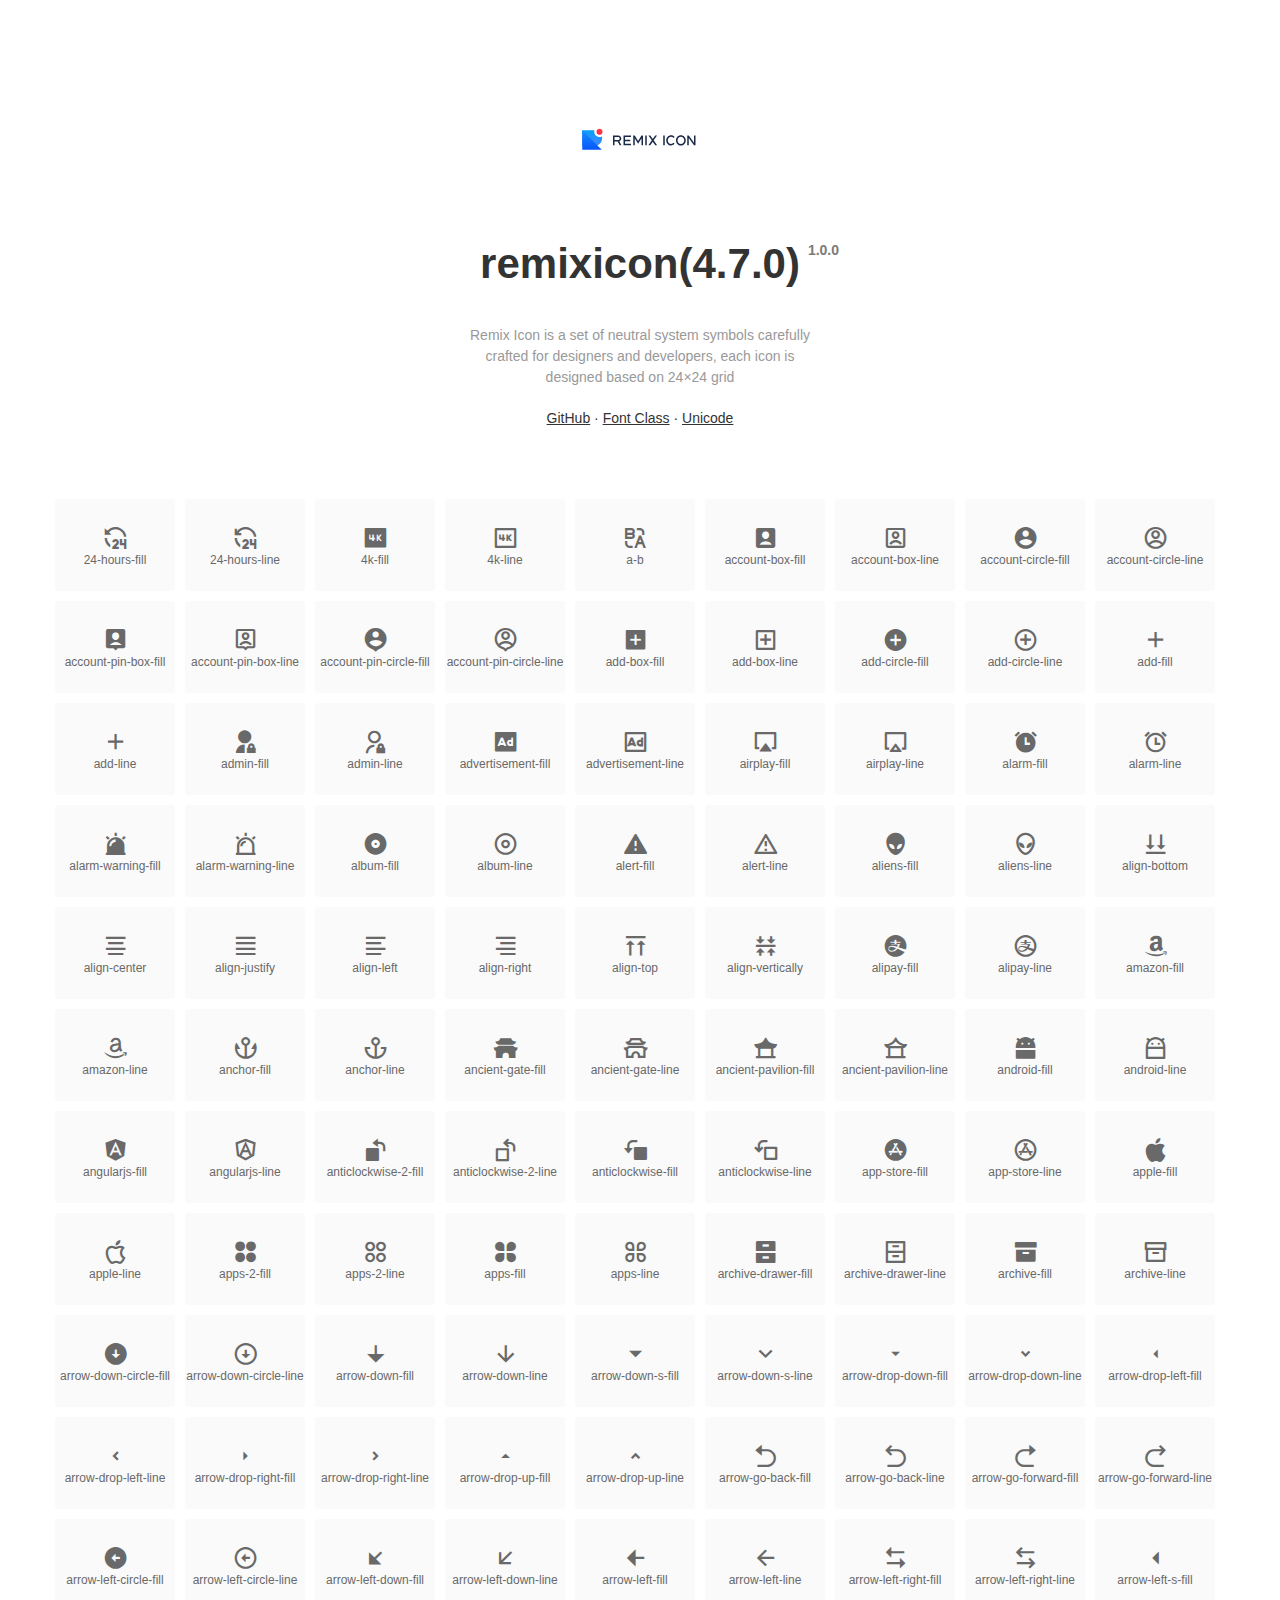
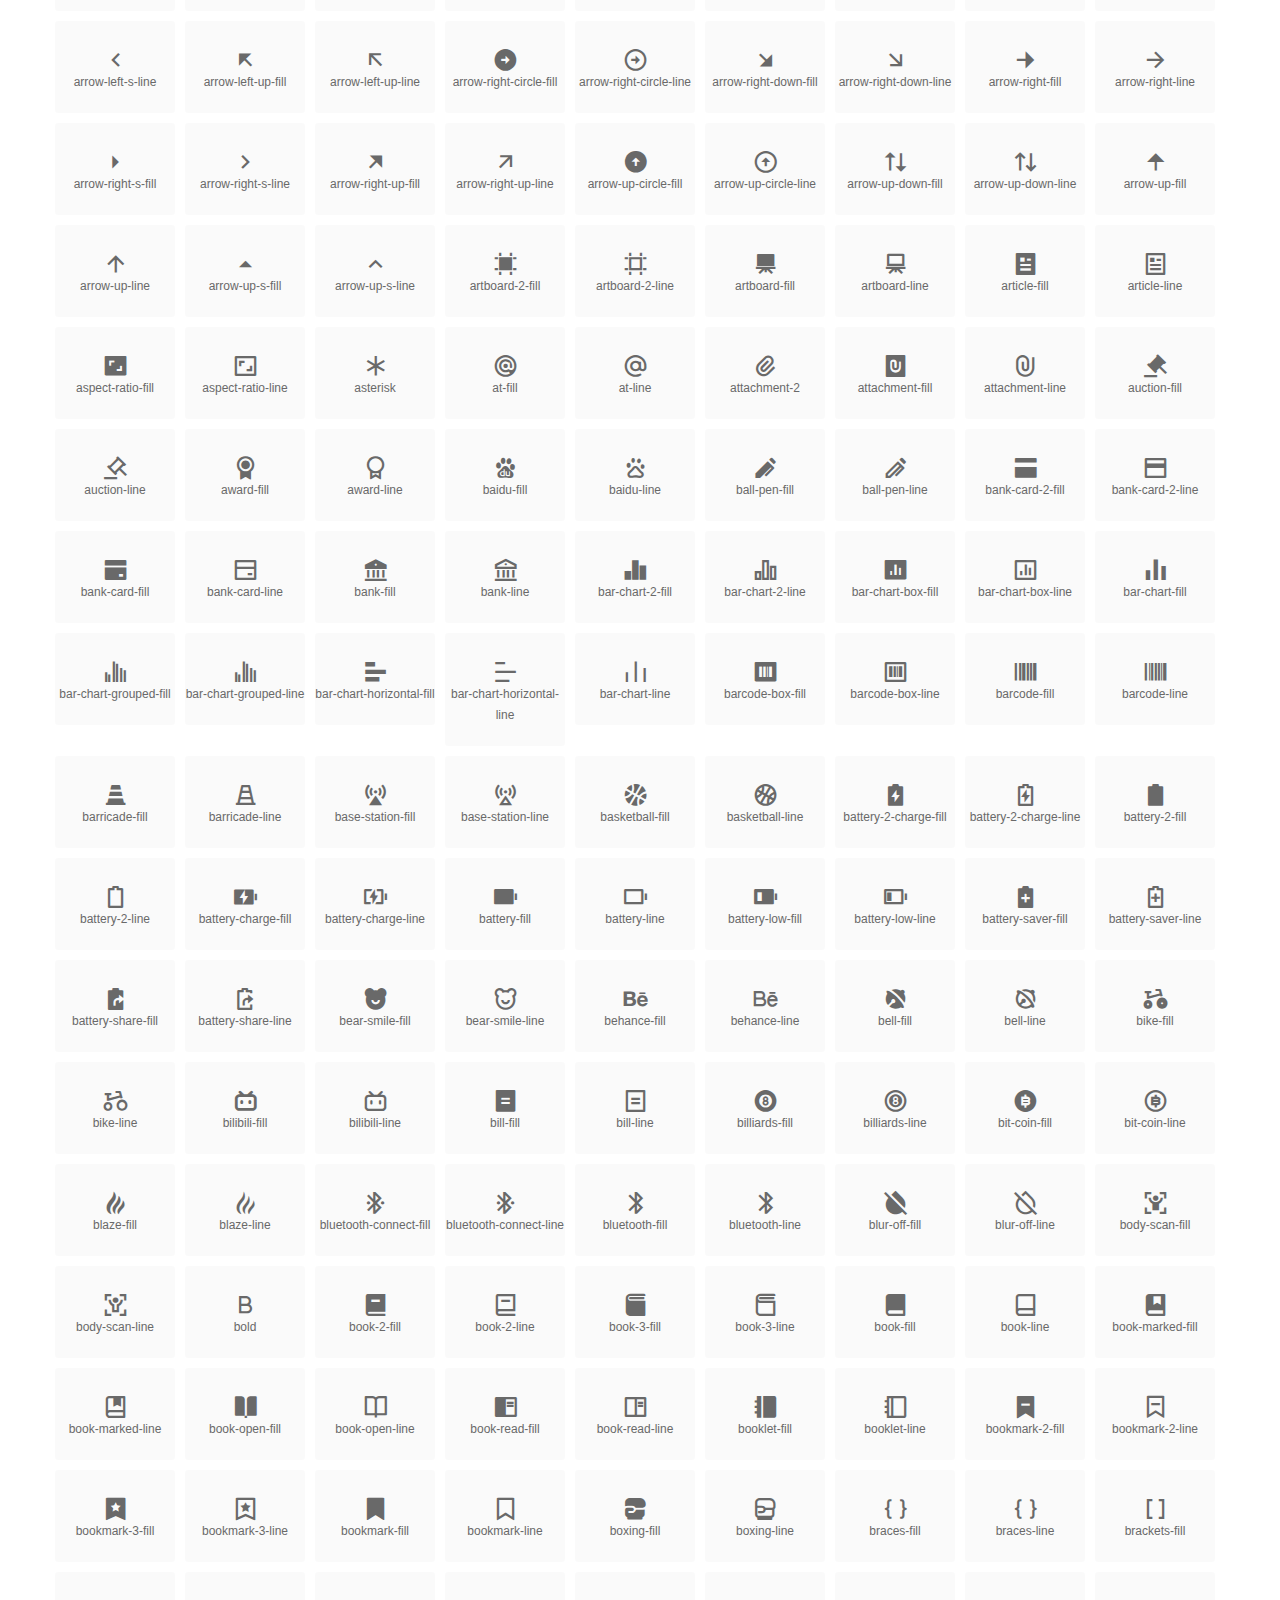
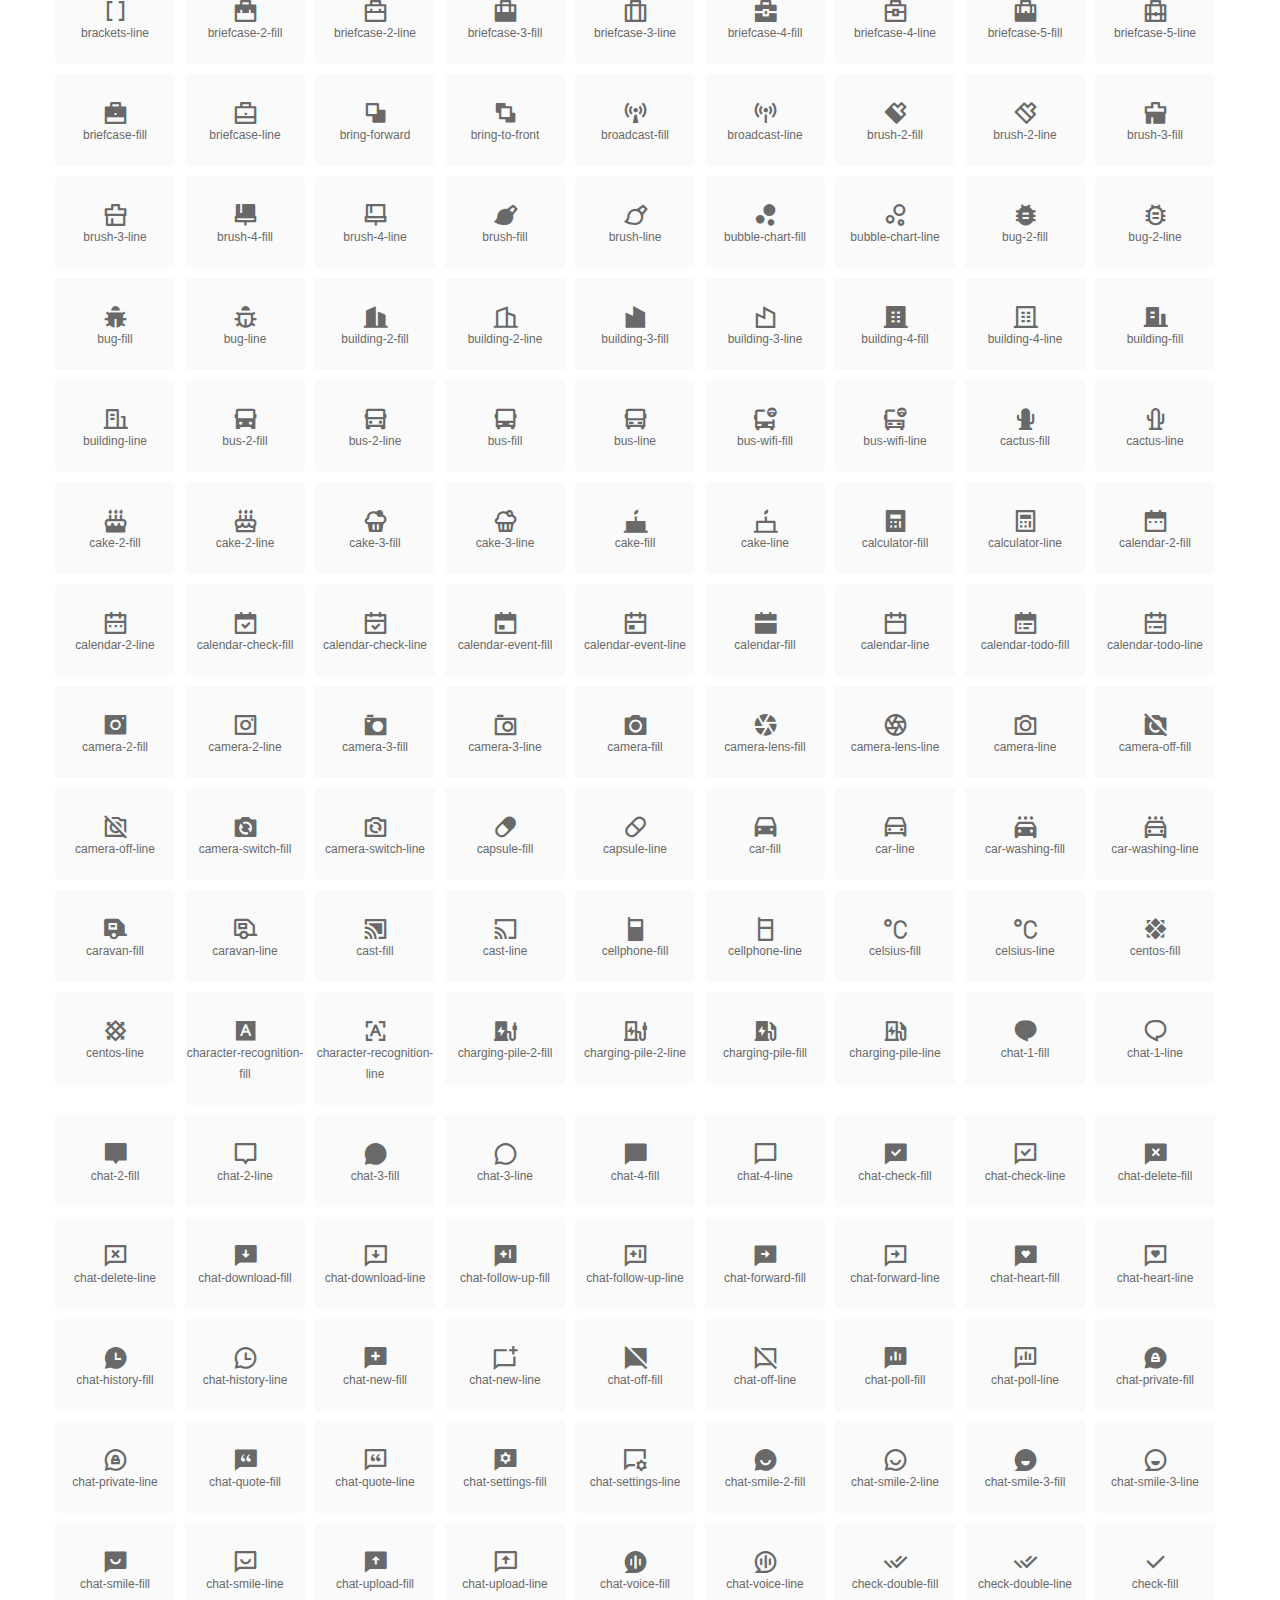
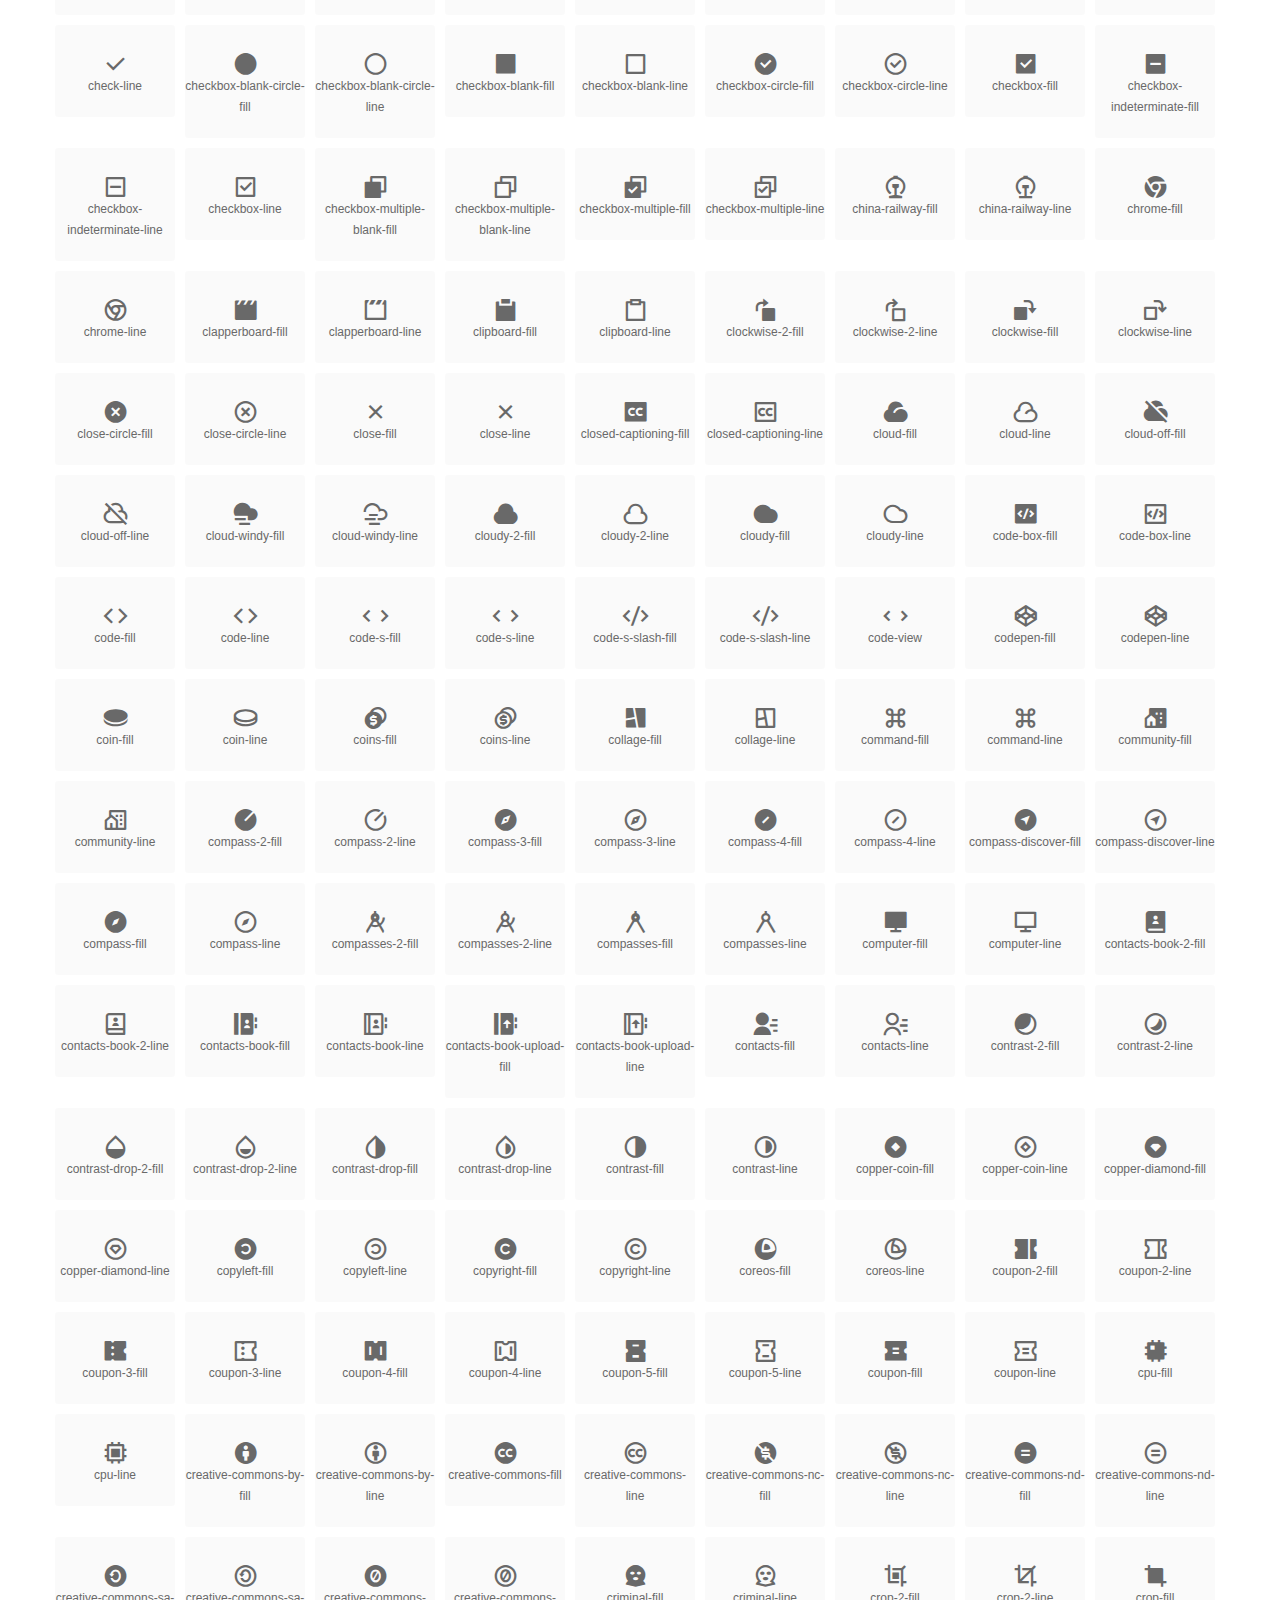
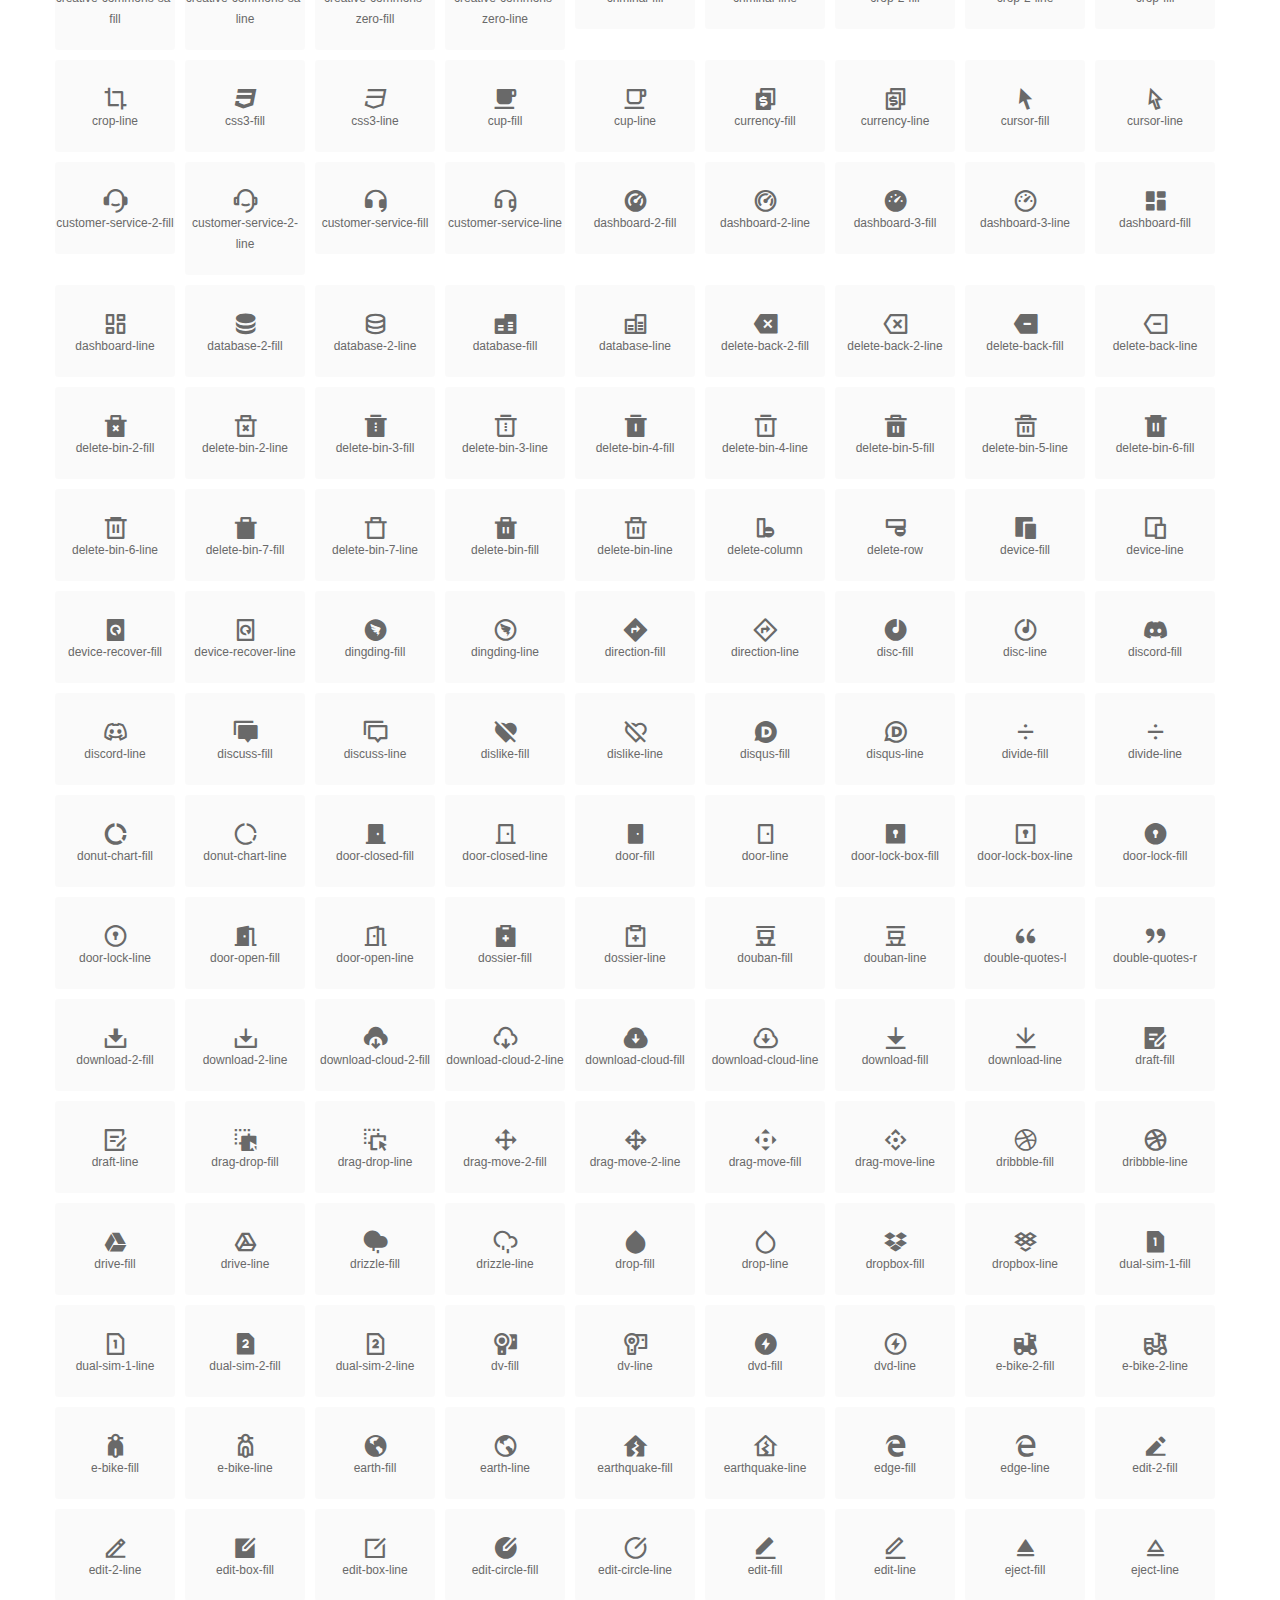
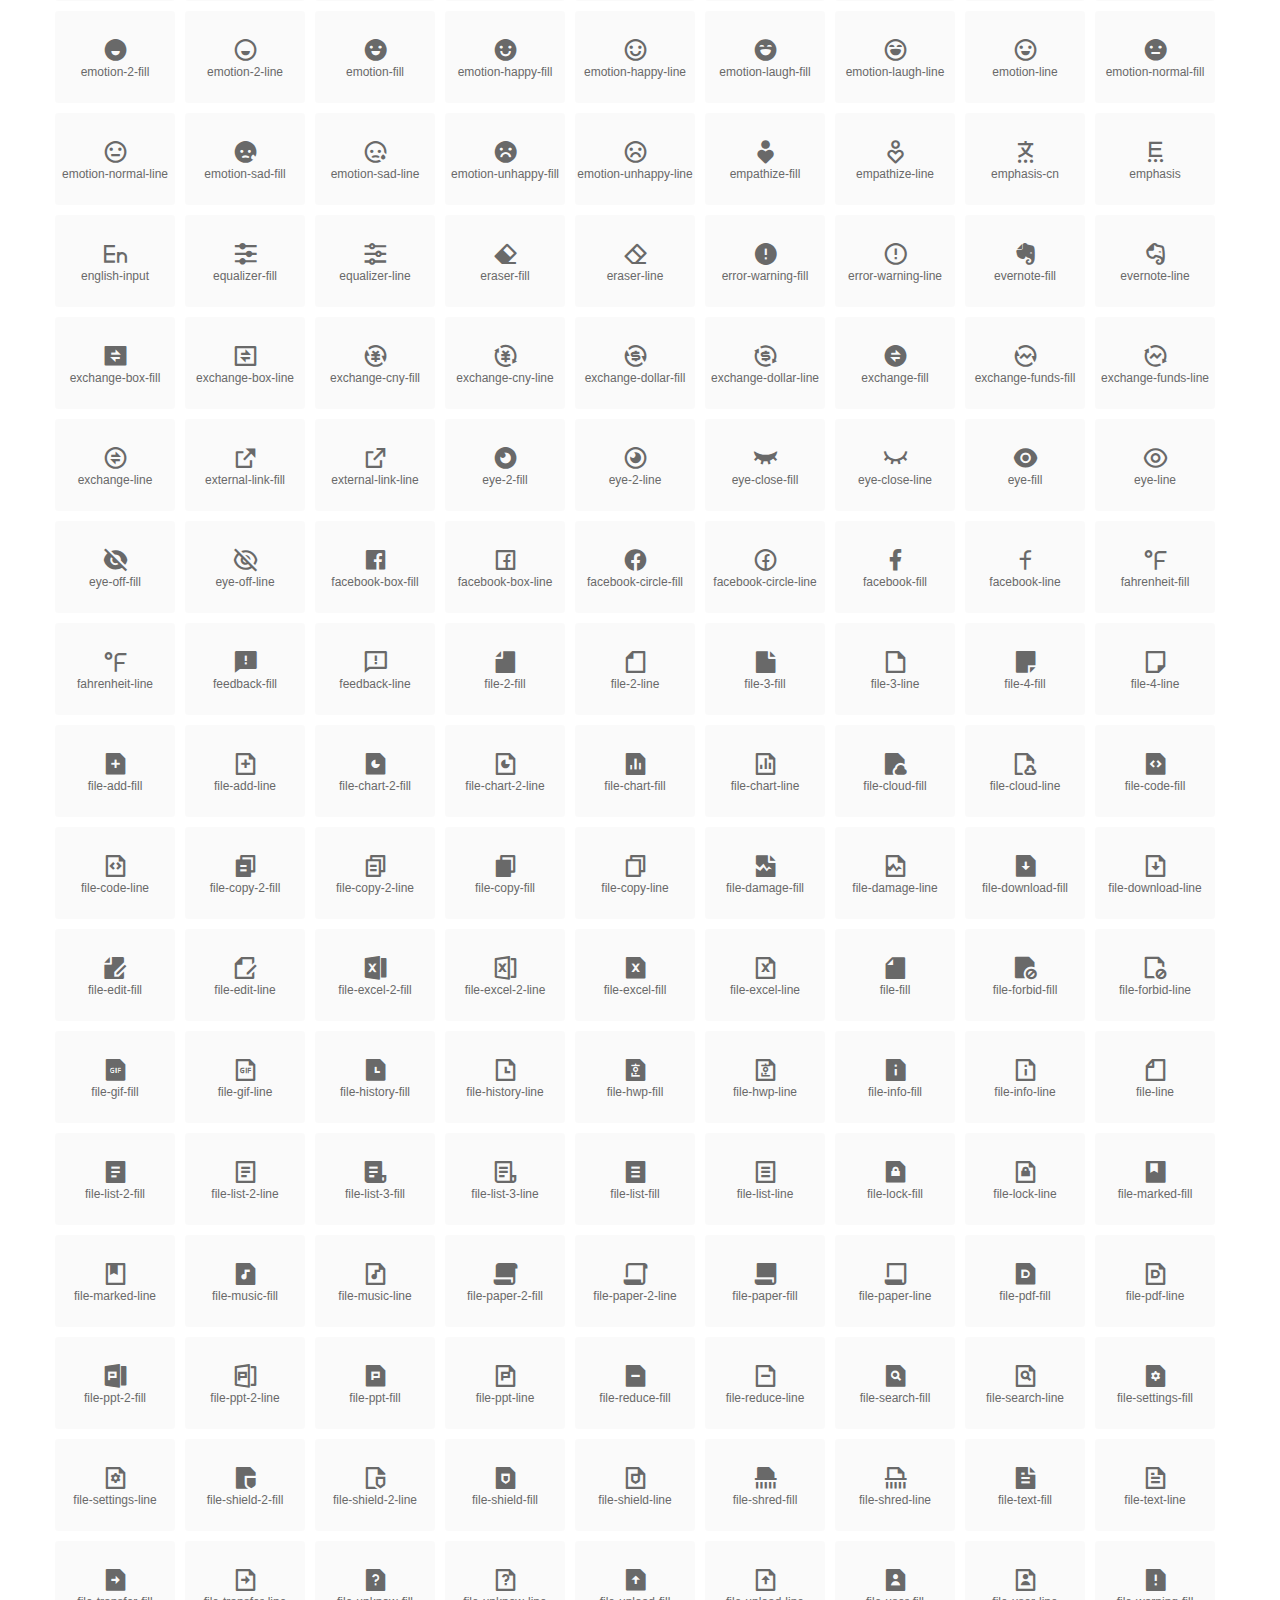
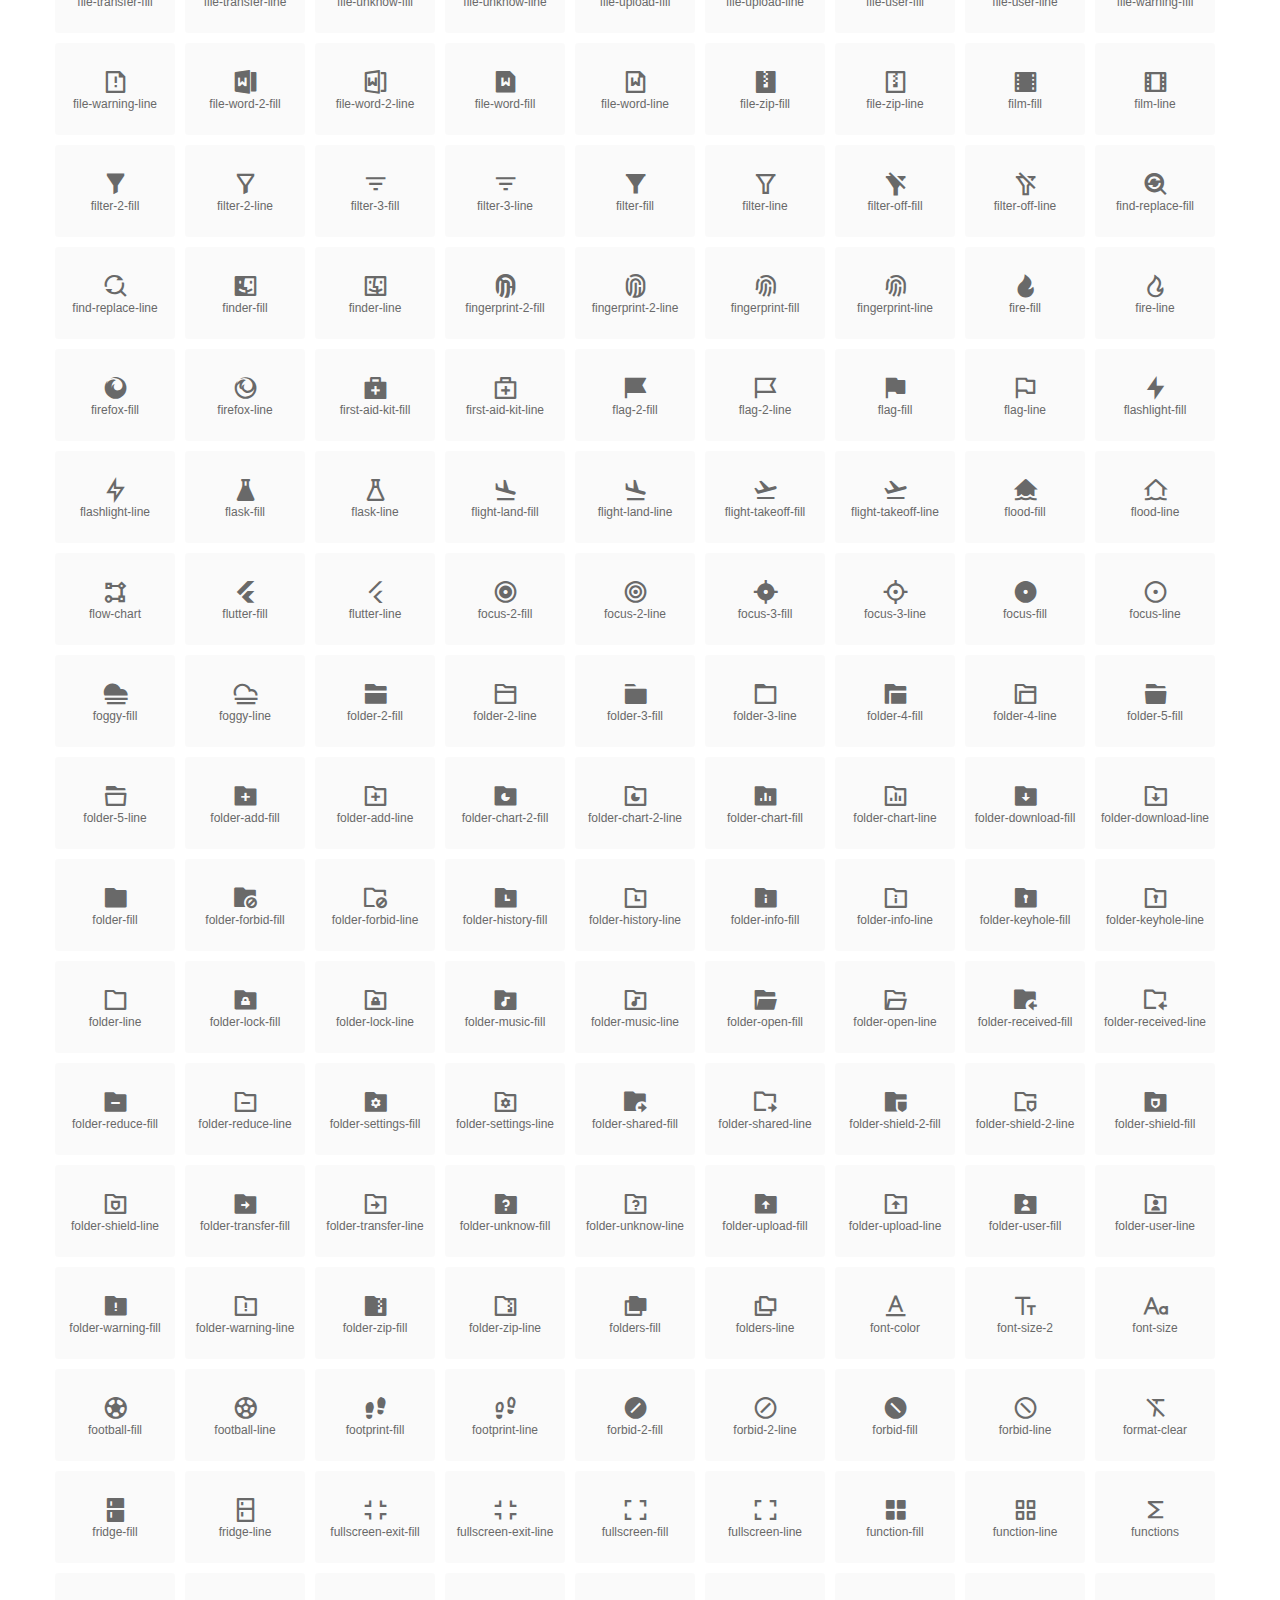
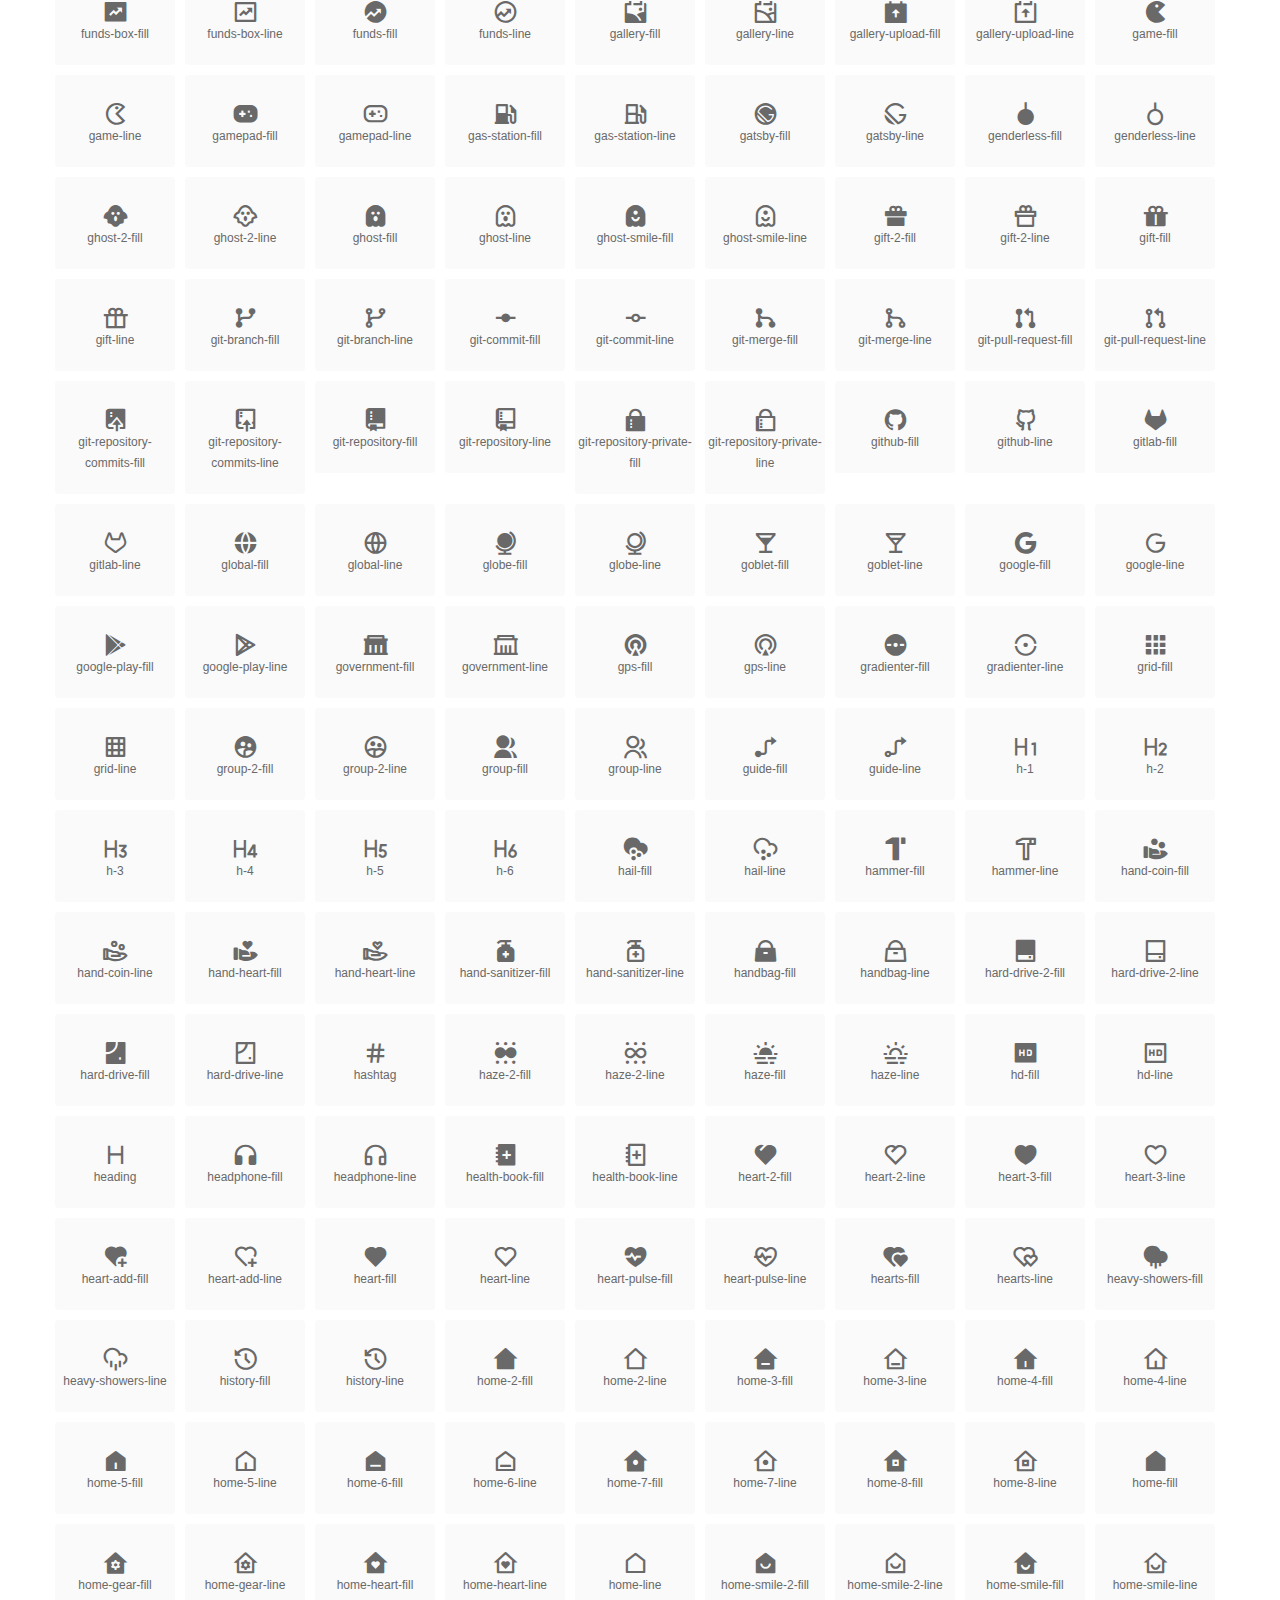
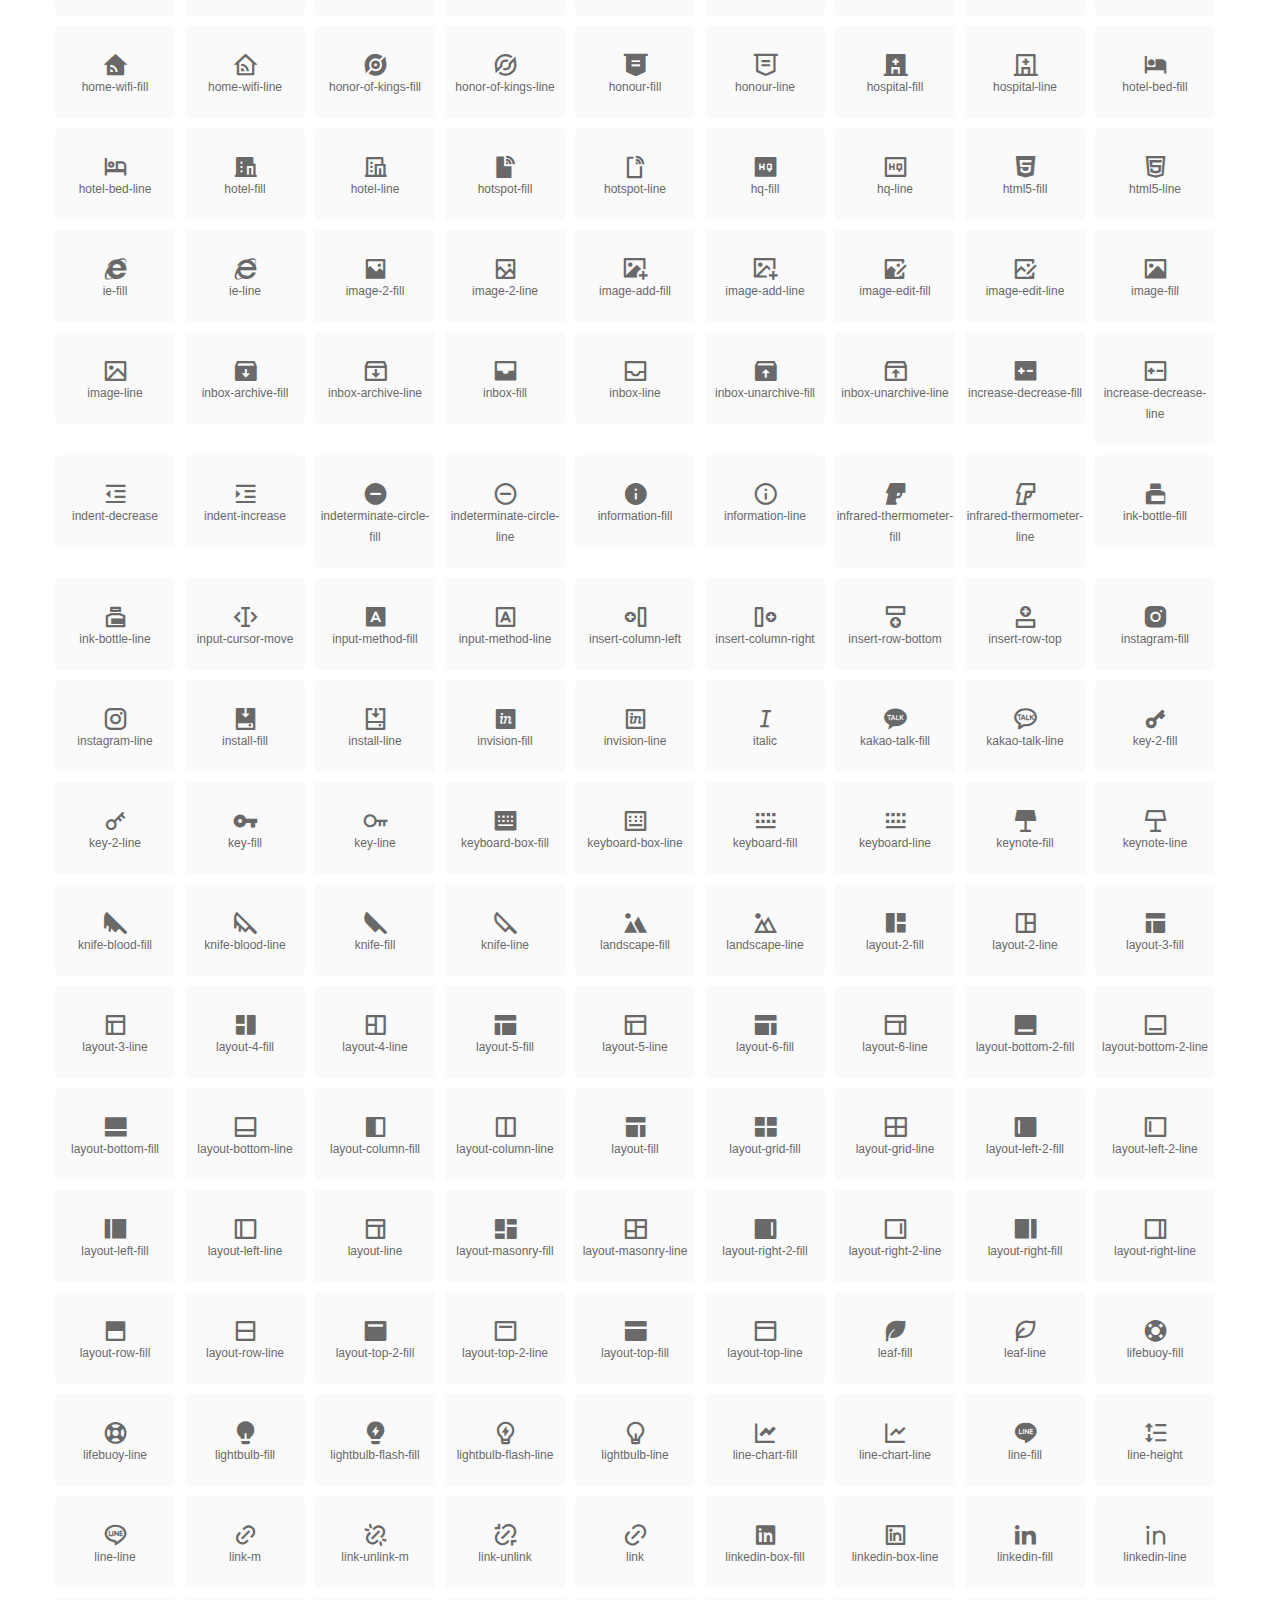
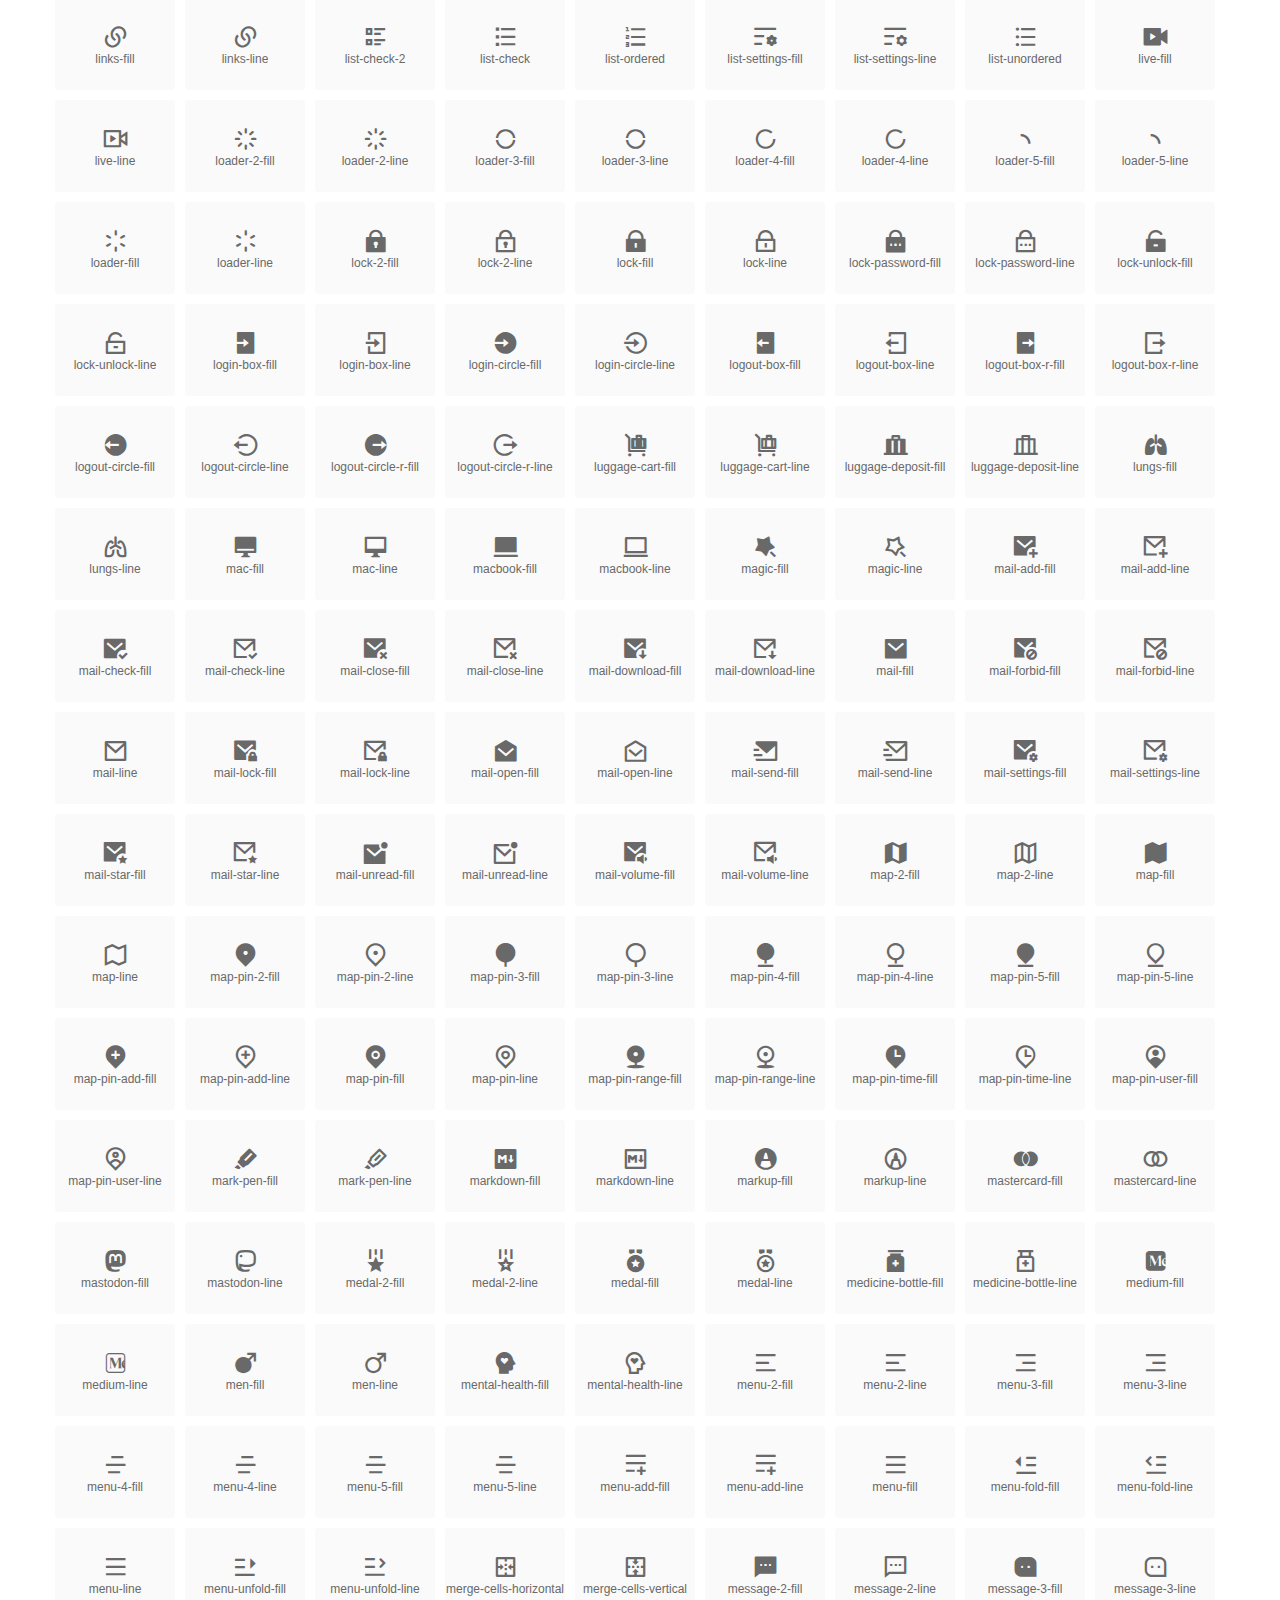
<file: assets/icons/fonts/index.html>
<!DOCTYPE html>
<html lang="en">
<head>
  <meta charset="UTF-8">
  <title>remixicon(4.7.0)</title>
  <meta name="viewport" content="width=device-width,minimum-scale=1.0,maximum-scale=1.0,user-scalable=no">
   
  <meta name="description" content="Remix Icon is a set of neutral system symbols carefully crafted for designers and developers, each icon is designed based on 24×24 grid">
   
  <meta name="keywords" content="remixicon,TTF,EOT,WOFF,WOFF2,SVG">
  
  
  
  <link rel="stylesheet" href="remixicon.css" />
  
  <style>
    *{margin: 0;padding: 0;list-style: none;}
    body { color: #696969; font: 12px/1.5 tahoma, arial, \5b8b\4f53, sans-serif; }
    a { color: #333; text-decoration: underline; }
    a:hover { color: rgb(9, 73, 209); }
    .header { color: #333; text-align: center; padding: 80px 0 60px 0; min-height: 153px; font-size: 14px; }
    .header .logo svg { height: 120px; width: 120px; }
    .header h1 { font-size: 42px; padding: 26px 0 10px 0; }
    .header sup {font-size: 14px; margin: 8px 0 0 8px; position: absolute; color: #7b7b7b; }
    .info {
      color: #999;
      font-weight: normal;
      max-width: 346px;
      margin: 0 auto;
      padding: 20px 0;
      font-size: 14px;
    }

    .icons { max-width: 1190px; margin: 0 auto; }
    .icons ul { text-align: center; }
    .icons ul li {
      vertical-align: top;
      width: 120px;
      display: inline-block;
      text-align: center;
      background-color: rgba(0,0,0,.02);
      border-radius: 3px;
      padding: 29px 0 10px 0;
      margin-right: 10px;
      margin-top: 10px;
      transition: all 0.6s ease;
    }
    .icons ul li:hover { background-color: rgba(0,0,0,.06); }
    .icons ul li:hover span { color: #3c75e4; opacity: 1; }
    .icons ul li .unicode { color: #8c8c8c; opacity: 0.3; }
    .icons ul li h4 {
      font-weight: normal;
      padding: 10px 0 5px 0;
      display: block;
      color: #8c8c8c;
      font-size: 14px;
      line-height: 12px;
      opacity: 0.8;
    }
    .icons ul li:hover h4 { opacity: 1; }
    .icons ul li svg { width: 24px; height: 24px; }
    .icons ul li:hover { color: #3c75e4; }
    .footer { text-align: center; padding: 10px 0 90px 0; }
    .footer a { text-align: center; padding: 10px 0 90px 0; color: #696969;}
    .footer a:hover { color: #0949d1; }
    .links { text-align: center; padding: 50px 0 0 0; font-size: 14px; }
    
    .icons ul li.class-icon { font-size: 21px; line-height: 21px; padding-bottom: 20px; }
    .icons ul li.class-icon p{ font-size: 12px; }
    .icons ul li.class-icon [class^="ri-"]{ font-size: 26px; }
    
    
    
  </style>
  
</head>

<body>
  
  <div class="header">
    
    <div class="logo">
      <a href="./"><svg width="160" height="32" viewBox="0 0 160 32" fill="none" xmlns="http://www.w3.org/2000/svg">
<path d="M121.5 9.80005C123.33 9.80005 124.984 10.5797 126.165 11.8344L124.75 13.2496C123.929 12.3549 122.773 11.8 121.5 11.8C119.029 11.8 117 13.891 117 16.5C117 19.1091 119.029 21.2 121.5 21.2C122.773 21.2 123.929 20.6452 124.75 19.7505L126.165 21.1657C124.984 22.4204 123.33 23.2 121.5 23.2C117.91 23.2 115 20.2004 115 16.5C115 12.7997 117.91 9.80005 121.5 9.80005Z" fill="#1A2947"/>
<path d="M113 10V23H111V10H113Z" fill="#1A2947"/>
<path d="M154 23V9.99988H152L152 19.6019L144.997 9.99988L143 10.0039V23H145L145 13.3969L152 23H154Z" fill="#1A2947"/>
<path d="M68 10V12H60V15.5H67V17.5H60V21H68V23H58V10H68Z" fill="#1A2947"/>
<path d="M82 10L77.4999 17.201L73 10H71V23H73V13.775L77.4999 20.975L82 13.773V23H84V10H82Z" fill="#1A2947"/>
<path d="M89 10V23H87V10H89Z" fill="#1A2947"/>
<path d="M96.9999 14.7565L93.6689 9.99951H91.2279L95.7789 16.4995L91.2289 22.9995H93.6689L96.9999 18.2435L100.33 22.9995H102.772L98.2209 16.4995L102.773 9.99951H100.33L96.9999 14.7565Z" fill="#1A2947"/>
<path fill-rule="evenodd" clip-rule="evenodd" d="M141 16.5C141 12.7997 138.09 9.80005 134.5 9.80005C130.91 9.80005 128 12.7997 128 16.5C128 20.2004 130.91 23.2 134.5 23.2C138.09 23.2 141 20.2004 141 16.5ZM130 16.5C130 13.891 132.029 11.8 134.5 11.8C136.971 11.8 139 13.891 139 16.5C139 19.1091 136.971 21.2 134.5 21.2C132.029 21.2 130 19.1091 130 16.5Z" fill="#1A2947"/>
<path fill-rule="evenodd" clip-rule="evenodd" d="M51 10C53.2091 10 55 11.7909 55 14C55 15.7175 53.9176 17.1821 52.3977 17.749L55.1901 22.999H52.9251L50.267 18H46V23H44V10H51ZM46 11.999V15.999L51 16C52.1046 16 53 15.1046 53 14C53 12.8955 52.1 12 51 12L46 11.999Z" fill="#1A2947"/>
<path fill-rule="evenodd" clip-rule="evenodd" d="M19.2887 3.00389C19.1928 3.0013 19.0965 3 19 3H3V24H19C24.799 24 29.5 19.299 29.5 13.5C29.5 12.7108 29.4129 11.942 29.2479 11.2025C28.2772 11.7119 27.1722 12 26 12C22.134 12 19 8.86599 19 5C19 4.30645 19.1009 3.63646 19.2887 3.00389Z" fill="url(#paint0_linear_960_1054)"/>
<g filter="url(#filter0_b_960_1054)">
<path fill-rule="evenodd" clip-rule="evenodd" d="M3 3L29 29H3V3Z" fill="url(#paint1_linear_960_1054)"/>
</g>
<circle cx="26" cy="5" r="4" fill="url(#paint2_linear_960_1054)"/>
<defs>
<filter id="filter0_b_960_1054" x="-2.43656" y="-2.43656" width="36.8731" height="36.8731" filterUnits="userSpaceOnUse" color-interpolation-filters="sRGB">
<feFlood flood-opacity="0" result="BackgroundImageFix"/>
<feGaussianBlur in="BackgroundImage" stdDeviation="2.71828"/>
<feComposite in2="SourceAlpha" operator="in" result="effect1_backgroundBlur_960_1054"/>
<feBlend mode="normal" in="SourceGraphic" in2="effect1_backgroundBlur_960_1054" result="shape"/>
</filter>
<linearGradient id="paint0_linear_960_1054" x1="3" y1="3" x2="3" y2="24" gradientUnits="userSpaceOnUse">
<stop stop-color="#05A0FA"/>
<stop offset="1" stop-color="#4785FF"/>
</linearGradient>
<linearGradient id="paint1_linear_960_1054" x1="3" y1="3" x2="3" y2="29" gradientUnits="userSpaceOnUse">
<stop stop-color="#1A8CFF"/>
<stop offset="1" stop-color="#0557FA"/>
</linearGradient>
<linearGradient id="paint2_linear_960_1054" x1="22" y1="1" x2="22" y2="9" gradientUnits="userSpaceOnUse">
<stop stop-color="#FF463A"/>
<stop offset="1" stop-color="#FF1F5A"/>
</linearGradient>
</defs>
</svg>
</a>
    </div>
    
    <h1>remixicon(4.7.0)<sup>1.0.0</sup></h1>
    <div class="info">
      Remix Icon is a set of neutral system symbols carefully crafted for designers and developers, each icon is designed based on 24×24 grid
    </div>
    <p>
      
      <a href="https://github.com/Remix-Design/remixicon.git">GitHub</a> · 
      
      <a href="index.html">Font Class</a> · 
      
      <a href="unicode.html">Unicode</a>
      
    </p>
  </div>
  <div class="icons">
    <ul>
      <li class="class-icon"><i class="ri-24-hours-fill"></i><p class="name">24-hours-fill</p></li><li class="class-icon"><i class="ri-24-hours-line"></i><p class="name">24-hours-line</p></li><li class="class-icon"><i class="ri-4k-fill"></i><p class="name">4k-fill</p></li><li class="class-icon"><i class="ri-4k-line"></i><p class="name">4k-line</p></li><li class="class-icon"><i class="ri-a-b"></i><p class="name">a-b</p></li><li class="class-icon"><i class="ri-account-box-fill"></i><p class="name">account-box-fill</p></li><li class="class-icon"><i class="ri-account-box-line"></i><p class="name">account-box-line</p></li><li class="class-icon"><i class="ri-account-circle-fill"></i><p class="name">account-circle-fill</p></li><li class="class-icon"><i class="ri-account-circle-line"></i><p class="name">account-circle-line</p></li><li class="class-icon"><i class="ri-account-pin-box-fill"></i><p class="name">account-pin-box-fill</p></li><li class="class-icon"><i class="ri-account-pin-box-line"></i><p class="name">account-pin-box-line</p></li><li class="class-icon"><i class="ri-account-pin-circle-fill"></i><p class="name">account-pin-circle-fill</p></li><li class="class-icon"><i class="ri-account-pin-circle-line"></i><p class="name">account-pin-circle-line</p></li><li class="class-icon"><i class="ri-add-box-fill"></i><p class="name">add-box-fill</p></li><li class="class-icon"><i class="ri-add-box-line"></i><p class="name">add-box-line</p></li><li class="class-icon"><i class="ri-add-circle-fill"></i><p class="name">add-circle-fill</p></li><li class="class-icon"><i class="ri-add-circle-line"></i><p class="name">add-circle-line</p></li><li class="class-icon"><i class="ri-add-fill"></i><p class="name">add-fill</p></li><li class="class-icon"><i class="ri-add-line"></i><p class="name">add-line</p></li><li class="class-icon"><i class="ri-admin-fill"></i><p class="name">admin-fill</p></li><li class="class-icon"><i class="ri-admin-line"></i><p class="name">admin-line</p></li><li class="class-icon"><i class="ri-advertisement-fill"></i><p class="name">advertisement-fill</p></li><li class="class-icon"><i class="ri-advertisement-line"></i><p class="name">advertisement-line</p></li><li class="class-icon"><i class="ri-airplay-fill"></i><p class="name">airplay-fill</p></li><li class="class-icon"><i class="ri-airplay-line"></i><p class="name">airplay-line</p></li><li class="class-icon"><i class="ri-alarm-fill"></i><p class="name">alarm-fill</p></li><li class="class-icon"><i class="ri-alarm-line"></i><p class="name">alarm-line</p></li><li class="class-icon"><i class="ri-alarm-warning-fill"></i><p class="name">alarm-warning-fill</p></li><li class="class-icon"><i class="ri-alarm-warning-line"></i><p class="name">alarm-warning-line</p></li><li class="class-icon"><i class="ri-album-fill"></i><p class="name">album-fill</p></li><li class="class-icon"><i class="ri-album-line"></i><p class="name">album-line</p></li><li class="class-icon"><i class="ri-alert-fill"></i><p class="name">alert-fill</p></li><li class="class-icon"><i class="ri-alert-line"></i><p class="name">alert-line</p></li><li class="class-icon"><i class="ri-aliens-fill"></i><p class="name">aliens-fill</p></li><li class="class-icon"><i class="ri-aliens-line"></i><p class="name">aliens-line</p></li><li class="class-icon"><i class="ri-align-bottom"></i><p class="name">align-bottom</p></li><li class="class-icon"><i class="ri-align-center"></i><p class="name">align-center</p></li><li class="class-icon"><i class="ri-align-justify"></i><p class="name">align-justify</p></li><li class="class-icon"><i class="ri-align-left"></i><p class="name">align-left</p></li><li class="class-icon"><i class="ri-align-right"></i><p class="name">align-right</p></li><li class="class-icon"><i class="ri-align-top"></i><p class="name">align-top</p></li><li class="class-icon"><i class="ri-align-vertically"></i><p class="name">align-vertically</p></li><li class="class-icon"><i class="ri-alipay-fill"></i><p class="name">alipay-fill</p></li><li class="class-icon"><i class="ri-alipay-line"></i><p class="name">alipay-line</p></li><li class="class-icon"><i class="ri-amazon-fill"></i><p class="name">amazon-fill</p></li><li class="class-icon"><i class="ri-amazon-line"></i><p class="name">amazon-line</p></li><li class="class-icon"><i class="ri-anchor-fill"></i><p class="name">anchor-fill</p></li><li class="class-icon"><i class="ri-anchor-line"></i><p class="name">anchor-line</p></li><li class="class-icon"><i class="ri-ancient-gate-fill"></i><p class="name">ancient-gate-fill</p></li><li class="class-icon"><i class="ri-ancient-gate-line"></i><p class="name">ancient-gate-line</p></li><li class="class-icon"><i class="ri-ancient-pavilion-fill"></i><p class="name">ancient-pavilion-fill</p></li><li class="class-icon"><i class="ri-ancient-pavilion-line"></i><p class="name">ancient-pavilion-line</p></li><li class="class-icon"><i class="ri-android-fill"></i><p class="name">android-fill</p></li><li class="class-icon"><i class="ri-android-line"></i><p class="name">android-line</p></li><li class="class-icon"><i class="ri-angularjs-fill"></i><p class="name">angularjs-fill</p></li><li class="class-icon"><i class="ri-angularjs-line"></i><p class="name">angularjs-line</p></li><li class="class-icon"><i class="ri-anticlockwise-2-fill"></i><p class="name">anticlockwise-2-fill</p></li><li class="class-icon"><i class="ri-anticlockwise-2-line"></i><p class="name">anticlockwise-2-line</p></li><li class="class-icon"><i class="ri-anticlockwise-fill"></i><p class="name">anticlockwise-fill</p></li><li class="class-icon"><i class="ri-anticlockwise-line"></i><p class="name">anticlockwise-line</p></li><li class="class-icon"><i class="ri-app-store-fill"></i><p class="name">app-store-fill</p></li><li class="class-icon"><i class="ri-app-store-line"></i><p class="name">app-store-line</p></li><li class="class-icon"><i class="ri-apple-fill"></i><p class="name">apple-fill</p></li><li class="class-icon"><i class="ri-apple-line"></i><p class="name">apple-line</p></li><li class="class-icon"><i class="ri-apps-2-fill"></i><p class="name">apps-2-fill</p></li><li class="class-icon"><i class="ri-apps-2-line"></i><p class="name">apps-2-line</p></li><li class="class-icon"><i class="ri-apps-fill"></i><p class="name">apps-fill</p></li><li class="class-icon"><i class="ri-apps-line"></i><p class="name">apps-line</p></li><li class="class-icon"><i class="ri-archive-drawer-fill"></i><p class="name">archive-drawer-fill</p></li><li class="class-icon"><i class="ri-archive-drawer-line"></i><p class="name">archive-drawer-line</p></li><li class="class-icon"><i class="ri-archive-fill"></i><p class="name">archive-fill</p></li><li class="class-icon"><i class="ri-archive-line"></i><p class="name">archive-line</p></li><li class="class-icon"><i class="ri-arrow-down-circle-fill"></i><p class="name">arrow-down-circle-fill</p></li><li class="class-icon"><i class="ri-arrow-down-circle-line"></i><p class="name">arrow-down-circle-line</p></li><li class="class-icon"><i class="ri-arrow-down-fill"></i><p class="name">arrow-down-fill</p></li><li class="class-icon"><i class="ri-arrow-down-line"></i><p class="name">arrow-down-line</p></li><li class="class-icon"><i class="ri-arrow-down-s-fill"></i><p class="name">arrow-down-s-fill</p></li><li class="class-icon"><i class="ri-arrow-down-s-line"></i><p class="name">arrow-down-s-line</p></li><li class="class-icon"><i class="ri-arrow-drop-down-fill"></i><p class="name">arrow-drop-down-fill</p></li><li class="class-icon"><i class="ri-arrow-drop-down-line"></i><p class="name">arrow-drop-down-line</p></li><li class="class-icon"><i class="ri-arrow-drop-left-fill"></i><p class="name">arrow-drop-left-fill</p></li><li class="class-icon"><i class="ri-arrow-drop-left-line"></i><p class="name">arrow-drop-left-line</p></li><li class="class-icon"><i class="ri-arrow-drop-right-fill"></i><p class="name">arrow-drop-right-fill</p></li><li class="class-icon"><i class="ri-arrow-drop-right-line"></i><p class="name">arrow-drop-right-line</p></li><li class="class-icon"><i class="ri-arrow-drop-up-fill"></i><p class="name">arrow-drop-up-fill</p></li><li class="class-icon"><i class="ri-arrow-drop-up-line"></i><p class="name">arrow-drop-up-line</p></li><li class="class-icon"><i class="ri-arrow-go-back-fill"></i><p class="name">arrow-go-back-fill</p></li><li class="class-icon"><i class="ri-arrow-go-back-line"></i><p class="name">arrow-go-back-line</p></li><li class="class-icon"><i class="ri-arrow-go-forward-fill"></i><p class="name">arrow-go-forward-fill</p></li><li class="class-icon"><i class="ri-arrow-go-forward-line"></i><p class="name">arrow-go-forward-line</p></li><li class="class-icon"><i class="ri-arrow-left-circle-fill"></i><p class="name">arrow-left-circle-fill</p></li><li class="class-icon"><i class="ri-arrow-left-circle-line"></i><p class="name">arrow-left-circle-line</p></li><li class="class-icon"><i class="ri-arrow-left-down-fill"></i><p class="name">arrow-left-down-fill</p></li><li class="class-icon"><i class="ri-arrow-left-down-line"></i><p class="name">arrow-left-down-line</p></li><li class="class-icon"><i class="ri-arrow-left-fill"></i><p class="name">arrow-left-fill</p></li><li class="class-icon"><i class="ri-arrow-left-line"></i><p class="name">arrow-left-line</p></li><li class="class-icon"><i class="ri-arrow-left-right-fill"></i><p class="name">arrow-left-right-fill</p></li><li class="class-icon"><i class="ri-arrow-left-right-line"></i><p class="name">arrow-left-right-line</p></li><li class="class-icon"><i class="ri-arrow-left-s-fill"></i><p class="name">arrow-left-s-fill</p></li><li class="class-icon"><i class="ri-arrow-left-s-line"></i><p class="name">arrow-left-s-line</p></li><li class="class-icon"><i class="ri-arrow-left-up-fill"></i><p class="name">arrow-left-up-fill</p></li><li class="class-icon"><i class="ri-arrow-left-up-line"></i><p class="name">arrow-left-up-line</p></li><li class="class-icon"><i class="ri-arrow-right-circle-fill"></i><p class="name">arrow-right-circle-fill</p></li><li class="class-icon"><i class="ri-arrow-right-circle-line"></i><p class="name">arrow-right-circle-line</p></li><li class="class-icon"><i class="ri-arrow-right-down-fill"></i><p class="name">arrow-right-down-fill</p></li><li class="class-icon"><i class="ri-arrow-right-down-line"></i><p class="name">arrow-right-down-line</p></li><li class="class-icon"><i class="ri-arrow-right-fill"></i><p class="name">arrow-right-fill</p></li><li class="class-icon"><i class="ri-arrow-right-line"></i><p class="name">arrow-right-line</p></li><li class="class-icon"><i class="ri-arrow-right-s-fill"></i><p class="name">arrow-right-s-fill</p></li><li class="class-icon"><i class="ri-arrow-right-s-line"></i><p class="name">arrow-right-s-line</p></li><li class="class-icon"><i class="ri-arrow-right-up-fill"></i><p class="name">arrow-right-up-fill</p></li><li class="class-icon"><i class="ri-arrow-right-up-line"></i><p class="name">arrow-right-up-line</p></li><li class="class-icon"><i class="ri-arrow-up-circle-fill"></i><p class="name">arrow-up-circle-fill</p></li><li class="class-icon"><i class="ri-arrow-up-circle-line"></i><p class="name">arrow-up-circle-line</p></li><li class="class-icon"><i class="ri-arrow-up-down-fill"></i><p class="name">arrow-up-down-fill</p></li><li class="class-icon"><i class="ri-arrow-up-down-line"></i><p class="name">arrow-up-down-line</p></li><li class="class-icon"><i class="ri-arrow-up-fill"></i><p class="name">arrow-up-fill</p></li><li class="class-icon"><i class="ri-arrow-up-line"></i><p class="name">arrow-up-line</p></li><li class="class-icon"><i class="ri-arrow-up-s-fill"></i><p class="name">arrow-up-s-fill</p></li><li class="class-icon"><i class="ri-arrow-up-s-line"></i><p class="name">arrow-up-s-line</p></li><li class="class-icon"><i class="ri-artboard-2-fill"></i><p class="name">artboard-2-fill</p></li><li class="class-icon"><i class="ri-artboard-2-line"></i><p class="name">artboard-2-line</p></li><li class="class-icon"><i class="ri-artboard-fill"></i><p class="name">artboard-fill</p></li><li class="class-icon"><i class="ri-artboard-line"></i><p class="name">artboard-line</p></li><li class="class-icon"><i class="ri-article-fill"></i><p class="name">article-fill</p></li><li class="class-icon"><i class="ri-article-line"></i><p class="name">article-line</p></li><li class="class-icon"><i class="ri-aspect-ratio-fill"></i><p class="name">aspect-ratio-fill</p></li><li class="class-icon"><i class="ri-aspect-ratio-line"></i><p class="name">aspect-ratio-line</p></li><li class="class-icon"><i class="ri-asterisk"></i><p class="name">asterisk</p></li><li class="class-icon"><i class="ri-at-fill"></i><p class="name">at-fill</p></li><li class="class-icon"><i class="ri-at-line"></i><p class="name">at-line</p></li><li class="class-icon"><i class="ri-attachment-2"></i><p class="name">attachment-2</p></li><li class="class-icon"><i class="ri-attachment-fill"></i><p class="name">attachment-fill</p></li><li class="class-icon"><i class="ri-attachment-line"></i><p class="name">attachment-line</p></li><li class="class-icon"><i class="ri-auction-fill"></i><p class="name">auction-fill</p></li><li class="class-icon"><i class="ri-auction-line"></i><p class="name">auction-line</p></li><li class="class-icon"><i class="ri-award-fill"></i><p class="name">award-fill</p></li><li class="class-icon"><i class="ri-award-line"></i><p class="name">award-line</p></li><li class="class-icon"><i class="ri-baidu-fill"></i><p class="name">baidu-fill</p></li><li class="class-icon"><i class="ri-baidu-line"></i><p class="name">baidu-line</p></li><li class="class-icon"><i class="ri-ball-pen-fill"></i><p class="name">ball-pen-fill</p></li><li class="class-icon"><i class="ri-ball-pen-line"></i><p class="name">ball-pen-line</p></li><li class="class-icon"><i class="ri-bank-card-2-fill"></i><p class="name">bank-card-2-fill</p></li><li class="class-icon"><i class="ri-bank-card-2-line"></i><p class="name">bank-card-2-line</p></li><li class="class-icon"><i class="ri-bank-card-fill"></i><p class="name">bank-card-fill</p></li><li class="class-icon"><i class="ri-bank-card-line"></i><p class="name">bank-card-line</p></li><li class="class-icon"><i class="ri-bank-fill"></i><p class="name">bank-fill</p></li><li class="class-icon"><i class="ri-bank-line"></i><p class="name">bank-line</p></li><li class="class-icon"><i class="ri-bar-chart-2-fill"></i><p class="name">bar-chart-2-fill</p></li><li class="class-icon"><i class="ri-bar-chart-2-line"></i><p class="name">bar-chart-2-line</p></li><li class="class-icon"><i class="ri-bar-chart-box-fill"></i><p class="name">bar-chart-box-fill</p></li><li class="class-icon"><i class="ri-bar-chart-box-line"></i><p class="name">bar-chart-box-line</p></li><li class="class-icon"><i class="ri-bar-chart-fill"></i><p class="name">bar-chart-fill</p></li><li class="class-icon"><i class="ri-bar-chart-grouped-fill"></i><p class="name">bar-chart-grouped-fill</p></li><li class="class-icon"><i class="ri-bar-chart-grouped-line"></i><p class="name">bar-chart-grouped-line</p></li><li class="class-icon"><i class="ri-bar-chart-horizontal-fill"></i><p class="name">bar-chart-horizontal-fill</p></li><li class="class-icon"><i class="ri-bar-chart-horizontal-line"></i><p class="name">bar-chart-horizontal-line</p></li><li class="class-icon"><i class="ri-bar-chart-line"></i><p class="name">bar-chart-line</p></li><li class="class-icon"><i class="ri-barcode-box-fill"></i><p class="name">barcode-box-fill</p></li><li class="class-icon"><i class="ri-barcode-box-line"></i><p class="name">barcode-box-line</p></li><li class="class-icon"><i class="ri-barcode-fill"></i><p class="name">barcode-fill</p></li><li class="class-icon"><i class="ri-barcode-line"></i><p class="name">barcode-line</p></li><li class="class-icon"><i class="ri-barricade-fill"></i><p class="name">barricade-fill</p></li><li class="class-icon"><i class="ri-barricade-line"></i><p class="name">barricade-line</p></li><li class="class-icon"><i class="ri-base-station-fill"></i><p class="name">base-station-fill</p></li><li class="class-icon"><i class="ri-base-station-line"></i><p class="name">base-station-line</p></li><li class="class-icon"><i class="ri-basketball-fill"></i><p class="name">basketball-fill</p></li><li class="class-icon"><i class="ri-basketball-line"></i><p class="name">basketball-line</p></li><li class="class-icon"><i class="ri-battery-2-charge-fill"></i><p class="name">battery-2-charge-fill</p></li><li class="class-icon"><i class="ri-battery-2-charge-line"></i><p class="name">battery-2-charge-line</p></li><li class="class-icon"><i class="ri-battery-2-fill"></i><p class="name">battery-2-fill</p></li><li class="class-icon"><i class="ri-battery-2-line"></i><p class="name">battery-2-line</p></li><li class="class-icon"><i class="ri-battery-charge-fill"></i><p class="name">battery-charge-fill</p></li><li class="class-icon"><i class="ri-battery-charge-line"></i><p class="name">battery-charge-line</p></li><li class="class-icon"><i class="ri-battery-fill"></i><p class="name">battery-fill</p></li><li class="class-icon"><i class="ri-battery-line"></i><p class="name">battery-line</p></li><li class="class-icon"><i class="ri-battery-low-fill"></i><p class="name">battery-low-fill</p></li><li class="class-icon"><i class="ri-battery-low-line"></i><p class="name">battery-low-line</p></li><li class="class-icon"><i class="ri-battery-saver-fill"></i><p class="name">battery-saver-fill</p></li><li class="class-icon"><i class="ri-battery-saver-line"></i><p class="name">battery-saver-line</p></li><li class="class-icon"><i class="ri-battery-share-fill"></i><p class="name">battery-share-fill</p></li><li class="class-icon"><i class="ri-battery-share-line"></i><p class="name">battery-share-line</p></li><li class="class-icon"><i class="ri-bear-smile-fill"></i><p class="name">bear-smile-fill</p></li><li class="class-icon"><i class="ri-bear-smile-line"></i><p class="name">bear-smile-line</p></li><li class="class-icon"><i class="ri-behance-fill"></i><p class="name">behance-fill</p></li><li class="class-icon"><i class="ri-behance-line"></i><p class="name">behance-line</p></li><li class="class-icon"><i class="ri-bell-fill"></i><p class="name">bell-fill</p></li><li class="class-icon"><i class="ri-bell-line"></i><p class="name">bell-line</p></li><li class="class-icon"><i class="ri-bike-fill"></i><p class="name">bike-fill</p></li><li class="class-icon"><i class="ri-bike-line"></i><p class="name">bike-line</p></li><li class="class-icon"><i class="ri-bilibili-fill"></i><p class="name">bilibili-fill</p></li><li class="class-icon"><i class="ri-bilibili-line"></i><p class="name">bilibili-line</p></li><li class="class-icon"><i class="ri-bill-fill"></i><p class="name">bill-fill</p></li><li class="class-icon"><i class="ri-bill-line"></i><p class="name">bill-line</p></li><li class="class-icon"><i class="ri-billiards-fill"></i><p class="name">billiards-fill</p></li><li class="class-icon"><i class="ri-billiards-line"></i><p class="name">billiards-line</p></li><li class="class-icon"><i class="ri-bit-coin-fill"></i><p class="name">bit-coin-fill</p></li><li class="class-icon"><i class="ri-bit-coin-line"></i><p class="name">bit-coin-line</p></li><li class="class-icon"><i class="ri-blaze-fill"></i><p class="name">blaze-fill</p></li><li class="class-icon"><i class="ri-blaze-line"></i><p class="name">blaze-line</p></li><li class="class-icon"><i class="ri-bluetooth-connect-fill"></i><p class="name">bluetooth-connect-fill</p></li><li class="class-icon"><i class="ri-bluetooth-connect-line"></i><p class="name">bluetooth-connect-line</p></li><li class="class-icon"><i class="ri-bluetooth-fill"></i><p class="name">bluetooth-fill</p></li><li class="class-icon"><i class="ri-bluetooth-line"></i><p class="name">bluetooth-line</p></li><li class="class-icon"><i class="ri-blur-off-fill"></i><p class="name">blur-off-fill</p></li><li class="class-icon"><i class="ri-blur-off-line"></i><p class="name">blur-off-line</p></li><li class="class-icon"><i class="ri-body-scan-fill"></i><p class="name">body-scan-fill</p></li><li class="class-icon"><i class="ri-body-scan-line"></i><p class="name">body-scan-line</p></li><li class="class-icon"><i class="ri-bold"></i><p class="name">bold</p></li><li class="class-icon"><i class="ri-book-2-fill"></i><p class="name">book-2-fill</p></li><li class="class-icon"><i class="ri-book-2-line"></i><p class="name">book-2-line</p></li><li class="class-icon"><i class="ri-book-3-fill"></i><p class="name">book-3-fill</p></li><li class="class-icon"><i class="ri-book-3-line"></i><p class="name">book-3-line</p></li><li class="class-icon"><i class="ri-book-fill"></i><p class="name">book-fill</p></li><li class="class-icon"><i class="ri-book-line"></i><p class="name">book-line</p></li><li class="class-icon"><i class="ri-book-marked-fill"></i><p class="name">book-marked-fill</p></li><li class="class-icon"><i class="ri-book-marked-line"></i><p class="name">book-marked-line</p></li><li class="class-icon"><i class="ri-book-open-fill"></i><p class="name">book-open-fill</p></li><li class="class-icon"><i class="ri-book-open-line"></i><p class="name">book-open-line</p></li><li class="class-icon"><i class="ri-book-read-fill"></i><p class="name">book-read-fill</p></li><li class="class-icon"><i class="ri-book-read-line"></i><p class="name">book-read-line</p></li><li class="class-icon"><i class="ri-booklet-fill"></i><p class="name">booklet-fill</p></li><li class="class-icon"><i class="ri-booklet-line"></i><p class="name">booklet-line</p></li><li class="class-icon"><i class="ri-bookmark-2-fill"></i><p class="name">bookmark-2-fill</p></li><li class="class-icon"><i class="ri-bookmark-2-line"></i><p class="name">bookmark-2-line</p></li><li class="class-icon"><i class="ri-bookmark-3-fill"></i><p class="name">bookmark-3-fill</p></li><li class="class-icon"><i class="ri-bookmark-3-line"></i><p class="name">bookmark-3-line</p></li><li class="class-icon"><i class="ri-bookmark-fill"></i><p class="name">bookmark-fill</p></li><li class="class-icon"><i class="ri-bookmark-line"></i><p class="name">bookmark-line</p></li><li class="class-icon"><i class="ri-boxing-fill"></i><p class="name">boxing-fill</p></li><li class="class-icon"><i class="ri-boxing-line"></i><p class="name">boxing-line</p></li><li class="class-icon"><i class="ri-braces-fill"></i><p class="name">braces-fill</p></li><li class="class-icon"><i class="ri-braces-line"></i><p class="name">braces-line</p></li><li class="class-icon"><i class="ri-brackets-fill"></i><p class="name">brackets-fill</p></li><li class="class-icon"><i class="ri-brackets-line"></i><p class="name">brackets-line</p></li><li class="class-icon"><i class="ri-briefcase-2-fill"></i><p class="name">briefcase-2-fill</p></li><li class="class-icon"><i class="ri-briefcase-2-line"></i><p class="name">briefcase-2-line</p></li><li class="class-icon"><i class="ri-briefcase-3-fill"></i><p class="name">briefcase-3-fill</p></li><li class="class-icon"><i class="ri-briefcase-3-line"></i><p class="name">briefcase-3-line</p></li><li class="class-icon"><i class="ri-briefcase-4-fill"></i><p class="name">briefcase-4-fill</p></li><li class="class-icon"><i class="ri-briefcase-4-line"></i><p class="name">briefcase-4-line</p></li><li class="class-icon"><i class="ri-briefcase-5-fill"></i><p class="name">briefcase-5-fill</p></li><li class="class-icon"><i class="ri-briefcase-5-line"></i><p class="name">briefcase-5-line</p></li><li class="class-icon"><i class="ri-briefcase-fill"></i><p class="name">briefcase-fill</p></li><li class="class-icon"><i class="ri-briefcase-line"></i><p class="name">briefcase-line</p></li><li class="class-icon"><i class="ri-bring-forward"></i><p class="name">bring-forward</p></li><li class="class-icon"><i class="ri-bring-to-front"></i><p class="name">bring-to-front</p></li><li class="class-icon"><i class="ri-broadcast-fill"></i><p class="name">broadcast-fill</p></li><li class="class-icon"><i class="ri-broadcast-line"></i><p class="name">broadcast-line</p></li><li class="class-icon"><i class="ri-brush-2-fill"></i><p class="name">brush-2-fill</p></li><li class="class-icon"><i class="ri-brush-2-line"></i><p class="name">brush-2-line</p></li><li class="class-icon"><i class="ri-brush-3-fill"></i><p class="name">brush-3-fill</p></li><li class="class-icon"><i class="ri-brush-3-line"></i><p class="name">brush-3-line</p></li><li class="class-icon"><i class="ri-brush-4-fill"></i><p class="name">brush-4-fill</p></li><li class="class-icon"><i class="ri-brush-4-line"></i><p class="name">brush-4-line</p></li><li class="class-icon"><i class="ri-brush-fill"></i><p class="name">brush-fill</p></li><li class="class-icon"><i class="ri-brush-line"></i><p class="name">brush-line</p></li><li class="class-icon"><i class="ri-bubble-chart-fill"></i><p class="name">bubble-chart-fill</p></li><li class="class-icon"><i class="ri-bubble-chart-line"></i><p class="name">bubble-chart-line</p></li><li class="class-icon"><i class="ri-bug-2-fill"></i><p class="name">bug-2-fill</p></li><li class="class-icon"><i class="ri-bug-2-line"></i><p class="name">bug-2-line</p></li><li class="class-icon"><i class="ri-bug-fill"></i><p class="name">bug-fill</p></li><li class="class-icon"><i class="ri-bug-line"></i><p class="name">bug-line</p></li><li class="class-icon"><i class="ri-building-2-fill"></i><p class="name">building-2-fill</p></li><li class="class-icon"><i class="ri-building-2-line"></i><p class="name">building-2-line</p></li><li class="class-icon"><i class="ri-building-3-fill"></i><p class="name">building-3-fill</p></li><li class="class-icon"><i class="ri-building-3-line"></i><p class="name">building-3-line</p></li><li class="class-icon"><i class="ri-building-4-fill"></i><p class="name">building-4-fill</p></li><li class="class-icon"><i class="ri-building-4-line"></i><p class="name">building-4-line</p></li><li class="class-icon"><i class="ri-building-fill"></i><p class="name">building-fill</p></li><li class="class-icon"><i class="ri-building-line"></i><p class="name">building-line</p></li><li class="class-icon"><i class="ri-bus-2-fill"></i><p class="name">bus-2-fill</p></li><li class="class-icon"><i class="ri-bus-2-line"></i><p class="name">bus-2-line</p></li><li class="class-icon"><i class="ri-bus-fill"></i><p class="name">bus-fill</p></li><li class="class-icon"><i class="ri-bus-line"></i><p class="name">bus-line</p></li><li class="class-icon"><i class="ri-bus-wifi-fill"></i><p class="name">bus-wifi-fill</p></li><li class="class-icon"><i class="ri-bus-wifi-line"></i><p class="name">bus-wifi-line</p></li><li class="class-icon"><i class="ri-cactus-fill"></i><p class="name">cactus-fill</p></li><li class="class-icon"><i class="ri-cactus-line"></i><p class="name">cactus-line</p></li><li class="class-icon"><i class="ri-cake-2-fill"></i><p class="name">cake-2-fill</p></li><li class="class-icon"><i class="ri-cake-2-line"></i><p class="name">cake-2-line</p></li><li class="class-icon"><i class="ri-cake-3-fill"></i><p class="name">cake-3-fill</p></li><li class="class-icon"><i class="ri-cake-3-line"></i><p class="name">cake-3-line</p></li><li class="class-icon"><i class="ri-cake-fill"></i><p class="name">cake-fill</p></li><li class="class-icon"><i class="ri-cake-line"></i><p class="name">cake-line</p></li><li class="class-icon"><i class="ri-calculator-fill"></i><p class="name">calculator-fill</p></li><li class="class-icon"><i class="ri-calculator-line"></i><p class="name">calculator-line</p></li><li class="class-icon"><i class="ri-calendar-2-fill"></i><p class="name">calendar-2-fill</p></li><li class="class-icon"><i class="ri-calendar-2-line"></i><p class="name">calendar-2-line</p></li><li class="class-icon"><i class="ri-calendar-check-fill"></i><p class="name">calendar-check-fill</p></li><li class="class-icon"><i class="ri-calendar-check-line"></i><p class="name">calendar-check-line</p></li><li class="class-icon"><i class="ri-calendar-event-fill"></i><p class="name">calendar-event-fill</p></li><li class="class-icon"><i class="ri-calendar-event-line"></i><p class="name">calendar-event-line</p></li><li class="class-icon"><i class="ri-calendar-fill"></i><p class="name">calendar-fill</p></li><li class="class-icon"><i class="ri-calendar-line"></i><p class="name">calendar-line</p></li><li class="class-icon"><i class="ri-calendar-todo-fill"></i><p class="name">calendar-todo-fill</p></li><li class="class-icon"><i class="ri-calendar-todo-line"></i><p class="name">calendar-todo-line</p></li><li class="class-icon"><i class="ri-camera-2-fill"></i><p class="name">camera-2-fill</p></li><li class="class-icon"><i class="ri-camera-2-line"></i><p class="name">camera-2-line</p></li><li class="class-icon"><i class="ri-camera-3-fill"></i><p class="name">camera-3-fill</p></li><li class="class-icon"><i class="ri-camera-3-line"></i><p class="name">camera-3-line</p></li><li class="class-icon"><i class="ri-camera-fill"></i><p class="name">camera-fill</p></li><li class="class-icon"><i class="ri-camera-lens-fill"></i><p class="name">camera-lens-fill</p></li><li class="class-icon"><i class="ri-camera-lens-line"></i><p class="name">camera-lens-line</p></li><li class="class-icon"><i class="ri-camera-line"></i><p class="name">camera-line</p></li><li class="class-icon"><i class="ri-camera-off-fill"></i><p class="name">camera-off-fill</p></li><li class="class-icon"><i class="ri-camera-off-line"></i><p class="name">camera-off-line</p></li><li class="class-icon"><i class="ri-camera-switch-fill"></i><p class="name">camera-switch-fill</p></li><li class="class-icon"><i class="ri-camera-switch-line"></i><p class="name">camera-switch-line</p></li><li class="class-icon"><i class="ri-capsule-fill"></i><p class="name">capsule-fill</p></li><li class="class-icon"><i class="ri-capsule-line"></i><p class="name">capsule-line</p></li><li class="class-icon"><i class="ri-car-fill"></i><p class="name">car-fill</p></li><li class="class-icon"><i class="ri-car-line"></i><p class="name">car-line</p></li><li class="class-icon"><i class="ri-car-washing-fill"></i><p class="name">car-washing-fill</p></li><li class="class-icon"><i class="ri-car-washing-line"></i><p class="name">car-washing-line</p></li><li class="class-icon"><i class="ri-caravan-fill"></i><p class="name">caravan-fill</p></li><li class="class-icon"><i class="ri-caravan-line"></i><p class="name">caravan-line</p></li><li class="class-icon"><i class="ri-cast-fill"></i><p class="name">cast-fill</p></li><li class="class-icon"><i class="ri-cast-line"></i><p class="name">cast-line</p></li><li class="class-icon"><i class="ri-cellphone-fill"></i><p class="name">cellphone-fill</p></li><li class="class-icon"><i class="ri-cellphone-line"></i><p class="name">cellphone-line</p></li><li class="class-icon"><i class="ri-celsius-fill"></i><p class="name">celsius-fill</p></li><li class="class-icon"><i class="ri-celsius-line"></i><p class="name">celsius-line</p></li><li class="class-icon"><i class="ri-centos-fill"></i><p class="name">centos-fill</p></li><li class="class-icon"><i class="ri-centos-line"></i><p class="name">centos-line</p></li><li class="class-icon"><i class="ri-character-recognition-fill"></i><p class="name">character-recognition-fill</p></li><li class="class-icon"><i class="ri-character-recognition-line"></i><p class="name">character-recognition-line</p></li><li class="class-icon"><i class="ri-charging-pile-2-fill"></i><p class="name">charging-pile-2-fill</p></li><li class="class-icon"><i class="ri-charging-pile-2-line"></i><p class="name">charging-pile-2-line</p></li><li class="class-icon"><i class="ri-charging-pile-fill"></i><p class="name">charging-pile-fill</p></li><li class="class-icon"><i class="ri-charging-pile-line"></i><p class="name">charging-pile-line</p></li><li class="class-icon"><i class="ri-chat-1-fill"></i><p class="name">chat-1-fill</p></li><li class="class-icon"><i class="ri-chat-1-line"></i><p class="name">chat-1-line</p></li><li class="class-icon"><i class="ri-chat-2-fill"></i><p class="name">chat-2-fill</p></li><li class="class-icon"><i class="ri-chat-2-line"></i><p class="name">chat-2-line</p></li><li class="class-icon"><i class="ri-chat-3-fill"></i><p class="name">chat-3-fill</p></li><li class="class-icon"><i class="ri-chat-3-line"></i><p class="name">chat-3-line</p></li><li class="class-icon"><i class="ri-chat-4-fill"></i><p class="name">chat-4-fill</p></li><li class="class-icon"><i class="ri-chat-4-line"></i><p class="name">chat-4-line</p></li><li class="class-icon"><i class="ri-chat-check-fill"></i><p class="name">chat-check-fill</p></li><li class="class-icon"><i class="ri-chat-check-line"></i><p class="name">chat-check-line</p></li><li class="class-icon"><i class="ri-chat-delete-fill"></i><p class="name">chat-delete-fill</p></li><li class="class-icon"><i class="ri-chat-delete-line"></i><p class="name">chat-delete-line</p></li><li class="class-icon"><i class="ri-chat-download-fill"></i><p class="name">chat-download-fill</p></li><li class="class-icon"><i class="ri-chat-download-line"></i><p class="name">chat-download-line</p></li><li class="class-icon"><i class="ri-chat-follow-up-fill"></i><p class="name">chat-follow-up-fill</p></li><li class="class-icon"><i class="ri-chat-follow-up-line"></i><p class="name">chat-follow-up-line</p></li><li class="class-icon"><i class="ri-chat-forward-fill"></i><p class="name">chat-forward-fill</p></li><li class="class-icon"><i class="ri-chat-forward-line"></i><p class="name">chat-forward-line</p></li><li class="class-icon"><i class="ri-chat-heart-fill"></i><p class="name">chat-heart-fill</p></li><li class="class-icon"><i class="ri-chat-heart-line"></i><p class="name">chat-heart-line</p></li><li class="class-icon"><i class="ri-chat-history-fill"></i><p class="name">chat-history-fill</p></li><li class="class-icon"><i class="ri-chat-history-line"></i><p class="name">chat-history-line</p></li><li class="class-icon"><i class="ri-chat-new-fill"></i><p class="name">chat-new-fill</p></li><li class="class-icon"><i class="ri-chat-new-line"></i><p class="name">chat-new-line</p></li><li class="class-icon"><i class="ri-chat-off-fill"></i><p class="name">chat-off-fill</p></li><li class="class-icon"><i class="ri-chat-off-line"></i><p class="name">chat-off-line</p></li><li class="class-icon"><i class="ri-chat-poll-fill"></i><p class="name">chat-poll-fill</p></li><li class="class-icon"><i class="ri-chat-poll-line"></i><p class="name">chat-poll-line</p></li><li class="class-icon"><i class="ri-chat-private-fill"></i><p class="name">chat-private-fill</p></li><li class="class-icon"><i class="ri-chat-private-line"></i><p class="name">chat-private-line</p></li><li class="class-icon"><i class="ri-chat-quote-fill"></i><p class="name">chat-quote-fill</p></li><li class="class-icon"><i class="ri-chat-quote-line"></i><p class="name">chat-quote-line</p></li><li class="class-icon"><i class="ri-chat-settings-fill"></i><p class="name">chat-settings-fill</p></li><li class="class-icon"><i class="ri-chat-settings-line"></i><p class="name">chat-settings-line</p></li><li class="class-icon"><i class="ri-chat-smile-2-fill"></i><p class="name">chat-smile-2-fill</p></li><li class="class-icon"><i class="ri-chat-smile-2-line"></i><p class="name">chat-smile-2-line</p></li><li class="class-icon"><i class="ri-chat-smile-3-fill"></i><p class="name">chat-smile-3-fill</p></li><li class="class-icon"><i class="ri-chat-smile-3-line"></i><p class="name">chat-smile-3-line</p></li><li class="class-icon"><i class="ri-chat-smile-fill"></i><p class="name">chat-smile-fill</p></li><li class="class-icon"><i class="ri-chat-smile-line"></i><p class="name">chat-smile-line</p></li><li class="class-icon"><i class="ri-chat-upload-fill"></i><p class="name">chat-upload-fill</p></li><li class="class-icon"><i class="ri-chat-upload-line"></i><p class="name">chat-upload-line</p></li><li class="class-icon"><i class="ri-chat-voice-fill"></i><p class="name">chat-voice-fill</p></li><li class="class-icon"><i class="ri-chat-voice-line"></i><p class="name">chat-voice-line</p></li><li class="class-icon"><i class="ri-check-double-fill"></i><p class="name">check-double-fill</p></li><li class="class-icon"><i class="ri-check-double-line"></i><p class="name">check-double-line</p></li><li class="class-icon"><i class="ri-check-fill"></i><p class="name">check-fill</p></li><li class="class-icon"><i class="ri-check-line"></i><p class="name">check-line</p></li><li class="class-icon"><i class="ri-checkbox-blank-circle-fill"></i><p class="name">checkbox-blank-circle-fill</p></li><li class="class-icon"><i class="ri-checkbox-blank-circle-line"></i><p class="name">checkbox-blank-circle-line</p></li><li class="class-icon"><i class="ri-checkbox-blank-fill"></i><p class="name">checkbox-blank-fill</p></li><li class="class-icon"><i class="ri-checkbox-blank-line"></i><p class="name">checkbox-blank-line</p></li><li class="class-icon"><i class="ri-checkbox-circle-fill"></i><p class="name">checkbox-circle-fill</p></li><li class="class-icon"><i class="ri-checkbox-circle-line"></i><p class="name">checkbox-circle-line</p></li><li class="class-icon"><i class="ri-checkbox-fill"></i><p class="name">checkbox-fill</p></li><li class="class-icon"><i class="ri-checkbox-indeterminate-fill"></i><p class="name">checkbox-indeterminate-fill</p></li><li class="class-icon"><i class="ri-checkbox-indeterminate-line"></i><p class="name">checkbox-indeterminate-line</p></li><li class="class-icon"><i class="ri-checkbox-line"></i><p class="name">checkbox-line</p></li><li class="class-icon"><i class="ri-checkbox-multiple-blank-fill"></i><p class="name">checkbox-multiple-blank-fill</p></li><li class="class-icon"><i class="ri-checkbox-multiple-blank-line"></i><p class="name">checkbox-multiple-blank-line</p></li><li class="class-icon"><i class="ri-checkbox-multiple-fill"></i><p class="name">checkbox-multiple-fill</p></li><li class="class-icon"><i class="ri-checkbox-multiple-line"></i><p class="name">checkbox-multiple-line</p></li><li class="class-icon"><i class="ri-china-railway-fill"></i><p class="name">china-railway-fill</p></li><li class="class-icon"><i class="ri-china-railway-line"></i><p class="name">china-railway-line</p></li><li class="class-icon"><i class="ri-chrome-fill"></i><p class="name">chrome-fill</p></li><li class="class-icon"><i class="ri-chrome-line"></i><p class="name">chrome-line</p></li><li class="class-icon"><i class="ri-clapperboard-fill"></i><p class="name">clapperboard-fill</p></li><li class="class-icon"><i class="ri-clapperboard-line"></i><p class="name">clapperboard-line</p></li><li class="class-icon"><i class="ri-clipboard-fill"></i><p class="name">clipboard-fill</p></li><li class="class-icon"><i class="ri-clipboard-line"></i><p class="name">clipboard-line</p></li><li class="class-icon"><i class="ri-clockwise-2-fill"></i><p class="name">clockwise-2-fill</p></li><li class="class-icon"><i class="ri-clockwise-2-line"></i><p class="name">clockwise-2-line</p></li><li class="class-icon"><i class="ri-clockwise-fill"></i><p class="name">clockwise-fill</p></li><li class="class-icon"><i class="ri-clockwise-line"></i><p class="name">clockwise-line</p></li><li class="class-icon"><i class="ri-close-circle-fill"></i><p class="name">close-circle-fill</p></li><li class="class-icon"><i class="ri-close-circle-line"></i><p class="name">close-circle-line</p></li><li class="class-icon"><i class="ri-close-fill"></i><p class="name">close-fill</p></li><li class="class-icon"><i class="ri-close-line"></i><p class="name">close-line</p></li><li class="class-icon"><i class="ri-closed-captioning-fill"></i><p class="name">closed-captioning-fill</p></li><li class="class-icon"><i class="ri-closed-captioning-line"></i><p class="name">closed-captioning-line</p></li><li class="class-icon"><i class="ri-cloud-fill"></i><p class="name">cloud-fill</p></li><li class="class-icon"><i class="ri-cloud-line"></i><p class="name">cloud-line</p></li><li class="class-icon"><i class="ri-cloud-off-fill"></i><p class="name">cloud-off-fill</p></li><li class="class-icon"><i class="ri-cloud-off-line"></i><p class="name">cloud-off-line</p></li><li class="class-icon"><i class="ri-cloud-windy-fill"></i><p class="name">cloud-windy-fill</p></li><li class="class-icon"><i class="ri-cloud-windy-line"></i><p class="name">cloud-windy-line</p></li><li class="class-icon"><i class="ri-cloudy-2-fill"></i><p class="name">cloudy-2-fill</p></li><li class="class-icon"><i class="ri-cloudy-2-line"></i><p class="name">cloudy-2-line</p></li><li class="class-icon"><i class="ri-cloudy-fill"></i><p class="name">cloudy-fill</p></li><li class="class-icon"><i class="ri-cloudy-line"></i><p class="name">cloudy-line</p></li><li class="class-icon"><i class="ri-code-box-fill"></i><p class="name">code-box-fill</p></li><li class="class-icon"><i class="ri-code-box-line"></i><p class="name">code-box-line</p></li><li class="class-icon"><i class="ri-code-fill"></i><p class="name">code-fill</p></li><li class="class-icon"><i class="ri-code-line"></i><p class="name">code-line</p></li><li class="class-icon"><i class="ri-code-s-fill"></i><p class="name">code-s-fill</p></li><li class="class-icon"><i class="ri-code-s-line"></i><p class="name">code-s-line</p></li><li class="class-icon"><i class="ri-code-s-slash-fill"></i><p class="name">code-s-slash-fill</p></li><li class="class-icon"><i class="ri-code-s-slash-line"></i><p class="name">code-s-slash-line</p></li><li class="class-icon"><i class="ri-code-view"></i><p class="name">code-view</p></li><li class="class-icon"><i class="ri-codepen-fill"></i><p class="name">codepen-fill</p></li><li class="class-icon"><i class="ri-codepen-line"></i><p class="name">codepen-line</p></li><li class="class-icon"><i class="ri-coin-fill"></i><p class="name">coin-fill</p></li><li class="class-icon"><i class="ri-coin-line"></i><p class="name">coin-line</p></li><li class="class-icon"><i class="ri-coins-fill"></i><p class="name">coins-fill</p></li><li class="class-icon"><i class="ri-coins-line"></i><p class="name">coins-line</p></li><li class="class-icon"><i class="ri-collage-fill"></i><p class="name">collage-fill</p></li><li class="class-icon"><i class="ri-collage-line"></i><p class="name">collage-line</p></li><li class="class-icon"><i class="ri-command-fill"></i><p class="name">command-fill</p></li><li class="class-icon"><i class="ri-command-line"></i><p class="name">command-line</p></li><li class="class-icon"><i class="ri-community-fill"></i><p class="name">community-fill</p></li><li class="class-icon"><i class="ri-community-line"></i><p class="name">community-line</p></li><li class="class-icon"><i class="ri-compass-2-fill"></i><p class="name">compass-2-fill</p></li><li class="class-icon"><i class="ri-compass-2-line"></i><p class="name">compass-2-line</p></li><li class="class-icon"><i class="ri-compass-3-fill"></i><p class="name">compass-3-fill</p></li><li class="class-icon"><i class="ri-compass-3-line"></i><p class="name">compass-3-line</p></li><li class="class-icon"><i class="ri-compass-4-fill"></i><p class="name">compass-4-fill</p></li><li class="class-icon"><i class="ri-compass-4-line"></i><p class="name">compass-4-line</p></li><li class="class-icon"><i class="ri-compass-discover-fill"></i><p class="name">compass-discover-fill</p></li><li class="class-icon"><i class="ri-compass-discover-line"></i><p class="name">compass-discover-line</p></li><li class="class-icon"><i class="ri-compass-fill"></i><p class="name">compass-fill</p></li><li class="class-icon"><i class="ri-compass-line"></i><p class="name">compass-line</p></li><li class="class-icon"><i class="ri-compasses-2-fill"></i><p class="name">compasses-2-fill</p></li><li class="class-icon"><i class="ri-compasses-2-line"></i><p class="name">compasses-2-line</p></li><li class="class-icon"><i class="ri-compasses-fill"></i><p class="name">compasses-fill</p></li><li class="class-icon"><i class="ri-compasses-line"></i><p class="name">compasses-line</p></li><li class="class-icon"><i class="ri-computer-fill"></i><p class="name">computer-fill</p></li><li class="class-icon"><i class="ri-computer-line"></i><p class="name">computer-line</p></li><li class="class-icon"><i class="ri-contacts-book-2-fill"></i><p class="name">contacts-book-2-fill</p></li><li class="class-icon"><i class="ri-contacts-book-2-line"></i><p class="name">contacts-book-2-line</p></li><li class="class-icon"><i class="ri-contacts-book-fill"></i><p class="name">contacts-book-fill</p></li><li class="class-icon"><i class="ri-contacts-book-line"></i><p class="name">contacts-book-line</p></li><li class="class-icon"><i class="ri-contacts-book-upload-fill"></i><p class="name">contacts-book-upload-fill</p></li><li class="class-icon"><i class="ri-contacts-book-upload-line"></i><p class="name">contacts-book-upload-line</p></li><li class="class-icon"><i class="ri-contacts-fill"></i><p class="name">contacts-fill</p></li><li class="class-icon"><i class="ri-contacts-line"></i><p class="name">contacts-line</p></li><li class="class-icon"><i class="ri-contrast-2-fill"></i><p class="name">contrast-2-fill</p></li><li class="class-icon"><i class="ri-contrast-2-line"></i><p class="name">contrast-2-line</p></li><li class="class-icon"><i class="ri-contrast-drop-2-fill"></i><p class="name">contrast-drop-2-fill</p></li><li class="class-icon"><i class="ri-contrast-drop-2-line"></i><p class="name">contrast-drop-2-line</p></li><li class="class-icon"><i class="ri-contrast-drop-fill"></i><p class="name">contrast-drop-fill</p></li><li class="class-icon"><i class="ri-contrast-drop-line"></i><p class="name">contrast-drop-line</p></li><li class="class-icon"><i class="ri-contrast-fill"></i><p class="name">contrast-fill</p></li><li class="class-icon"><i class="ri-contrast-line"></i><p class="name">contrast-line</p></li><li class="class-icon"><i class="ri-copper-coin-fill"></i><p class="name">copper-coin-fill</p></li><li class="class-icon"><i class="ri-copper-coin-line"></i><p class="name">copper-coin-line</p></li><li class="class-icon"><i class="ri-copper-diamond-fill"></i><p class="name">copper-diamond-fill</p></li><li class="class-icon"><i class="ri-copper-diamond-line"></i><p class="name">copper-diamond-line</p></li><li class="class-icon"><i class="ri-copyleft-fill"></i><p class="name">copyleft-fill</p></li><li class="class-icon"><i class="ri-copyleft-line"></i><p class="name">copyleft-line</p></li><li class="class-icon"><i class="ri-copyright-fill"></i><p class="name">copyright-fill</p></li><li class="class-icon"><i class="ri-copyright-line"></i><p class="name">copyright-line</p></li><li class="class-icon"><i class="ri-coreos-fill"></i><p class="name">coreos-fill</p></li><li class="class-icon"><i class="ri-coreos-line"></i><p class="name">coreos-line</p></li><li class="class-icon"><i class="ri-coupon-2-fill"></i><p class="name">coupon-2-fill</p></li><li class="class-icon"><i class="ri-coupon-2-line"></i><p class="name">coupon-2-line</p></li><li class="class-icon"><i class="ri-coupon-3-fill"></i><p class="name">coupon-3-fill</p></li><li class="class-icon"><i class="ri-coupon-3-line"></i><p class="name">coupon-3-line</p></li><li class="class-icon"><i class="ri-coupon-4-fill"></i><p class="name">coupon-4-fill</p></li><li class="class-icon"><i class="ri-coupon-4-line"></i><p class="name">coupon-4-line</p></li><li class="class-icon"><i class="ri-coupon-5-fill"></i><p class="name">coupon-5-fill</p></li><li class="class-icon"><i class="ri-coupon-5-line"></i><p class="name">coupon-5-line</p></li><li class="class-icon"><i class="ri-coupon-fill"></i><p class="name">coupon-fill</p></li><li class="class-icon"><i class="ri-coupon-line"></i><p class="name">coupon-line</p></li><li class="class-icon"><i class="ri-cpu-fill"></i><p class="name">cpu-fill</p></li><li class="class-icon"><i class="ri-cpu-line"></i><p class="name">cpu-line</p></li><li class="class-icon"><i class="ri-creative-commons-by-fill"></i><p class="name">creative-commons-by-fill</p></li><li class="class-icon"><i class="ri-creative-commons-by-line"></i><p class="name">creative-commons-by-line</p></li><li class="class-icon"><i class="ri-creative-commons-fill"></i><p class="name">creative-commons-fill</p></li><li class="class-icon"><i class="ri-creative-commons-line"></i><p class="name">creative-commons-line</p></li><li class="class-icon"><i class="ri-creative-commons-nc-fill"></i><p class="name">creative-commons-nc-fill</p></li><li class="class-icon"><i class="ri-creative-commons-nc-line"></i><p class="name">creative-commons-nc-line</p></li><li class="class-icon"><i class="ri-creative-commons-nd-fill"></i><p class="name">creative-commons-nd-fill</p></li><li class="class-icon"><i class="ri-creative-commons-nd-line"></i><p class="name">creative-commons-nd-line</p></li><li class="class-icon"><i class="ri-creative-commons-sa-fill"></i><p class="name">creative-commons-sa-fill</p></li><li class="class-icon"><i class="ri-creative-commons-sa-line"></i><p class="name">creative-commons-sa-line</p></li><li class="class-icon"><i class="ri-creative-commons-zero-fill"></i><p class="name">creative-commons-zero-fill</p></li><li class="class-icon"><i class="ri-creative-commons-zero-line"></i><p class="name">creative-commons-zero-line</p></li><li class="class-icon"><i class="ri-criminal-fill"></i><p class="name">criminal-fill</p></li><li class="class-icon"><i class="ri-criminal-line"></i><p class="name">criminal-line</p></li><li class="class-icon"><i class="ri-crop-2-fill"></i><p class="name">crop-2-fill</p></li><li class="class-icon"><i class="ri-crop-2-line"></i><p class="name">crop-2-line</p></li><li class="class-icon"><i class="ri-crop-fill"></i><p class="name">crop-fill</p></li><li class="class-icon"><i class="ri-crop-line"></i><p class="name">crop-line</p></li><li class="class-icon"><i class="ri-css3-fill"></i><p class="name">css3-fill</p></li><li class="class-icon"><i class="ri-css3-line"></i><p class="name">css3-line</p></li><li class="class-icon"><i class="ri-cup-fill"></i><p class="name">cup-fill</p></li><li class="class-icon"><i class="ri-cup-line"></i><p class="name">cup-line</p></li><li class="class-icon"><i class="ri-currency-fill"></i><p class="name">currency-fill</p></li><li class="class-icon"><i class="ri-currency-line"></i><p class="name">currency-line</p></li><li class="class-icon"><i class="ri-cursor-fill"></i><p class="name">cursor-fill</p></li><li class="class-icon"><i class="ri-cursor-line"></i><p class="name">cursor-line</p></li><li class="class-icon"><i class="ri-customer-service-2-fill"></i><p class="name">customer-service-2-fill</p></li><li class="class-icon"><i class="ri-customer-service-2-line"></i><p class="name">customer-service-2-line</p></li><li class="class-icon"><i class="ri-customer-service-fill"></i><p class="name">customer-service-fill</p></li><li class="class-icon"><i class="ri-customer-service-line"></i><p class="name">customer-service-line</p></li><li class="class-icon"><i class="ri-dashboard-2-fill"></i><p class="name">dashboard-2-fill</p></li><li class="class-icon"><i class="ri-dashboard-2-line"></i><p class="name">dashboard-2-line</p></li><li class="class-icon"><i class="ri-dashboard-3-fill"></i><p class="name">dashboard-3-fill</p></li><li class="class-icon"><i class="ri-dashboard-3-line"></i><p class="name">dashboard-3-line</p></li><li class="class-icon"><i class="ri-dashboard-fill"></i><p class="name">dashboard-fill</p></li><li class="class-icon"><i class="ri-dashboard-line"></i><p class="name">dashboard-line</p></li><li class="class-icon"><i class="ri-database-2-fill"></i><p class="name">database-2-fill</p></li><li class="class-icon"><i class="ri-database-2-line"></i><p class="name">database-2-line</p></li><li class="class-icon"><i class="ri-database-fill"></i><p class="name">database-fill</p></li><li class="class-icon"><i class="ri-database-line"></i><p class="name">database-line</p></li><li class="class-icon"><i class="ri-delete-back-2-fill"></i><p class="name">delete-back-2-fill</p></li><li class="class-icon"><i class="ri-delete-back-2-line"></i><p class="name">delete-back-2-line</p></li><li class="class-icon"><i class="ri-delete-back-fill"></i><p class="name">delete-back-fill</p></li><li class="class-icon"><i class="ri-delete-back-line"></i><p class="name">delete-back-line</p></li><li class="class-icon"><i class="ri-delete-bin-2-fill"></i><p class="name">delete-bin-2-fill</p></li><li class="class-icon"><i class="ri-delete-bin-2-line"></i><p class="name">delete-bin-2-line</p></li><li class="class-icon"><i class="ri-delete-bin-3-fill"></i><p class="name">delete-bin-3-fill</p></li><li class="class-icon"><i class="ri-delete-bin-3-line"></i><p class="name">delete-bin-3-line</p></li><li class="class-icon"><i class="ri-delete-bin-4-fill"></i><p class="name">delete-bin-4-fill</p></li><li class="class-icon"><i class="ri-delete-bin-4-line"></i><p class="name">delete-bin-4-line</p></li><li class="class-icon"><i class="ri-delete-bin-5-fill"></i><p class="name">delete-bin-5-fill</p></li><li class="class-icon"><i class="ri-delete-bin-5-line"></i><p class="name">delete-bin-5-line</p></li><li class="class-icon"><i class="ri-delete-bin-6-fill"></i><p class="name">delete-bin-6-fill</p></li><li class="class-icon"><i class="ri-delete-bin-6-line"></i><p class="name">delete-bin-6-line</p></li><li class="class-icon"><i class="ri-delete-bin-7-fill"></i><p class="name">delete-bin-7-fill</p></li><li class="class-icon"><i class="ri-delete-bin-7-line"></i><p class="name">delete-bin-7-line</p></li><li class="class-icon"><i class="ri-delete-bin-fill"></i><p class="name">delete-bin-fill</p></li><li class="class-icon"><i class="ri-delete-bin-line"></i><p class="name">delete-bin-line</p></li><li class="class-icon"><i class="ri-delete-column"></i><p class="name">delete-column</p></li><li class="class-icon"><i class="ri-delete-row"></i><p class="name">delete-row</p></li><li class="class-icon"><i class="ri-device-fill"></i><p class="name">device-fill</p></li><li class="class-icon"><i class="ri-device-line"></i><p class="name">device-line</p></li><li class="class-icon"><i class="ri-device-recover-fill"></i><p class="name">device-recover-fill</p></li><li class="class-icon"><i class="ri-device-recover-line"></i><p class="name">device-recover-line</p></li><li class="class-icon"><i class="ri-dingding-fill"></i><p class="name">dingding-fill</p></li><li class="class-icon"><i class="ri-dingding-line"></i><p class="name">dingding-line</p></li><li class="class-icon"><i class="ri-direction-fill"></i><p class="name">direction-fill</p></li><li class="class-icon"><i class="ri-direction-line"></i><p class="name">direction-line</p></li><li class="class-icon"><i class="ri-disc-fill"></i><p class="name">disc-fill</p></li><li class="class-icon"><i class="ri-disc-line"></i><p class="name">disc-line</p></li><li class="class-icon"><i class="ri-discord-fill"></i><p class="name">discord-fill</p></li><li class="class-icon"><i class="ri-discord-line"></i><p class="name">discord-line</p></li><li class="class-icon"><i class="ri-discuss-fill"></i><p class="name">discuss-fill</p></li><li class="class-icon"><i class="ri-discuss-line"></i><p class="name">discuss-line</p></li><li class="class-icon"><i class="ri-dislike-fill"></i><p class="name">dislike-fill</p></li><li class="class-icon"><i class="ri-dislike-line"></i><p class="name">dislike-line</p></li><li class="class-icon"><i class="ri-disqus-fill"></i><p class="name">disqus-fill</p></li><li class="class-icon"><i class="ri-disqus-line"></i><p class="name">disqus-line</p></li><li class="class-icon"><i class="ri-divide-fill"></i><p class="name">divide-fill</p></li><li class="class-icon"><i class="ri-divide-line"></i><p class="name">divide-line</p></li><li class="class-icon"><i class="ri-donut-chart-fill"></i><p class="name">donut-chart-fill</p></li><li class="class-icon"><i class="ri-donut-chart-line"></i><p class="name">donut-chart-line</p></li><li class="class-icon"><i class="ri-door-closed-fill"></i><p class="name">door-closed-fill</p></li><li class="class-icon"><i class="ri-door-closed-line"></i><p class="name">door-closed-line</p></li><li class="class-icon"><i class="ri-door-fill"></i><p class="name">door-fill</p></li><li class="class-icon"><i class="ri-door-line"></i><p class="name">door-line</p></li><li class="class-icon"><i class="ri-door-lock-box-fill"></i><p class="name">door-lock-box-fill</p></li><li class="class-icon"><i class="ri-door-lock-box-line"></i><p class="name">door-lock-box-line</p></li><li class="class-icon"><i class="ri-door-lock-fill"></i><p class="name">door-lock-fill</p></li><li class="class-icon"><i class="ri-door-lock-line"></i><p class="name">door-lock-line</p></li><li class="class-icon"><i class="ri-door-open-fill"></i><p class="name">door-open-fill</p></li><li class="class-icon"><i class="ri-door-open-line"></i><p class="name">door-open-line</p></li><li class="class-icon"><i class="ri-dossier-fill"></i><p class="name">dossier-fill</p></li><li class="class-icon"><i class="ri-dossier-line"></i><p class="name">dossier-line</p></li><li class="class-icon"><i class="ri-douban-fill"></i><p class="name">douban-fill</p></li><li class="class-icon"><i class="ri-douban-line"></i><p class="name">douban-line</p></li><li class="class-icon"><i class="ri-double-quotes-l"></i><p class="name">double-quotes-l</p></li><li class="class-icon"><i class="ri-double-quotes-r"></i><p class="name">double-quotes-r</p></li><li class="class-icon"><i class="ri-download-2-fill"></i><p class="name">download-2-fill</p></li><li class="class-icon"><i class="ri-download-2-line"></i><p class="name">download-2-line</p></li><li class="class-icon"><i class="ri-download-cloud-2-fill"></i><p class="name">download-cloud-2-fill</p></li><li class="class-icon"><i class="ri-download-cloud-2-line"></i><p class="name">download-cloud-2-line</p></li><li class="class-icon"><i class="ri-download-cloud-fill"></i><p class="name">download-cloud-fill</p></li><li class="class-icon"><i class="ri-download-cloud-line"></i><p class="name">download-cloud-line</p></li><li class="class-icon"><i class="ri-download-fill"></i><p class="name">download-fill</p></li><li class="class-icon"><i class="ri-download-line"></i><p class="name">download-line</p></li><li class="class-icon"><i class="ri-draft-fill"></i><p class="name">draft-fill</p></li><li class="class-icon"><i class="ri-draft-line"></i><p class="name">draft-line</p></li><li class="class-icon"><i class="ri-drag-drop-fill"></i><p class="name">drag-drop-fill</p></li><li class="class-icon"><i class="ri-drag-drop-line"></i><p class="name">drag-drop-line</p></li><li class="class-icon"><i class="ri-drag-move-2-fill"></i><p class="name">drag-move-2-fill</p></li><li class="class-icon"><i class="ri-drag-move-2-line"></i><p class="name">drag-move-2-line</p></li><li class="class-icon"><i class="ri-drag-move-fill"></i><p class="name">drag-move-fill</p></li><li class="class-icon"><i class="ri-drag-move-line"></i><p class="name">drag-move-line</p></li><li class="class-icon"><i class="ri-dribbble-fill"></i><p class="name">dribbble-fill</p></li><li class="class-icon"><i class="ri-dribbble-line"></i><p class="name">dribbble-line</p></li><li class="class-icon"><i class="ri-drive-fill"></i><p class="name">drive-fill</p></li><li class="class-icon"><i class="ri-drive-line"></i><p class="name">drive-line</p></li><li class="class-icon"><i class="ri-drizzle-fill"></i><p class="name">drizzle-fill</p></li><li class="class-icon"><i class="ri-drizzle-line"></i><p class="name">drizzle-line</p></li><li class="class-icon"><i class="ri-drop-fill"></i><p class="name">drop-fill</p></li><li class="class-icon"><i class="ri-drop-line"></i><p class="name">drop-line</p></li><li class="class-icon"><i class="ri-dropbox-fill"></i><p class="name">dropbox-fill</p></li><li class="class-icon"><i class="ri-dropbox-line"></i><p class="name">dropbox-line</p></li><li class="class-icon"><i class="ri-dual-sim-1-fill"></i><p class="name">dual-sim-1-fill</p></li><li class="class-icon"><i class="ri-dual-sim-1-line"></i><p class="name">dual-sim-1-line</p></li><li class="class-icon"><i class="ri-dual-sim-2-fill"></i><p class="name">dual-sim-2-fill</p></li><li class="class-icon"><i class="ri-dual-sim-2-line"></i><p class="name">dual-sim-2-line</p></li><li class="class-icon"><i class="ri-dv-fill"></i><p class="name">dv-fill</p></li><li class="class-icon"><i class="ri-dv-line"></i><p class="name">dv-line</p></li><li class="class-icon"><i class="ri-dvd-fill"></i><p class="name">dvd-fill</p></li><li class="class-icon"><i class="ri-dvd-line"></i><p class="name">dvd-line</p></li><li class="class-icon"><i class="ri-e-bike-2-fill"></i><p class="name">e-bike-2-fill</p></li><li class="class-icon"><i class="ri-e-bike-2-line"></i><p class="name">e-bike-2-line</p></li><li class="class-icon"><i class="ri-e-bike-fill"></i><p class="name">e-bike-fill</p></li><li class="class-icon"><i class="ri-e-bike-line"></i><p class="name">e-bike-line</p></li><li class="class-icon"><i class="ri-earth-fill"></i><p class="name">earth-fill</p></li><li class="class-icon"><i class="ri-earth-line"></i><p class="name">earth-line</p></li><li class="class-icon"><i class="ri-earthquake-fill"></i><p class="name">earthquake-fill</p></li><li class="class-icon"><i class="ri-earthquake-line"></i><p class="name">earthquake-line</p></li><li class="class-icon"><i class="ri-edge-fill"></i><p class="name">edge-fill</p></li><li class="class-icon"><i class="ri-edge-line"></i><p class="name">edge-line</p></li><li class="class-icon"><i class="ri-edit-2-fill"></i><p class="name">edit-2-fill</p></li><li class="class-icon"><i class="ri-edit-2-line"></i><p class="name">edit-2-line</p></li><li class="class-icon"><i class="ri-edit-box-fill"></i><p class="name">edit-box-fill</p></li><li class="class-icon"><i class="ri-edit-box-line"></i><p class="name">edit-box-line</p></li><li class="class-icon"><i class="ri-edit-circle-fill"></i><p class="name">edit-circle-fill</p></li><li class="class-icon"><i class="ri-edit-circle-line"></i><p class="name">edit-circle-line</p></li><li class="class-icon"><i class="ri-edit-fill"></i><p class="name">edit-fill</p></li><li class="class-icon"><i class="ri-edit-line"></i><p class="name">edit-line</p></li><li class="class-icon"><i class="ri-eject-fill"></i><p class="name">eject-fill</p></li><li class="class-icon"><i class="ri-eject-line"></i><p class="name">eject-line</p></li><li class="class-icon"><i class="ri-emotion-2-fill"></i><p class="name">emotion-2-fill</p></li><li class="class-icon"><i class="ri-emotion-2-line"></i><p class="name">emotion-2-line</p></li><li class="class-icon"><i class="ri-emotion-fill"></i><p class="name">emotion-fill</p></li><li class="class-icon"><i class="ri-emotion-happy-fill"></i><p class="name">emotion-happy-fill</p></li><li class="class-icon"><i class="ri-emotion-happy-line"></i><p class="name">emotion-happy-line</p></li><li class="class-icon"><i class="ri-emotion-laugh-fill"></i><p class="name">emotion-laugh-fill</p></li><li class="class-icon"><i class="ri-emotion-laugh-line"></i><p class="name">emotion-laugh-line</p></li><li class="class-icon"><i class="ri-emotion-line"></i><p class="name">emotion-line</p></li><li class="class-icon"><i class="ri-emotion-normal-fill"></i><p class="name">emotion-normal-fill</p></li><li class="class-icon"><i class="ri-emotion-normal-line"></i><p class="name">emotion-normal-line</p></li><li class="class-icon"><i class="ri-emotion-sad-fill"></i><p class="name">emotion-sad-fill</p></li><li class="class-icon"><i class="ri-emotion-sad-line"></i><p class="name">emotion-sad-line</p></li><li class="class-icon"><i class="ri-emotion-unhappy-fill"></i><p class="name">emotion-unhappy-fill</p></li><li class="class-icon"><i class="ri-emotion-unhappy-line"></i><p class="name">emotion-unhappy-line</p></li><li class="class-icon"><i class="ri-empathize-fill"></i><p class="name">empathize-fill</p></li><li class="class-icon"><i class="ri-empathize-line"></i><p class="name">empathize-line</p></li><li class="class-icon"><i class="ri-emphasis-cn"></i><p class="name">emphasis-cn</p></li><li class="class-icon"><i class="ri-emphasis"></i><p class="name">emphasis</p></li><li class="class-icon"><i class="ri-english-input"></i><p class="name">english-input</p></li><li class="class-icon"><i class="ri-equalizer-fill"></i><p class="name">equalizer-fill</p></li><li class="class-icon"><i class="ri-equalizer-line"></i><p class="name">equalizer-line</p></li><li class="class-icon"><i class="ri-eraser-fill"></i><p class="name">eraser-fill</p></li><li class="class-icon"><i class="ri-eraser-line"></i><p class="name">eraser-line</p></li><li class="class-icon"><i class="ri-error-warning-fill"></i><p class="name">error-warning-fill</p></li><li class="class-icon"><i class="ri-error-warning-line"></i><p class="name">error-warning-line</p></li><li class="class-icon"><i class="ri-evernote-fill"></i><p class="name">evernote-fill</p></li><li class="class-icon"><i class="ri-evernote-line"></i><p class="name">evernote-line</p></li><li class="class-icon"><i class="ri-exchange-box-fill"></i><p class="name">exchange-box-fill</p></li><li class="class-icon"><i class="ri-exchange-box-line"></i><p class="name">exchange-box-line</p></li><li class="class-icon"><i class="ri-exchange-cny-fill"></i><p class="name">exchange-cny-fill</p></li><li class="class-icon"><i class="ri-exchange-cny-line"></i><p class="name">exchange-cny-line</p></li><li class="class-icon"><i class="ri-exchange-dollar-fill"></i><p class="name">exchange-dollar-fill</p></li><li class="class-icon"><i class="ri-exchange-dollar-line"></i><p class="name">exchange-dollar-line</p></li><li class="class-icon"><i class="ri-exchange-fill"></i><p class="name">exchange-fill</p></li><li class="class-icon"><i class="ri-exchange-funds-fill"></i><p class="name">exchange-funds-fill</p></li><li class="class-icon"><i class="ri-exchange-funds-line"></i><p class="name">exchange-funds-line</p></li><li class="class-icon"><i class="ri-exchange-line"></i><p class="name">exchange-line</p></li><li class="class-icon"><i class="ri-external-link-fill"></i><p class="name">external-link-fill</p></li><li class="class-icon"><i class="ri-external-link-line"></i><p class="name">external-link-line</p></li><li class="class-icon"><i class="ri-eye-2-fill"></i><p class="name">eye-2-fill</p></li><li class="class-icon"><i class="ri-eye-2-line"></i><p class="name">eye-2-line</p></li><li class="class-icon"><i class="ri-eye-close-fill"></i><p class="name">eye-close-fill</p></li><li class="class-icon"><i class="ri-eye-close-line"></i><p class="name">eye-close-line</p></li><li class="class-icon"><i class="ri-eye-fill"></i><p class="name">eye-fill</p></li><li class="class-icon"><i class="ri-eye-line"></i><p class="name">eye-line</p></li><li class="class-icon"><i class="ri-eye-off-fill"></i><p class="name">eye-off-fill</p></li><li class="class-icon"><i class="ri-eye-off-line"></i><p class="name">eye-off-line</p></li><li class="class-icon"><i class="ri-facebook-box-fill"></i><p class="name">facebook-box-fill</p></li><li class="class-icon"><i class="ri-facebook-box-line"></i><p class="name">facebook-box-line</p></li><li class="class-icon"><i class="ri-facebook-circle-fill"></i><p class="name">facebook-circle-fill</p></li><li class="class-icon"><i class="ri-facebook-circle-line"></i><p class="name">facebook-circle-line</p></li><li class="class-icon"><i class="ri-facebook-fill"></i><p class="name">facebook-fill</p></li><li class="class-icon"><i class="ri-facebook-line"></i><p class="name">facebook-line</p></li><li class="class-icon"><i class="ri-fahrenheit-fill"></i><p class="name">fahrenheit-fill</p></li><li class="class-icon"><i class="ri-fahrenheit-line"></i><p class="name">fahrenheit-line</p></li><li class="class-icon"><i class="ri-feedback-fill"></i><p class="name">feedback-fill</p></li><li class="class-icon"><i class="ri-feedback-line"></i><p class="name">feedback-line</p></li><li class="class-icon"><i class="ri-file-2-fill"></i><p class="name">file-2-fill</p></li><li class="class-icon"><i class="ri-file-2-line"></i><p class="name">file-2-line</p></li><li class="class-icon"><i class="ri-file-3-fill"></i><p class="name">file-3-fill</p></li><li class="class-icon"><i class="ri-file-3-line"></i><p class="name">file-3-line</p></li><li class="class-icon"><i class="ri-file-4-fill"></i><p class="name">file-4-fill</p></li><li class="class-icon"><i class="ri-file-4-line"></i><p class="name">file-4-line</p></li><li class="class-icon"><i class="ri-file-add-fill"></i><p class="name">file-add-fill</p></li><li class="class-icon"><i class="ri-file-add-line"></i><p class="name">file-add-line</p></li><li class="class-icon"><i class="ri-file-chart-2-fill"></i><p class="name">file-chart-2-fill</p></li><li class="class-icon"><i class="ri-file-chart-2-line"></i><p class="name">file-chart-2-line</p></li><li class="class-icon"><i class="ri-file-chart-fill"></i><p class="name">file-chart-fill</p></li><li class="class-icon"><i class="ri-file-chart-line"></i><p class="name">file-chart-line</p></li><li class="class-icon"><i class="ri-file-cloud-fill"></i><p class="name">file-cloud-fill</p></li><li class="class-icon"><i class="ri-file-cloud-line"></i><p class="name">file-cloud-line</p></li><li class="class-icon"><i class="ri-file-code-fill"></i><p class="name">file-code-fill</p></li><li class="class-icon"><i class="ri-file-code-line"></i><p class="name">file-code-line</p></li><li class="class-icon"><i class="ri-file-copy-2-fill"></i><p class="name">file-copy-2-fill</p></li><li class="class-icon"><i class="ri-file-copy-2-line"></i><p class="name">file-copy-2-line</p></li><li class="class-icon"><i class="ri-file-copy-fill"></i><p class="name">file-copy-fill</p></li><li class="class-icon"><i class="ri-file-copy-line"></i><p class="name">file-copy-line</p></li><li class="class-icon"><i class="ri-file-damage-fill"></i><p class="name">file-damage-fill</p></li><li class="class-icon"><i class="ri-file-damage-line"></i><p class="name">file-damage-line</p></li><li class="class-icon"><i class="ri-file-download-fill"></i><p class="name">file-download-fill</p></li><li class="class-icon"><i class="ri-file-download-line"></i><p class="name">file-download-line</p></li><li class="class-icon"><i class="ri-file-edit-fill"></i><p class="name">file-edit-fill</p></li><li class="class-icon"><i class="ri-file-edit-line"></i><p class="name">file-edit-line</p></li><li class="class-icon"><i class="ri-file-excel-2-fill"></i><p class="name">file-excel-2-fill</p></li><li class="class-icon"><i class="ri-file-excel-2-line"></i><p class="name">file-excel-2-line</p></li><li class="class-icon"><i class="ri-file-excel-fill"></i><p class="name">file-excel-fill</p></li><li class="class-icon"><i class="ri-file-excel-line"></i><p class="name">file-excel-line</p></li><li class="class-icon"><i class="ri-file-fill"></i><p class="name">file-fill</p></li><li class="class-icon"><i class="ri-file-forbid-fill"></i><p class="name">file-forbid-fill</p></li><li class="class-icon"><i class="ri-file-forbid-line"></i><p class="name">file-forbid-line</p></li><li class="class-icon"><i class="ri-file-gif-fill"></i><p class="name">file-gif-fill</p></li><li class="class-icon"><i class="ri-file-gif-line"></i><p class="name">file-gif-line</p></li><li class="class-icon"><i class="ri-file-history-fill"></i><p class="name">file-history-fill</p></li><li class="class-icon"><i class="ri-file-history-line"></i><p class="name">file-history-line</p></li><li class="class-icon"><i class="ri-file-hwp-fill"></i><p class="name">file-hwp-fill</p></li><li class="class-icon"><i class="ri-file-hwp-line"></i><p class="name">file-hwp-line</p></li><li class="class-icon"><i class="ri-file-info-fill"></i><p class="name">file-info-fill</p></li><li class="class-icon"><i class="ri-file-info-line"></i><p class="name">file-info-line</p></li><li class="class-icon"><i class="ri-file-line"></i><p class="name">file-line</p></li><li class="class-icon"><i class="ri-file-list-2-fill"></i><p class="name">file-list-2-fill</p></li><li class="class-icon"><i class="ri-file-list-2-line"></i><p class="name">file-list-2-line</p></li><li class="class-icon"><i class="ri-file-list-3-fill"></i><p class="name">file-list-3-fill</p></li><li class="class-icon"><i class="ri-file-list-3-line"></i><p class="name">file-list-3-line</p></li><li class="class-icon"><i class="ri-file-list-fill"></i><p class="name">file-list-fill</p></li><li class="class-icon"><i class="ri-file-list-line"></i><p class="name">file-list-line</p></li><li class="class-icon"><i class="ri-file-lock-fill"></i><p class="name">file-lock-fill</p></li><li class="class-icon"><i class="ri-file-lock-line"></i><p class="name">file-lock-line</p></li><li class="class-icon"><i class="ri-file-marked-fill"></i><p class="name">file-marked-fill</p></li><li class="class-icon"><i class="ri-file-marked-line"></i><p class="name">file-marked-line</p></li><li class="class-icon"><i class="ri-file-music-fill"></i><p class="name">file-music-fill</p></li><li class="class-icon"><i class="ri-file-music-line"></i><p class="name">file-music-line</p></li><li class="class-icon"><i class="ri-file-paper-2-fill"></i><p class="name">file-paper-2-fill</p></li><li class="class-icon"><i class="ri-file-paper-2-line"></i><p class="name">file-paper-2-line</p></li><li class="class-icon"><i class="ri-file-paper-fill"></i><p class="name">file-paper-fill</p></li><li class="class-icon"><i class="ri-file-paper-line"></i><p class="name">file-paper-line</p></li><li class="class-icon"><i class="ri-file-pdf-fill"></i><p class="name">file-pdf-fill</p></li><li class="class-icon"><i class="ri-file-pdf-line"></i><p class="name">file-pdf-line</p></li><li class="class-icon"><i class="ri-file-ppt-2-fill"></i><p class="name">file-ppt-2-fill</p></li><li class="class-icon"><i class="ri-file-ppt-2-line"></i><p class="name">file-ppt-2-line</p></li><li class="class-icon"><i class="ri-file-ppt-fill"></i><p class="name">file-ppt-fill</p></li><li class="class-icon"><i class="ri-file-ppt-line"></i><p class="name">file-ppt-line</p></li><li class="class-icon"><i class="ri-file-reduce-fill"></i><p class="name">file-reduce-fill</p></li><li class="class-icon"><i class="ri-file-reduce-line"></i><p class="name">file-reduce-line</p></li><li class="class-icon"><i class="ri-file-search-fill"></i><p class="name">file-search-fill</p></li><li class="class-icon"><i class="ri-file-search-line"></i><p class="name">file-search-line</p></li><li class="class-icon"><i class="ri-file-settings-fill"></i><p class="name">file-settings-fill</p></li><li class="class-icon"><i class="ri-file-settings-line"></i><p class="name">file-settings-line</p></li><li class="class-icon"><i class="ri-file-shield-2-fill"></i><p class="name">file-shield-2-fill</p></li><li class="class-icon"><i class="ri-file-shield-2-line"></i><p class="name">file-shield-2-line</p></li><li class="class-icon"><i class="ri-file-shield-fill"></i><p class="name">file-shield-fill</p></li><li class="class-icon"><i class="ri-file-shield-line"></i><p class="name">file-shield-line</p></li><li class="class-icon"><i class="ri-file-shred-fill"></i><p class="name">file-shred-fill</p></li><li class="class-icon"><i class="ri-file-shred-line"></i><p class="name">file-shred-line</p></li><li class="class-icon"><i class="ri-file-text-fill"></i><p class="name">file-text-fill</p></li><li class="class-icon"><i class="ri-file-text-line"></i><p class="name">file-text-line</p></li><li class="class-icon"><i class="ri-file-transfer-fill"></i><p class="name">file-transfer-fill</p></li><li class="class-icon"><i class="ri-file-transfer-line"></i><p class="name">file-transfer-line</p></li><li class="class-icon"><i class="ri-file-unknow-fill"></i><p class="name">file-unknow-fill</p></li><li class="class-icon"><i class="ri-file-unknow-line"></i><p class="name">file-unknow-line</p></li><li class="class-icon"><i class="ri-file-upload-fill"></i><p class="name">file-upload-fill</p></li><li class="class-icon"><i class="ri-file-upload-line"></i><p class="name">file-upload-line</p></li><li class="class-icon"><i class="ri-file-user-fill"></i><p class="name">file-user-fill</p></li><li class="class-icon"><i class="ri-file-user-line"></i><p class="name">file-user-line</p></li><li class="class-icon"><i class="ri-file-warning-fill"></i><p class="name">file-warning-fill</p></li><li class="class-icon"><i class="ri-file-warning-line"></i><p class="name">file-warning-line</p></li><li class="class-icon"><i class="ri-file-word-2-fill"></i><p class="name">file-word-2-fill</p></li><li class="class-icon"><i class="ri-file-word-2-line"></i><p class="name">file-word-2-line</p></li><li class="class-icon"><i class="ri-file-word-fill"></i><p class="name">file-word-fill</p></li><li class="class-icon"><i class="ri-file-word-line"></i><p class="name">file-word-line</p></li><li class="class-icon"><i class="ri-file-zip-fill"></i><p class="name">file-zip-fill</p></li><li class="class-icon"><i class="ri-file-zip-line"></i><p class="name">file-zip-line</p></li><li class="class-icon"><i class="ri-film-fill"></i><p class="name">film-fill</p></li><li class="class-icon"><i class="ri-film-line"></i><p class="name">film-line</p></li><li class="class-icon"><i class="ri-filter-2-fill"></i><p class="name">filter-2-fill</p></li><li class="class-icon"><i class="ri-filter-2-line"></i><p class="name">filter-2-line</p></li><li class="class-icon"><i class="ri-filter-3-fill"></i><p class="name">filter-3-fill</p></li><li class="class-icon"><i class="ri-filter-3-line"></i><p class="name">filter-3-line</p></li><li class="class-icon"><i class="ri-filter-fill"></i><p class="name">filter-fill</p></li><li class="class-icon"><i class="ri-filter-line"></i><p class="name">filter-line</p></li><li class="class-icon"><i class="ri-filter-off-fill"></i><p class="name">filter-off-fill</p></li><li class="class-icon"><i class="ri-filter-off-line"></i><p class="name">filter-off-line</p></li><li class="class-icon"><i class="ri-find-replace-fill"></i><p class="name">find-replace-fill</p></li><li class="class-icon"><i class="ri-find-replace-line"></i><p class="name">find-replace-line</p></li><li class="class-icon"><i class="ri-finder-fill"></i><p class="name">finder-fill</p></li><li class="class-icon"><i class="ri-finder-line"></i><p class="name">finder-line</p></li><li class="class-icon"><i class="ri-fingerprint-2-fill"></i><p class="name">fingerprint-2-fill</p></li><li class="class-icon"><i class="ri-fingerprint-2-line"></i><p class="name">fingerprint-2-line</p></li><li class="class-icon"><i class="ri-fingerprint-fill"></i><p class="name">fingerprint-fill</p></li><li class="class-icon"><i class="ri-fingerprint-line"></i><p class="name">fingerprint-line</p></li><li class="class-icon"><i class="ri-fire-fill"></i><p class="name">fire-fill</p></li><li class="class-icon"><i class="ri-fire-line"></i><p class="name">fire-line</p></li><li class="class-icon"><i class="ri-firefox-fill"></i><p class="name">firefox-fill</p></li><li class="class-icon"><i class="ri-firefox-line"></i><p class="name">firefox-line</p></li><li class="class-icon"><i class="ri-first-aid-kit-fill"></i><p class="name">first-aid-kit-fill</p></li><li class="class-icon"><i class="ri-first-aid-kit-line"></i><p class="name">first-aid-kit-line</p></li><li class="class-icon"><i class="ri-flag-2-fill"></i><p class="name">flag-2-fill</p></li><li class="class-icon"><i class="ri-flag-2-line"></i><p class="name">flag-2-line</p></li><li class="class-icon"><i class="ri-flag-fill"></i><p class="name">flag-fill</p></li><li class="class-icon"><i class="ri-flag-line"></i><p class="name">flag-line</p></li><li class="class-icon"><i class="ri-flashlight-fill"></i><p class="name">flashlight-fill</p></li><li class="class-icon"><i class="ri-flashlight-line"></i><p class="name">flashlight-line</p></li><li class="class-icon"><i class="ri-flask-fill"></i><p class="name">flask-fill</p></li><li class="class-icon"><i class="ri-flask-line"></i><p class="name">flask-line</p></li><li class="class-icon"><i class="ri-flight-land-fill"></i><p class="name">flight-land-fill</p></li><li class="class-icon"><i class="ri-flight-land-line"></i><p class="name">flight-land-line</p></li><li class="class-icon"><i class="ri-flight-takeoff-fill"></i><p class="name">flight-takeoff-fill</p></li><li class="class-icon"><i class="ri-flight-takeoff-line"></i><p class="name">flight-takeoff-line</p></li><li class="class-icon"><i class="ri-flood-fill"></i><p class="name">flood-fill</p></li><li class="class-icon"><i class="ri-flood-line"></i><p class="name">flood-line</p></li><li class="class-icon"><i class="ri-flow-chart"></i><p class="name">flow-chart</p></li><li class="class-icon"><i class="ri-flutter-fill"></i><p class="name">flutter-fill</p></li><li class="class-icon"><i class="ri-flutter-line"></i><p class="name">flutter-line</p></li><li class="class-icon"><i class="ri-focus-2-fill"></i><p class="name">focus-2-fill</p></li><li class="class-icon"><i class="ri-focus-2-line"></i><p class="name">focus-2-line</p></li><li class="class-icon"><i class="ri-focus-3-fill"></i><p class="name">focus-3-fill</p></li><li class="class-icon"><i class="ri-focus-3-line"></i><p class="name">focus-3-line</p></li><li class="class-icon"><i class="ri-focus-fill"></i><p class="name">focus-fill</p></li><li class="class-icon"><i class="ri-focus-line"></i><p class="name">focus-line</p></li><li class="class-icon"><i class="ri-foggy-fill"></i><p class="name">foggy-fill</p></li><li class="class-icon"><i class="ri-foggy-line"></i><p class="name">foggy-line</p></li><li class="class-icon"><i class="ri-folder-2-fill"></i><p class="name">folder-2-fill</p></li><li class="class-icon"><i class="ri-folder-2-line"></i><p class="name">folder-2-line</p></li><li class="class-icon"><i class="ri-folder-3-fill"></i><p class="name">folder-3-fill</p></li><li class="class-icon"><i class="ri-folder-3-line"></i><p class="name">folder-3-line</p></li><li class="class-icon"><i class="ri-folder-4-fill"></i><p class="name">folder-4-fill</p></li><li class="class-icon"><i class="ri-folder-4-line"></i><p class="name">folder-4-line</p></li><li class="class-icon"><i class="ri-folder-5-fill"></i><p class="name">folder-5-fill</p></li><li class="class-icon"><i class="ri-folder-5-line"></i><p class="name">folder-5-line</p></li><li class="class-icon"><i class="ri-folder-add-fill"></i><p class="name">folder-add-fill</p></li><li class="class-icon"><i class="ri-folder-add-line"></i><p class="name">folder-add-line</p></li><li class="class-icon"><i class="ri-folder-chart-2-fill"></i><p class="name">folder-chart-2-fill</p></li><li class="class-icon"><i class="ri-folder-chart-2-line"></i><p class="name">folder-chart-2-line</p></li><li class="class-icon"><i class="ri-folder-chart-fill"></i><p class="name">folder-chart-fill</p></li><li class="class-icon"><i class="ri-folder-chart-line"></i><p class="name">folder-chart-line</p></li><li class="class-icon"><i class="ri-folder-download-fill"></i><p class="name">folder-download-fill</p></li><li class="class-icon"><i class="ri-folder-download-line"></i><p class="name">folder-download-line</p></li><li class="class-icon"><i class="ri-folder-fill"></i><p class="name">folder-fill</p></li><li class="class-icon"><i class="ri-folder-forbid-fill"></i><p class="name">folder-forbid-fill</p></li><li class="class-icon"><i class="ri-folder-forbid-line"></i><p class="name">folder-forbid-line</p></li><li class="class-icon"><i class="ri-folder-history-fill"></i><p class="name">folder-history-fill</p></li><li class="class-icon"><i class="ri-folder-history-line"></i><p class="name">folder-history-line</p></li><li class="class-icon"><i class="ri-folder-info-fill"></i><p class="name">folder-info-fill</p></li><li class="class-icon"><i class="ri-folder-info-line"></i><p class="name">folder-info-line</p></li><li class="class-icon"><i class="ri-folder-keyhole-fill"></i><p class="name">folder-keyhole-fill</p></li><li class="class-icon"><i class="ri-folder-keyhole-line"></i><p class="name">folder-keyhole-line</p></li><li class="class-icon"><i class="ri-folder-line"></i><p class="name">folder-line</p></li><li class="class-icon"><i class="ri-folder-lock-fill"></i><p class="name">folder-lock-fill</p></li><li class="class-icon"><i class="ri-folder-lock-line"></i><p class="name">folder-lock-line</p></li><li class="class-icon"><i class="ri-folder-music-fill"></i><p class="name">folder-music-fill</p></li><li class="class-icon"><i class="ri-folder-music-line"></i><p class="name">folder-music-line</p></li><li class="class-icon"><i class="ri-folder-open-fill"></i><p class="name">folder-open-fill</p></li><li class="class-icon"><i class="ri-folder-open-line"></i><p class="name">folder-open-line</p></li><li class="class-icon"><i class="ri-folder-received-fill"></i><p class="name">folder-received-fill</p></li><li class="class-icon"><i class="ri-folder-received-line"></i><p class="name">folder-received-line</p></li><li class="class-icon"><i class="ri-folder-reduce-fill"></i><p class="name">folder-reduce-fill</p></li><li class="class-icon"><i class="ri-folder-reduce-line"></i><p class="name">folder-reduce-line</p></li><li class="class-icon"><i class="ri-folder-settings-fill"></i><p class="name">folder-settings-fill</p></li><li class="class-icon"><i class="ri-folder-settings-line"></i><p class="name">folder-settings-line</p></li><li class="class-icon"><i class="ri-folder-shared-fill"></i><p class="name">folder-shared-fill</p></li><li class="class-icon"><i class="ri-folder-shared-line"></i><p class="name">folder-shared-line</p></li><li class="class-icon"><i class="ri-folder-shield-2-fill"></i><p class="name">folder-shield-2-fill</p></li><li class="class-icon"><i class="ri-folder-shield-2-line"></i><p class="name">folder-shield-2-line</p></li><li class="class-icon"><i class="ri-folder-shield-fill"></i><p class="name">folder-shield-fill</p></li><li class="class-icon"><i class="ri-folder-shield-line"></i><p class="name">folder-shield-line</p></li><li class="class-icon"><i class="ri-folder-transfer-fill"></i><p class="name">folder-transfer-fill</p></li><li class="class-icon"><i class="ri-folder-transfer-line"></i><p class="name">folder-transfer-line</p></li><li class="class-icon"><i class="ri-folder-unknow-fill"></i><p class="name">folder-unknow-fill</p></li><li class="class-icon"><i class="ri-folder-unknow-line"></i><p class="name">folder-unknow-line</p></li><li class="class-icon"><i class="ri-folder-upload-fill"></i><p class="name">folder-upload-fill</p></li><li class="class-icon"><i class="ri-folder-upload-line"></i><p class="name">folder-upload-line</p></li><li class="class-icon"><i class="ri-folder-user-fill"></i><p class="name">folder-user-fill</p></li><li class="class-icon"><i class="ri-folder-user-line"></i><p class="name">folder-user-line</p></li><li class="class-icon"><i class="ri-folder-warning-fill"></i><p class="name">folder-warning-fill</p></li><li class="class-icon"><i class="ri-folder-warning-line"></i><p class="name">folder-warning-line</p></li><li class="class-icon"><i class="ri-folder-zip-fill"></i><p class="name">folder-zip-fill</p></li><li class="class-icon"><i class="ri-folder-zip-line"></i><p class="name">folder-zip-line</p></li><li class="class-icon"><i class="ri-folders-fill"></i><p class="name">folders-fill</p></li><li class="class-icon"><i class="ri-folders-line"></i><p class="name">folders-line</p></li><li class="class-icon"><i class="ri-font-color"></i><p class="name">font-color</p></li><li class="class-icon"><i class="ri-font-size-2"></i><p class="name">font-size-2</p></li><li class="class-icon"><i class="ri-font-size"></i><p class="name">font-size</p></li><li class="class-icon"><i class="ri-football-fill"></i><p class="name">football-fill</p></li><li class="class-icon"><i class="ri-football-line"></i><p class="name">football-line</p></li><li class="class-icon"><i class="ri-footprint-fill"></i><p class="name">footprint-fill</p></li><li class="class-icon"><i class="ri-footprint-line"></i><p class="name">footprint-line</p></li><li class="class-icon"><i class="ri-forbid-2-fill"></i><p class="name">forbid-2-fill</p></li><li class="class-icon"><i class="ri-forbid-2-line"></i><p class="name">forbid-2-line</p></li><li class="class-icon"><i class="ri-forbid-fill"></i><p class="name">forbid-fill</p></li><li class="class-icon"><i class="ri-forbid-line"></i><p class="name">forbid-line</p></li><li class="class-icon"><i class="ri-format-clear"></i><p class="name">format-clear</p></li><li class="class-icon"><i class="ri-fridge-fill"></i><p class="name">fridge-fill</p></li><li class="class-icon"><i class="ri-fridge-line"></i><p class="name">fridge-line</p></li><li class="class-icon"><i class="ri-fullscreen-exit-fill"></i><p class="name">fullscreen-exit-fill</p></li><li class="class-icon"><i class="ri-fullscreen-exit-line"></i><p class="name">fullscreen-exit-line</p></li><li class="class-icon"><i class="ri-fullscreen-fill"></i><p class="name">fullscreen-fill</p></li><li class="class-icon"><i class="ri-fullscreen-line"></i><p class="name">fullscreen-line</p></li><li class="class-icon"><i class="ri-function-fill"></i><p class="name">function-fill</p></li><li class="class-icon"><i class="ri-function-line"></i><p class="name">function-line</p></li><li class="class-icon"><i class="ri-functions"></i><p class="name">functions</p></li><li class="class-icon"><i class="ri-funds-box-fill"></i><p class="name">funds-box-fill</p></li><li class="class-icon"><i class="ri-funds-box-line"></i><p class="name">funds-box-line</p></li><li class="class-icon"><i class="ri-funds-fill"></i><p class="name">funds-fill</p></li><li class="class-icon"><i class="ri-funds-line"></i><p class="name">funds-line</p></li><li class="class-icon"><i class="ri-gallery-fill"></i><p class="name">gallery-fill</p></li><li class="class-icon"><i class="ri-gallery-line"></i><p class="name">gallery-line</p></li><li class="class-icon"><i class="ri-gallery-upload-fill"></i><p class="name">gallery-upload-fill</p></li><li class="class-icon"><i class="ri-gallery-upload-line"></i><p class="name">gallery-upload-line</p></li><li class="class-icon"><i class="ri-game-fill"></i><p class="name">game-fill</p></li><li class="class-icon"><i class="ri-game-line"></i><p class="name">game-line</p></li><li class="class-icon"><i class="ri-gamepad-fill"></i><p class="name">gamepad-fill</p></li><li class="class-icon"><i class="ri-gamepad-line"></i><p class="name">gamepad-line</p></li><li class="class-icon"><i class="ri-gas-station-fill"></i><p class="name">gas-station-fill</p></li><li class="class-icon"><i class="ri-gas-station-line"></i><p class="name">gas-station-line</p></li><li class="class-icon"><i class="ri-gatsby-fill"></i><p class="name">gatsby-fill</p></li><li class="class-icon"><i class="ri-gatsby-line"></i><p class="name">gatsby-line</p></li><li class="class-icon"><i class="ri-genderless-fill"></i><p class="name">genderless-fill</p></li><li class="class-icon"><i class="ri-genderless-line"></i><p class="name">genderless-line</p></li><li class="class-icon"><i class="ri-ghost-2-fill"></i><p class="name">ghost-2-fill</p></li><li class="class-icon"><i class="ri-ghost-2-line"></i><p class="name">ghost-2-line</p></li><li class="class-icon"><i class="ri-ghost-fill"></i><p class="name">ghost-fill</p></li><li class="class-icon"><i class="ri-ghost-line"></i><p class="name">ghost-line</p></li><li class="class-icon"><i class="ri-ghost-smile-fill"></i><p class="name">ghost-smile-fill</p></li><li class="class-icon"><i class="ri-ghost-smile-line"></i><p class="name">ghost-smile-line</p></li><li class="class-icon"><i class="ri-gift-2-fill"></i><p class="name">gift-2-fill</p></li><li class="class-icon"><i class="ri-gift-2-line"></i><p class="name">gift-2-line</p></li><li class="class-icon"><i class="ri-gift-fill"></i><p class="name">gift-fill</p></li><li class="class-icon"><i class="ri-gift-line"></i><p class="name">gift-line</p></li><li class="class-icon"><i class="ri-git-branch-fill"></i><p class="name">git-branch-fill</p></li><li class="class-icon"><i class="ri-git-branch-line"></i><p class="name">git-branch-line</p></li><li class="class-icon"><i class="ri-git-commit-fill"></i><p class="name">git-commit-fill</p></li><li class="class-icon"><i class="ri-git-commit-line"></i><p class="name">git-commit-line</p></li><li class="class-icon"><i class="ri-git-merge-fill"></i><p class="name">git-merge-fill</p></li><li class="class-icon"><i class="ri-git-merge-line"></i><p class="name">git-merge-line</p></li><li class="class-icon"><i class="ri-git-pull-request-fill"></i><p class="name">git-pull-request-fill</p></li><li class="class-icon"><i class="ri-git-pull-request-line"></i><p class="name">git-pull-request-line</p></li><li class="class-icon"><i class="ri-git-repository-commits-fill"></i><p class="name">git-repository-commits-fill</p></li><li class="class-icon"><i class="ri-git-repository-commits-line"></i><p class="name">git-repository-commits-line</p></li><li class="class-icon"><i class="ri-git-repository-fill"></i><p class="name">git-repository-fill</p></li><li class="class-icon"><i class="ri-git-repository-line"></i><p class="name">git-repository-line</p></li><li class="class-icon"><i class="ri-git-repository-private-fill"></i><p class="name">git-repository-private-fill</p></li><li class="class-icon"><i class="ri-git-repository-private-line"></i><p class="name">git-repository-private-line</p></li><li class="class-icon"><i class="ri-github-fill"></i><p class="name">github-fill</p></li><li class="class-icon"><i class="ri-github-line"></i><p class="name">github-line</p></li><li class="class-icon"><i class="ri-gitlab-fill"></i><p class="name">gitlab-fill</p></li><li class="class-icon"><i class="ri-gitlab-line"></i><p class="name">gitlab-line</p></li><li class="class-icon"><i class="ri-global-fill"></i><p class="name">global-fill</p></li><li class="class-icon"><i class="ri-global-line"></i><p class="name">global-line</p></li><li class="class-icon"><i class="ri-globe-fill"></i><p class="name">globe-fill</p></li><li class="class-icon"><i class="ri-globe-line"></i><p class="name">globe-line</p></li><li class="class-icon"><i class="ri-goblet-fill"></i><p class="name">goblet-fill</p></li><li class="class-icon"><i class="ri-goblet-line"></i><p class="name">goblet-line</p></li><li class="class-icon"><i class="ri-google-fill"></i><p class="name">google-fill</p></li><li class="class-icon"><i class="ri-google-line"></i><p class="name">google-line</p></li><li class="class-icon"><i class="ri-google-play-fill"></i><p class="name">google-play-fill</p></li><li class="class-icon"><i class="ri-google-play-line"></i><p class="name">google-play-line</p></li><li class="class-icon"><i class="ri-government-fill"></i><p class="name">government-fill</p></li><li class="class-icon"><i class="ri-government-line"></i><p class="name">government-line</p></li><li class="class-icon"><i class="ri-gps-fill"></i><p class="name">gps-fill</p></li><li class="class-icon"><i class="ri-gps-line"></i><p class="name">gps-line</p></li><li class="class-icon"><i class="ri-gradienter-fill"></i><p class="name">gradienter-fill</p></li><li class="class-icon"><i class="ri-gradienter-line"></i><p class="name">gradienter-line</p></li><li class="class-icon"><i class="ri-grid-fill"></i><p class="name">grid-fill</p></li><li class="class-icon"><i class="ri-grid-line"></i><p class="name">grid-line</p></li><li class="class-icon"><i class="ri-group-2-fill"></i><p class="name">group-2-fill</p></li><li class="class-icon"><i class="ri-group-2-line"></i><p class="name">group-2-line</p></li><li class="class-icon"><i class="ri-group-fill"></i><p class="name">group-fill</p></li><li class="class-icon"><i class="ri-group-line"></i><p class="name">group-line</p></li><li class="class-icon"><i class="ri-guide-fill"></i><p class="name">guide-fill</p></li><li class="class-icon"><i class="ri-guide-line"></i><p class="name">guide-line</p></li><li class="class-icon"><i class="ri-h-1"></i><p class="name">h-1</p></li><li class="class-icon"><i class="ri-h-2"></i><p class="name">h-2</p></li><li class="class-icon"><i class="ri-h-3"></i><p class="name">h-3</p></li><li class="class-icon"><i class="ri-h-4"></i><p class="name">h-4</p></li><li class="class-icon"><i class="ri-h-5"></i><p class="name">h-5</p></li><li class="class-icon"><i class="ri-h-6"></i><p class="name">h-6</p></li><li class="class-icon"><i class="ri-hail-fill"></i><p class="name">hail-fill</p></li><li class="class-icon"><i class="ri-hail-line"></i><p class="name">hail-line</p></li><li class="class-icon"><i class="ri-hammer-fill"></i><p class="name">hammer-fill</p></li><li class="class-icon"><i class="ri-hammer-line"></i><p class="name">hammer-line</p></li><li class="class-icon"><i class="ri-hand-coin-fill"></i><p class="name">hand-coin-fill</p></li><li class="class-icon"><i class="ri-hand-coin-line"></i><p class="name">hand-coin-line</p></li><li class="class-icon"><i class="ri-hand-heart-fill"></i><p class="name">hand-heart-fill</p></li><li class="class-icon"><i class="ri-hand-heart-line"></i><p class="name">hand-heart-line</p></li><li class="class-icon"><i class="ri-hand-sanitizer-fill"></i><p class="name">hand-sanitizer-fill</p></li><li class="class-icon"><i class="ri-hand-sanitizer-line"></i><p class="name">hand-sanitizer-line</p></li><li class="class-icon"><i class="ri-handbag-fill"></i><p class="name">handbag-fill</p></li><li class="class-icon"><i class="ri-handbag-line"></i><p class="name">handbag-line</p></li><li class="class-icon"><i class="ri-hard-drive-2-fill"></i><p class="name">hard-drive-2-fill</p></li><li class="class-icon"><i class="ri-hard-drive-2-line"></i><p class="name">hard-drive-2-line</p></li><li class="class-icon"><i class="ri-hard-drive-fill"></i><p class="name">hard-drive-fill</p></li><li class="class-icon"><i class="ri-hard-drive-line"></i><p class="name">hard-drive-line</p></li><li class="class-icon"><i class="ri-hashtag"></i><p class="name">hashtag</p></li><li class="class-icon"><i class="ri-haze-2-fill"></i><p class="name">haze-2-fill</p></li><li class="class-icon"><i class="ri-haze-2-line"></i><p class="name">haze-2-line</p></li><li class="class-icon"><i class="ri-haze-fill"></i><p class="name">haze-fill</p></li><li class="class-icon"><i class="ri-haze-line"></i><p class="name">haze-line</p></li><li class="class-icon"><i class="ri-hd-fill"></i><p class="name">hd-fill</p></li><li class="class-icon"><i class="ri-hd-line"></i><p class="name">hd-line</p></li><li class="class-icon"><i class="ri-heading"></i><p class="name">heading</p></li><li class="class-icon"><i class="ri-headphone-fill"></i><p class="name">headphone-fill</p></li><li class="class-icon"><i class="ri-headphone-line"></i><p class="name">headphone-line</p></li><li class="class-icon"><i class="ri-health-book-fill"></i><p class="name">health-book-fill</p></li><li class="class-icon"><i class="ri-health-book-line"></i><p class="name">health-book-line</p></li><li class="class-icon"><i class="ri-heart-2-fill"></i><p class="name">heart-2-fill</p></li><li class="class-icon"><i class="ri-heart-2-line"></i><p class="name">heart-2-line</p></li><li class="class-icon"><i class="ri-heart-3-fill"></i><p class="name">heart-3-fill</p></li><li class="class-icon"><i class="ri-heart-3-line"></i><p class="name">heart-3-line</p></li><li class="class-icon"><i class="ri-heart-add-fill"></i><p class="name">heart-add-fill</p></li><li class="class-icon"><i class="ri-heart-add-line"></i><p class="name">heart-add-line</p></li><li class="class-icon"><i class="ri-heart-fill"></i><p class="name">heart-fill</p></li><li class="class-icon"><i class="ri-heart-line"></i><p class="name">heart-line</p></li><li class="class-icon"><i class="ri-heart-pulse-fill"></i><p class="name">heart-pulse-fill</p></li><li class="class-icon"><i class="ri-heart-pulse-line"></i><p class="name">heart-pulse-line</p></li><li class="class-icon"><i class="ri-hearts-fill"></i><p class="name">hearts-fill</p></li><li class="class-icon"><i class="ri-hearts-line"></i><p class="name">hearts-line</p></li><li class="class-icon"><i class="ri-heavy-showers-fill"></i><p class="name">heavy-showers-fill</p></li><li class="class-icon"><i class="ri-heavy-showers-line"></i><p class="name">heavy-showers-line</p></li><li class="class-icon"><i class="ri-history-fill"></i><p class="name">history-fill</p></li><li class="class-icon"><i class="ri-history-line"></i><p class="name">history-line</p></li><li class="class-icon"><i class="ri-home-2-fill"></i><p class="name">home-2-fill</p></li><li class="class-icon"><i class="ri-home-2-line"></i><p class="name">home-2-line</p></li><li class="class-icon"><i class="ri-home-3-fill"></i><p class="name">home-3-fill</p></li><li class="class-icon"><i class="ri-home-3-line"></i><p class="name">home-3-line</p></li><li class="class-icon"><i class="ri-home-4-fill"></i><p class="name">home-4-fill</p></li><li class="class-icon"><i class="ri-home-4-line"></i><p class="name">home-4-line</p></li><li class="class-icon"><i class="ri-home-5-fill"></i><p class="name">home-5-fill</p></li><li class="class-icon"><i class="ri-home-5-line"></i><p class="name">home-5-line</p></li><li class="class-icon"><i class="ri-home-6-fill"></i><p class="name">home-6-fill</p></li><li class="class-icon"><i class="ri-home-6-line"></i><p class="name">home-6-line</p></li><li class="class-icon"><i class="ri-home-7-fill"></i><p class="name">home-7-fill</p></li><li class="class-icon"><i class="ri-home-7-line"></i><p class="name">home-7-line</p></li><li class="class-icon"><i class="ri-home-8-fill"></i><p class="name">home-8-fill</p></li><li class="class-icon"><i class="ri-home-8-line"></i><p class="name">home-8-line</p></li><li class="class-icon"><i class="ri-home-fill"></i><p class="name">home-fill</p></li><li class="class-icon"><i class="ri-home-gear-fill"></i><p class="name">home-gear-fill</p></li><li class="class-icon"><i class="ri-home-gear-line"></i><p class="name">home-gear-line</p></li><li class="class-icon"><i class="ri-home-heart-fill"></i><p class="name">home-heart-fill</p></li><li class="class-icon"><i class="ri-home-heart-line"></i><p class="name">home-heart-line</p></li><li class="class-icon"><i class="ri-home-line"></i><p class="name">home-line</p></li><li class="class-icon"><i class="ri-home-smile-2-fill"></i><p class="name">home-smile-2-fill</p></li><li class="class-icon"><i class="ri-home-smile-2-line"></i><p class="name">home-smile-2-line</p></li><li class="class-icon"><i class="ri-home-smile-fill"></i><p class="name">home-smile-fill</p></li><li class="class-icon"><i class="ri-home-smile-line"></i><p class="name">home-smile-line</p></li><li class="class-icon"><i class="ri-home-wifi-fill"></i><p class="name">home-wifi-fill</p></li><li class="class-icon"><i class="ri-home-wifi-line"></i><p class="name">home-wifi-line</p></li><li class="class-icon"><i class="ri-honor-of-kings-fill"></i><p class="name">honor-of-kings-fill</p></li><li class="class-icon"><i class="ri-honor-of-kings-line"></i><p class="name">honor-of-kings-line</p></li><li class="class-icon"><i class="ri-honour-fill"></i><p class="name">honour-fill</p></li><li class="class-icon"><i class="ri-honour-line"></i><p class="name">honour-line</p></li><li class="class-icon"><i class="ri-hospital-fill"></i><p class="name">hospital-fill</p></li><li class="class-icon"><i class="ri-hospital-line"></i><p class="name">hospital-line</p></li><li class="class-icon"><i class="ri-hotel-bed-fill"></i><p class="name">hotel-bed-fill</p></li><li class="class-icon"><i class="ri-hotel-bed-line"></i><p class="name">hotel-bed-line</p></li><li class="class-icon"><i class="ri-hotel-fill"></i><p class="name">hotel-fill</p></li><li class="class-icon"><i class="ri-hotel-line"></i><p class="name">hotel-line</p></li><li class="class-icon"><i class="ri-hotspot-fill"></i><p class="name">hotspot-fill</p></li><li class="class-icon"><i class="ri-hotspot-line"></i><p class="name">hotspot-line</p></li><li class="class-icon"><i class="ri-hq-fill"></i><p class="name">hq-fill</p></li><li class="class-icon"><i class="ri-hq-line"></i><p class="name">hq-line</p></li><li class="class-icon"><i class="ri-html5-fill"></i><p class="name">html5-fill</p></li><li class="class-icon"><i class="ri-html5-line"></i><p class="name">html5-line</p></li><li class="class-icon"><i class="ri-ie-fill"></i><p class="name">ie-fill</p></li><li class="class-icon"><i class="ri-ie-line"></i><p class="name">ie-line</p></li><li class="class-icon"><i class="ri-image-2-fill"></i><p class="name">image-2-fill</p></li><li class="class-icon"><i class="ri-image-2-line"></i><p class="name">image-2-line</p></li><li class="class-icon"><i class="ri-image-add-fill"></i><p class="name">image-add-fill</p></li><li class="class-icon"><i class="ri-image-add-line"></i><p class="name">image-add-line</p></li><li class="class-icon"><i class="ri-image-edit-fill"></i><p class="name">image-edit-fill</p></li><li class="class-icon"><i class="ri-image-edit-line"></i><p class="name">image-edit-line</p></li><li class="class-icon"><i class="ri-image-fill"></i><p class="name">image-fill</p></li><li class="class-icon"><i class="ri-image-line"></i><p class="name">image-line</p></li><li class="class-icon"><i class="ri-inbox-archive-fill"></i><p class="name">inbox-archive-fill</p></li><li class="class-icon"><i class="ri-inbox-archive-line"></i><p class="name">inbox-archive-line</p></li><li class="class-icon"><i class="ri-inbox-fill"></i><p class="name">inbox-fill</p></li><li class="class-icon"><i class="ri-inbox-line"></i><p class="name">inbox-line</p></li><li class="class-icon"><i class="ri-inbox-unarchive-fill"></i><p class="name">inbox-unarchive-fill</p></li><li class="class-icon"><i class="ri-inbox-unarchive-line"></i><p class="name">inbox-unarchive-line</p></li><li class="class-icon"><i class="ri-increase-decrease-fill"></i><p class="name">increase-decrease-fill</p></li><li class="class-icon"><i class="ri-increase-decrease-line"></i><p class="name">increase-decrease-line</p></li><li class="class-icon"><i class="ri-indent-decrease"></i><p class="name">indent-decrease</p></li><li class="class-icon"><i class="ri-indent-increase"></i><p class="name">indent-increase</p></li><li class="class-icon"><i class="ri-indeterminate-circle-fill"></i><p class="name">indeterminate-circle-fill</p></li><li class="class-icon"><i class="ri-indeterminate-circle-line"></i><p class="name">indeterminate-circle-line</p></li><li class="class-icon"><i class="ri-information-fill"></i><p class="name">information-fill</p></li><li class="class-icon"><i class="ri-information-line"></i><p class="name">information-line</p></li><li class="class-icon"><i class="ri-infrared-thermometer-fill"></i><p class="name">infrared-thermometer-fill</p></li><li class="class-icon"><i class="ri-infrared-thermometer-line"></i><p class="name">infrared-thermometer-line</p></li><li class="class-icon"><i class="ri-ink-bottle-fill"></i><p class="name">ink-bottle-fill</p></li><li class="class-icon"><i class="ri-ink-bottle-line"></i><p class="name">ink-bottle-line</p></li><li class="class-icon"><i class="ri-input-cursor-move"></i><p class="name">input-cursor-move</p></li><li class="class-icon"><i class="ri-input-method-fill"></i><p class="name">input-method-fill</p></li><li class="class-icon"><i class="ri-input-method-line"></i><p class="name">input-method-line</p></li><li class="class-icon"><i class="ri-insert-column-left"></i><p class="name">insert-column-left</p></li><li class="class-icon"><i class="ri-insert-column-right"></i><p class="name">insert-column-right</p></li><li class="class-icon"><i class="ri-insert-row-bottom"></i><p class="name">insert-row-bottom</p></li><li class="class-icon"><i class="ri-insert-row-top"></i><p class="name">insert-row-top</p></li><li class="class-icon"><i class="ri-instagram-fill"></i><p class="name">instagram-fill</p></li><li class="class-icon"><i class="ri-instagram-line"></i><p class="name">instagram-line</p></li><li class="class-icon"><i class="ri-install-fill"></i><p class="name">install-fill</p></li><li class="class-icon"><i class="ri-install-line"></i><p class="name">install-line</p></li><li class="class-icon"><i class="ri-invision-fill"></i><p class="name">invision-fill</p></li><li class="class-icon"><i class="ri-invision-line"></i><p class="name">invision-line</p></li><li class="class-icon"><i class="ri-italic"></i><p class="name">italic</p></li><li class="class-icon"><i class="ri-kakao-talk-fill"></i><p class="name">kakao-talk-fill</p></li><li class="class-icon"><i class="ri-kakao-talk-line"></i><p class="name">kakao-talk-line</p></li><li class="class-icon"><i class="ri-key-2-fill"></i><p class="name">key-2-fill</p></li><li class="class-icon"><i class="ri-key-2-line"></i><p class="name">key-2-line</p></li><li class="class-icon"><i class="ri-key-fill"></i><p class="name">key-fill</p></li><li class="class-icon"><i class="ri-key-line"></i><p class="name">key-line</p></li><li class="class-icon"><i class="ri-keyboard-box-fill"></i><p class="name">keyboard-box-fill</p></li><li class="class-icon"><i class="ri-keyboard-box-line"></i><p class="name">keyboard-box-line</p></li><li class="class-icon"><i class="ri-keyboard-fill"></i><p class="name">keyboard-fill</p></li><li class="class-icon"><i class="ri-keyboard-line"></i><p class="name">keyboard-line</p></li><li class="class-icon"><i class="ri-keynote-fill"></i><p class="name">keynote-fill</p></li><li class="class-icon"><i class="ri-keynote-line"></i><p class="name">keynote-line</p></li><li class="class-icon"><i class="ri-knife-blood-fill"></i><p class="name">knife-blood-fill</p></li><li class="class-icon"><i class="ri-knife-blood-line"></i><p class="name">knife-blood-line</p></li><li class="class-icon"><i class="ri-knife-fill"></i><p class="name">knife-fill</p></li><li class="class-icon"><i class="ri-knife-line"></i><p class="name">knife-line</p></li><li class="class-icon"><i class="ri-landscape-fill"></i><p class="name">landscape-fill</p></li><li class="class-icon"><i class="ri-landscape-line"></i><p class="name">landscape-line</p></li><li class="class-icon"><i class="ri-layout-2-fill"></i><p class="name">layout-2-fill</p></li><li class="class-icon"><i class="ri-layout-2-line"></i><p class="name">layout-2-line</p></li><li class="class-icon"><i class="ri-layout-3-fill"></i><p class="name">layout-3-fill</p></li><li class="class-icon"><i class="ri-layout-3-line"></i><p class="name">layout-3-line</p></li><li class="class-icon"><i class="ri-layout-4-fill"></i><p class="name">layout-4-fill</p></li><li class="class-icon"><i class="ri-layout-4-line"></i><p class="name">layout-4-line</p></li><li class="class-icon"><i class="ri-layout-5-fill"></i><p class="name">layout-5-fill</p></li><li class="class-icon"><i class="ri-layout-5-line"></i><p class="name">layout-5-line</p></li><li class="class-icon"><i class="ri-layout-6-fill"></i><p class="name">layout-6-fill</p></li><li class="class-icon"><i class="ri-layout-6-line"></i><p class="name">layout-6-line</p></li><li class="class-icon"><i class="ri-layout-bottom-2-fill"></i><p class="name">layout-bottom-2-fill</p></li><li class="class-icon"><i class="ri-layout-bottom-2-line"></i><p class="name">layout-bottom-2-line</p></li><li class="class-icon"><i class="ri-layout-bottom-fill"></i><p class="name">layout-bottom-fill</p></li><li class="class-icon"><i class="ri-layout-bottom-line"></i><p class="name">layout-bottom-line</p></li><li class="class-icon"><i class="ri-layout-column-fill"></i><p class="name">layout-column-fill</p></li><li class="class-icon"><i class="ri-layout-column-line"></i><p class="name">layout-column-line</p></li><li class="class-icon"><i class="ri-layout-fill"></i><p class="name">layout-fill</p></li><li class="class-icon"><i class="ri-layout-grid-fill"></i><p class="name">layout-grid-fill</p></li><li class="class-icon"><i class="ri-layout-grid-line"></i><p class="name">layout-grid-line</p></li><li class="class-icon"><i class="ri-layout-left-2-fill"></i><p class="name">layout-left-2-fill</p></li><li class="class-icon"><i class="ri-layout-left-2-line"></i><p class="name">layout-left-2-line</p></li><li class="class-icon"><i class="ri-layout-left-fill"></i><p class="name">layout-left-fill</p></li><li class="class-icon"><i class="ri-layout-left-line"></i><p class="name">layout-left-line</p></li><li class="class-icon"><i class="ri-layout-line"></i><p class="name">layout-line</p></li><li class="class-icon"><i class="ri-layout-masonry-fill"></i><p class="name">layout-masonry-fill</p></li><li class="class-icon"><i class="ri-layout-masonry-line"></i><p class="name">layout-masonry-line</p></li><li class="class-icon"><i class="ri-layout-right-2-fill"></i><p class="name">layout-right-2-fill</p></li><li class="class-icon"><i class="ri-layout-right-2-line"></i><p class="name">layout-right-2-line</p></li><li class="class-icon"><i class="ri-layout-right-fill"></i><p class="name">layout-right-fill</p></li><li class="class-icon"><i class="ri-layout-right-line"></i><p class="name">layout-right-line</p></li><li class="class-icon"><i class="ri-layout-row-fill"></i><p class="name">layout-row-fill</p></li><li class="class-icon"><i class="ri-layout-row-line"></i><p class="name">layout-row-line</p></li><li class="class-icon"><i class="ri-layout-top-2-fill"></i><p class="name">layout-top-2-fill</p></li><li class="class-icon"><i class="ri-layout-top-2-line"></i><p class="name">layout-top-2-line</p></li><li class="class-icon"><i class="ri-layout-top-fill"></i><p class="name">layout-top-fill</p></li><li class="class-icon"><i class="ri-layout-top-line"></i><p class="name">layout-top-line</p></li><li class="class-icon"><i class="ri-leaf-fill"></i><p class="name">leaf-fill</p></li><li class="class-icon"><i class="ri-leaf-line"></i><p class="name">leaf-line</p></li><li class="class-icon"><i class="ri-lifebuoy-fill"></i><p class="name">lifebuoy-fill</p></li><li class="class-icon"><i class="ri-lifebuoy-line"></i><p class="name">lifebuoy-line</p></li><li class="class-icon"><i class="ri-lightbulb-fill"></i><p class="name">lightbulb-fill</p></li><li class="class-icon"><i class="ri-lightbulb-flash-fill"></i><p class="name">lightbulb-flash-fill</p></li><li class="class-icon"><i class="ri-lightbulb-flash-line"></i><p class="name">lightbulb-flash-line</p></li><li class="class-icon"><i class="ri-lightbulb-line"></i><p class="name">lightbulb-line</p></li><li class="class-icon"><i class="ri-line-chart-fill"></i><p class="name">line-chart-fill</p></li><li class="class-icon"><i class="ri-line-chart-line"></i><p class="name">line-chart-line</p></li><li class="class-icon"><i class="ri-line-fill"></i><p class="name">line-fill</p></li><li class="class-icon"><i class="ri-line-height"></i><p class="name">line-height</p></li><li class="class-icon"><i class="ri-line-line"></i><p class="name">line-line</p></li><li class="class-icon"><i class="ri-link-m"></i><p class="name">link-m</p></li><li class="class-icon"><i class="ri-link-unlink-m"></i><p class="name">link-unlink-m</p></li><li class="class-icon"><i class="ri-link-unlink"></i><p class="name">link-unlink</p></li><li class="class-icon"><i class="ri-link"></i><p class="name">link</p></li><li class="class-icon"><i class="ri-linkedin-box-fill"></i><p class="name">linkedin-box-fill</p></li><li class="class-icon"><i class="ri-linkedin-box-line"></i><p class="name">linkedin-box-line</p></li><li class="class-icon"><i class="ri-linkedin-fill"></i><p class="name">linkedin-fill</p></li><li class="class-icon"><i class="ri-linkedin-line"></i><p class="name">linkedin-line</p></li><li class="class-icon"><i class="ri-links-fill"></i><p class="name">links-fill</p></li><li class="class-icon"><i class="ri-links-line"></i><p class="name">links-line</p></li><li class="class-icon"><i class="ri-list-check-2"></i><p class="name">list-check-2</p></li><li class="class-icon"><i class="ri-list-check"></i><p class="name">list-check</p></li><li class="class-icon"><i class="ri-list-ordered"></i><p class="name">list-ordered</p></li><li class="class-icon"><i class="ri-list-settings-fill"></i><p class="name">list-settings-fill</p></li><li class="class-icon"><i class="ri-list-settings-line"></i><p class="name">list-settings-line</p></li><li class="class-icon"><i class="ri-list-unordered"></i><p class="name">list-unordered</p></li><li class="class-icon"><i class="ri-live-fill"></i><p class="name">live-fill</p></li><li class="class-icon"><i class="ri-live-line"></i><p class="name">live-line</p></li><li class="class-icon"><i class="ri-loader-2-fill"></i><p class="name">loader-2-fill</p></li><li class="class-icon"><i class="ri-loader-2-line"></i><p class="name">loader-2-line</p></li><li class="class-icon"><i class="ri-loader-3-fill"></i><p class="name">loader-3-fill</p></li><li class="class-icon"><i class="ri-loader-3-line"></i><p class="name">loader-3-line</p></li><li class="class-icon"><i class="ri-loader-4-fill"></i><p class="name">loader-4-fill</p></li><li class="class-icon"><i class="ri-loader-4-line"></i><p class="name">loader-4-line</p></li><li class="class-icon"><i class="ri-loader-5-fill"></i><p class="name">loader-5-fill</p></li><li class="class-icon"><i class="ri-loader-5-line"></i><p class="name">loader-5-line</p></li><li class="class-icon"><i class="ri-loader-fill"></i><p class="name">loader-fill</p></li><li class="class-icon"><i class="ri-loader-line"></i><p class="name">loader-line</p></li><li class="class-icon"><i class="ri-lock-2-fill"></i><p class="name">lock-2-fill</p></li><li class="class-icon"><i class="ri-lock-2-line"></i><p class="name">lock-2-line</p></li><li class="class-icon"><i class="ri-lock-fill"></i><p class="name">lock-fill</p></li><li class="class-icon"><i class="ri-lock-line"></i><p class="name">lock-line</p></li><li class="class-icon"><i class="ri-lock-password-fill"></i><p class="name">lock-password-fill</p></li><li class="class-icon"><i class="ri-lock-password-line"></i><p class="name">lock-password-line</p></li><li class="class-icon"><i class="ri-lock-unlock-fill"></i><p class="name">lock-unlock-fill</p></li><li class="class-icon"><i class="ri-lock-unlock-line"></i><p class="name">lock-unlock-line</p></li><li class="class-icon"><i class="ri-login-box-fill"></i><p class="name">login-box-fill</p></li><li class="class-icon"><i class="ri-login-box-line"></i><p class="name">login-box-line</p></li><li class="class-icon"><i class="ri-login-circle-fill"></i><p class="name">login-circle-fill</p></li><li class="class-icon"><i class="ri-login-circle-line"></i><p class="name">login-circle-line</p></li><li class="class-icon"><i class="ri-logout-box-fill"></i><p class="name">logout-box-fill</p></li><li class="class-icon"><i class="ri-logout-box-line"></i><p class="name">logout-box-line</p></li><li class="class-icon"><i class="ri-logout-box-r-fill"></i><p class="name">logout-box-r-fill</p></li><li class="class-icon"><i class="ri-logout-box-r-line"></i><p class="name">logout-box-r-line</p></li><li class="class-icon"><i class="ri-logout-circle-fill"></i><p class="name">logout-circle-fill</p></li><li class="class-icon"><i class="ri-logout-circle-line"></i><p class="name">logout-circle-line</p></li><li class="class-icon"><i class="ri-logout-circle-r-fill"></i><p class="name">logout-circle-r-fill</p></li><li class="class-icon"><i class="ri-logout-circle-r-line"></i><p class="name">logout-circle-r-line</p></li><li class="class-icon"><i class="ri-luggage-cart-fill"></i><p class="name">luggage-cart-fill</p></li><li class="class-icon"><i class="ri-luggage-cart-line"></i><p class="name">luggage-cart-line</p></li><li class="class-icon"><i class="ri-luggage-deposit-fill"></i><p class="name">luggage-deposit-fill</p></li><li class="class-icon"><i class="ri-luggage-deposit-line"></i><p class="name">luggage-deposit-line</p></li><li class="class-icon"><i class="ri-lungs-fill"></i><p class="name">lungs-fill</p></li><li class="class-icon"><i class="ri-lungs-line"></i><p class="name">lungs-line</p></li><li class="class-icon"><i class="ri-mac-fill"></i><p class="name">mac-fill</p></li><li class="class-icon"><i class="ri-mac-line"></i><p class="name">mac-line</p></li><li class="class-icon"><i class="ri-macbook-fill"></i><p class="name">macbook-fill</p></li><li class="class-icon"><i class="ri-macbook-line"></i><p class="name">macbook-line</p></li><li class="class-icon"><i class="ri-magic-fill"></i><p class="name">magic-fill</p></li><li class="class-icon"><i class="ri-magic-line"></i><p class="name">magic-line</p></li><li class="class-icon"><i class="ri-mail-add-fill"></i><p class="name">mail-add-fill</p></li><li class="class-icon"><i class="ri-mail-add-line"></i><p class="name">mail-add-line</p></li><li class="class-icon"><i class="ri-mail-check-fill"></i><p class="name">mail-check-fill</p></li><li class="class-icon"><i class="ri-mail-check-line"></i><p class="name">mail-check-line</p></li><li class="class-icon"><i class="ri-mail-close-fill"></i><p class="name">mail-close-fill</p></li><li class="class-icon"><i class="ri-mail-close-line"></i><p class="name">mail-close-line</p></li><li class="class-icon"><i class="ri-mail-download-fill"></i><p class="name">mail-download-fill</p></li><li class="class-icon"><i class="ri-mail-download-line"></i><p class="name">mail-download-line</p></li><li class="class-icon"><i class="ri-mail-fill"></i><p class="name">mail-fill</p></li><li class="class-icon"><i class="ri-mail-forbid-fill"></i><p class="name">mail-forbid-fill</p></li><li class="class-icon"><i class="ri-mail-forbid-line"></i><p class="name">mail-forbid-line</p></li><li class="class-icon"><i class="ri-mail-line"></i><p class="name">mail-line</p></li><li class="class-icon"><i class="ri-mail-lock-fill"></i><p class="name">mail-lock-fill</p></li><li class="class-icon"><i class="ri-mail-lock-line"></i><p class="name">mail-lock-line</p></li><li class="class-icon"><i class="ri-mail-open-fill"></i><p class="name">mail-open-fill</p></li><li class="class-icon"><i class="ri-mail-open-line"></i><p class="name">mail-open-line</p></li><li class="class-icon"><i class="ri-mail-send-fill"></i><p class="name">mail-send-fill</p></li><li class="class-icon"><i class="ri-mail-send-line"></i><p class="name">mail-send-line</p></li><li class="class-icon"><i class="ri-mail-settings-fill"></i><p class="name">mail-settings-fill</p></li><li class="class-icon"><i class="ri-mail-settings-line"></i><p class="name">mail-settings-line</p></li><li class="class-icon"><i class="ri-mail-star-fill"></i><p class="name">mail-star-fill</p></li><li class="class-icon"><i class="ri-mail-star-line"></i><p class="name">mail-star-line</p></li><li class="class-icon"><i class="ri-mail-unread-fill"></i><p class="name">mail-unread-fill</p></li><li class="class-icon"><i class="ri-mail-unread-line"></i><p class="name">mail-unread-line</p></li><li class="class-icon"><i class="ri-mail-volume-fill"></i><p class="name">mail-volume-fill</p></li><li class="class-icon"><i class="ri-mail-volume-line"></i><p class="name">mail-volume-line</p></li><li class="class-icon"><i class="ri-map-2-fill"></i><p class="name">map-2-fill</p></li><li class="class-icon"><i class="ri-map-2-line"></i><p class="name">map-2-line</p></li><li class="class-icon"><i class="ri-map-fill"></i><p class="name">map-fill</p></li><li class="class-icon"><i class="ri-map-line"></i><p class="name">map-line</p></li><li class="class-icon"><i class="ri-map-pin-2-fill"></i><p class="name">map-pin-2-fill</p></li><li class="class-icon"><i class="ri-map-pin-2-line"></i><p class="name">map-pin-2-line</p></li><li class="class-icon"><i class="ri-map-pin-3-fill"></i><p class="name">map-pin-3-fill</p></li><li class="class-icon"><i class="ri-map-pin-3-line"></i><p class="name">map-pin-3-line</p></li><li class="class-icon"><i class="ri-map-pin-4-fill"></i><p class="name">map-pin-4-fill</p></li><li class="class-icon"><i class="ri-map-pin-4-line"></i><p class="name">map-pin-4-line</p></li><li class="class-icon"><i class="ri-map-pin-5-fill"></i><p class="name">map-pin-5-fill</p></li><li class="class-icon"><i class="ri-map-pin-5-line"></i><p class="name">map-pin-5-line</p></li><li class="class-icon"><i class="ri-map-pin-add-fill"></i><p class="name">map-pin-add-fill</p></li><li class="class-icon"><i class="ri-map-pin-add-line"></i><p class="name">map-pin-add-line</p></li><li class="class-icon"><i class="ri-map-pin-fill"></i><p class="name">map-pin-fill</p></li><li class="class-icon"><i class="ri-map-pin-line"></i><p class="name">map-pin-line</p></li><li class="class-icon"><i class="ri-map-pin-range-fill"></i><p class="name">map-pin-range-fill</p></li><li class="class-icon"><i class="ri-map-pin-range-line"></i><p class="name">map-pin-range-line</p></li><li class="class-icon"><i class="ri-map-pin-time-fill"></i><p class="name">map-pin-time-fill</p></li><li class="class-icon"><i class="ri-map-pin-time-line"></i><p class="name">map-pin-time-line</p></li><li class="class-icon"><i class="ri-map-pin-user-fill"></i><p class="name">map-pin-user-fill</p></li><li class="class-icon"><i class="ri-map-pin-user-line"></i><p class="name">map-pin-user-line</p></li><li class="class-icon"><i class="ri-mark-pen-fill"></i><p class="name">mark-pen-fill</p></li><li class="class-icon"><i class="ri-mark-pen-line"></i><p class="name">mark-pen-line</p></li><li class="class-icon"><i class="ri-markdown-fill"></i><p class="name">markdown-fill</p></li><li class="class-icon"><i class="ri-markdown-line"></i><p class="name">markdown-line</p></li><li class="class-icon"><i class="ri-markup-fill"></i><p class="name">markup-fill</p></li><li class="class-icon"><i class="ri-markup-line"></i><p class="name">markup-line</p></li><li class="class-icon"><i class="ri-mastercard-fill"></i><p class="name">mastercard-fill</p></li><li class="class-icon"><i class="ri-mastercard-line"></i><p class="name">mastercard-line</p></li><li class="class-icon"><i class="ri-mastodon-fill"></i><p class="name">mastodon-fill</p></li><li class="class-icon"><i class="ri-mastodon-line"></i><p class="name">mastodon-line</p></li><li class="class-icon"><i class="ri-medal-2-fill"></i><p class="name">medal-2-fill</p></li><li class="class-icon"><i class="ri-medal-2-line"></i><p class="name">medal-2-line</p></li><li class="class-icon"><i class="ri-medal-fill"></i><p class="name">medal-fill</p></li><li class="class-icon"><i class="ri-medal-line"></i><p class="name">medal-line</p></li><li class="class-icon"><i class="ri-medicine-bottle-fill"></i><p class="name">medicine-bottle-fill</p></li><li class="class-icon"><i class="ri-medicine-bottle-line"></i><p class="name">medicine-bottle-line</p></li><li class="class-icon"><i class="ri-medium-fill"></i><p class="name">medium-fill</p></li><li class="class-icon"><i class="ri-medium-line"></i><p class="name">medium-line</p></li><li class="class-icon"><i class="ri-men-fill"></i><p class="name">men-fill</p></li><li class="class-icon"><i class="ri-men-line"></i><p class="name">men-line</p></li><li class="class-icon"><i class="ri-mental-health-fill"></i><p class="name">mental-health-fill</p></li><li class="class-icon"><i class="ri-mental-health-line"></i><p class="name">mental-health-line</p></li><li class="class-icon"><i class="ri-menu-2-fill"></i><p class="name">menu-2-fill</p></li><li class="class-icon"><i class="ri-menu-2-line"></i><p class="name">menu-2-line</p></li><li class="class-icon"><i class="ri-menu-3-fill"></i><p class="name">menu-3-fill</p></li><li class="class-icon"><i class="ri-menu-3-line"></i><p class="name">menu-3-line</p></li><li class="class-icon"><i class="ri-menu-4-fill"></i><p class="name">menu-4-fill</p></li><li class="class-icon"><i class="ri-menu-4-line"></i><p class="name">menu-4-line</p></li><li class="class-icon"><i class="ri-menu-5-fill"></i><p class="name">menu-5-fill</p></li><li class="class-icon"><i class="ri-menu-5-line"></i><p class="name">menu-5-line</p></li><li class="class-icon"><i class="ri-menu-add-fill"></i><p class="name">menu-add-fill</p></li><li class="class-icon"><i class="ri-menu-add-line"></i><p class="name">menu-add-line</p></li><li class="class-icon"><i class="ri-menu-fill"></i><p class="name">menu-fill</p></li><li class="class-icon"><i class="ri-menu-fold-fill"></i><p class="name">menu-fold-fill</p></li><li class="class-icon"><i class="ri-menu-fold-line"></i><p class="name">menu-fold-line</p></li><li class="class-icon"><i class="ri-menu-line"></i><p class="name">menu-line</p></li><li class="class-icon"><i class="ri-menu-unfold-fill"></i><p class="name">menu-unfold-fill</p></li><li class="class-icon"><i class="ri-menu-unfold-line"></i><p class="name">menu-unfold-line</p></li><li class="class-icon"><i class="ri-merge-cells-horizontal"></i><p class="name">merge-cells-horizontal</p></li><li class="class-icon"><i class="ri-merge-cells-vertical"></i><p class="name">merge-cells-vertical</p></li><li class="class-icon"><i class="ri-message-2-fill"></i><p class="name">message-2-fill</p></li><li class="class-icon"><i class="ri-message-2-line"></i><p class="name">message-2-line</p></li><li class="class-icon"><i class="ri-message-3-fill"></i><p class="name">message-3-fill</p></li><li class="class-icon"><i class="ri-message-3-line"></i><p class="name">message-3-line</p></li><li class="class-icon"><i class="ri-message-fill"></i><p class="name">message-fill</p></li><li class="class-icon"><i class="ri-message-line"></i><p class="name">message-line</p></li><li class="class-icon"><i class="ri-messenger-fill"></i><p class="name">messenger-fill</p></li><li class="class-icon"><i class="ri-messenger-line"></i><p class="name">messenger-line</p></li><li class="class-icon"><i class="ri-meteor-fill"></i><p class="name">meteor-fill</p></li><li class="class-icon"><i class="ri-meteor-line"></i><p class="name">meteor-line</p></li><li class="class-icon"><i class="ri-mic-2-fill"></i><p class="name">mic-2-fill</p></li><li class="class-icon"><i class="ri-mic-2-line"></i><p class="name">mic-2-line</p></li><li class="class-icon"><i class="ri-mic-fill"></i><p class="name">mic-fill</p></li><li class="class-icon"><i class="ri-mic-line"></i><p class="name">mic-line</p></li><li class="class-icon"><i class="ri-mic-off-fill"></i><p class="name">mic-off-fill</p></li><li class="class-icon"><i class="ri-mic-off-line"></i><p class="name">mic-off-line</p></li><li class="class-icon"><i class="ri-mickey-fill"></i><p class="name">mickey-fill</p></li><li class="class-icon"><i class="ri-mickey-line"></i><p class="name">mickey-line</p></li><li class="class-icon"><i class="ri-microscope-fill"></i><p class="name">microscope-fill</p></li><li class="class-icon"><i class="ri-microscope-line"></i><p class="name">microscope-line</p></li><li class="class-icon"><i class="ri-microsoft-fill"></i><p class="name">microsoft-fill</p></li><li class="class-icon"><i class="ri-microsoft-line"></i><p class="name">microsoft-line</p></li><li class="class-icon"><i class="ri-mind-map"></i><p class="name">mind-map</p></li><li class="class-icon"><i class="ri-mini-program-fill"></i><p class="name">mini-program-fill</p></li><li class="class-icon"><i class="ri-mini-program-line"></i><p class="name">mini-program-line</p></li><li class="class-icon"><i class="ri-mist-fill"></i><p class="name">mist-fill</p></li><li class="class-icon"><i class="ri-mist-line"></i><p class="name">mist-line</p></li><li class="class-icon"><i class="ri-money-cny-box-fill"></i><p class="name">money-cny-box-fill</p></li><li class="class-icon"><i class="ri-money-cny-box-line"></i><p class="name">money-cny-box-line</p></li><li class="class-icon"><i class="ri-money-cny-circle-fill"></i><p class="name">money-cny-circle-fill</p></li><li class="class-icon"><i class="ri-money-cny-circle-line"></i><p class="name">money-cny-circle-line</p></li><li class="class-icon"><i class="ri-money-dollar-box-fill"></i><p class="name">money-dollar-box-fill</p></li><li class="class-icon"><i class="ri-money-dollar-box-line"></i><p class="name">money-dollar-box-line</p></li><li class="class-icon"><i class="ri-money-dollar-circle-fill"></i><p class="name">money-dollar-circle-fill</p></li><li class="class-icon"><i class="ri-money-dollar-circle-line"></i><p class="name">money-dollar-circle-line</p></li><li class="class-icon"><i class="ri-money-euro-box-fill"></i><p class="name">money-euro-box-fill</p></li><li class="class-icon"><i class="ri-money-euro-box-line"></i><p class="name">money-euro-box-line</p></li><li class="class-icon"><i class="ri-money-euro-circle-fill"></i><p class="name">money-euro-circle-fill</p></li><li class="class-icon"><i class="ri-money-euro-circle-line"></i><p class="name">money-euro-circle-line</p></li><li class="class-icon"><i class="ri-money-pound-box-fill"></i><p class="name">money-pound-box-fill</p></li><li class="class-icon"><i class="ri-money-pound-box-line"></i><p class="name">money-pound-box-line</p></li><li class="class-icon"><i class="ri-money-pound-circle-fill"></i><p class="name">money-pound-circle-fill</p></li><li class="class-icon"><i class="ri-money-pound-circle-line"></i><p class="name">money-pound-circle-line</p></li><li class="class-icon"><i class="ri-moon-clear-fill"></i><p class="name">moon-clear-fill</p></li><li class="class-icon"><i class="ri-moon-clear-line"></i><p class="name">moon-clear-line</p></li><li class="class-icon"><i class="ri-moon-cloudy-fill"></i><p class="name">moon-cloudy-fill</p></li><li class="class-icon"><i class="ri-moon-cloudy-line"></i><p class="name">moon-cloudy-line</p></li><li class="class-icon"><i class="ri-moon-fill"></i><p class="name">moon-fill</p></li><li class="class-icon"><i class="ri-moon-foggy-fill"></i><p class="name">moon-foggy-fill</p></li><li class="class-icon"><i class="ri-moon-foggy-line"></i><p class="name">moon-foggy-line</p></li><li class="class-icon"><i class="ri-moon-line"></i><p class="name">moon-line</p></li><li class="class-icon"><i class="ri-more-2-fill"></i><p class="name">more-2-fill</p></li><li class="class-icon"><i class="ri-more-2-line"></i><p class="name">more-2-line</p></li><li class="class-icon"><i class="ri-more-fill"></i><p class="name">more-fill</p></li><li class="class-icon"><i class="ri-more-line"></i><p class="name">more-line</p></li><li class="class-icon"><i class="ri-motorbike-fill"></i><p class="name">motorbike-fill</p></li><li class="class-icon"><i class="ri-motorbike-line"></i><p class="name">motorbike-line</p></li><li class="class-icon"><i class="ri-mouse-fill"></i><p class="name">mouse-fill</p></li><li class="class-icon"><i class="ri-mouse-line"></i><p class="name">mouse-line</p></li><li class="class-icon"><i class="ri-movie-2-fill"></i><p class="name">movie-2-fill</p></li><li class="class-icon"><i class="ri-movie-2-line"></i><p class="name">movie-2-line</p></li><li class="class-icon"><i class="ri-movie-fill"></i><p class="name">movie-fill</p></li><li class="class-icon"><i class="ri-movie-line"></i><p class="name">movie-line</p></li><li class="class-icon"><i class="ri-music-2-fill"></i><p class="name">music-2-fill</p></li><li class="class-icon"><i class="ri-music-2-line"></i><p class="name">music-2-line</p></li><li class="class-icon"><i class="ri-music-fill"></i><p class="name">music-fill</p></li><li class="class-icon"><i class="ri-music-line"></i><p class="name">music-line</p></li><li class="class-icon"><i class="ri-mv-fill"></i><p class="name">mv-fill</p></li><li class="class-icon"><i class="ri-mv-line"></i><p class="name">mv-line</p></li><li class="class-icon"><i class="ri-navigation-fill"></i><p class="name">navigation-fill</p></li><li class="class-icon"><i class="ri-navigation-line"></i><p class="name">navigation-line</p></li><li class="class-icon"><i class="ri-netease-cloud-music-fill"></i><p class="name">netease-cloud-music-fill</p></li><li class="class-icon"><i class="ri-netease-cloud-music-line"></i><p class="name">netease-cloud-music-line</p></li><li class="class-icon"><i class="ri-netflix-fill"></i><p class="name">netflix-fill</p></li><li class="class-icon"><i class="ri-netflix-line"></i><p class="name">netflix-line</p></li><li class="class-icon"><i class="ri-newspaper-fill"></i><p class="name">newspaper-fill</p></li><li class="class-icon"><i class="ri-newspaper-line"></i><p class="name">newspaper-line</p></li><li class="class-icon"><i class="ri-node-tree"></i><p class="name">node-tree</p></li><li class="class-icon"><i class="ri-notification-2-fill"></i><p class="name">notification-2-fill</p></li><li class="class-icon"><i class="ri-notification-2-line"></i><p class="name">notification-2-line</p></li><li class="class-icon"><i class="ri-notification-3-fill"></i><p class="name">notification-3-fill</p></li><li class="class-icon"><i class="ri-notification-3-line"></i><p class="name">notification-3-line</p></li><li class="class-icon"><i class="ri-notification-4-fill"></i><p class="name">notification-4-fill</p></li><li class="class-icon"><i class="ri-notification-4-line"></i><p class="name">notification-4-line</p></li><li class="class-icon"><i class="ri-notification-badge-fill"></i><p class="name">notification-badge-fill</p></li><li class="class-icon"><i class="ri-notification-badge-line"></i><p class="name">notification-badge-line</p></li><li class="class-icon"><i class="ri-notification-fill"></i><p class="name">notification-fill</p></li><li class="class-icon"><i class="ri-notification-line"></i><p class="name">notification-line</p></li><li class="class-icon"><i class="ri-notification-off-fill"></i><p class="name">notification-off-fill</p></li><li class="class-icon"><i class="ri-notification-off-line"></i><p class="name">notification-off-line</p></li><li class="class-icon"><i class="ri-npmjs-fill"></i><p class="name">npmjs-fill</p></li><li class="class-icon"><i class="ri-npmjs-line"></i><p class="name">npmjs-line</p></li><li class="class-icon"><i class="ri-number-0"></i><p class="name">number-0</p></li><li class="class-icon"><i class="ri-number-1"></i><p class="name">number-1</p></li><li class="class-icon"><i class="ri-number-2"></i><p class="name">number-2</p></li><li class="class-icon"><i class="ri-number-3"></i><p class="name">number-3</p></li><li class="class-icon"><i class="ri-number-4"></i><p class="name">number-4</p></li><li class="class-icon"><i class="ri-number-5"></i><p class="name">number-5</p></li><li class="class-icon"><i class="ri-number-6"></i><p class="name">number-6</p></li><li class="class-icon"><i class="ri-number-7"></i><p class="name">number-7</p></li><li class="class-icon"><i class="ri-number-8"></i><p class="name">number-8</p></li><li class="class-icon"><i class="ri-number-9"></i><p class="name">number-9</p></li><li class="class-icon"><i class="ri-numbers-fill"></i><p class="name">numbers-fill</p></li><li class="class-icon"><i class="ri-numbers-line"></i><p class="name">numbers-line</p></li><li class="class-icon"><i class="ri-nurse-fill"></i><p class="name">nurse-fill</p></li><li class="class-icon"><i class="ri-nurse-line"></i><p class="name">nurse-line</p></li><li class="class-icon"><i class="ri-oil-fill"></i><p class="name">oil-fill</p></li><li class="class-icon"><i class="ri-oil-line"></i><p class="name">oil-line</p></li><li class="class-icon"><i class="ri-omega"></i><p class="name">omega</p></li><li class="class-icon"><i class="ri-open-arm-fill"></i><p class="name">open-arm-fill</p></li><li class="class-icon"><i class="ri-open-arm-line"></i><p class="name">open-arm-line</p></li><li class="class-icon"><i class="ri-open-source-fill"></i><p class="name">open-source-fill</p></li><li class="class-icon"><i class="ri-open-source-line"></i><p class="name">open-source-line</p></li><li class="class-icon"><i class="ri-opera-fill"></i><p class="name">opera-fill</p></li><li class="class-icon"><i class="ri-opera-line"></i><p class="name">opera-line</p></li><li class="class-icon"><i class="ri-order-play-fill"></i><p class="name">order-play-fill</p></li><li class="class-icon"><i class="ri-order-play-line"></i><p class="name">order-play-line</p></li><li class="class-icon"><i class="ri-organization-chart"></i><p class="name">organization-chart</p></li><li class="class-icon"><i class="ri-outlet-2-fill"></i><p class="name">outlet-2-fill</p></li><li class="class-icon"><i class="ri-outlet-2-line"></i><p class="name">outlet-2-line</p></li><li class="class-icon"><i class="ri-outlet-fill"></i><p class="name">outlet-fill</p></li><li class="class-icon"><i class="ri-outlet-line"></i><p class="name">outlet-line</p></li><li class="class-icon"><i class="ri-page-separator"></i><p class="name">page-separator</p></li><li class="class-icon"><i class="ri-pages-fill"></i><p class="name">pages-fill</p></li><li class="class-icon"><i class="ri-pages-line"></i><p class="name">pages-line</p></li><li class="class-icon"><i class="ri-paint-brush-fill"></i><p class="name">paint-brush-fill</p></li><li class="class-icon"><i class="ri-paint-brush-line"></i><p class="name">paint-brush-line</p></li><li class="class-icon"><i class="ri-paint-fill"></i><p class="name">paint-fill</p></li><li class="class-icon"><i class="ri-paint-line"></i><p class="name">paint-line</p></li><li class="class-icon"><i class="ri-palette-fill"></i><p class="name">palette-fill</p></li><li class="class-icon"><i class="ri-palette-line"></i><p class="name">palette-line</p></li><li class="class-icon"><i class="ri-pantone-fill"></i><p class="name">pantone-fill</p></li><li class="class-icon"><i class="ri-pantone-line"></i><p class="name">pantone-line</p></li><li class="class-icon"><i class="ri-paragraph"></i><p class="name">paragraph</p></li><li class="class-icon"><i class="ri-parent-fill"></i><p class="name">parent-fill</p></li><li class="class-icon"><i class="ri-parent-line"></i><p class="name">parent-line</p></li><li class="class-icon"><i class="ri-parentheses-fill"></i><p class="name">parentheses-fill</p></li><li class="class-icon"><i class="ri-parentheses-line"></i><p class="name">parentheses-line</p></li><li class="class-icon"><i class="ri-parking-box-fill"></i><p class="name">parking-box-fill</p></li><li class="class-icon"><i class="ri-parking-box-line"></i><p class="name">parking-box-line</p></li><li class="class-icon"><i class="ri-parking-fill"></i><p class="name">parking-fill</p></li><li class="class-icon"><i class="ri-parking-line"></i><p class="name">parking-line</p></li><li class="class-icon"><i class="ri-passport-fill"></i><p class="name">passport-fill</p></li><li class="class-icon"><i class="ri-passport-line"></i><p class="name">passport-line</p></li><li class="class-icon"><i class="ri-patreon-fill"></i><p class="name">patreon-fill</p></li><li class="class-icon"><i class="ri-patreon-line"></i><p class="name">patreon-line</p></li><li class="class-icon"><i class="ri-pause-circle-fill"></i><p class="name">pause-circle-fill</p></li><li class="class-icon"><i class="ri-pause-circle-line"></i><p class="name">pause-circle-line</p></li><li class="class-icon"><i class="ri-pause-fill"></i><p class="name">pause-fill</p></li><li class="class-icon"><i class="ri-pause-line"></i><p class="name">pause-line</p></li><li class="class-icon"><i class="ri-pause-mini-fill"></i><p class="name">pause-mini-fill</p></li><li class="class-icon"><i class="ri-pause-mini-line"></i><p class="name">pause-mini-line</p></li><li class="class-icon"><i class="ri-paypal-fill"></i><p class="name">paypal-fill</p></li><li class="class-icon"><i class="ri-paypal-line"></i><p class="name">paypal-line</p></li><li class="class-icon"><i class="ri-pen-nib-fill"></i><p class="name">pen-nib-fill</p></li><li class="class-icon"><i class="ri-pen-nib-line"></i><p class="name">pen-nib-line</p></li><li class="class-icon"><i class="ri-pencil-fill"></i><p class="name">pencil-fill</p></li><li class="class-icon"><i class="ri-pencil-line"></i><p class="name">pencil-line</p></li><li class="class-icon"><i class="ri-pencil-ruler-2-fill"></i><p class="name">pencil-ruler-2-fill</p></li><li class="class-icon"><i class="ri-pencil-ruler-2-line"></i><p class="name">pencil-ruler-2-line</p></li><li class="class-icon"><i class="ri-pencil-ruler-fill"></i><p class="name">pencil-ruler-fill</p></li><li class="class-icon"><i class="ri-pencil-ruler-line"></i><p class="name">pencil-ruler-line</p></li><li class="class-icon"><i class="ri-percent-fill"></i><p class="name">percent-fill</p></li><li class="class-icon"><i class="ri-percent-line"></i><p class="name">percent-line</p></li><li class="class-icon"><i class="ri-phone-camera-fill"></i><p class="name">phone-camera-fill</p></li><li class="class-icon"><i class="ri-phone-camera-line"></i><p class="name">phone-camera-line</p></li><li class="class-icon"><i class="ri-phone-fill"></i><p class="name">phone-fill</p></li><li class="class-icon"><i class="ri-phone-find-fill"></i><p class="name">phone-find-fill</p></li><li class="class-icon"><i class="ri-phone-find-line"></i><p class="name">phone-find-line</p></li><li class="class-icon"><i class="ri-phone-line"></i><p class="name">phone-line</p></li><li class="class-icon"><i class="ri-phone-lock-fill"></i><p class="name">phone-lock-fill</p></li><li class="class-icon"><i class="ri-phone-lock-line"></i><p class="name">phone-lock-line</p></li><li class="class-icon"><i class="ri-picture-in-picture-2-fill"></i><p class="name">picture-in-picture-2-fill</p></li><li class="class-icon"><i class="ri-picture-in-picture-2-line"></i><p class="name">picture-in-picture-2-line</p></li><li class="class-icon"><i class="ri-picture-in-picture-exit-fill"></i><p class="name">picture-in-picture-exit-fill</p></li><li class="class-icon"><i class="ri-picture-in-picture-exit-line"></i><p class="name">picture-in-picture-exit-line</p></li><li class="class-icon"><i class="ri-picture-in-picture-fill"></i><p class="name">picture-in-picture-fill</p></li><li class="class-icon"><i class="ri-picture-in-picture-line"></i><p class="name">picture-in-picture-line</p></li><li class="class-icon"><i class="ri-pie-chart-2-fill"></i><p class="name">pie-chart-2-fill</p></li><li class="class-icon"><i class="ri-pie-chart-2-line"></i><p class="name">pie-chart-2-line</p></li><li class="class-icon"><i class="ri-pie-chart-box-fill"></i><p class="name">pie-chart-box-fill</p></li><li class="class-icon"><i class="ri-pie-chart-box-line"></i><p class="name">pie-chart-box-line</p></li><li class="class-icon"><i class="ri-pie-chart-fill"></i><p class="name">pie-chart-fill</p></li><li class="class-icon"><i class="ri-pie-chart-line"></i><p class="name">pie-chart-line</p></li><li class="class-icon"><i class="ri-pin-distance-fill"></i><p class="name">pin-distance-fill</p></li><li class="class-icon"><i class="ri-pin-distance-line"></i><p class="name">pin-distance-line</p></li><li class="class-icon"><i class="ri-ping-pong-fill"></i><p class="name">ping-pong-fill</p></li><li class="class-icon"><i class="ri-ping-pong-line"></i><p class="name">ping-pong-line</p></li><li class="class-icon"><i class="ri-pinterest-fill"></i><p class="name">pinterest-fill</p></li><li class="class-icon"><i class="ri-pinterest-line"></i><p class="name">pinterest-line</p></li><li class="class-icon"><i class="ri-pinyin-input"></i><p class="name">pinyin-input</p></li><li class="class-icon"><i class="ri-pixelfed-fill"></i><p class="name">pixelfed-fill</p></li><li class="class-icon"><i class="ri-pixelfed-line"></i><p class="name">pixelfed-line</p></li><li class="class-icon"><i class="ri-plane-fill"></i><p class="name">plane-fill</p></li><li class="class-icon"><i class="ri-plane-line"></i><p class="name">plane-line</p></li><li class="class-icon"><i class="ri-plant-fill"></i><p class="name">plant-fill</p></li><li class="class-icon"><i class="ri-plant-line"></i><p class="name">plant-line</p></li><li class="class-icon"><i class="ri-play-circle-fill"></i><p class="name">play-circle-fill</p></li><li class="class-icon"><i class="ri-play-circle-line"></i><p class="name">play-circle-line</p></li><li class="class-icon"><i class="ri-play-fill"></i><p class="name">play-fill</p></li><li class="class-icon"><i class="ri-play-line"></i><p class="name">play-line</p></li><li class="class-icon"><i class="ri-play-list-2-fill"></i><p class="name">play-list-2-fill</p></li><li class="class-icon"><i class="ri-play-list-2-line"></i><p class="name">play-list-2-line</p></li><li class="class-icon"><i class="ri-play-list-add-fill"></i><p class="name">play-list-add-fill</p></li><li class="class-icon"><i class="ri-play-list-add-line"></i><p class="name">play-list-add-line</p></li><li class="class-icon"><i class="ri-play-list-fill"></i><p class="name">play-list-fill</p></li><li class="class-icon"><i class="ri-play-list-line"></i><p class="name">play-list-line</p></li><li class="class-icon"><i class="ri-play-mini-fill"></i><p class="name">play-mini-fill</p></li><li class="class-icon"><i class="ri-play-mini-line"></i><p class="name">play-mini-line</p></li><li class="class-icon"><i class="ri-playstation-fill"></i><p class="name">playstation-fill</p></li><li class="class-icon"><i class="ri-playstation-line"></i><p class="name">playstation-line</p></li><li class="class-icon"><i class="ri-plug-2-fill"></i><p class="name">plug-2-fill</p></li><li class="class-icon"><i class="ri-plug-2-line"></i><p class="name">plug-2-line</p></li><li class="class-icon"><i class="ri-plug-fill"></i><p class="name">plug-fill</p></li><li class="class-icon"><i class="ri-plug-line"></i><p class="name">plug-line</p></li><li class="class-icon"><i class="ri-polaroid-2-fill"></i><p class="name">polaroid-2-fill</p></li><li class="class-icon"><i class="ri-polaroid-2-line"></i><p class="name">polaroid-2-line</p></li><li class="class-icon"><i class="ri-polaroid-fill"></i><p class="name">polaroid-fill</p></li><li class="class-icon"><i class="ri-polaroid-line"></i><p class="name">polaroid-line</p></li><li class="class-icon"><i class="ri-police-car-fill"></i><p class="name">police-car-fill</p></li><li class="class-icon"><i class="ri-police-car-line"></i><p class="name">police-car-line</p></li><li class="class-icon"><i class="ri-price-tag-2-fill"></i><p class="name">price-tag-2-fill</p></li><li class="class-icon"><i class="ri-price-tag-2-line"></i><p class="name">price-tag-2-line</p></li><li class="class-icon"><i class="ri-price-tag-3-fill"></i><p class="name">price-tag-3-fill</p></li><li class="class-icon"><i class="ri-price-tag-3-line"></i><p class="name">price-tag-3-line</p></li><li class="class-icon"><i class="ri-price-tag-fill"></i><p class="name">price-tag-fill</p></li><li class="class-icon"><i class="ri-price-tag-line"></i><p class="name">price-tag-line</p></li><li class="class-icon"><i class="ri-printer-cloud-fill"></i><p class="name">printer-cloud-fill</p></li><li class="class-icon"><i class="ri-printer-cloud-line"></i><p class="name">printer-cloud-line</p></li><li class="class-icon"><i class="ri-printer-fill"></i><p class="name">printer-fill</p></li><li class="class-icon"><i class="ri-printer-line"></i><p class="name">printer-line</p></li><li class="class-icon"><i class="ri-product-hunt-fill"></i><p class="name">product-hunt-fill</p></li><li class="class-icon"><i class="ri-product-hunt-line"></i><p class="name">product-hunt-line</p></li><li class="class-icon"><i class="ri-profile-fill"></i><p class="name">profile-fill</p></li><li class="class-icon"><i class="ri-profile-line"></i><p class="name">profile-line</p></li><li class="class-icon"><i class="ri-projector-2-fill"></i><p class="name">projector-2-fill</p></li><li class="class-icon"><i class="ri-projector-2-line"></i><p class="name">projector-2-line</p></li><li class="class-icon"><i class="ri-projector-fill"></i><p class="name">projector-fill</p></li><li class="class-icon"><i class="ri-projector-line"></i><p class="name">projector-line</p></li><li class="class-icon"><i class="ri-psychotherapy-fill"></i><p class="name">psychotherapy-fill</p></li><li class="class-icon"><i class="ri-psychotherapy-line"></i><p class="name">psychotherapy-line</p></li><li class="class-icon"><i class="ri-pulse-fill"></i><p class="name">pulse-fill</p></li><li class="class-icon"><i class="ri-pulse-line"></i><p class="name">pulse-line</p></li><li class="class-icon"><i class="ri-pushpin-2-fill"></i><p class="name">pushpin-2-fill</p></li><li class="class-icon"><i class="ri-pushpin-2-line"></i><p class="name">pushpin-2-line</p></li><li class="class-icon"><i class="ri-pushpin-fill"></i><p class="name">pushpin-fill</p></li><li class="class-icon"><i class="ri-pushpin-line"></i><p class="name">pushpin-line</p></li><li class="class-icon"><i class="ri-qq-fill"></i><p class="name">qq-fill</p></li><li class="class-icon"><i class="ri-qq-line"></i><p class="name">qq-line</p></li><li class="class-icon"><i class="ri-qr-code-fill"></i><p class="name">qr-code-fill</p></li><li class="class-icon"><i class="ri-qr-code-line"></i><p class="name">qr-code-line</p></li><li class="class-icon"><i class="ri-qr-scan-2-fill"></i><p class="name">qr-scan-2-fill</p></li><li class="class-icon"><i class="ri-qr-scan-2-line"></i><p class="name">qr-scan-2-line</p></li><li class="class-icon"><i class="ri-qr-scan-fill"></i><p class="name">qr-scan-fill</p></li><li class="class-icon"><i class="ri-qr-scan-line"></i><p class="name">qr-scan-line</p></li><li class="class-icon"><i class="ri-question-answer-fill"></i><p class="name">question-answer-fill</p></li><li class="class-icon"><i class="ri-question-answer-line"></i><p class="name">question-answer-line</p></li><li class="class-icon"><i class="ri-question-fill"></i><p class="name">question-fill</p></li><li class="class-icon"><i class="ri-question-line"></i><p class="name">question-line</p></li><li class="class-icon"><i class="ri-question-mark"></i><p class="name">question-mark</p></li><li class="class-icon"><i class="ri-questionnaire-fill"></i><p class="name">questionnaire-fill</p></li><li class="class-icon"><i class="ri-questionnaire-line"></i><p class="name">questionnaire-line</p></li><li class="class-icon"><i class="ri-quill-pen-fill"></i><p class="name">quill-pen-fill</p></li><li class="class-icon"><i class="ri-quill-pen-line"></i><p class="name">quill-pen-line</p></li><li class="class-icon"><i class="ri-radar-fill"></i><p class="name">radar-fill</p></li><li class="class-icon"><i class="ri-radar-line"></i><p class="name">radar-line</p></li><li class="class-icon"><i class="ri-radio-2-fill"></i><p class="name">radio-2-fill</p></li><li class="class-icon"><i class="ri-radio-2-line"></i><p class="name">radio-2-line</p></li><li class="class-icon"><i class="ri-radio-button-fill"></i><p class="name">radio-button-fill</p></li><li class="class-icon"><i class="ri-radio-button-line"></i><p class="name">radio-button-line</p></li><li class="class-icon"><i class="ri-radio-fill"></i><p class="name">radio-fill</p></li><li class="class-icon"><i class="ri-radio-line"></i><p class="name">radio-line</p></li><li class="class-icon"><i class="ri-rainbow-fill"></i><p class="name">rainbow-fill</p></li><li class="class-icon"><i class="ri-rainbow-line"></i><p class="name">rainbow-line</p></li><li class="class-icon"><i class="ri-rainy-fill"></i><p class="name">rainy-fill</p></li><li class="class-icon"><i class="ri-rainy-line"></i><p class="name">rainy-line</p></li><li class="class-icon"><i class="ri-reactjs-fill"></i><p class="name">reactjs-fill</p></li><li class="class-icon"><i class="ri-reactjs-line"></i><p class="name">reactjs-line</p></li><li class="class-icon"><i class="ri-record-circle-fill"></i><p class="name">record-circle-fill</p></li><li class="class-icon"><i class="ri-record-circle-line"></i><p class="name">record-circle-line</p></li><li class="class-icon"><i class="ri-record-mail-fill"></i><p class="name">record-mail-fill</p></li><li class="class-icon"><i class="ri-record-mail-line"></i><p class="name">record-mail-line</p></li><li class="class-icon"><i class="ri-recycle-fill"></i><p class="name">recycle-fill</p></li><li class="class-icon"><i class="ri-recycle-line"></i><p class="name">recycle-line</p></li><li class="class-icon"><i class="ri-red-packet-fill"></i><p class="name">red-packet-fill</p></li><li class="class-icon"><i class="ri-red-packet-line"></i><p class="name">red-packet-line</p></li><li class="class-icon"><i class="ri-reddit-fill"></i><p class="name">reddit-fill</p></li><li class="class-icon"><i class="ri-reddit-line"></i><p class="name">reddit-line</p></li><li class="class-icon"><i class="ri-refresh-fill"></i><p class="name">refresh-fill</p></li><li class="class-icon"><i class="ri-refresh-line"></i><p class="name">refresh-line</p></li><li class="class-icon"><i class="ri-refund-2-fill"></i><p class="name">refund-2-fill</p></li><li class="class-icon"><i class="ri-refund-2-line"></i><p class="name">refund-2-line</p></li><li class="class-icon"><i class="ri-refund-fill"></i><p class="name">refund-fill</p></li><li class="class-icon"><i class="ri-refund-line"></i><p class="name">refund-line</p></li><li class="class-icon"><i class="ri-registered-fill"></i><p class="name">registered-fill</p></li><li class="class-icon"><i class="ri-registered-line"></i><p class="name">registered-line</p></li><li class="class-icon"><i class="ri-remixicon-fill"></i><p class="name">remixicon-fill</p></li><li class="class-icon"><i class="ri-remixicon-line"></i><p class="name">remixicon-line</p></li><li class="class-icon"><i class="ri-remote-control-2-fill"></i><p class="name">remote-control-2-fill</p></li><li class="class-icon"><i class="ri-remote-control-2-line"></i><p class="name">remote-control-2-line</p></li><li class="class-icon"><i class="ri-remote-control-fill"></i><p class="name">remote-control-fill</p></li><li class="class-icon"><i class="ri-remote-control-line"></i><p class="name">remote-control-line</p></li><li class="class-icon"><i class="ri-repeat-2-fill"></i><p class="name">repeat-2-fill</p></li><li class="class-icon"><i class="ri-repeat-2-line"></i><p class="name">repeat-2-line</p></li><li class="class-icon"><i class="ri-repeat-fill"></i><p class="name">repeat-fill</p></li><li class="class-icon"><i class="ri-repeat-line"></i><p class="name">repeat-line</p></li><li class="class-icon"><i class="ri-repeat-one-fill"></i><p class="name">repeat-one-fill</p></li><li class="class-icon"><i class="ri-repeat-one-line"></i><p class="name">repeat-one-line</p></li><li class="class-icon"><i class="ri-reply-all-fill"></i><p class="name">reply-all-fill</p></li><li class="class-icon"><i class="ri-reply-all-line"></i><p class="name">reply-all-line</p></li><li class="class-icon"><i class="ri-reply-fill"></i><p class="name">reply-fill</p></li><li class="class-icon"><i class="ri-reply-line"></i><p class="name">reply-line</p></li><li class="class-icon"><i class="ri-reserved-fill"></i><p class="name">reserved-fill</p></li><li class="class-icon"><i class="ri-reserved-line"></i><p class="name">reserved-line</p></li><li class="class-icon"><i class="ri-rest-time-fill"></i><p class="name">rest-time-fill</p></li><li class="class-icon"><i class="ri-rest-time-line"></i><p class="name">rest-time-line</p></li><li class="class-icon"><i class="ri-restart-fill"></i><p class="name">restart-fill</p></li><li class="class-icon"><i class="ri-restart-line"></i><p class="name">restart-line</p></li><li class="class-icon"><i class="ri-restaurant-2-fill"></i><p class="name">restaurant-2-fill</p></li><li class="class-icon"><i class="ri-restaurant-2-line"></i><p class="name">restaurant-2-line</p></li><li class="class-icon"><i class="ri-restaurant-fill"></i><p class="name">restaurant-fill</p></li><li class="class-icon"><i class="ri-restaurant-line"></i><p class="name">restaurant-line</p></li><li class="class-icon"><i class="ri-rewind-fill"></i><p class="name">rewind-fill</p></li><li class="class-icon"><i class="ri-rewind-line"></i><p class="name">rewind-line</p></li><li class="class-icon"><i class="ri-rewind-mini-fill"></i><p class="name">rewind-mini-fill</p></li><li class="class-icon"><i class="ri-rewind-mini-line"></i><p class="name">rewind-mini-line</p></li><li class="class-icon"><i class="ri-rhythm-fill"></i><p class="name">rhythm-fill</p></li><li class="class-icon"><i class="ri-rhythm-line"></i><p class="name">rhythm-line</p></li><li class="class-icon"><i class="ri-riding-fill"></i><p class="name">riding-fill</p></li><li class="class-icon"><i class="ri-riding-line"></i><p class="name">riding-line</p></li><li class="class-icon"><i class="ri-road-map-fill"></i><p class="name">road-map-fill</p></li><li class="class-icon"><i class="ri-road-map-line"></i><p class="name">road-map-line</p></li><li class="class-icon"><i class="ri-roadster-fill"></i><p class="name">roadster-fill</p></li><li class="class-icon"><i class="ri-roadster-line"></i><p class="name">roadster-line</p></li><li class="class-icon"><i class="ri-robot-fill"></i><p class="name">robot-fill</p></li><li class="class-icon"><i class="ri-robot-line"></i><p class="name">robot-line</p></li><li class="class-icon"><i class="ri-rocket-2-fill"></i><p class="name">rocket-2-fill</p></li><li class="class-icon"><i class="ri-rocket-2-line"></i><p class="name">rocket-2-line</p></li><li class="class-icon"><i class="ri-rocket-fill"></i><p class="name">rocket-fill</p></li><li class="class-icon"><i class="ri-rocket-line"></i><p class="name">rocket-line</p></li><li class="class-icon"><i class="ri-rotate-lock-fill"></i><p class="name">rotate-lock-fill</p></li><li class="class-icon"><i class="ri-rotate-lock-line"></i><p class="name">rotate-lock-line</p></li><li class="class-icon"><i class="ri-rounded-corner"></i><p class="name">rounded-corner</p></li><li class="class-icon"><i class="ri-route-fill"></i><p class="name">route-fill</p></li><li class="class-icon"><i class="ri-route-line"></i><p class="name">route-line</p></li><li class="class-icon"><i class="ri-router-fill"></i><p class="name">router-fill</p></li><li class="class-icon"><i class="ri-router-line"></i><p class="name">router-line</p></li><li class="class-icon"><i class="ri-rss-fill"></i><p class="name">rss-fill</p></li><li class="class-icon"><i class="ri-rss-line"></i><p class="name">rss-line</p></li><li class="class-icon"><i class="ri-ruler-2-fill"></i><p class="name">ruler-2-fill</p></li><li class="class-icon"><i class="ri-ruler-2-line"></i><p class="name">ruler-2-line</p></li><li class="class-icon"><i class="ri-ruler-fill"></i><p class="name">ruler-fill</p></li><li class="class-icon"><i class="ri-ruler-line"></i><p class="name">ruler-line</p></li><li class="class-icon"><i class="ri-run-fill"></i><p class="name">run-fill</p></li><li class="class-icon"><i class="ri-run-line"></i><p class="name">run-line</p></li><li class="class-icon"><i class="ri-safari-fill"></i><p class="name">safari-fill</p></li><li class="class-icon"><i class="ri-safari-line"></i><p class="name">safari-line</p></li><li class="class-icon"><i class="ri-safe-2-fill"></i><p class="name">safe-2-fill</p></li><li class="class-icon"><i class="ri-safe-2-line"></i><p class="name">safe-2-line</p></li><li class="class-icon"><i class="ri-safe-fill"></i><p class="name">safe-fill</p></li><li class="class-icon"><i class="ri-safe-line"></i><p class="name">safe-line</p></li><li class="class-icon"><i class="ri-sailboat-fill"></i><p class="name">sailboat-fill</p></li><li class="class-icon"><i class="ri-sailboat-line"></i><p class="name">sailboat-line</p></li><li class="class-icon"><i class="ri-save-2-fill"></i><p class="name">save-2-fill</p></li><li class="class-icon"><i class="ri-save-2-line"></i><p class="name">save-2-line</p></li><li class="class-icon"><i class="ri-save-3-fill"></i><p class="name">save-3-fill</p></li><li class="class-icon"><i class="ri-save-3-line"></i><p class="name">save-3-line</p></li><li class="class-icon"><i class="ri-save-fill"></i><p class="name">save-fill</p></li><li class="class-icon"><i class="ri-save-line"></i><p class="name">save-line</p></li><li class="class-icon"><i class="ri-scales-2-fill"></i><p class="name">scales-2-fill</p></li><li class="class-icon"><i class="ri-scales-2-line"></i><p class="name">scales-2-line</p></li><li class="class-icon"><i class="ri-scales-3-fill"></i><p class="name">scales-3-fill</p></li><li class="class-icon"><i class="ri-scales-3-line"></i><p class="name">scales-3-line</p></li><li class="class-icon"><i class="ri-scales-fill"></i><p class="name">scales-fill</p></li><li class="class-icon"><i class="ri-scales-line"></i><p class="name">scales-line</p></li><li class="class-icon"><i class="ri-scan-2-fill"></i><p class="name">scan-2-fill</p></li><li class="class-icon"><i class="ri-scan-2-line"></i><p class="name">scan-2-line</p></li><li class="class-icon"><i class="ri-scan-fill"></i><p class="name">scan-fill</p></li><li class="class-icon"><i class="ri-scan-line"></i><p class="name">scan-line</p></li><li class="class-icon"><i class="ri-scissors-2-fill"></i><p class="name">scissors-2-fill</p></li><li class="class-icon"><i class="ri-scissors-2-line"></i><p class="name">scissors-2-line</p></li><li class="class-icon"><i class="ri-scissors-cut-fill"></i><p class="name">scissors-cut-fill</p></li><li class="class-icon"><i class="ri-scissors-cut-line"></i><p class="name">scissors-cut-line</p></li><li class="class-icon"><i class="ri-scissors-fill"></i><p class="name">scissors-fill</p></li><li class="class-icon"><i class="ri-scissors-line"></i><p class="name">scissors-line</p></li><li class="class-icon"><i class="ri-screenshot-2-fill"></i><p class="name">screenshot-2-fill</p></li><li class="class-icon"><i class="ri-screenshot-2-line"></i><p class="name">screenshot-2-line</p></li><li class="class-icon"><i class="ri-screenshot-fill"></i><p class="name">screenshot-fill</p></li><li class="class-icon"><i class="ri-screenshot-line"></i><p class="name">screenshot-line</p></li><li class="class-icon"><i class="ri-sd-card-fill"></i><p class="name">sd-card-fill</p></li><li class="class-icon"><i class="ri-sd-card-line"></i><p class="name">sd-card-line</p></li><li class="class-icon"><i class="ri-sd-card-mini-fill"></i><p class="name">sd-card-mini-fill</p></li><li class="class-icon"><i class="ri-sd-card-mini-line"></i><p class="name">sd-card-mini-line</p></li><li class="class-icon"><i class="ri-search-2-fill"></i><p class="name">search-2-fill</p></li><li class="class-icon"><i class="ri-search-2-line"></i><p class="name">search-2-line</p></li><li class="class-icon"><i class="ri-search-eye-fill"></i><p class="name">search-eye-fill</p></li><li class="class-icon"><i class="ri-search-eye-line"></i><p class="name">search-eye-line</p></li><li class="class-icon"><i class="ri-search-fill"></i><p class="name">search-fill</p></li><li class="class-icon"><i class="ri-search-line"></i><p class="name">search-line</p></li><li class="class-icon"><i class="ri-secure-payment-fill"></i><p class="name">secure-payment-fill</p></li><li class="class-icon"><i class="ri-secure-payment-line"></i><p class="name">secure-payment-line</p></li><li class="class-icon"><i class="ri-seedling-fill"></i><p class="name">seedling-fill</p></li><li class="class-icon"><i class="ri-seedling-line"></i><p class="name">seedling-line</p></li><li class="class-icon"><i class="ri-send-backward"></i><p class="name">send-backward</p></li><li class="class-icon"><i class="ri-send-plane-2-fill"></i><p class="name">send-plane-2-fill</p></li><li class="class-icon"><i class="ri-send-plane-2-line"></i><p class="name">send-plane-2-line</p></li><li class="class-icon"><i class="ri-send-plane-fill"></i><p class="name">send-plane-fill</p></li><li class="class-icon"><i class="ri-send-plane-line"></i><p class="name">send-plane-line</p></li><li class="class-icon"><i class="ri-send-to-back"></i><p class="name">send-to-back</p></li><li class="class-icon"><i class="ri-sensor-fill"></i><p class="name">sensor-fill</p></li><li class="class-icon"><i class="ri-sensor-line"></i><p class="name">sensor-line</p></li><li class="class-icon"><i class="ri-separator"></i><p class="name">separator</p></li><li class="class-icon"><i class="ri-server-fill"></i><p class="name">server-fill</p></li><li class="class-icon"><i class="ri-server-line"></i><p class="name">server-line</p></li><li class="class-icon"><i class="ri-service-fill"></i><p class="name">service-fill</p></li><li class="class-icon"><i class="ri-service-line"></i><p class="name">service-line</p></li><li class="class-icon"><i class="ri-settings-2-fill"></i><p class="name">settings-2-fill</p></li><li class="class-icon"><i class="ri-settings-2-line"></i><p class="name">settings-2-line</p></li><li class="class-icon"><i class="ri-settings-3-fill"></i><p class="name">settings-3-fill</p></li><li class="class-icon"><i class="ri-settings-3-line"></i><p class="name">settings-3-line</p></li><li class="class-icon"><i class="ri-settings-4-fill"></i><p class="name">settings-4-fill</p></li><li class="class-icon"><i class="ri-settings-4-line"></i><p class="name">settings-4-line</p></li><li class="class-icon"><i class="ri-settings-5-fill"></i><p class="name">settings-5-fill</p></li><li class="class-icon"><i class="ri-settings-5-line"></i><p class="name">settings-5-line</p></li><li class="class-icon"><i class="ri-settings-6-fill"></i><p class="name">settings-6-fill</p></li><li class="class-icon"><i class="ri-settings-6-line"></i><p class="name">settings-6-line</p></li><li class="class-icon"><i class="ri-settings-fill"></i><p class="name">settings-fill</p></li><li class="class-icon"><i class="ri-settings-line"></i><p class="name">settings-line</p></li><li class="class-icon"><i class="ri-shape-2-fill"></i><p class="name">shape-2-fill</p></li><li class="class-icon"><i class="ri-shape-2-line"></i><p class="name">shape-2-line</p></li><li class="class-icon"><i class="ri-shape-fill"></i><p class="name">shape-fill</p></li><li class="class-icon"><i class="ri-shape-line"></i><p class="name">shape-line</p></li><li class="class-icon"><i class="ri-share-box-fill"></i><p class="name">share-box-fill</p></li><li class="class-icon"><i class="ri-share-box-line"></i><p class="name">share-box-line</p></li><li class="class-icon"><i class="ri-share-circle-fill"></i><p class="name">share-circle-fill</p></li><li class="class-icon"><i class="ri-share-circle-line"></i><p class="name">share-circle-line</p></li><li class="class-icon"><i class="ri-share-fill"></i><p class="name">share-fill</p></li><li class="class-icon"><i class="ri-share-forward-2-fill"></i><p class="name">share-forward-2-fill</p></li><li class="class-icon"><i class="ri-share-forward-2-line"></i><p class="name">share-forward-2-line</p></li><li class="class-icon"><i class="ri-share-forward-box-fill"></i><p class="name">share-forward-box-fill</p></li><li class="class-icon"><i class="ri-share-forward-box-line"></i><p class="name">share-forward-box-line</p></li><li class="class-icon"><i class="ri-share-forward-fill"></i><p class="name">share-forward-fill</p></li><li class="class-icon"><i class="ri-share-forward-line"></i><p class="name">share-forward-line</p></li><li class="class-icon"><i class="ri-share-line"></i><p class="name">share-line</p></li><li class="class-icon"><i class="ri-shield-check-fill"></i><p class="name">shield-check-fill</p></li><li class="class-icon"><i class="ri-shield-check-line"></i><p class="name">shield-check-line</p></li><li class="class-icon"><i class="ri-shield-cross-fill"></i><p class="name">shield-cross-fill</p></li><li class="class-icon"><i class="ri-shield-cross-line"></i><p class="name">shield-cross-line</p></li><li class="class-icon"><i class="ri-shield-fill"></i><p class="name">shield-fill</p></li><li class="class-icon"><i class="ri-shield-flash-fill"></i><p class="name">shield-flash-fill</p></li><li class="class-icon"><i class="ri-shield-flash-line"></i><p class="name">shield-flash-line</p></li><li class="class-icon"><i class="ri-shield-keyhole-fill"></i><p class="name">shield-keyhole-fill</p></li><li class="class-icon"><i class="ri-shield-keyhole-line"></i><p class="name">shield-keyhole-line</p></li><li class="class-icon"><i class="ri-shield-line"></i><p class="name">shield-line</p></li><li class="class-icon"><i class="ri-shield-star-fill"></i><p class="name">shield-star-fill</p></li><li class="class-icon"><i class="ri-shield-star-line"></i><p class="name">shield-star-line</p></li><li class="class-icon"><i class="ri-shield-user-fill"></i><p class="name">shield-user-fill</p></li><li class="class-icon"><i class="ri-shield-user-line"></i><p class="name">shield-user-line</p></li><li class="class-icon"><i class="ri-ship-2-fill"></i><p class="name">ship-2-fill</p></li><li class="class-icon"><i class="ri-ship-2-line"></i><p class="name">ship-2-line</p></li><li class="class-icon"><i class="ri-ship-fill"></i><p class="name">ship-fill</p></li><li class="class-icon"><i class="ri-ship-line"></i><p class="name">ship-line</p></li><li class="class-icon"><i class="ri-shirt-fill"></i><p class="name">shirt-fill</p></li><li class="class-icon"><i class="ri-shirt-line"></i><p class="name">shirt-line</p></li><li class="class-icon"><i class="ri-shopping-bag-2-fill"></i><p class="name">shopping-bag-2-fill</p></li><li class="class-icon"><i class="ri-shopping-bag-2-line"></i><p class="name">shopping-bag-2-line</p></li><li class="class-icon"><i class="ri-shopping-bag-3-fill"></i><p class="name">shopping-bag-3-fill</p></li><li class="class-icon"><i class="ri-shopping-bag-3-line"></i><p class="name">shopping-bag-3-line</p></li><li class="class-icon"><i class="ri-shopping-bag-fill"></i><p class="name">shopping-bag-fill</p></li><li class="class-icon"><i class="ri-shopping-bag-line"></i><p class="name">shopping-bag-line</p></li><li class="class-icon"><i class="ri-shopping-basket-2-fill"></i><p class="name">shopping-basket-2-fill</p></li><li class="class-icon"><i class="ri-shopping-basket-2-line"></i><p class="name">shopping-basket-2-line</p></li><li class="class-icon"><i class="ri-shopping-basket-fill"></i><p class="name">shopping-basket-fill</p></li><li class="class-icon"><i class="ri-shopping-basket-line"></i><p class="name">shopping-basket-line</p></li><li class="class-icon"><i class="ri-shopping-cart-2-fill"></i><p class="name">shopping-cart-2-fill</p></li><li class="class-icon"><i class="ri-shopping-cart-2-line"></i><p class="name">shopping-cart-2-line</p></li><li class="class-icon"><i class="ri-shopping-cart-fill"></i><p class="name">shopping-cart-fill</p></li><li class="class-icon"><i class="ri-shopping-cart-line"></i><p class="name">shopping-cart-line</p></li><li class="class-icon"><i class="ri-showers-fill"></i><p class="name">showers-fill</p></li><li class="class-icon"><i class="ri-showers-line"></i><p class="name">showers-line</p></li><li class="class-icon"><i class="ri-shuffle-fill"></i><p class="name">shuffle-fill</p></li><li class="class-icon"><i class="ri-shuffle-line"></i><p class="name">shuffle-line</p></li><li class="class-icon"><i class="ri-shut-down-fill"></i><p class="name">shut-down-fill</p></li><li class="class-icon"><i class="ri-shut-down-line"></i><p class="name">shut-down-line</p></li><li class="class-icon"><i class="ri-side-bar-fill"></i><p class="name">side-bar-fill</p></li><li class="class-icon"><i class="ri-side-bar-line"></i><p class="name">side-bar-line</p></li><li class="class-icon"><i class="ri-signal-tower-fill"></i><p class="name">signal-tower-fill</p></li><li class="class-icon"><i class="ri-signal-tower-line"></i><p class="name">signal-tower-line</p></li><li class="class-icon"><i class="ri-signal-wifi-1-fill"></i><p class="name">signal-wifi-1-fill</p></li><li class="class-icon"><i class="ri-signal-wifi-1-line"></i><p class="name">signal-wifi-1-line</p></li><li class="class-icon"><i class="ri-signal-wifi-2-fill"></i><p class="name">signal-wifi-2-fill</p></li><li class="class-icon"><i class="ri-signal-wifi-2-line"></i><p class="name">signal-wifi-2-line</p></li><li class="class-icon"><i class="ri-signal-wifi-3-fill"></i><p class="name">signal-wifi-3-fill</p></li><li class="class-icon"><i class="ri-signal-wifi-3-line"></i><p class="name">signal-wifi-3-line</p></li><li class="class-icon"><i class="ri-signal-wifi-error-fill"></i><p class="name">signal-wifi-error-fill</p></li><li class="class-icon"><i class="ri-signal-wifi-error-line"></i><p class="name">signal-wifi-error-line</p></li><li class="class-icon"><i class="ri-signal-wifi-fill"></i><p class="name">signal-wifi-fill</p></li><li class="class-icon"><i class="ri-signal-wifi-line"></i><p class="name">signal-wifi-line</p></li><li class="class-icon"><i class="ri-signal-wifi-off-fill"></i><p class="name">signal-wifi-off-fill</p></li><li class="class-icon"><i class="ri-signal-wifi-off-line"></i><p class="name">signal-wifi-off-line</p></li><li class="class-icon"><i class="ri-sim-card-2-fill"></i><p class="name">sim-card-2-fill</p></li><li class="class-icon"><i class="ri-sim-card-2-line"></i><p class="name">sim-card-2-line</p></li><li class="class-icon"><i class="ri-sim-card-fill"></i><p class="name">sim-card-fill</p></li><li class="class-icon"><i class="ri-sim-card-line"></i><p class="name">sim-card-line</p></li><li class="class-icon"><i class="ri-single-quotes-l"></i><p class="name">single-quotes-l</p></li><li class="class-icon"><i class="ri-single-quotes-r"></i><p class="name">single-quotes-r</p></li><li class="class-icon"><i class="ri-sip-fill"></i><p class="name">sip-fill</p></li><li class="class-icon"><i class="ri-sip-line"></i><p class="name">sip-line</p></li><li class="class-icon"><i class="ri-skip-back-fill"></i><p class="name">skip-back-fill</p></li><li class="class-icon"><i class="ri-skip-back-line"></i><p class="name">skip-back-line</p></li><li class="class-icon"><i class="ri-skip-back-mini-fill"></i><p class="name">skip-back-mini-fill</p></li><li class="class-icon"><i class="ri-skip-back-mini-line"></i><p class="name">skip-back-mini-line</p></li><li class="class-icon"><i class="ri-skip-forward-fill"></i><p class="name">skip-forward-fill</p></li><li class="class-icon"><i class="ri-skip-forward-line"></i><p class="name">skip-forward-line</p></li><li class="class-icon"><i class="ri-skip-forward-mini-fill"></i><p class="name">skip-forward-mini-fill</p></li><li class="class-icon"><i class="ri-skip-forward-mini-line"></i><p class="name">skip-forward-mini-line</p></li><li class="class-icon"><i class="ri-skull-2-fill"></i><p class="name">skull-2-fill</p></li><li class="class-icon"><i class="ri-skull-2-line"></i><p class="name">skull-2-line</p></li><li class="class-icon"><i class="ri-skull-fill"></i><p class="name">skull-fill</p></li><li class="class-icon"><i class="ri-skull-line"></i><p class="name">skull-line</p></li><li class="class-icon"><i class="ri-skype-fill"></i><p class="name">skype-fill</p></li><li class="class-icon"><i class="ri-skype-line"></i><p class="name">skype-line</p></li><li class="class-icon"><i class="ri-slack-fill"></i><p class="name">slack-fill</p></li><li class="class-icon"><i class="ri-slack-line"></i><p class="name">slack-line</p></li><li class="class-icon"><i class="ri-slice-fill"></i><p class="name">slice-fill</p></li><li class="class-icon"><i class="ri-slice-line"></i><p class="name">slice-line</p></li><li class="class-icon"><i class="ri-slideshow-2-fill"></i><p class="name">slideshow-2-fill</p></li><li class="class-icon"><i class="ri-slideshow-2-line"></i><p class="name">slideshow-2-line</p></li><li class="class-icon"><i class="ri-slideshow-3-fill"></i><p class="name">slideshow-3-fill</p></li><li class="class-icon"><i class="ri-slideshow-3-line"></i><p class="name">slideshow-3-line</p></li><li class="class-icon"><i class="ri-slideshow-4-fill"></i><p class="name">slideshow-4-fill</p></li><li class="class-icon"><i class="ri-slideshow-4-line"></i><p class="name">slideshow-4-line</p></li><li class="class-icon"><i class="ri-slideshow-fill"></i><p class="name">slideshow-fill</p></li><li class="class-icon"><i class="ri-slideshow-line"></i><p class="name">slideshow-line</p></li><li class="class-icon"><i class="ri-smartphone-fill"></i><p class="name">smartphone-fill</p></li><li class="class-icon"><i class="ri-smartphone-line"></i><p class="name">smartphone-line</p></li><li class="class-icon"><i class="ri-snapchat-fill"></i><p class="name">snapchat-fill</p></li><li class="class-icon"><i class="ri-snapchat-line"></i><p class="name">snapchat-line</p></li><li class="class-icon"><i class="ri-snowy-fill"></i><p class="name">snowy-fill</p></li><li class="class-icon"><i class="ri-snowy-line"></i><p class="name">snowy-line</p></li><li class="class-icon"><i class="ri-sort-asc"></i><p class="name">sort-asc</p></li><li class="class-icon"><i class="ri-sort-desc"></i><p class="name">sort-desc</p></li><li class="class-icon"><i class="ri-sound-module-fill"></i><p class="name">sound-module-fill</p></li><li class="class-icon"><i class="ri-sound-module-line"></i><p class="name">sound-module-line</p></li><li class="class-icon"><i class="ri-soundcloud-fill"></i><p class="name">soundcloud-fill</p></li><li class="class-icon"><i class="ri-soundcloud-line"></i><p class="name">soundcloud-line</p></li><li class="class-icon"><i class="ri-space-ship-fill"></i><p class="name">space-ship-fill</p></li><li class="class-icon"><i class="ri-space-ship-line"></i><p class="name">space-ship-line</p></li><li class="class-icon"><i class="ri-space"></i><p class="name">space</p></li><li class="class-icon"><i class="ri-spam-2-fill"></i><p class="name">spam-2-fill</p></li><li class="class-icon"><i class="ri-spam-2-line"></i><p class="name">spam-2-line</p></li><li class="class-icon"><i class="ri-spam-3-fill"></i><p class="name">spam-3-fill</p></li><li class="class-icon"><i class="ri-spam-3-line"></i><p class="name">spam-3-line</p></li><li class="class-icon"><i class="ri-spam-fill"></i><p class="name">spam-fill</p></li><li class="class-icon"><i class="ri-spam-line"></i><p class="name">spam-line</p></li><li class="class-icon"><i class="ri-speaker-2-fill"></i><p class="name">speaker-2-fill</p></li><li class="class-icon"><i class="ri-speaker-2-line"></i><p class="name">speaker-2-line</p></li><li class="class-icon"><i class="ri-speaker-3-fill"></i><p class="name">speaker-3-fill</p></li><li class="class-icon"><i class="ri-speaker-3-line"></i><p class="name">speaker-3-line</p></li><li class="class-icon"><i class="ri-speaker-fill"></i><p class="name">speaker-fill</p></li><li class="class-icon"><i class="ri-speaker-line"></i><p class="name">speaker-line</p></li><li class="class-icon"><i class="ri-spectrum-fill"></i><p class="name">spectrum-fill</p></li><li class="class-icon"><i class="ri-spectrum-line"></i><p class="name">spectrum-line</p></li><li class="class-icon"><i class="ri-speed-fill"></i><p class="name">speed-fill</p></li><li class="class-icon"><i class="ri-speed-line"></i><p class="name">speed-line</p></li><li class="class-icon"><i class="ri-speed-mini-fill"></i><p class="name">speed-mini-fill</p></li><li class="class-icon"><i class="ri-speed-mini-line"></i><p class="name">speed-mini-line</p></li><li class="class-icon"><i class="ri-split-cells-horizontal"></i><p class="name">split-cells-horizontal</p></li><li class="class-icon"><i class="ri-split-cells-vertical"></i><p class="name">split-cells-vertical</p></li><li class="class-icon"><i class="ri-spotify-fill"></i><p class="name">spotify-fill</p></li><li class="class-icon"><i class="ri-spotify-line"></i><p class="name">spotify-line</p></li><li class="class-icon"><i class="ri-spy-fill"></i><p class="name">spy-fill</p></li><li class="class-icon"><i class="ri-spy-line"></i><p class="name">spy-line</p></li><li class="class-icon"><i class="ri-stack-fill"></i><p class="name">stack-fill</p></li><li class="class-icon"><i class="ri-stack-line"></i><p class="name">stack-line</p></li><li class="class-icon"><i class="ri-stack-overflow-fill"></i><p class="name">stack-overflow-fill</p></li><li class="class-icon"><i class="ri-stack-overflow-line"></i><p class="name">stack-overflow-line</p></li><li class="class-icon"><i class="ri-stackshare-fill"></i><p class="name">stackshare-fill</p></li><li class="class-icon"><i class="ri-stackshare-line"></i><p class="name">stackshare-line</p></li><li class="class-icon"><i class="ri-star-fill"></i><p class="name">star-fill</p></li><li class="class-icon"><i class="ri-star-half-fill"></i><p class="name">star-half-fill</p></li><li class="class-icon"><i class="ri-star-half-line"></i><p class="name">star-half-line</p></li><li class="class-icon"><i class="ri-star-half-s-fill"></i><p class="name">star-half-s-fill</p></li><li class="class-icon"><i class="ri-star-half-s-line"></i><p class="name">star-half-s-line</p></li><li class="class-icon"><i class="ri-star-line"></i><p class="name">star-line</p></li><li class="class-icon"><i class="ri-star-s-fill"></i><p class="name">star-s-fill</p></li><li class="class-icon"><i class="ri-star-s-line"></i><p class="name">star-s-line</p></li><li class="class-icon"><i class="ri-star-smile-fill"></i><p class="name">star-smile-fill</p></li><li class="class-icon"><i class="ri-star-smile-line"></i><p class="name">star-smile-line</p></li><li class="class-icon"><i class="ri-steam-fill"></i><p class="name">steam-fill</p></li><li class="class-icon"><i class="ri-steam-line"></i><p class="name">steam-line</p></li><li class="class-icon"><i class="ri-steering-2-fill"></i><p class="name">steering-2-fill</p></li><li class="class-icon"><i class="ri-steering-2-line"></i><p class="name">steering-2-line</p></li><li class="class-icon"><i class="ri-steering-fill"></i><p class="name">steering-fill</p></li><li class="class-icon"><i class="ri-steering-line"></i><p class="name">steering-line</p></li><li class="class-icon"><i class="ri-stethoscope-fill"></i><p class="name">stethoscope-fill</p></li><li class="class-icon"><i class="ri-stethoscope-line"></i><p class="name">stethoscope-line</p></li><li class="class-icon"><i class="ri-sticky-note-2-fill"></i><p class="name">sticky-note-2-fill</p></li><li class="class-icon"><i class="ri-sticky-note-2-line"></i><p class="name">sticky-note-2-line</p></li><li class="class-icon"><i class="ri-sticky-note-fill"></i><p class="name">sticky-note-fill</p></li><li class="class-icon"><i class="ri-sticky-note-line"></i><p class="name">sticky-note-line</p></li><li class="class-icon"><i class="ri-stock-fill"></i><p class="name">stock-fill</p></li><li class="class-icon"><i class="ri-stock-line"></i><p class="name">stock-line</p></li><li class="class-icon"><i class="ri-stop-circle-fill"></i><p class="name">stop-circle-fill</p></li><li class="class-icon"><i class="ri-stop-circle-line"></i><p class="name">stop-circle-line</p></li><li class="class-icon"><i class="ri-stop-fill"></i><p class="name">stop-fill</p></li><li class="class-icon"><i class="ri-stop-line"></i><p class="name">stop-line</p></li><li class="class-icon"><i class="ri-stop-mini-fill"></i><p class="name">stop-mini-fill</p></li><li class="class-icon"><i class="ri-stop-mini-line"></i><p class="name">stop-mini-line</p></li><li class="class-icon"><i class="ri-store-2-fill"></i><p class="name">store-2-fill</p></li><li class="class-icon"><i class="ri-store-2-line"></i><p class="name">store-2-line</p></li><li class="class-icon"><i class="ri-store-3-fill"></i><p class="name">store-3-fill</p></li><li class="class-icon"><i class="ri-store-3-line"></i><p class="name">store-3-line</p></li><li class="class-icon"><i class="ri-store-fill"></i><p class="name">store-fill</p></li><li class="class-icon"><i class="ri-store-line"></i><p class="name">store-line</p></li><li class="class-icon"><i class="ri-strikethrough-2"></i><p class="name">strikethrough-2</p></li><li class="class-icon"><i class="ri-strikethrough"></i><p class="name">strikethrough</p></li><li class="class-icon"><i class="ri-subscript-2"></i><p class="name">subscript-2</p></li><li class="class-icon"><i class="ri-subscript"></i><p class="name">subscript</p></li><li class="class-icon"><i class="ri-subtract-fill"></i><p class="name">subtract-fill</p></li><li class="class-icon"><i class="ri-subtract-line"></i><p class="name">subtract-line</p></li><li class="class-icon"><i class="ri-subway-fill"></i><p class="name">subway-fill</p></li><li class="class-icon"><i class="ri-subway-line"></i><p class="name">subway-line</p></li><li class="class-icon"><i class="ri-subway-wifi-fill"></i><p class="name">subway-wifi-fill</p></li><li class="class-icon"><i class="ri-subway-wifi-line"></i><p class="name">subway-wifi-line</p></li><li class="class-icon"><i class="ri-suitcase-2-fill"></i><p class="name">suitcase-2-fill</p></li><li class="class-icon"><i class="ri-suitcase-2-line"></i><p class="name">suitcase-2-line</p></li><li class="class-icon"><i class="ri-suitcase-3-fill"></i><p class="name">suitcase-3-fill</p></li><li class="class-icon"><i class="ri-suitcase-3-line"></i><p class="name">suitcase-3-line</p></li><li class="class-icon"><i class="ri-suitcase-fill"></i><p class="name">suitcase-fill</p></li><li class="class-icon"><i class="ri-suitcase-line"></i><p class="name">suitcase-line</p></li><li class="class-icon"><i class="ri-sun-cloudy-fill"></i><p class="name">sun-cloudy-fill</p></li><li class="class-icon"><i class="ri-sun-cloudy-line"></i><p class="name">sun-cloudy-line</p></li><li class="class-icon"><i class="ri-sun-fill"></i><p class="name">sun-fill</p></li><li class="class-icon"><i class="ri-sun-foggy-fill"></i><p class="name">sun-foggy-fill</p></li><li class="class-icon"><i class="ri-sun-foggy-line"></i><p class="name">sun-foggy-line</p></li><li class="class-icon"><i class="ri-sun-line"></i><p class="name">sun-line</p></li><li class="class-icon"><i class="ri-superscript-2"></i><p class="name">superscript-2</p></li><li class="class-icon"><i class="ri-superscript"></i><p class="name">superscript</p></li><li class="class-icon"><i class="ri-surgical-mask-fill"></i><p class="name">surgical-mask-fill</p></li><li class="class-icon"><i class="ri-surgical-mask-line"></i><p class="name">surgical-mask-line</p></li><li class="class-icon"><i class="ri-surround-sound-fill"></i><p class="name">surround-sound-fill</p></li><li class="class-icon"><i class="ri-surround-sound-line"></i><p class="name">surround-sound-line</p></li><li class="class-icon"><i class="ri-survey-fill"></i><p class="name">survey-fill</p></li><li class="class-icon"><i class="ri-survey-line"></i><p class="name">survey-line</p></li><li class="class-icon"><i class="ri-swap-box-fill"></i><p class="name">swap-box-fill</p></li><li class="class-icon"><i class="ri-swap-box-line"></i><p class="name">swap-box-line</p></li><li class="class-icon"><i class="ri-swap-fill"></i><p class="name">swap-fill</p></li><li class="class-icon"><i class="ri-swap-line"></i><p class="name">swap-line</p></li><li class="class-icon"><i class="ri-switch-fill"></i><p class="name">switch-fill</p></li><li class="class-icon"><i class="ri-switch-line"></i><p class="name">switch-line</p></li><li class="class-icon"><i class="ri-sword-fill"></i><p class="name">sword-fill</p></li><li class="class-icon"><i class="ri-sword-line"></i><p class="name">sword-line</p></li><li class="class-icon"><i class="ri-syringe-fill"></i><p class="name">syringe-fill</p></li><li class="class-icon"><i class="ri-syringe-line"></i><p class="name">syringe-line</p></li><li class="class-icon"><i class="ri-t-box-fill"></i><p class="name">t-box-fill</p></li><li class="class-icon"><i class="ri-t-box-line"></i><p class="name">t-box-line</p></li><li class="class-icon"><i class="ri-t-shirt-2-fill"></i><p class="name">t-shirt-2-fill</p></li><li class="class-icon"><i class="ri-t-shirt-2-line"></i><p class="name">t-shirt-2-line</p></li><li class="class-icon"><i class="ri-t-shirt-air-fill"></i><p class="name">t-shirt-air-fill</p></li><li class="class-icon"><i class="ri-t-shirt-air-line"></i><p class="name">t-shirt-air-line</p></li><li class="class-icon"><i class="ri-t-shirt-fill"></i><p class="name">t-shirt-fill</p></li><li class="class-icon"><i class="ri-t-shirt-line"></i><p class="name">t-shirt-line</p></li><li class="class-icon"><i class="ri-table-2"></i><p class="name">table-2</p></li><li class="class-icon"><i class="ri-table-alt-fill"></i><p class="name">table-alt-fill</p></li><li class="class-icon"><i class="ri-table-alt-line"></i><p class="name">table-alt-line</p></li><li class="class-icon"><i class="ri-table-fill"></i><p class="name">table-fill</p></li><li class="class-icon"><i class="ri-table-line"></i><p class="name">table-line</p></li><li class="class-icon"><i class="ri-tablet-fill"></i><p class="name">tablet-fill</p></li><li class="class-icon"><i class="ri-tablet-line"></i><p class="name">tablet-line</p></li><li class="class-icon"><i class="ri-takeaway-fill"></i><p class="name">takeaway-fill</p></li><li class="class-icon"><i class="ri-takeaway-line"></i><p class="name">takeaway-line</p></li><li class="class-icon"><i class="ri-taobao-fill"></i><p class="name">taobao-fill</p></li><li class="class-icon"><i class="ri-taobao-line"></i><p class="name">taobao-line</p></li><li class="class-icon"><i class="ri-tape-fill"></i><p class="name">tape-fill</p></li><li class="class-icon"><i class="ri-tape-line"></i><p class="name">tape-line</p></li><li class="class-icon"><i class="ri-task-fill"></i><p class="name">task-fill</p></li><li class="class-icon"><i class="ri-task-line"></i><p class="name">task-line</p></li><li class="class-icon"><i class="ri-taxi-fill"></i><p class="name">taxi-fill</p></li><li class="class-icon"><i class="ri-taxi-line"></i><p class="name">taxi-line</p></li><li class="class-icon"><i class="ri-taxi-wifi-fill"></i><p class="name">taxi-wifi-fill</p></li><li class="class-icon"><i class="ri-taxi-wifi-line"></i><p class="name">taxi-wifi-line</p></li><li class="class-icon"><i class="ri-team-fill"></i><p class="name">team-fill</p></li><li class="class-icon"><i class="ri-team-line"></i><p class="name">team-line</p></li><li class="class-icon"><i class="ri-telegram-fill"></i><p class="name">telegram-fill</p></li><li class="class-icon"><i class="ri-telegram-line"></i><p class="name">telegram-line</p></li><li class="class-icon"><i class="ri-temp-cold-fill"></i><p class="name">temp-cold-fill</p></li><li class="class-icon"><i class="ri-temp-cold-line"></i><p class="name">temp-cold-line</p></li><li class="class-icon"><i class="ri-temp-hot-fill"></i><p class="name">temp-hot-fill</p></li><li class="class-icon"><i class="ri-temp-hot-line"></i><p class="name">temp-hot-line</p></li><li class="class-icon"><i class="ri-terminal-box-fill"></i><p class="name">terminal-box-fill</p></li><li class="class-icon"><i class="ri-terminal-box-line"></i><p class="name">terminal-box-line</p></li><li class="class-icon"><i class="ri-terminal-fill"></i><p class="name">terminal-fill</p></li><li class="class-icon"><i class="ri-terminal-line"></i><p class="name">terminal-line</p></li><li class="class-icon"><i class="ri-terminal-window-fill"></i><p class="name">terminal-window-fill</p></li><li class="class-icon"><i class="ri-terminal-window-line"></i><p class="name">terminal-window-line</p></li><li class="class-icon"><i class="ri-test-tube-fill"></i><p class="name">test-tube-fill</p></li><li class="class-icon"><i class="ri-test-tube-line"></i><p class="name">test-tube-line</p></li><li class="class-icon"><i class="ri-text-direction-l"></i><p class="name">text-direction-l</p></li><li class="class-icon"><i class="ri-text-direction-r"></i><p class="name">text-direction-r</p></li><li class="class-icon"><i class="ri-text-spacing"></i><p class="name">text-spacing</p></li><li class="class-icon"><i class="ri-text-wrap"></i><p class="name">text-wrap</p></li><li class="class-icon"><i class="ri-text"></i><p class="name">text</p></li><li class="class-icon"><i class="ri-thermometer-fill"></i><p class="name">thermometer-fill</p></li><li class="class-icon"><i class="ri-thermometer-line"></i><p class="name">thermometer-line</p></li><li class="class-icon"><i class="ri-thumb-down-fill"></i><p class="name">thumb-down-fill</p></li><li class="class-icon"><i class="ri-thumb-down-line"></i><p class="name">thumb-down-line</p></li><li class="class-icon"><i class="ri-thumb-up-fill"></i><p class="name">thumb-up-fill</p></li><li class="class-icon"><i class="ri-thumb-up-line"></i><p class="name">thumb-up-line</p></li><li class="class-icon"><i class="ri-thunderstorms-fill"></i><p class="name">thunderstorms-fill</p></li><li class="class-icon"><i class="ri-thunderstorms-line"></i><p class="name">thunderstorms-line</p></li><li class="class-icon"><i class="ri-ticket-2-fill"></i><p class="name">ticket-2-fill</p></li><li class="class-icon"><i class="ri-ticket-2-line"></i><p class="name">ticket-2-line</p></li><li class="class-icon"><i class="ri-ticket-fill"></i><p class="name">ticket-fill</p></li><li class="class-icon"><i class="ri-ticket-line"></i><p class="name">ticket-line</p></li><li class="class-icon"><i class="ri-time-fill"></i><p class="name">time-fill</p></li><li class="class-icon"><i class="ri-time-line"></i><p class="name">time-line</p></li><li class="class-icon"><i class="ri-timer-2-fill"></i><p class="name">timer-2-fill</p></li><li class="class-icon"><i class="ri-timer-2-line"></i><p class="name">timer-2-line</p></li><li class="class-icon"><i class="ri-timer-fill"></i><p class="name">timer-fill</p></li><li class="class-icon"><i class="ri-timer-flash-fill"></i><p class="name">timer-flash-fill</p></li><li class="class-icon"><i class="ri-timer-flash-line"></i><p class="name">timer-flash-line</p></li><li class="class-icon"><i class="ri-timer-line"></i><p class="name">timer-line</p></li><li class="class-icon"><i class="ri-todo-fill"></i><p class="name">todo-fill</p></li><li class="class-icon"><i class="ri-todo-line"></i><p class="name">todo-line</p></li><li class="class-icon"><i class="ri-toggle-fill"></i><p class="name">toggle-fill</p></li><li class="class-icon"><i class="ri-toggle-line"></i><p class="name">toggle-line</p></li><li class="class-icon"><i class="ri-tools-fill"></i><p class="name">tools-fill</p></li><li class="class-icon"><i class="ri-tools-line"></i><p class="name">tools-line</p></li><li class="class-icon"><i class="ri-tornado-fill"></i><p class="name">tornado-fill</p></li><li class="class-icon"><i class="ri-tornado-line"></i><p class="name">tornado-line</p></li><li class="class-icon"><i class="ri-trademark-fill"></i><p class="name">trademark-fill</p></li><li class="class-icon"><i class="ri-trademark-line"></i><p class="name">trademark-line</p></li><li class="class-icon"><i class="ri-traffic-light-fill"></i><p class="name">traffic-light-fill</p></li><li class="class-icon"><i class="ri-traffic-light-line"></i><p class="name">traffic-light-line</p></li><li class="class-icon"><i class="ri-train-fill"></i><p class="name">train-fill</p></li><li class="class-icon"><i class="ri-train-line"></i><p class="name">train-line</p></li><li class="class-icon"><i class="ri-train-wifi-fill"></i><p class="name">train-wifi-fill</p></li><li class="class-icon"><i class="ri-train-wifi-line"></i><p class="name">train-wifi-line</p></li><li class="class-icon"><i class="ri-translate-2"></i><p class="name">translate-2</p></li><li class="class-icon"><i class="ri-translate"></i><p class="name">translate</p></li><li class="class-icon"><i class="ri-travesti-fill"></i><p class="name">travesti-fill</p></li><li class="class-icon"><i class="ri-travesti-line"></i><p class="name">travesti-line</p></li><li class="class-icon"><i class="ri-treasure-map-fill"></i><p class="name">treasure-map-fill</p></li><li class="class-icon"><i class="ri-treasure-map-line"></i><p class="name">treasure-map-line</p></li><li class="class-icon"><i class="ri-trello-fill"></i><p class="name">trello-fill</p></li><li class="class-icon"><i class="ri-trello-line"></i><p class="name">trello-line</p></li><li class="class-icon"><i class="ri-trophy-fill"></i><p class="name">trophy-fill</p></li><li class="class-icon"><i class="ri-trophy-line"></i><p class="name">trophy-line</p></li><li class="class-icon"><i class="ri-truck-fill"></i><p class="name">truck-fill</p></li><li class="class-icon"><i class="ri-truck-line"></i><p class="name">truck-line</p></li><li class="class-icon"><i class="ri-tumblr-fill"></i><p class="name">tumblr-fill</p></li><li class="class-icon"><i class="ri-tumblr-line"></i><p class="name">tumblr-line</p></li><li class="class-icon"><i class="ri-tv-2-fill"></i><p class="name">tv-2-fill</p></li><li class="class-icon"><i class="ri-tv-2-line"></i><p class="name">tv-2-line</p></li><li class="class-icon"><i class="ri-tv-fill"></i><p class="name">tv-fill</p></li><li class="class-icon"><i class="ri-tv-line"></i><p class="name">tv-line</p></li><li class="class-icon"><i class="ri-twitch-fill"></i><p class="name">twitch-fill</p></li><li class="class-icon"><i class="ri-twitch-line"></i><p class="name">twitch-line</p></li><li class="class-icon"><i class="ri-twitter-fill"></i><p class="name">twitter-fill</p></li><li class="class-icon"><i class="ri-twitter-line"></i><p class="name">twitter-line</p></li><li class="class-icon"><i class="ri-typhoon-fill"></i><p class="name">typhoon-fill</p></li><li class="class-icon"><i class="ri-typhoon-line"></i><p class="name">typhoon-line</p></li><li class="class-icon"><i class="ri-u-disk-fill"></i><p class="name">u-disk-fill</p></li><li class="class-icon"><i class="ri-u-disk-line"></i><p class="name">u-disk-line</p></li><li class="class-icon"><i class="ri-ubuntu-fill"></i><p class="name">ubuntu-fill</p></li><li class="class-icon"><i class="ri-ubuntu-line"></i><p class="name">ubuntu-line</p></li><li class="class-icon"><i class="ri-umbrella-fill"></i><p class="name">umbrella-fill</p></li><li class="class-icon"><i class="ri-umbrella-line"></i><p class="name">umbrella-line</p></li><li class="class-icon"><i class="ri-underline"></i><p class="name">underline</p></li><li class="class-icon"><i class="ri-uninstall-fill"></i><p class="name">uninstall-fill</p></li><li class="class-icon"><i class="ri-uninstall-line"></i><p class="name">uninstall-line</p></li><li class="class-icon"><i class="ri-unsplash-fill"></i><p class="name">unsplash-fill</p></li><li class="class-icon"><i class="ri-unsplash-line"></i><p class="name">unsplash-line</p></li><li class="class-icon"><i class="ri-upload-2-fill"></i><p class="name">upload-2-fill</p></li><li class="class-icon"><i class="ri-upload-2-line"></i><p class="name">upload-2-line</p></li><li class="class-icon"><i class="ri-upload-cloud-2-fill"></i><p class="name">upload-cloud-2-fill</p></li><li class="class-icon"><i class="ri-upload-cloud-2-line"></i><p class="name">upload-cloud-2-line</p></li><li class="class-icon"><i class="ri-upload-cloud-fill"></i><p class="name">upload-cloud-fill</p></li><li class="class-icon"><i class="ri-upload-cloud-line"></i><p class="name">upload-cloud-line</p></li><li class="class-icon"><i class="ri-upload-fill"></i><p class="name">upload-fill</p></li><li class="class-icon"><i class="ri-upload-line"></i><p class="name">upload-line</p></li><li class="class-icon"><i class="ri-usb-fill"></i><p class="name">usb-fill</p></li><li class="class-icon"><i class="ri-usb-line"></i><p class="name">usb-line</p></li><li class="class-icon"><i class="ri-user-2-fill"></i><p class="name">user-2-fill</p></li><li class="class-icon"><i class="ri-user-2-line"></i><p class="name">user-2-line</p></li><li class="class-icon"><i class="ri-user-3-fill"></i><p class="name">user-3-fill</p></li><li class="class-icon"><i class="ri-user-3-line"></i><p class="name">user-3-line</p></li><li class="class-icon"><i class="ri-user-4-fill"></i><p class="name">user-4-fill</p></li><li class="class-icon"><i class="ri-user-4-line"></i><p class="name">user-4-line</p></li><li class="class-icon"><i class="ri-user-5-fill"></i><p class="name">user-5-fill</p></li><li class="class-icon"><i class="ri-user-5-line"></i><p class="name">user-5-line</p></li><li class="class-icon"><i class="ri-user-6-fill"></i><p class="name">user-6-fill</p></li><li class="class-icon"><i class="ri-user-6-line"></i><p class="name">user-6-line</p></li><li class="class-icon"><i class="ri-user-add-fill"></i><p class="name">user-add-fill</p></li><li class="class-icon"><i class="ri-user-add-line"></i><p class="name">user-add-line</p></li><li class="class-icon"><i class="ri-user-fill"></i><p class="name">user-fill</p></li><li class="class-icon"><i class="ri-user-follow-fill"></i><p class="name">user-follow-fill</p></li><li class="class-icon"><i class="ri-user-follow-line"></i><p class="name">user-follow-line</p></li><li class="class-icon"><i class="ri-user-heart-fill"></i><p class="name">user-heart-fill</p></li><li class="class-icon"><i class="ri-user-heart-line"></i><p class="name">user-heart-line</p></li><li class="class-icon"><i class="ri-user-line"></i><p class="name">user-line</p></li><li class="class-icon"><i class="ri-user-location-fill"></i><p class="name">user-location-fill</p></li><li class="class-icon"><i class="ri-user-location-line"></i><p class="name">user-location-line</p></li><li class="class-icon"><i class="ri-user-received-2-fill"></i><p class="name">user-received-2-fill</p></li><li class="class-icon"><i class="ri-user-received-2-line"></i><p class="name">user-received-2-line</p></li><li class="class-icon"><i class="ri-user-received-fill"></i><p class="name">user-received-fill</p></li><li class="class-icon"><i class="ri-user-received-line"></i><p class="name">user-received-line</p></li><li class="class-icon"><i class="ri-user-search-fill"></i><p class="name">user-search-fill</p></li><li class="class-icon"><i class="ri-user-search-line"></i><p class="name">user-search-line</p></li><li class="class-icon"><i class="ri-user-settings-fill"></i><p class="name">user-settings-fill</p></li><li class="class-icon"><i class="ri-user-settings-line"></i><p class="name">user-settings-line</p></li><li class="class-icon"><i class="ri-user-shared-2-fill"></i><p class="name">user-shared-2-fill</p></li><li class="class-icon"><i class="ri-user-shared-2-line"></i><p class="name">user-shared-2-line</p></li><li class="class-icon"><i class="ri-user-shared-fill"></i><p class="name">user-shared-fill</p></li><li class="class-icon"><i class="ri-user-shared-line"></i><p class="name">user-shared-line</p></li><li class="class-icon"><i class="ri-user-smile-fill"></i><p class="name">user-smile-fill</p></li><li class="class-icon"><i class="ri-user-smile-line"></i><p class="name">user-smile-line</p></li><li class="class-icon"><i class="ri-user-star-fill"></i><p class="name">user-star-fill</p></li><li class="class-icon"><i class="ri-user-star-line"></i><p class="name">user-star-line</p></li><li class="class-icon"><i class="ri-user-unfollow-fill"></i><p class="name">user-unfollow-fill</p></li><li class="class-icon"><i class="ri-user-unfollow-line"></i><p class="name">user-unfollow-line</p></li><li class="class-icon"><i class="ri-user-voice-fill"></i><p class="name">user-voice-fill</p></li><li class="class-icon"><i class="ri-user-voice-line"></i><p class="name">user-voice-line</p></li><li class="class-icon"><i class="ri-video-add-fill"></i><p class="name">video-add-fill</p></li><li class="class-icon"><i class="ri-video-add-line"></i><p class="name">video-add-line</p></li><li class="class-icon"><i class="ri-video-chat-fill"></i><p class="name">video-chat-fill</p></li><li class="class-icon"><i class="ri-video-chat-line"></i><p class="name">video-chat-line</p></li><li class="class-icon"><i class="ri-video-download-fill"></i><p class="name">video-download-fill</p></li><li class="class-icon"><i class="ri-video-download-line"></i><p class="name">video-download-line</p></li><li class="class-icon"><i class="ri-video-fill"></i><p class="name">video-fill</p></li><li class="class-icon"><i class="ri-video-line"></i><p class="name">video-line</p></li><li class="class-icon"><i class="ri-video-upload-fill"></i><p class="name">video-upload-fill</p></li><li class="class-icon"><i class="ri-video-upload-line"></i><p class="name">video-upload-line</p></li><li class="class-icon"><i class="ri-vidicon-2-fill"></i><p class="name">vidicon-2-fill</p></li><li class="class-icon"><i class="ri-vidicon-2-line"></i><p class="name">vidicon-2-line</p></li><li class="class-icon"><i class="ri-vidicon-fill"></i><p class="name">vidicon-fill</p></li><li class="class-icon"><i class="ri-vidicon-line"></i><p class="name">vidicon-line</p></li><li class="class-icon"><i class="ri-vimeo-fill"></i><p class="name">vimeo-fill</p></li><li class="class-icon"><i class="ri-vimeo-line"></i><p class="name">vimeo-line</p></li><li class="class-icon"><i class="ri-vip-crown-2-fill"></i><p class="name">vip-crown-2-fill</p></li><li class="class-icon"><i class="ri-vip-crown-2-line"></i><p class="name">vip-crown-2-line</p></li><li class="class-icon"><i class="ri-vip-crown-fill"></i><p class="name">vip-crown-fill</p></li><li class="class-icon"><i class="ri-vip-crown-line"></i><p class="name">vip-crown-line</p></li><li class="class-icon"><i class="ri-vip-diamond-fill"></i><p class="name">vip-diamond-fill</p></li><li class="class-icon"><i class="ri-vip-diamond-line"></i><p class="name">vip-diamond-line</p></li><li class="class-icon"><i class="ri-vip-fill"></i><p class="name">vip-fill</p></li><li class="class-icon"><i class="ri-vip-line"></i><p class="name">vip-line</p></li><li class="class-icon"><i class="ri-virus-fill"></i><p class="name">virus-fill</p></li><li class="class-icon"><i class="ri-virus-line"></i><p class="name">virus-line</p></li><li class="class-icon"><i class="ri-visa-fill"></i><p class="name">visa-fill</p></li><li class="class-icon"><i class="ri-visa-line"></i><p class="name">visa-line</p></li><li class="class-icon"><i class="ri-voice-recognition-fill"></i><p class="name">voice-recognition-fill</p></li><li class="class-icon"><i class="ri-voice-recognition-line"></i><p class="name">voice-recognition-line</p></li><li class="class-icon"><i class="ri-voiceprint-fill"></i><p class="name">voiceprint-fill</p></li><li class="class-icon"><i class="ri-voiceprint-line"></i><p class="name">voiceprint-line</p></li><li class="class-icon"><i class="ri-volume-down-fill"></i><p class="name">volume-down-fill</p></li><li class="class-icon"><i class="ri-volume-down-line"></i><p class="name">volume-down-line</p></li><li class="class-icon"><i class="ri-volume-mute-fill"></i><p class="name">volume-mute-fill</p></li><li class="class-icon"><i class="ri-volume-mute-line"></i><p class="name">volume-mute-line</p></li><li class="class-icon"><i class="ri-volume-off-vibrate-fill"></i><p class="name">volume-off-vibrate-fill</p></li><li class="class-icon"><i class="ri-volume-off-vibrate-line"></i><p class="name">volume-off-vibrate-line</p></li><li class="class-icon"><i class="ri-volume-up-fill"></i><p class="name">volume-up-fill</p></li><li class="class-icon"><i class="ri-volume-up-line"></i><p class="name">volume-up-line</p></li><li class="class-icon"><i class="ri-volume-vibrate-fill"></i><p class="name">volume-vibrate-fill</p></li><li class="class-icon"><i class="ri-volume-vibrate-line"></i><p class="name">volume-vibrate-line</p></li><li class="class-icon"><i class="ri-vuejs-fill"></i><p class="name">vuejs-fill</p></li><li class="class-icon"><i class="ri-vuejs-line"></i><p class="name">vuejs-line</p></li><li class="class-icon"><i class="ri-walk-fill"></i><p class="name">walk-fill</p></li><li class="class-icon"><i class="ri-walk-line"></i><p class="name">walk-line</p></li><li class="class-icon"><i class="ri-wallet-2-fill"></i><p class="name">wallet-2-fill</p></li><li class="class-icon"><i class="ri-wallet-2-line"></i><p class="name">wallet-2-line</p></li><li class="class-icon"><i class="ri-wallet-3-fill"></i><p class="name">wallet-3-fill</p></li><li class="class-icon"><i class="ri-wallet-3-line"></i><p class="name">wallet-3-line</p></li><li class="class-icon"><i class="ri-wallet-fill"></i><p class="name">wallet-fill</p></li><li class="class-icon"><i class="ri-wallet-line"></i><p class="name">wallet-line</p></li><li class="class-icon"><i class="ri-water-flash-fill"></i><p class="name">water-flash-fill</p></li><li class="class-icon"><i class="ri-water-flash-line"></i><p class="name">water-flash-line</p></li><li class="class-icon"><i class="ri-webcam-fill"></i><p class="name">webcam-fill</p></li><li class="class-icon"><i class="ri-webcam-line"></i><p class="name">webcam-line</p></li><li class="class-icon"><i class="ri-wechat-2-fill"></i><p class="name">wechat-2-fill</p></li><li class="class-icon"><i class="ri-wechat-2-line"></i><p class="name">wechat-2-line</p></li><li class="class-icon"><i class="ri-wechat-fill"></i><p class="name">wechat-fill</p></li><li class="class-icon"><i class="ri-wechat-line"></i><p class="name">wechat-line</p></li><li class="class-icon"><i class="ri-wechat-pay-fill"></i><p class="name">wechat-pay-fill</p></li><li class="class-icon"><i class="ri-wechat-pay-line"></i><p class="name">wechat-pay-line</p></li><li class="class-icon"><i class="ri-weibo-fill"></i><p class="name">weibo-fill</p></li><li class="class-icon"><i class="ri-weibo-line"></i><p class="name">weibo-line</p></li><li class="class-icon"><i class="ri-whatsapp-fill"></i><p class="name">whatsapp-fill</p></li><li class="class-icon"><i class="ri-whatsapp-line"></i><p class="name">whatsapp-line</p></li><li class="class-icon"><i class="ri-wheelchair-fill"></i><p class="name">wheelchair-fill</p></li><li class="class-icon"><i class="ri-wheelchair-line"></i><p class="name">wheelchair-line</p></li><li class="class-icon"><i class="ri-wifi-fill"></i><p class="name">wifi-fill</p></li><li class="class-icon"><i class="ri-wifi-line"></i><p class="name">wifi-line</p></li><li class="class-icon"><i class="ri-wifi-off-fill"></i><p class="name">wifi-off-fill</p></li><li class="class-icon"><i class="ri-wifi-off-line"></i><p class="name">wifi-off-line</p></li><li class="class-icon"><i class="ri-window-2-fill"></i><p class="name">window-2-fill</p></li><li class="class-icon"><i class="ri-window-2-line"></i><p class="name">window-2-line</p></li><li class="class-icon"><i class="ri-window-fill"></i><p class="name">window-fill</p></li><li class="class-icon"><i class="ri-window-line"></i><p class="name">window-line</p></li><li class="class-icon"><i class="ri-windows-fill"></i><p class="name">windows-fill</p></li><li class="class-icon"><i class="ri-windows-line"></i><p class="name">windows-line</p></li><li class="class-icon"><i class="ri-windy-fill"></i><p class="name">windy-fill</p></li><li class="class-icon"><i class="ri-windy-line"></i><p class="name">windy-line</p></li><li class="class-icon"><i class="ri-wireless-charging-fill"></i><p class="name">wireless-charging-fill</p></li><li class="class-icon"><i class="ri-wireless-charging-line"></i><p class="name">wireless-charging-line</p></li><li class="class-icon"><i class="ri-women-fill"></i><p class="name">women-fill</p></li><li class="class-icon"><i class="ri-women-line"></i><p class="name">women-line</p></li><li class="class-icon"><i class="ri-wubi-input"></i><p class="name">wubi-input</p></li><li class="class-icon"><i class="ri-xbox-fill"></i><p class="name">xbox-fill</p></li><li class="class-icon"><i class="ri-xbox-line"></i><p class="name">xbox-line</p></li><li class="class-icon"><i class="ri-xing-fill"></i><p class="name">xing-fill</p></li><li class="class-icon"><i class="ri-xing-line"></i><p class="name">xing-line</p></li><li class="class-icon"><i class="ri-youtube-fill"></i><p class="name">youtube-fill</p></li><li class="class-icon"><i class="ri-youtube-line"></i><p class="name">youtube-line</p></li><li class="class-icon"><i class="ri-zcool-fill"></i><p class="name">zcool-fill</p></li><li class="class-icon"><i class="ri-zcool-line"></i><p class="name">zcool-line</p></li><li class="class-icon"><i class="ri-zhihu-fill"></i><p class="name">zhihu-fill</p></li><li class="class-icon"><i class="ri-zhihu-line"></i><p class="name">zhihu-line</p></li><li class="class-icon"><i class="ri-zoom-in-fill"></i><p class="name">zoom-in-fill</p></li><li class="class-icon"><i class="ri-zoom-in-line"></i><p class="name">zoom-in-line</p></li><li class="class-icon"><i class="ri-zoom-out-fill"></i><p class="name">zoom-out-fill</p></li><li class="class-icon"><i class="ri-zoom-out-line"></i><p class="name">zoom-out-line</p></li><li class="class-icon"><i class="ri-zzz-fill"></i><p class="name">zzz-fill</p></li><li class="class-icon"><i class="ri-zzz-line"></i><p class="name">zzz-line</p></li><li class="class-icon"><i class="ri-arrow-down-double-fill"></i><p class="name">arrow-down-double-fill</p></li><li class="class-icon"><i class="ri-arrow-down-double-line"></i><p class="name">arrow-down-double-line</p></li><li class="class-icon"><i class="ri-arrow-left-double-fill"></i><p class="name">arrow-left-double-fill</p></li><li class="class-icon"><i class="ri-arrow-left-double-line"></i><p class="name">arrow-left-double-line</p></li><li class="class-icon"><i class="ri-arrow-right-double-fill"></i><p class="name">arrow-right-double-fill</p></li><li class="class-icon"><i class="ri-arrow-right-double-line"></i><p class="name">arrow-right-double-line</p></li><li class="class-icon"><i class="ri-arrow-turn-back-fill"></i><p class="name">arrow-turn-back-fill</p></li><li class="class-icon"><i class="ri-arrow-turn-back-line"></i><p class="name">arrow-turn-back-line</p></li><li class="class-icon"><i class="ri-arrow-turn-forward-fill"></i><p class="name">arrow-turn-forward-fill</p></li><li class="class-icon"><i class="ri-arrow-turn-forward-line"></i><p class="name">arrow-turn-forward-line</p></li><li class="class-icon"><i class="ri-arrow-up-double-fill"></i><p class="name">arrow-up-double-fill</p></li><li class="class-icon"><i class="ri-arrow-up-double-line"></i><p class="name">arrow-up-double-line</p></li><li class="class-icon"><i class="ri-bard-fill"></i><p class="name">bard-fill</p></li><li class="class-icon"><i class="ri-bard-line"></i><p class="name">bard-line</p></li><li class="class-icon"><i class="ri-bootstrap-fill"></i><p class="name">bootstrap-fill</p></li><li class="class-icon"><i class="ri-bootstrap-line"></i><p class="name">bootstrap-line</p></li><li class="class-icon"><i class="ri-box-1-fill"></i><p class="name">box-1-fill</p></li><li class="class-icon"><i class="ri-box-1-line"></i><p class="name">box-1-line</p></li><li class="class-icon"><i class="ri-box-2-fill"></i><p class="name">box-2-fill</p></li><li class="class-icon"><i class="ri-box-2-line"></i><p class="name">box-2-line</p></li><li class="class-icon"><i class="ri-box-3-fill"></i><p class="name">box-3-fill</p></li><li class="class-icon"><i class="ri-box-3-line"></i><p class="name">box-3-line</p></li><li class="class-icon"><i class="ri-brain-fill"></i><p class="name">brain-fill</p></li><li class="class-icon"><i class="ri-brain-line"></i><p class="name">brain-line</p></li><li class="class-icon"><i class="ri-candle-fill"></i><p class="name">candle-fill</p></li><li class="class-icon"><i class="ri-candle-line"></i><p class="name">candle-line</p></li><li class="class-icon"><i class="ri-cash-fill"></i><p class="name">cash-fill</p></li><li class="class-icon"><i class="ri-cash-line"></i><p class="name">cash-line</p></li><li class="class-icon"><i class="ri-contract-left-fill"></i><p class="name">contract-left-fill</p></li><li class="class-icon"><i class="ri-contract-left-line"></i><p class="name">contract-left-line</p></li><li class="class-icon"><i class="ri-contract-left-right-fill"></i><p class="name">contract-left-right-fill</p></li><li class="class-icon"><i class="ri-contract-left-right-line"></i><p class="name">contract-left-right-line</p></li><li class="class-icon"><i class="ri-contract-right-fill"></i><p class="name">contract-right-fill</p></li><li class="class-icon"><i class="ri-contract-right-line"></i><p class="name">contract-right-line</p></li><li class="class-icon"><i class="ri-contract-up-down-fill"></i><p class="name">contract-up-down-fill</p></li><li class="class-icon"><i class="ri-contract-up-down-line"></i><p class="name">contract-up-down-line</p></li><li class="class-icon"><i class="ri-copilot-fill"></i><p class="name">copilot-fill</p></li><li class="class-icon"><i class="ri-copilot-line"></i><p class="name">copilot-line</p></li><li class="class-icon"><i class="ri-corner-down-left-fill"></i><p class="name">corner-down-left-fill</p></li><li class="class-icon"><i class="ri-corner-down-left-line"></i><p class="name">corner-down-left-line</p></li><li class="class-icon"><i class="ri-corner-down-right-fill"></i><p class="name">corner-down-right-fill</p></li><li class="class-icon"><i class="ri-corner-down-right-line"></i><p class="name">corner-down-right-line</p></li><li class="class-icon"><i class="ri-corner-left-down-fill"></i><p class="name">corner-left-down-fill</p></li><li class="class-icon"><i class="ri-corner-left-down-line"></i><p class="name">corner-left-down-line</p></li><li class="class-icon"><i class="ri-corner-left-up-fill"></i><p class="name">corner-left-up-fill</p></li><li class="class-icon"><i class="ri-corner-left-up-line"></i><p class="name">corner-left-up-line</p></li><li class="class-icon"><i class="ri-corner-right-down-fill"></i><p class="name">corner-right-down-fill</p></li><li class="class-icon"><i class="ri-corner-right-down-line"></i><p class="name">corner-right-down-line</p></li><li class="class-icon"><i class="ri-corner-right-up-fill"></i><p class="name">corner-right-up-fill</p></li><li class="class-icon"><i class="ri-corner-right-up-line"></i><p class="name">corner-right-up-line</p></li><li class="class-icon"><i class="ri-corner-up-left-double-fill"></i><p class="name">corner-up-left-double-fill</p></li><li class="class-icon"><i class="ri-corner-up-left-double-line"></i><p class="name">corner-up-left-double-line</p></li><li class="class-icon"><i class="ri-corner-up-left-fill"></i><p class="name">corner-up-left-fill</p></li><li class="class-icon"><i class="ri-corner-up-left-line"></i><p class="name">corner-up-left-line</p></li><li class="class-icon"><i class="ri-corner-up-right-double-fill"></i><p class="name">corner-up-right-double-fill</p></li><li class="class-icon"><i class="ri-corner-up-right-double-line"></i><p class="name">corner-up-right-double-line</p></li><li class="class-icon"><i class="ri-corner-up-right-fill"></i><p class="name">corner-up-right-fill</p></li><li class="class-icon"><i class="ri-corner-up-right-line"></i><p class="name">corner-up-right-line</p></li><li class="class-icon"><i class="ri-cross-fill"></i><p class="name">cross-fill</p></li><li class="class-icon"><i class="ri-cross-line"></i><p class="name">cross-line</p></li><li class="class-icon"><i class="ri-edge-new-fill"></i><p class="name">edge-new-fill</p></li><li class="class-icon"><i class="ri-edge-new-line"></i><p class="name">edge-new-line</p></li><li class="class-icon"><i class="ri-equal-fill"></i><p class="name">equal-fill</p></li><li class="class-icon"><i class="ri-equal-line"></i><p class="name">equal-line</p></li><li class="class-icon"><i class="ri-expand-left-fill"></i><p class="name">expand-left-fill</p></li><li class="class-icon"><i class="ri-expand-left-line"></i><p class="name">expand-left-line</p></li><li class="class-icon"><i class="ri-expand-left-right-fill"></i><p class="name">expand-left-right-fill</p></li><li class="class-icon"><i class="ri-expand-left-right-line"></i><p class="name">expand-left-right-line</p></li><li class="class-icon"><i class="ri-expand-right-fill"></i><p class="name">expand-right-fill</p></li><li class="class-icon"><i class="ri-expand-right-line"></i><p class="name">expand-right-line</p></li><li class="class-icon"><i class="ri-expand-up-down-fill"></i><p class="name">expand-up-down-fill</p></li><li class="class-icon"><i class="ri-expand-up-down-line"></i><p class="name">expand-up-down-line</p></li><li class="class-icon"><i class="ri-flickr-fill"></i><p class="name">flickr-fill</p></li><li class="class-icon"><i class="ri-flickr-line"></i><p class="name">flickr-line</p></li><li class="class-icon"><i class="ri-forward-10-fill"></i><p class="name">forward-10-fill</p></li><li class="class-icon"><i class="ri-forward-10-line"></i><p class="name">forward-10-line</p></li><li class="class-icon"><i class="ri-forward-15-fill"></i><p class="name">forward-15-fill</p></li><li class="class-icon"><i class="ri-forward-15-line"></i><p class="name">forward-15-line</p></li><li class="class-icon"><i class="ri-forward-30-fill"></i><p class="name">forward-30-fill</p></li><li class="class-icon"><i class="ri-forward-30-line"></i><p class="name">forward-30-line</p></li><li class="class-icon"><i class="ri-forward-5-fill"></i><p class="name">forward-5-fill</p></li><li class="class-icon"><i class="ri-forward-5-line"></i><p class="name">forward-5-line</p></li><li class="class-icon"><i class="ri-graduation-cap-fill"></i><p class="name">graduation-cap-fill</p></li><li class="class-icon"><i class="ri-graduation-cap-line"></i><p class="name">graduation-cap-line</p></li><li class="class-icon"><i class="ri-home-office-fill"></i><p class="name">home-office-fill</p></li><li class="class-icon"><i class="ri-home-office-line"></i><p class="name">home-office-line</p></li><li class="class-icon"><i class="ri-hourglass-2-fill"></i><p class="name">hourglass-2-fill</p></li><li class="class-icon"><i class="ri-hourglass-2-line"></i><p class="name">hourglass-2-line</p></li><li class="class-icon"><i class="ri-hourglass-fill"></i><p class="name">hourglass-fill</p></li><li class="class-icon"><i class="ri-hourglass-line"></i><p class="name">hourglass-line</p></li><li class="class-icon"><i class="ri-javascript-fill"></i><p class="name">javascript-fill</p></li><li class="class-icon"><i class="ri-javascript-line"></i><p class="name">javascript-line</p></li><li class="class-icon"><i class="ri-loop-left-fill"></i><p class="name">loop-left-fill</p></li><li class="class-icon"><i class="ri-loop-left-line"></i><p class="name">loop-left-line</p></li><li class="class-icon"><i class="ri-loop-right-fill"></i><p class="name">loop-right-fill</p></li><li class="class-icon"><i class="ri-loop-right-line"></i><p class="name">loop-right-line</p></li><li class="class-icon"><i class="ri-memories-fill"></i><p class="name">memories-fill</p></li><li class="class-icon"><i class="ri-memories-line"></i><p class="name">memories-line</p></li><li class="class-icon"><i class="ri-meta-fill"></i><p class="name">meta-fill</p></li><li class="class-icon"><i class="ri-meta-line"></i><p class="name">meta-line</p></li><li class="class-icon"><i class="ri-microsoft-loop-fill"></i><p class="name">microsoft-loop-fill</p></li><li class="class-icon"><i class="ri-microsoft-loop-line"></i><p class="name">microsoft-loop-line</p></li><li class="class-icon"><i class="ri-nft-fill"></i><p class="name">nft-fill</p></li><li class="class-icon"><i class="ri-nft-line"></i><p class="name">nft-line</p></li><li class="class-icon"><i class="ri-notion-fill"></i><p class="name">notion-fill</p></li><li class="class-icon"><i class="ri-notion-line"></i><p class="name">notion-line</p></li><li class="class-icon"><i class="ri-openai-fill"></i><p class="name">openai-fill</p></li><li class="class-icon"><i class="ri-openai-line"></i><p class="name">openai-line</p></li><li class="class-icon"><i class="ri-overline"></i><p class="name">overline</p></li><li class="class-icon"><i class="ri-p2p-fill"></i><p class="name">p2p-fill</p></li><li class="class-icon"><i class="ri-p2p-line"></i><p class="name">p2p-line</p></li><li class="class-icon"><i class="ri-presentation-fill"></i><p class="name">presentation-fill</p></li><li class="class-icon"><i class="ri-presentation-line"></i><p class="name">presentation-line</p></li><li class="class-icon"><i class="ri-replay-10-fill"></i><p class="name">replay-10-fill</p></li><li class="class-icon"><i class="ri-replay-10-line"></i><p class="name">replay-10-line</p></li><li class="class-icon"><i class="ri-replay-15-fill"></i><p class="name">replay-15-fill</p></li><li class="class-icon"><i class="ri-replay-15-line"></i><p class="name">replay-15-line</p></li><li class="class-icon"><i class="ri-replay-30-fill"></i><p class="name">replay-30-fill</p></li><li class="class-icon"><i class="ri-replay-30-line"></i><p class="name">replay-30-line</p></li><li class="class-icon"><i class="ri-replay-5-fill"></i><p class="name">replay-5-fill</p></li><li class="class-icon"><i class="ri-replay-5-line"></i><p class="name">replay-5-line</p></li><li class="class-icon"><i class="ri-school-fill"></i><p class="name">school-fill</p></li><li class="class-icon"><i class="ri-school-line"></i><p class="name">school-line</p></li><li class="class-icon"><i class="ri-shining-2-fill"></i><p class="name">shining-2-fill</p></li><li class="class-icon"><i class="ri-shining-2-line"></i><p class="name">shining-2-line</p></li><li class="class-icon"><i class="ri-shining-fill"></i><p class="name">shining-fill</p></li><li class="class-icon"><i class="ri-shining-line"></i><p class="name">shining-line</p></li><li class="class-icon"><i class="ri-sketching"></i><p class="name">sketching</p></li><li class="class-icon"><i class="ri-skip-down-fill"></i><p class="name">skip-down-fill</p></li><li class="class-icon"><i class="ri-skip-down-line"></i><p class="name">skip-down-line</p></li><li class="class-icon"><i class="ri-skip-left-fill"></i><p class="name">skip-left-fill</p></li><li class="class-icon"><i class="ri-skip-left-line"></i><p class="name">skip-left-line</p></li><li class="class-icon"><i class="ri-skip-right-fill"></i><p class="name">skip-right-fill</p></li><li class="class-icon"><i class="ri-skip-right-line"></i><p class="name">skip-right-line</p></li><li class="class-icon"><i class="ri-skip-up-fill"></i><p class="name">skip-up-fill</p></li><li class="class-icon"><i class="ri-skip-up-line"></i><p class="name">skip-up-line</p></li><li class="class-icon"><i class="ri-slow-down-fill"></i><p class="name">slow-down-fill</p></li><li class="class-icon"><i class="ri-slow-down-line"></i><p class="name">slow-down-line</p></li><li class="class-icon"><i class="ri-sparkling-2-fill"></i><p class="name">sparkling-2-fill</p></li><li class="class-icon"><i class="ri-sparkling-2-line"></i><p class="name">sparkling-2-line</p></li><li class="class-icon"><i class="ri-sparkling-fill"></i><p class="name">sparkling-fill</p></li><li class="class-icon"><i class="ri-sparkling-line"></i><p class="name">sparkling-line</p></li><li class="class-icon"><i class="ri-speak-fill"></i><p class="name">speak-fill</p></li><li class="class-icon"><i class="ri-speak-line"></i><p class="name">speak-line</p></li><li class="class-icon"><i class="ri-speed-up-fill"></i><p class="name">speed-up-fill</p></li><li class="class-icon"><i class="ri-speed-up-line"></i><p class="name">speed-up-line</p></li><li class="class-icon"><i class="ri-tiktok-fill"></i><p class="name">tiktok-fill</p></li><li class="class-icon"><i class="ri-tiktok-line"></i><p class="name">tiktok-line</p></li><li class="class-icon"><i class="ri-token-swap-fill"></i><p class="name">token-swap-fill</p></li><li class="class-icon"><i class="ri-token-swap-line"></i><p class="name">token-swap-line</p></li><li class="class-icon"><i class="ri-unpin-fill"></i><p class="name">unpin-fill</p></li><li class="class-icon"><i class="ri-unpin-line"></i><p class="name">unpin-line</p></li><li class="class-icon"><i class="ri-wechat-channels-fill"></i><p class="name">wechat-channels-fill</p></li><li class="class-icon"><i class="ri-wechat-channels-line"></i><p class="name">wechat-channels-line</p></li><li class="class-icon"><i class="ri-wordpress-fill"></i><p class="name">wordpress-fill</p></li><li class="class-icon"><i class="ri-wordpress-line"></i><p class="name">wordpress-line</p></li><li class="class-icon"><i class="ri-blender-fill"></i><p class="name">blender-fill</p></li><li class="class-icon"><i class="ri-blender-line"></i><p class="name">blender-line</p></li><li class="class-icon"><i class="ri-emoji-sticker-fill"></i><p class="name">emoji-sticker-fill</p></li><li class="class-icon"><i class="ri-emoji-sticker-line"></i><p class="name">emoji-sticker-line</p></li><li class="class-icon"><i class="ri-git-close-pull-request-fill"></i><p class="name">git-close-pull-request-fill</p></li><li class="class-icon"><i class="ri-git-close-pull-request-line"></i><p class="name">git-close-pull-request-line</p></li><li class="class-icon"><i class="ri-instance-fill"></i><p class="name">instance-fill</p></li><li class="class-icon"><i class="ri-instance-line"></i><p class="name">instance-line</p></li><li class="class-icon"><i class="ri-megaphone-fill"></i><p class="name">megaphone-fill</p></li><li class="class-icon"><i class="ri-megaphone-line"></i><p class="name">megaphone-line</p></li><li class="class-icon"><i class="ri-pass-expired-fill"></i><p class="name">pass-expired-fill</p></li><li class="class-icon"><i class="ri-pass-expired-line"></i><p class="name">pass-expired-line</p></li><li class="class-icon"><i class="ri-pass-pending-fill"></i><p class="name">pass-pending-fill</p></li><li class="class-icon"><i class="ri-pass-pending-line"></i><p class="name">pass-pending-line</p></li><li class="class-icon"><i class="ri-pass-valid-fill"></i><p class="name">pass-valid-fill</p></li><li class="class-icon"><i class="ri-pass-valid-line"></i><p class="name">pass-valid-line</p></li><li class="class-icon"><i class="ri-ai-generate"></i><p class="name">ai-generate</p></li><li class="class-icon"><i class="ri-calendar-close-fill"></i><p class="name">calendar-close-fill</p></li><li class="class-icon"><i class="ri-calendar-close-line"></i><p class="name">calendar-close-line</p></li><li class="class-icon"><i class="ri-draggable"></i><p class="name">draggable</p></li><li class="class-icon"><i class="ri-font-family"></i><p class="name">font-family</p></li><li class="class-icon"><i class="ri-font-mono"></i><p class="name">font-mono</p></li><li class="class-icon"><i class="ri-font-sans-serif"></i><p class="name">font-sans-serif</p></li><li class="class-icon"><i class="ri-font-sans"></i><p class="name">font-sans</p></li><li class="class-icon"><i class="ri-hard-drive-3-fill"></i><p class="name">hard-drive-3-fill</p></li><li class="class-icon"><i class="ri-hard-drive-3-line"></i><p class="name">hard-drive-3-line</p></li><li class="class-icon"><i class="ri-kick-fill"></i><p class="name">kick-fill</p></li><li class="class-icon"><i class="ri-kick-line"></i><p class="name">kick-line</p></li><li class="class-icon"><i class="ri-list-check-3"></i><p class="name">list-check-3</p></li><li class="class-icon"><i class="ri-list-indefinite"></i><p class="name">list-indefinite</p></li><li class="class-icon"><i class="ri-list-ordered-2"></i><p class="name">list-ordered-2</p></li><li class="class-icon"><i class="ri-list-radio"></i><p class="name">list-radio</p></li><li class="class-icon"><i class="ri-openbase-fill"></i><p class="name">openbase-fill</p></li><li class="class-icon"><i class="ri-openbase-line"></i><p class="name">openbase-line</p></li><li class="class-icon"><i class="ri-planet-fill"></i><p class="name">planet-fill</p></li><li class="class-icon"><i class="ri-planet-line"></i><p class="name">planet-line</p></li><li class="class-icon"><i class="ri-prohibited-fill"></i><p class="name">prohibited-fill</p></li><li class="class-icon"><i class="ri-prohibited-line"></i><p class="name">prohibited-line</p></li><li class="class-icon"><i class="ri-quote-text"></i><p class="name">quote-text</p></li><li class="class-icon"><i class="ri-seo-fill"></i><p class="name">seo-fill</p></li><li class="class-icon"><i class="ri-seo-line"></i><p class="name">seo-line</p></li><li class="class-icon"><i class="ri-slash-commands"></i><p class="name">slash-commands</p></li><li class="class-icon"><i class="ri-archive-2-fill"></i><p class="name">archive-2-fill</p></li><li class="class-icon"><i class="ri-archive-2-line"></i><p class="name">archive-2-line</p></li><li class="class-icon"><i class="ri-inbox-2-fill"></i><p class="name">inbox-2-fill</p></li><li class="class-icon"><i class="ri-inbox-2-line"></i><p class="name">inbox-2-line</p></li><li class="class-icon"><i class="ri-shake-hands-fill"></i><p class="name">shake-hands-fill</p></li><li class="class-icon"><i class="ri-shake-hands-line"></i><p class="name">shake-hands-line</p></li><li class="class-icon"><i class="ri-supabase-fill"></i><p class="name">supabase-fill</p></li><li class="class-icon"><i class="ri-supabase-line"></i><p class="name">supabase-line</p></li><li class="class-icon"><i class="ri-water-percent-fill"></i><p class="name">water-percent-fill</p></li><li class="class-icon"><i class="ri-water-percent-line"></i><p class="name">water-percent-line</p></li><li class="class-icon"><i class="ri-yuque-fill"></i><p class="name">yuque-fill</p></li><li class="class-icon"><i class="ri-yuque-line"></i><p class="name">yuque-line</p></li><li class="class-icon"><i class="ri-crosshair-2-fill"></i><p class="name">crosshair-2-fill</p></li><li class="class-icon"><i class="ri-crosshair-2-line"></i><p class="name">crosshair-2-line</p></li><li class="class-icon"><i class="ri-crosshair-fill"></i><p class="name">crosshair-fill</p></li><li class="class-icon"><i class="ri-crosshair-line"></i><p class="name">crosshair-line</p></li><li class="class-icon"><i class="ri-file-close-fill"></i><p class="name">file-close-fill</p></li><li class="class-icon"><i class="ri-file-close-line"></i><p class="name">file-close-line</p></li><li class="class-icon"><i class="ri-infinity-fill"></i><p class="name">infinity-fill</p></li><li class="class-icon"><i class="ri-infinity-line"></i><p class="name">infinity-line</p></li><li class="class-icon"><i class="ri-rfid-fill"></i><p class="name">rfid-fill</p></li><li class="class-icon"><i class="ri-rfid-line"></i><p class="name">rfid-line</p></li><li class="class-icon"><i class="ri-slash-commands-2"></i><p class="name">slash-commands-2</p></li><li class="class-icon"><i class="ri-user-forbid-fill"></i><p class="name">user-forbid-fill</p></li><li class="class-icon"><i class="ri-user-forbid-line"></i><p class="name">user-forbid-line</p></li><li class="class-icon"><i class="ri-beer-fill"></i><p class="name">beer-fill</p></li><li class="class-icon"><i class="ri-beer-line"></i><p class="name">beer-line</p></li><li class="class-icon"><i class="ri-circle-fill"></i><p class="name">circle-fill</p></li><li class="class-icon"><i class="ri-circle-line"></i><p class="name">circle-line</p></li><li class="class-icon"><i class="ri-dropdown-list"></i><p class="name">dropdown-list</p></li><li class="class-icon"><i class="ri-file-image-fill"></i><p class="name">file-image-fill</p></li><li class="class-icon"><i class="ri-file-image-line"></i><p class="name">file-image-line</p></li><li class="class-icon"><i class="ri-file-pdf-2-fill"></i><p class="name">file-pdf-2-fill</p></li><li class="class-icon"><i class="ri-file-pdf-2-line"></i><p class="name">file-pdf-2-line</p></li><li class="class-icon"><i class="ri-file-video-fill"></i><p class="name">file-video-fill</p></li><li class="class-icon"><i class="ri-file-video-line"></i><p class="name">file-video-line</p></li><li class="class-icon"><i class="ri-folder-image-fill"></i><p class="name">folder-image-fill</p></li><li class="class-icon"><i class="ri-folder-image-line"></i><p class="name">folder-image-line</p></li><li class="class-icon"><i class="ri-folder-video-fill"></i><p class="name">folder-video-fill</p></li><li class="class-icon"><i class="ri-folder-video-line"></i><p class="name">folder-video-line</p></li><li class="class-icon"><i class="ri-hexagon-fill"></i><p class="name">hexagon-fill</p></li><li class="class-icon"><i class="ri-hexagon-line"></i><p class="name">hexagon-line</p></li><li class="class-icon"><i class="ri-menu-search-fill"></i><p class="name">menu-search-fill</p></li><li class="class-icon"><i class="ri-menu-search-line"></i><p class="name">menu-search-line</p></li><li class="class-icon"><i class="ri-octagon-fill"></i><p class="name">octagon-fill</p></li><li class="class-icon"><i class="ri-octagon-line"></i><p class="name">octagon-line</p></li><li class="class-icon"><i class="ri-pentagon-fill"></i><p class="name">pentagon-fill</p></li><li class="class-icon"><i class="ri-pentagon-line"></i><p class="name">pentagon-line</p></li><li class="class-icon"><i class="ri-rectangle-fill"></i><p class="name">rectangle-fill</p></li><li class="class-icon"><i class="ri-rectangle-line"></i><p class="name">rectangle-line</p></li><li class="class-icon"><i class="ri-robot-2-fill"></i><p class="name">robot-2-fill</p></li><li class="class-icon"><i class="ri-robot-2-line"></i><p class="name">robot-2-line</p></li><li class="class-icon"><i class="ri-shapes-fill"></i><p class="name">shapes-fill</p></li><li class="class-icon"><i class="ri-shapes-line"></i><p class="name">shapes-line</p></li><li class="class-icon"><i class="ri-square-fill"></i><p class="name">square-fill</p></li><li class="class-icon"><i class="ri-square-line"></i><p class="name">square-line</p></li><li class="class-icon"><i class="ri-tent-fill"></i><p class="name">tent-fill</p></li><li class="class-icon"><i class="ri-tent-line"></i><p class="name">tent-line</p></li><li class="class-icon"><i class="ri-threads-fill"></i><p class="name">threads-fill</p></li><li class="class-icon"><i class="ri-threads-line"></i><p class="name">threads-line</p></li><li class="class-icon"><i class="ri-tree-fill"></i><p class="name">tree-fill</p></li><li class="class-icon"><i class="ri-tree-line"></i><p class="name">tree-line</p></li><li class="class-icon"><i class="ri-triangle-fill"></i><p class="name">triangle-fill</p></li><li class="class-icon"><i class="ri-triangle-line"></i><p class="name">triangle-line</p></li><li class="class-icon"><i class="ri-twitter-x-fill"></i><p class="name">twitter-x-fill</p></li><li class="class-icon"><i class="ri-twitter-x-line"></i><p class="name">twitter-x-line</p></li><li class="class-icon"><i class="ri-verified-badge-fill"></i><p class="name">verified-badge-fill</p></li><li class="class-icon"><i class="ri-verified-badge-line"></i><p class="name">verified-badge-line</p></li><li class="class-icon"><i class="ri-armchair-fill"></i><p class="name">armchair-fill</p></li><li class="class-icon"><i class="ri-armchair-line"></i><p class="name">armchair-line</p></li><li class="class-icon"><i class="ri-bnb-fill"></i><p class="name">bnb-fill</p></li><li class="class-icon"><i class="ri-bnb-line"></i><p class="name">bnb-line</p></li><li class="class-icon"><i class="ri-bread-fill"></i><p class="name">bread-fill</p></li><li class="class-icon"><i class="ri-bread-line"></i><p class="name">bread-line</p></li><li class="class-icon"><i class="ri-btc-fill"></i><p class="name">btc-fill</p></li><li class="class-icon"><i class="ri-btc-line"></i><p class="name">btc-line</p></li><li class="class-icon"><i class="ri-calendar-schedule-fill"></i><p class="name">calendar-schedule-fill</p></li><li class="class-icon"><i class="ri-calendar-schedule-line"></i><p class="name">calendar-schedule-line</p></li><li class="class-icon"><i class="ri-dice-1-fill"></i><p class="name">dice-1-fill</p></li><li class="class-icon"><i class="ri-dice-1-line"></i><p class="name">dice-1-line</p></li><li class="class-icon"><i class="ri-dice-2-fill"></i><p class="name">dice-2-fill</p></li><li class="class-icon"><i class="ri-dice-2-line"></i><p class="name">dice-2-line</p></li><li class="class-icon"><i class="ri-dice-3-fill"></i><p class="name">dice-3-fill</p></li><li class="class-icon"><i class="ri-dice-3-line"></i><p class="name">dice-3-line</p></li><li class="class-icon"><i class="ri-dice-4-fill"></i><p class="name">dice-4-fill</p></li><li class="class-icon"><i class="ri-dice-4-line"></i><p class="name">dice-4-line</p></li><li class="class-icon"><i class="ri-dice-5-fill"></i><p class="name">dice-5-fill</p></li><li class="class-icon"><i class="ri-dice-5-line"></i><p class="name">dice-5-line</p></li><li class="class-icon"><i class="ri-dice-6-fill"></i><p class="name">dice-6-fill</p></li><li class="class-icon"><i class="ri-dice-6-line"></i><p class="name">dice-6-line</p></li><li class="class-icon"><i class="ri-dice-fill"></i><p class="name">dice-fill</p></li><li class="class-icon"><i class="ri-dice-line"></i><p class="name">dice-line</p></li><li class="class-icon"><i class="ri-drinks-fill"></i><p class="name">drinks-fill</p></li><li class="class-icon"><i class="ri-drinks-line"></i><p class="name">drinks-line</p></li><li class="class-icon"><i class="ri-equalizer-2-fill"></i><p class="name">equalizer-2-fill</p></li><li class="class-icon"><i class="ri-equalizer-2-line"></i><p class="name">equalizer-2-line</p></li><li class="class-icon"><i class="ri-equalizer-3-fill"></i><p class="name">equalizer-3-fill</p></li><li class="class-icon"><i class="ri-equalizer-3-line"></i><p class="name">equalizer-3-line</p></li><li class="class-icon"><i class="ri-eth-fill"></i><p class="name">eth-fill</p></li><li class="class-icon"><i class="ri-eth-line"></i><p class="name">eth-line</p></li><li class="class-icon"><i class="ri-flower-fill"></i><p class="name">flower-fill</p></li><li class="class-icon"><i class="ri-flower-line"></i><p class="name">flower-line</p></li><li class="class-icon"><i class="ri-glasses-2-fill"></i><p class="name">glasses-2-fill</p></li><li class="class-icon"><i class="ri-glasses-2-line"></i><p class="name">glasses-2-line</p></li><li class="class-icon"><i class="ri-glasses-fill"></i><p class="name">glasses-fill</p></li><li class="class-icon"><i class="ri-glasses-line"></i><p class="name">glasses-line</p></li><li class="class-icon"><i class="ri-goggles-fill"></i><p class="name">goggles-fill</p></li><li class="class-icon"><i class="ri-goggles-line"></i><p class="name">goggles-line</p></li><li class="class-icon"><i class="ri-image-circle-fill"></i><p class="name">image-circle-fill</p></li><li class="class-icon"><i class="ri-image-circle-line"></i><p class="name">image-circle-line</p></li><li class="class-icon"><i class="ri-info-i"></i><p class="name">info-i</p></li><li class="class-icon"><i class="ri-money-rupee-circle-fill"></i><p class="name">money-rupee-circle-fill</p></li><li class="class-icon"><i class="ri-money-rupee-circle-line"></i><p class="name">money-rupee-circle-line</p></li><li class="class-icon"><i class="ri-news-fill"></i><p class="name">news-fill</p></li><li class="class-icon"><i class="ri-news-line"></i><p class="name">news-line</p></li><li class="class-icon"><i class="ri-robot-3-fill"></i><p class="name">robot-3-fill</p></li><li class="class-icon"><i class="ri-robot-3-line"></i><p class="name">robot-3-line</p></li><li class="class-icon"><i class="ri-share-2-fill"></i><p class="name">share-2-fill</p></li><li class="class-icon"><i class="ri-share-2-line"></i><p class="name">share-2-line</p></li><li class="class-icon"><i class="ri-sofa-fill"></i><p class="name">sofa-fill</p></li><li class="class-icon"><i class="ri-sofa-line"></i><p class="name">sofa-line</p></li><li class="class-icon"><i class="ri-svelte-fill"></i><p class="name">svelte-fill</p></li><li class="class-icon"><i class="ri-svelte-line"></i><p class="name">svelte-line</p></li><li class="class-icon"><i class="ri-vk-fill"></i><p class="name">vk-fill</p></li><li class="class-icon"><i class="ri-vk-line"></i><p class="name">vk-line</p></li><li class="class-icon"><i class="ri-xrp-fill"></i><p class="name">xrp-fill</p></li><li class="class-icon"><i class="ri-xrp-line"></i><p class="name">xrp-line</p></li><li class="class-icon"><i class="ri-xtz-fill"></i><p class="name">xtz-fill</p></li><li class="class-icon"><i class="ri-xtz-line"></i><p class="name">xtz-line</p></li><li class="class-icon"><i class="ri-archive-stack-fill"></i><p class="name">archive-stack-fill</p></li><li class="class-icon"><i class="ri-archive-stack-line"></i><p class="name">archive-stack-line</p></li><li class="class-icon"><i class="ri-bowl-fill"></i><p class="name">bowl-fill</p></li><li class="class-icon"><i class="ri-bowl-line"></i><p class="name">bowl-line</p></li><li class="class-icon"><i class="ri-calendar-view"></i><p class="name">calendar-view</p></li><li class="class-icon"><i class="ri-carousel-view"></i><p class="name">carousel-view</p></li><li class="class-icon"><i class="ri-code-block"></i><p class="name">code-block</p></li><li class="class-icon"><i class="ri-color-filter-fill"></i><p class="name">color-filter-fill</p></li><li class="class-icon"><i class="ri-color-filter-line"></i><p class="name">color-filter-line</p></li><li class="class-icon"><i class="ri-contacts-book-3-fill"></i><p class="name">contacts-book-3-fill</p></li><li class="class-icon"><i class="ri-contacts-book-3-line"></i><p class="name">contacts-book-3-line</p></li><li class="class-icon"><i class="ri-contract-fill"></i><p class="name">contract-fill</p></li><li class="class-icon"><i class="ri-contract-line"></i><p class="name">contract-line</p></li><li class="class-icon"><i class="ri-drinks-2-fill"></i><p class="name">drinks-2-fill</p></li><li class="class-icon"><i class="ri-drinks-2-line"></i><p class="name">drinks-2-line</p></li><li class="class-icon"><i class="ri-export-fill"></i><p class="name">export-fill</p></li><li class="class-icon"><i class="ri-export-line"></i><p class="name">export-line</p></li><li class="class-icon"><i class="ri-file-check-fill"></i><p class="name">file-check-fill</p></li><li class="class-icon"><i class="ri-file-check-line"></i><p class="name">file-check-line</p></li><li class="class-icon"><i class="ri-focus-mode"></i><p class="name">focus-mode</p></li><li class="class-icon"><i class="ri-folder-6-fill"></i><p class="name">folder-6-fill</p></li><li class="class-icon"><i class="ri-folder-6-line"></i><p class="name">folder-6-line</p></li><li class="class-icon"><i class="ri-folder-check-fill"></i><p class="name">folder-check-fill</p></li><li class="class-icon"><i class="ri-folder-check-line"></i><p class="name">folder-check-line</p></li><li class="class-icon"><i class="ri-folder-close-fill"></i><p class="name">folder-close-fill</p></li><li class="class-icon"><i class="ri-folder-close-line"></i><p class="name">folder-close-line</p></li><li class="class-icon"><i class="ri-folder-cloud-fill"></i><p class="name">folder-cloud-fill</p></li><li class="class-icon"><i class="ri-folder-cloud-line"></i><p class="name">folder-cloud-line</p></li><li class="class-icon"><i class="ri-gallery-view-2"></i><p class="name">gallery-view-2</p></li><li class="class-icon"><i class="ri-gallery-view"></i><p class="name">gallery-view</p></li><li class="class-icon"><i class="ri-hand"></i><p class="name">hand</p></li><li class="class-icon"><i class="ri-import-fill"></i><p class="name">import-fill</p></li><li class="class-icon"><i class="ri-import-line"></i><p class="name">import-line</p></li><li class="class-icon"><i class="ri-information-2-fill"></i><p class="name">information-2-fill</p></li><li class="class-icon"><i class="ri-information-2-line"></i><p class="name">information-2-line</p></li><li class="class-icon"><i class="ri-kanban-view-2"></i><p class="name">kanban-view-2</p></li><li class="class-icon"><i class="ri-kanban-view"></i><p class="name">kanban-view</p></li><li class="class-icon"><i class="ri-list-view"></i><p class="name">list-view</p></li><li class="class-icon"><i class="ri-lock-star-fill"></i><p class="name">lock-star-fill</p></li><li class="class-icon"><i class="ri-lock-star-line"></i><p class="name">lock-star-line</p></li><li class="class-icon"><i class="ri-puzzle-2-fill"></i><p class="name">puzzle-2-fill</p></li><li class="class-icon"><i class="ri-puzzle-2-line"></i><p class="name">puzzle-2-line</p></li><li class="class-icon"><i class="ri-puzzle-fill"></i><p class="name">puzzle-fill</p></li><li class="class-icon"><i class="ri-puzzle-line"></i><p class="name">puzzle-line</p></li><li class="class-icon"><i class="ri-ram-2-fill"></i><p class="name">ram-2-fill</p></li><li class="class-icon"><i class="ri-ram-2-line"></i><p class="name">ram-2-line</p></li><li class="class-icon"><i class="ri-ram-fill"></i><p class="name">ram-fill</p></li><li class="class-icon"><i class="ri-ram-line"></i><p class="name">ram-line</p></li><li class="class-icon"><i class="ri-receipt-fill"></i><p class="name">receipt-fill</p></li><li class="class-icon"><i class="ri-receipt-line"></i><p class="name">receipt-line</p></li><li class="class-icon"><i class="ri-shadow-fill"></i><p class="name">shadow-fill</p></li><li class="class-icon"><i class="ri-shadow-line"></i><p class="name">shadow-line</p></li><li class="class-icon"><i class="ri-sidebar-fold-fill"></i><p class="name">sidebar-fold-fill</p></li><li class="class-icon"><i class="ri-sidebar-fold-line"></i><p class="name">sidebar-fold-line</p></li><li class="class-icon"><i class="ri-sidebar-unfold-fill"></i><p class="name">sidebar-unfold-fill</p></li><li class="class-icon"><i class="ri-sidebar-unfold-line"></i><p class="name">sidebar-unfold-line</p></li><li class="class-icon"><i class="ri-slideshow-view"></i><p class="name">slideshow-view</p></li><li class="class-icon"><i class="ri-sort-alphabet-asc"></i><p class="name">sort-alphabet-asc</p></li><li class="class-icon"><i class="ri-sort-alphabet-desc"></i><p class="name">sort-alphabet-desc</p></li><li class="class-icon"><i class="ri-sort-number-asc"></i><p class="name">sort-number-asc</p></li><li class="class-icon"><i class="ri-sort-number-desc"></i><p class="name">sort-number-desc</p></li><li class="class-icon"><i class="ri-stacked-view"></i><p class="name">stacked-view</p></li><li class="class-icon"><i class="ri-sticky-note-add-fill"></i><p class="name">sticky-note-add-fill</p></li><li class="class-icon"><i class="ri-sticky-note-add-line"></i><p class="name">sticky-note-add-line</p></li><li class="class-icon"><i class="ri-swap-2-fill"></i><p class="name">swap-2-fill</p></li><li class="class-icon"><i class="ri-swap-2-line"></i><p class="name">swap-2-line</p></li><li class="class-icon"><i class="ri-swap-3-fill"></i><p class="name">swap-3-fill</p></li><li class="class-icon"><i class="ri-swap-3-line"></i><p class="name">swap-3-line</p></li><li class="class-icon"><i class="ri-table-3"></i><p class="name">table-3</p></li><li class="class-icon"><i class="ri-table-view"></i><p class="name">table-view</p></li><li class="class-icon"><i class="ri-text-block"></i><p class="name">text-block</p></li><li class="class-icon"><i class="ri-text-snippet"></i><p class="name">text-snippet</p></li><li class="class-icon"><i class="ri-timeline-view"></i><p class="name">timeline-view</p></li><li class="class-icon"><i class="ri-blogger-fill"></i><p class="name">blogger-fill</p></li><li class="class-icon"><i class="ri-blogger-line"></i><p class="name">blogger-line</p></li><li class="class-icon"><i class="ri-chat-thread-fill"></i><p class="name">chat-thread-fill</p></li><li class="class-icon"><i class="ri-chat-thread-line"></i><p class="name">chat-thread-line</p></li><li class="class-icon"><i class="ri-discount-percent-fill"></i><p class="name">discount-percent-fill</p></li><li class="class-icon"><i class="ri-discount-percent-line"></i><p class="name">discount-percent-line</p></li><li class="class-icon"><i class="ri-exchange-2-fill"></i><p class="name">exchange-2-fill</p></li><li class="class-icon"><i class="ri-exchange-2-line"></i><p class="name">exchange-2-line</p></li><li class="class-icon"><i class="ri-git-fork-fill"></i><p class="name">git-fork-fill</p></li><li class="class-icon"><i class="ri-git-fork-line"></i><p class="name">git-fork-line</p></li><li class="class-icon"><i class="ri-input-field"></i><p class="name">input-field</p></li><li class="class-icon"><i class="ri-progress-1-fill"></i><p class="name">progress-1-fill</p></li><li class="class-icon"><i class="ri-progress-1-line"></i><p class="name">progress-1-line</p></li><li class="class-icon"><i class="ri-progress-2-fill"></i><p class="name">progress-2-fill</p></li><li class="class-icon"><i class="ri-progress-2-line"></i><p class="name">progress-2-line</p></li><li class="class-icon"><i class="ri-progress-3-fill"></i><p class="name">progress-3-fill</p></li><li class="class-icon"><i class="ri-progress-3-line"></i><p class="name">progress-3-line</p></li><li class="class-icon"><i class="ri-progress-4-fill"></i><p class="name">progress-4-fill</p></li><li class="class-icon"><i class="ri-progress-4-line"></i><p class="name">progress-4-line</p></li><li class="class-icon"><i class="ri-progress-5-fill"></i><p class="name">progress-5-fill</p></li><li class="class-icon"><i class="ri-progress-5-line"></i><p class="name">progress-5-line</p></li><li class="class-icon"><i class="ri-progress-6-fill"></i><p class="name">progress-6-fill</p></li><li class="class-icon"><i class="ri-progress-6-line"></i><p class="name">progress-6-line</p></li><li class="class-icon"><i class="ri-progress-7-fill"></i><p class="name">progress-7-fill</p></li><li class="class-icon"><i class="ri-progress-7-line"></i><p class="name">progress-7-line</p></li><li class="class-icon"><i class="ri-progress-8-fill"></i><p class="name">progress-8-fill</p></li><li class="class-icon"><i class="ri-progress-8-line"></i><p class="name">progress-8-line</p></li><li class="class-icon"><i class="ri-remix-run-fill"></i><p class="name">remix-run-fill</p></li><li class="class-icon"><i class="ri-remix-run-line"></i><p class="name">remix-run-line</p></li><li class="class-icon"><i class="ri-signpost-fill"></i><p class="name">signpost-fill</p></li><li class="class-icon"><i class="ri-signpost-line"></i><p class="name">signpost-line</p></li><li class="class-icon"><i class="ri-time-zone-fill"></i><p class="name">time-zone-fill</p></li><li class="class-icon"><i class="ri-time-zone-line"></i><p class="name">time-zone-line</p></li><li class="class-icon"><i class="ri-arrow-down-wide-fill"></i><p class="name">arrow-down-wide-fill</p></li><li class="class-icon"><i class="ri-arrow-down-wide-line"></i><p class="name">arrow-down-wide-line</p></li><li class="class-icon"><i class="ri-arrow-left-wide-fill"></i><p class="name">arrow-left-wide-fill</p></li><li class="class-icon"><i class="ri-arrow-left-wide-line"></i><p class="name">arrow-left-wide-line</p></li><li class="class-icon"><i class="ri-arrow-right-wide-fill"></i><p class="name">arrow-right-wide-fill</p></li><li class="class-icon"><i class="ri-arrow-right-wide-line"></i><p class="name">arrow-right-wide-line</p></li><li class="class-icon"><i class="ri-arrow-up-wide-fill"></i><p class="name">arrow-up-wide-fill</p></li><li class="class-icon"><i class="ri-arrow-up-wide-line"></i><p class="name">arrow-up-wide-line</p></li><li class="class-icon"><i class="ri-bluesky-fill"></i><p class="name">bluesky-fill</p></li><li class="class-icon"><i class="ri-bluesky-line"></i><p class="name">bluesky-line</p></li><li class="class-icon"><i class="ri-expand-height-fill"></i><p class="name">expand-height-fill</p></li><li class="class-icon"><i class="ri-expand-height-line"></i><p class="name">expand-height-line</p></li><li class="class-icon"><i class="ri-expand-width-fill"></i><p class="name">expand-width-fill</p></li><li class="class-icon"><i class="ri-expand-width-line"></i><p class="name">expand-width-line</p></li><li class="class-icon"><i class="ri-forward-end-fill"></i><p class="name">forward-end-fill</p></li><li class="class-icon"><i class="ri-forward-end-line"></i><p class="name">forward-end-line</p></li><li class="class-icon"><i class="ri-forward-end-mini-fill"></i><p class="name">forward-end-mini-fill</p></li><li class="class-icon"><i class="ri-forward-end-mini-line"></i><p class="name">forward-end-mini-line</p></li><li class="class-icon"><i class="ri-friendica-fill"></i><p class="name">friendica-fill</p></li><li class="class-icon"><i class="ri-friendica-line"></i><p class="name">friendica-line</p></li><li class="class-icon"><i class="ri-git-pr-draft-fill"></i><p class="name">git-pr-draft-fill</p></li><li class="class-icon"><i class="ri-git-pr-draft-line"></i><p class="name">git-pr-draft-line</p></li><li class="class-icon"><i class="ri-play-reverse-fill"></i><p class="name">play-reverse-fill</p></li><li class="class-icon"><i class="ri-play-reverse-line"></i><p class="name">play-reverse-line</p></li><li class="class-icon"><i class="ri-play-reverse-mini-fill"></i><p class="name">play-reverse-mini-fill</p></li><li class="class-icon"><i class="ri-play-reverse-mini-line"></i><p class="name">play-reverse-mini-line</p></li><li class="class-icon"><i class="ri-rewind-start-fill"></i><p class="name">rewind-start-fill</p></li><li class="class-icon"><i class="ri-rewind-start-line"></i><p class="name">rewind-start-line</p></li><li class="class-icon"><i class="ri-rewind-start-mini-fill"></i><p class="name">rewind-start-mini-fill</p></li><li class="class-icon"><i class="ri-rewind-start-mini-line"></i><p class="name">rewind-start-mini-line</p></li><li class="class-icon"><i class="ri-scroll-to-bottom-fill"></i><p class="name">scroll-to-bottom-fill</p></li><li class="class-icon"><i class="ri-scroll-to-bottom-line"></i><p class="name">scroll-to-bottom-line</p></li><li class="class-icon"><i class="ri-add-large-fill"></i><p class="name">add-large-fill</p></li><li class="class-icon"><i class="ri-add-large-line"></i><p class="name">add-large-line</p></li><li class="class-icon"><i class="ri-aed-electrodes-fill"></i><p class="name">aed-electrodes-fill</p></li><li class="class-icon"><i class="ri-aed-electrodes-line"></i><p class="name">aed-electrodes-line</p></li><li class="class-icon"><i class="ri-aed-fill"></i><p class="name">aed-fill</p></li><li class="class-icon"><i class="ri-aed-line"></i><p class="name">aed-line</p></li><li class="class-icon"><i class="ri-alibaba-cloud-fill"></i><p class="name">alibaba-cloud-fill</p></li><li class="class-icon"><i class="ri-alibaba-cloud-line"></i><p class="name">alibaba-cloud-line</p></li><li class="class-icon"><i class="ri-align-item-bottom-fill"></i><p class="name">align-item-bottom-fill</p></li><li class="class-icon"><i class="ri-align-item-bottom-line"></i><p class="name">align-item-bottom-line</p></li><li class="class-icon"><i class="ri-align-item-horizontal-center-fill"></i><p class="name">align-item-horizontal-center-fill</p></li><li class="class-icon"><i class="ri-align-item-horizontal-center-line"></i><p class="name">align-item-horizontal-center-line</p></li><li class="class-icon"><i class="ri-align-item-left-fill"></i><p class="name">align-item-left-fill</p></li><li class="class-icon"><i class="ri-align-item-left-line"></i><p class="name">align-item-left-line</p></li><li class="class-icon"><i class="ri-align-item-right-fill"></i><p class="name">align-item-right-fill</p></li><li class="class-icon"><i class="ri-align-item-right-line"></i><p class="name">align-item-right-line</p></li><li class="class-icon"><i class="ri-align-item-top-fill"></i><p class="name">align-item-top-fill</p></li><li class="class-icon"><i class="ri-align-item-top-line"></i><p class="name">align-item-top-line</p></li><li class="class-icon"><i class="ri-align-item-vertical-center-fill"></i><p class="name">align-item-vertical-center-fill</p></li><li class="class-icon"><i class="ri-align-item-vertical-center-line"></i><p class="name">align-item-vertical-center-line</p></li><li class="class-icon"><i class="ri-apps-2-add-fill"></i><p class="name">apps-2-add-fill</p></li><li class="class-icon"><i class="ri-apps-2-add-line"></i><p class="name">apps-2-add-line</p></li><li class="class-icon"><i class="ri-close-large-fill"></i><p class="name">close-large-fill</p></li><li class="class-icon"><i class="ri-close-large-line"></i><p class="name">close-large-line</p></li><li class="class-icon"><i class="ri-collapse-diagonal-2-fill"></i><p class="name">collapse-diagonal-2-fill</p></li><li class="class-icon"><i class="ri-collapse-diagonal-2-line"></i><p class="name">collapse-diagonal-2-line</p></li><li class="class-icon"><i class="ri-collapse-diagonal-fill"></i><p class="name">collapse-diagonal-fill</p></li><li class="class-icon"><i class="ri-collapse-diagonal-line"></i><p class="name">collapse-diagonal-line</p></li><li class="class-icon"><i class="ri-dashboard-horizontal-fill"></i><p class="name">dashboard-horizontal-fill</p></li><li class="class-icon"><i class="ri-dashboard-horizontal-line"></i><p class="name">dashboard-horizontal-line</p></li><li class="class-icon"><i class="ri-expand-diagonal-2-fill"></i><p class="name">expand-diagonal-2-fill</p></li><li class="class-icon"><i class="ri-expand-diagonal-2-line"></i><p class="name">expand-diagonal-2-line</p></li><li class="class-icon"><i class="ri-expand-diagonal-fill"></i><p class="name">expand-diagonal-fill</p></li><li class="class-icon"><i class="ri-expand-diagonal-line"></i><p class="name">expand-diagonal-line</p></li><li class="class-icon"><i class="ri-firebase-fill"></i><p class="name">firebase-fill</p></li><li class="class-icon"><i class="ri-firebase-line"></i><p class="name">firebase-line</p></li><li class="class-icon"><i class="ri-flip-horizontal-2-fill"></i><p class="name">flip-horizontal-2-fill</p></li><li class="class-icon"><i class="ri-flip-horizontal-2-line"></i><p class="name">flip-horizontal-2-line</p></li><li class="class-icon"><i class="ri-flip-horizontal-fill"></i><p class="name">flip-horizontal-fill</p></li><li class="class-icon"><i class="ri-flip-horizontal-line"></i><p class="name">flip-horizontal-line</p></li><li class="class-icon"><i class="ri-flip-vertical-2-fill"></i><p class="name">flip-vertical-2-fill</p></li><li class="class-icon"><i class="ri-flip-vertical-2-line"></i><p class="name">flip-vertical-2-line</p></li><li class="class-icon"><i class="ri-flip-vertical-fill"></i><p class="name">flip-vertical-fill</p></li><li class="class-icon"><i class="ri-flip-vertical-line"></i><p class="name">flip-vertical-line</p></li><li class="class-icon"><i class="ri-formula"></i><p class="name">formula</p></li><li class="class-icon"><i class="ri-function-add-fill"></i><p class="name">function-add-fill</p></li><li class="class-icon"><i class="ri-function-add-line"></i><p class="name">function-add-line</p></li><li class="class-icon"><i class="ri-goblet-2-fill"></i><p class="name">goblet-2-fill</p></li><li class="class-icon"><i class="ri-goblet-2-line"></i><p class="name">goblet-2-line</p></li><li class="class-icon"><i class="ri-golf-ball-fill"></i><p class="name">golf-ball-fill</p></li><li class="class-icon"><i class="ri-golf-ball-line"></i><p class="name">golf-ball-line</p></li><li class="class-icon"><i class="ri-group-3-fill"></i><p class="name">group-3-fill</p></li><li class="class-icon"><i class="ri-group-3-line"></i><p class="name">group-3-line</p></li><li class="class-icon"><i class="ri-heart-add-2-fill"></i><p class="name">heart-add-2-fill</p></li><li class="class-icon"><i class="ri-heart-add-2-line"></i><p class="name">heart-add-2-line</p></li><li class="class-icon"><i class="ri-id-card-fill"></i><p class="name">id-card-fill</p></li><li class="class-icon"><i class="ri-id-card-line"></i><p class="name">id-card-line</p></li><li class="class-icon"><i class="ri-information-off-fill"></i><p class="name">information-off-fill</p></li><li class="class-icon"><i class="ri-information-off-line"></i><p class="name">information-off-line</p></li><li class="class-icon"><i class="ri-java-fill"></i><p class="name">java-fill</p></li><li class="class-icon"><i class="ri-java-line"></i><p class="name">java-line</p></li><li class="class-icon"><i class="ri-layout-grid-2-fill"></i><p class="name">layout-grid-2-fill</p></li><li class="class-icon"><i class="ri-layout-grid-2-line"></i><p class="name">layout-grid-2-line</p></li><li class="class-icon"><i class="ri-layout-horizontal-fill"></i><p class="name">layout-horizontal-fill</p></li><li class="class-icon"><i class="ri-layout-horizontal-line"></i><p class="name">layout-horizontal-line</p></li><li class="class-icon"><i class="ri-layout-vertical-fill"></i><p class="name">layout-vertical-fill</p></li><li class="class-icon"><i class="ri-layout-vertical-line"></i><p class="name">layout-vertical-line</p></li><li class="class-icon"><i class="ri-menu-fold-2-fill"></i><p class="name">menu-fold-2-fill</p></li><li class="class-icon"><i class="ri-menu-fold-2-line"></i><p class="name">menu-fold-2-line</p></li><li class="class-icon"><i class="ri-menu-fold-3-fill"></i><p class="name">menu-fold-3-fill</p></li><li class="class-icon"><i class="ri-menu-fold-3-line"></i><p class="name">menu-fold-3-line</p></li><li class="class-icon"><i class="ri-menu-fold-4-fill"></i><p class="name">menu-fold-4-fill</p></li><li class="class-icon"><i class="ri-menu-fold-4-line"></i><p class="name">menu-fold-4-line</p></li><li class="class-icon"><i class="ri-menu-unfold-2-fill"></i><p class="name">menu-unfold-2-fill</p></li><li class="class-icon"><i class="ri-menu-unfold-2-line"></i><p class="name">menu-unfold-2-line</p></li><li class="class-icon"><i class="ri-menu-unfold-3-fill"></i><p class="name">menu-unfold-3-fill</p></li><li class="class-icon"><i class="ri-menu-unfold-3-line"></i><p class="name">menu-unfold-3-line</p></li><li class="class-icon"><i class="ri-menu-unfold-4-fill"></i><p class="name">menu-unfold-4-fill</p></li><li class="class-icon"><i class="ri-menu-unfold-4-line"></i><p class="name">menu-unfold-4-line</p></li><li class="class-icon"><i class="ri-mobile-download-fill"></i><p class="name">mobile-download-fill</p></li><li class="class-icon"><i class="ri-mobile-download-line"></i><p class="name">mobile-download-line</p></li><li class="class-icon"><i class="ri-nextjs-fill"></i><p class="name">nextjs-fill</p></li><li class="class-icon"><i class="ri-nextjs-line"></i><p class="name">nextjs-line</p></li><li class="class-icon"><i class="ri-nodejs-fill"></i><p class="name">nodejs-fill</p></li><li class="class-icon"><i class="ri-nodejs-line"></i><p class="name">nodejs-line</p></li><li class="class-icon"><i class="ri-pause-large-fill"></i><p class="name">pause-large-fill</p></li><li class="class-icon"><i class="ri-pause-large-line"></i><p class="name">pause-large-line</p></li><li class="class-icon"><i class="ri-play-large-fill"></i><p class="name">play-large-fill</p></li><li class="class-icon"><i class="ri-play-large-line"></i><p class="name">play-large-line</p></li><li class="class-icon"><i class="ri-play-reverse-large-fill"></i><p class="name">play-reverse-large-fill</p></li><li class="class-icon"><i class="ri-play-reverse-large-line"></i><p class="name">play-reverse-large-line</p></li><li class="class-icon"><i class="ri-police-badge-fill"></i><p class="name">police-badge-fill</p></li><li class="class-icon"><i class="ri-police-badge-line"></i><p class="name">police-badge-line</p></li><li class="class-icon"><i class="ri-prohibited-2-fill"></i><p class="name">prohibited-2-fill</p></li><li class="class-icon"><i class="ri-prohibited-2-line"></i><p class="name">prohibited-2-line</p></li><li class="class-icon"><i class="ri-shopping-bag-4-fill"></i><p class="name">shopping-bag-4-fill</p></li><li class="class-icon"><i class="ri-shopping-bag-4-line"></i><p class="name">shopping-bag-4-line</p></li><li class="class-icon"><i class="ri-snowflake-fill"></i><p class="name">snowflake-fill</p></li><li class="class-icon"><i class="ri-snowflake-line"></i><p class="name">snowflake-line</p></li><li class="class-icon"><i class="ri-square-root"></i><p class="name">square-root</p></li><li class="class-icon"><i class="ri-stop-large-fill"></i><p class="name">stop-large-fill</p></li><li class="class-icon"><i class="ri-stop-large-line"></i><p class="name">stop-large-line</p></li><li class="class-icon"><i class="ri-tailwind-css-fill"></i><p class="name">tailwind-css-fill</p></li><li class="class-icon"><i class="ri-tailwind-css-line"></i><p class="name">tailwind-css-line</p></li><li class="class-icon"><i class="ri-tooth-fill"></i><p class="name">tooth-fill</p></li><li class="class-icon"><i class="ri-tooth-line"></i><p class="name">tooth-line</p></li><li class="class-icon"><i class="ri-video-off-fill"></i><p class="name">video-off-fill</p></li><li class="class-icon"><i class="ri-video-off-line"></i><p class="name">video-off-line</p></li><li class="class-icon"><i class="ri-video-on-fill"></i><p class="name">video-on-fill</p></li><li class="class-icon"><i class="ri-video-on-line"></i><p class="name">video-on-line</p></li><li class="class-icon"><i class="ri-webhook-fill"></i><p class="name">webhook-fill</p></li><li class="class-icon"><i class="ri-webhook-line"></i><p class="name">webhook-line</p></li><li class="class-icon"><i class="ri-weight-fill"></i><p class="name">weight-fill</p></li><li class="class-icon"><i class="ri-weight-line"></i><p class="name">weight-line</p></li><li class="class-icon"><i class="ri-book-shelf-fill"></i><p class="name">book-shelf-fill</p></li><li class="class-icon"><i class="ri-book-shelf-line"></i><p class="name">book-shelf-line</p></li><li class="class-icon"><i class="ri-brain-2-fill"></i><p class="name">brain-2-fill</p></li><li class="class-icon"><i class="ri-brain-2-line"></i><p class="name">brain-2-line</p></li><li class="class-icon"><i class="ri-chat-search-fill"></i><p class="name">chat-search-fill</p></li><li class="class-icon"><i class="ri-chat-search-line"></i><p class="name">chat-search-line</p></li><li class="class-icon"><i class="ri-chat-unread-fill"></i><p class="name">chat-unread-fill</p></li><li class="class-icon"><i class="ri-chat-unread-line"></i><p class="name">chat-unread-line</p></li><li class="class-icon"><i class="ri-collapse-horizontal-fill"></i><p class="name">collapse-horizontal-fill</p></li><li class="class-icon"><i class="ri-collapse-horizontal-line"></i><p class="name">collapse-horizontal-line</p></li><li class="class-icon"><i class="ri-collapse-vertical-fill"></i><p class="name">collapse-vertical-fill</p></li><li class="class-icon"><i class="ri-collapse-vertical-line"></i><p class="name">collapse-vertical-line</p></li><li class="class-icon"><i class="ri-dna-fill"></i><p class="name">dna-fill</p></li><li class="class-icon"><i class="ri-dna-line"></i><p class="name">dna-line</p></li><li class="class-icon"><i class="ri-dropper-fill"></i><p class="name">dropper-fill</p></li><li class="class-icon"><i class="ri-dropper-line"></i><p class="name">dropper-line</p></li><li class="class-icon"><i class="ri-expand-diagonal-s-2-fill"></i><p class="name">expand-diagonal-s-2-fill</p></li><li class="class-icon"><i class="ri-expand-diagonal-s-2-line"></i><p class="name">expand-diagonal-s-2-line</p></li><li class="class-icon"><i class="ri-expand-diagonal-s-fill"></i><p class="name">expand-diagonal-s-fill</p></li><li class="class-icon"><i class="ri-expand-diagonal-s-line"></i><p class="name">expand-diagonal-s-line</p></li><li class="class-icon"><i class="ri-expand-horizontal-fill"></i><p class="name">expand-horizontal-fill</p></li><li class="class-icon"><i class="ri-expand-horizontal-line"></i><p class="name">expand-horizontal-line</p></li><li class="class-icon"><i class="ri-expand-horizontal-s-fill"></i><p class="name">expand-horizontal-s-fill</p></li><li class="class-icon"><i class="ri-expand-horizontal-s-line"></i><p class="name">expand-horizontal-s-line</p></li><li class="class-icon"><i class="ri-expand-vertical-fill"></i><p class="name">expand-vertical-fill</p></li><li class="class-icon"><i class="ri-expand-vertical-line"></i><p class="name">expand-vertical-line</p></li><li class="class-icon"><i class="ri-expand-vertical-s-fill"></i><p class="name">expand-vertical-s-fill</p></li><li class="class-icon"><i class="ri-expand-vertical-s-line"></i><p class="name">expand-vertical-s-line</p></li><li class="class-icon"><i class="ri-gemini-fill"></i><p class="name">gemini-fill</p></li><li class="class-icon"><i class="ri-gemini-line"></i><p class="name">gemini-line</p></li><li class="class-icon"><i class="ri-reset-left-fill"></i><p class="name">reset-left-fill</p></li><li class="class-icon"><i class="ri-reset-left-line"></i><p class="name">reset-left-line</p></li><li class="class-icon"><i class="ri-reset-right-fill"></i><p class="name">reset-right-fill</p></li><li class="class-icon"><i class="ri-reset-right-line"></i><p class="name">reset-right-line</p></li><li class="class-icon"><i class="ri-stairs-fill"></i><p class="name">stairs-fill</p></li><li class="class-icon"><i class="ri-stairs-line"></i><p class="name">stairs-line</p></li><li class="class-icon"><i class="ri-telegram-2-fill"></i><p class="name">telegram-2-fill</p></li><li class="class-icon"><i class="ri-telegram-2-line"></i><p class="name">telegram-2-line</p></li><li class="class-icon"><i class="ri-triangular-flag-fill"></i><p class="name">triangular-flag-fill</p></li><li class="class-icon"><i class="ri-triangular-flag-line"></i><p class="name">triangular-flag-line</p></li><li class="class-icon"><i class="ri-user-minus-fill"></i><p class="name">user-minus-fill</p></li><li class="class-icon"><i class="ri-user-minus-line"></i><p class="name">user-minus-line</p></li><li class="class-icon"><i class="ri-account-box-2-fill"></i><p class="name">account-box-2-fill</p></li><li class="class-icon"><i class="ri-account-box-2-line"></i><p class="name">account-box-2-line</p></li><li class="class-icon"><i class="ri-account-circle-2-fill"></i><p class="name">account-circle-2-fill</p></li><li class="class-icon"><i class="ri-account-circle-2-line"></i><p class="name">account-circle-2-line</p></li><li class="class-icon"><i class="ri-alarm-snooze-fill"></i><p class="name">alarm-snooze-fill</p></li><li class="class-icon"><i class="ri-alarm-snooze-line"></i><p class="name">alarm-snooze-line</p></li><li class="class-icon"><i class="ri-arrow-down-box-fill"></i><p class="name">arrow-down-box-fill</p></li><li class="class-icon"><i class="ri-arrow-down-box-line"></i><p class="name">arrow-down-box-line</p></li><li class="class-icon"><i class="ri-arrow-left-box-fill"></i><p class="name">arrow-left-box-fill</p></li><li class="class-icon"><i class="ri-arrow-left-box-line"></i><p class="name">arrow-left-box-line</p></li><li class="class-icon"><i class="ri-arrow-left-down-box-fill"></i><p class="name">arrow-left-down-box-fill</p></li><li class="class-icon"><i class="ri-arrow-left-down-box-line"></i><p class="name">arrow-left-down-box-line</p></li><li class="class-icon"><i class="ri-arrow-left-up-box-fill"></i><p class="name">arrow-left-up-box-fill</p></li><li class="class-icon"><i class="ri-arrow-left-up-box-line"></i><p class="name">arrow-left-up-box-line</p></li><li class="class-icon"><i class="ri-arrow-right-box-fill"></i><p class="name">arrow-right-box-fill</p></li><li class="class-icon"><i class="ri-arrow-right-box-line"></i><p class="name">arrow-right-box-line</p></li><li class="class-icon"><i class="ri-arrow-right-down-box-fill"></i><p class="name">arrow-right-down-box-fill</p></li><li class="class-icon"><i class="ri-arrow-right-down-box-line"></i><p class="name">arrow-right-down-box-line</p></li><li class="class-icon"><i class="ri-arrow-right-up-box-fill"></i><p class="name">arrow-right-up-box-fill</p></li><li class="class-icon"><i class="ri-arrow-right-up-box-line"></i><p class="name">arrow-right-up-box-line</p></li><li class="class-icon"><i class="ri-arrow-up-box-fill"></i><p class="name">arrow-up-box-fill</p></li><li class="class-icon"><i class="ri-arrow-up-box-line"></i><p class="name">arrow-up-box-line</p></li><li class="class-icon"><i class="ri-bar-chart-box-ai-fill"></i><p class="name">bar-chart-box-ai-fill</p></li><li class="class-icon"><i class="ri-bar-chart-box-ai-line"></i><p class="name">bar-chart-box-ai-line</p></li><li class="class-icon"><i class="ri-brush-ai-fill"></i><p class="name">brush-ai-fill</p></li><li class="class-icon"><i class="ri-brush-ai-line"></i><p class="name">brush-ai-line</p></li><li class="class-icon"><i class="ri-camera-ai-fill"></i><p class="name">camera-ai-fill</p></li><li class="class-icon"><i class="ri-camera-ai-line"></i><p class="name">camera-ai-line</p></li><li class="class-icon"><i class="ri-chat-ai-fill"></i><p class="name">chat-ai-fill</p></li><li class="class-icon"><i class="ri-chat-ai-line"></i><p class="name">chat-ai-line</p></li><li class="class-icon"><i class="ri-chat-smile-ai-fill"></i><p class="name">chat-smile-ai-fill</p></li><li class="class-icon"><i class="ri-chat-smile-ai-line"></i><p class="name">chat-smile-ai-line</p></li><li class="class-icon"><i class="ri-chat-voice-ai-fill"></i><p class="name">chat-voice-ai-fill</p></li><li class="class-icon"><i class="ri-chat-voice-ai-line"></i><p class="name">chat-voice-ai-line</p></li><li class="class-icon"><i class="ri-code-ai-fill"></i><p class="name">code-ai-fill</p></li><li class="class-icon"><i class="ri-code-ai-line"></i><p class="name">code-ai-line</p></li><li class="class-icon"><i class="ri-color-filter-ai-fill"></i><p class="name">color-filter-ai-fill</p></li><li class="class-icon"><i class="ri-color-filter-ai-line"></i><p class="name">color-filter-ai-line</p></li><li class="class-icon"><i class="ri-custom-size"></i><p class="name">custom-size</p></li><li class="class-icon"><i class="ri-fediverse-fill"></i><p class="name">fediverse-fill</p></li><li class="class-icon"><i class="ri-fediverse-line"></i><p class="name">fediverse-line</p></li><li class="class-icon"><i class="ri-flag-off-fill"></i><p class="name">flag-off-fill</p></li><li class="class-icon"><i class="ri-flag-off-line"></i><p class="name">flag-off-line</p></li><li class="class-icon"><i class="ri-home-9-fill"></i><p class="name">home-9-fill</p></li><li class="class-icon"><i class="ri-home-9-line"></i><p class="name">home-9-line</p></li><li class="class-icon"><i class="ri-image-ai-fill"></i><p class="name">image-ai-fill</p></li><li class="class-icon"><i class="ri-image-ai-line"></i><p class="name">image-ai-line</p></li><li class="class-icon"><i class="ri-image-circle-ai-fill"></i><p class="name">image-circle-ai-fill</p></li><li class="class-icon"><i class="ri-image-circle-ai-line"></i><p class="name">image-circle-ai-line</p></li><li class="class-icon"><i class="ri-info-card-fill"></i><p class="name">info-card-fill</p></li><li class="class-icon"><i class="ri-info-card-line"></i><p class="name">info-card-line</p></li><li class="class-icon"><i class="ri-landscape-ai-fill"></i><p class="name">landscape-ai-fill</p></li><li class="class-icon"><i class="ri-landscape-ai-line"></i><p class="name">landscape-ai-line</p></li><li class="class-icon"><i class="ri-letter-spacing-2"></i><p class="name">letter-spacing-2</p></li><li class="class-icon"><i class="ri-line-height-2"></i><p class="name">line-height-2</p></li><li class="class-icon"><i class="ri-mail-ai-fill"></i><p class="name">mail-ai-fill</p></li><li class="class-icon"><i class="ri-mail-ai-line"></i><p class="name">mail-ai-line</p></li><li class="class-icon"><i class="ri-mic-2-ai-fill"></i><p class="name">mic-2-ai-fill</p></li><li class="class-icon"><i class="ri-mic-2-ai-line"></i><p class="name">mic-2-ai-line</p></li><li class="class-icon"><i class="ri-mic-ai-fill"></i><p class="name">mic-ai-fill</p></li><li class="class-icon"><i class="ri-mic-ai-line"></i><p class="name">mic-ai-line</p></li><li class="class-icon"><i class="ri-movie-ai-fill"></i><p class="name">movie-ai-fill</p></li><li class="class-icon"><i class="ri-movie-ai-line"></i><p class="name">movie-ai-line</p></li><li class="class-icon"><i class="ri-music-ai-fill"></i><p class="name">music-ai-fill</p></li><li class="class-icon"><i class="ri-music-ai-line"></i><p class="name">music-ai-line</p></li><li class="class-icon"><i class="ri-notification-snooze-fill"></i><p class="name">notification-snooze-fill</p></li><li class="class-icon"><i class="ri-notification-snooze-line"></i><p class="name">notification-snooze-line</p></li><li class="class-icon"><i class="ri-php-fill"></i><p class="name">php-fill</p></li><li class="class-icon"><i class="ri-php-line"></i><p class="name">php-line</p></li><li class="class-icon"><i class="ri-pix-fill"></i><p class="name">pix-fill</p></li><li class="class-icon"><i class="ri-pix-line"></i><p class="name">pix-line</p></li><li class="class-icon"><i class="ri-pulse-ai-fill"></i><p class="name">pulse-ai-fill</p></li><li class="class-icon"><i class="ri-pulse-ai-line"></i><p class="name">pulse-ai-line</p></li><li class="class-icon"><i class="ri-quill-pen-ai-fill"></i><p class="name">quill-pen-ai-fill</p></li><li class="class-icon"><i class="ri-quill-pen-ai-line"></i><p class="name">quill-pen-ai-line</p></li><li class="class-icon"><i class="ri-speak-ai-fill"></i><p class="name">speak-ai-fill</p></li><li class="class-icon"><i class="ri-speak-ai-line"></i><p class="name">speak-ai-line</p></li><li class="class-icon"><i class="ri-star-off-fill"></i><p class="name">star-off-fill</p></li><li class="class-icon"><i class="ri-star-off-line"></i><p class="name">star-off-line</p></li><li class="class-icon"><i class="ri-translate-ai-2"></i><p class="name">translate-ai-2</p></li><li class="class-icon"><i class="ri-translate-ai"></i><p class="name">translate-ai</p></li><li class="class-icon"><i class="ri-user-community-fill"></i><p class="name">user-community-fill</p></li><li class="class-icon"><i class="ri-user-community-line"></i><p class="name">user-community-line</p></li><li class="class-icon"><i class="ri-vercel-fill"></i><p class="name">vercel-fill</p></li><li class="class-icon"><i class="ri-vercel-line"></i><p class="name">vercel-line</p></li><li class="class-icon"><i class="ri-video-ai-fill"></i><p class="name">video-ai-fill</p></li><li class="class-icon"><i class="ri-video-ai-line"></i><p class="name">video-ai-line</p></li><li class="class-icon"><i class="ri-video-on-ai-fill"></i><p class="name">video-on-ai-fill</p></li><li class="class-icon"><i class="ri-video-on-ai-line"></i><p class="name">video-on-ai-line</p></li><li class="class-icon"><i class="ri-voice-ai-fill"></i><p class="name">voice-ai-fill</p></li><li class="class-icon"><i class="ri-voice-ai-line"></i><p class="name">voice-ai-line</p></li><li class="class-icon"><i class="ri-ai-generate-2"></i><p class="name">ai-generate-2</p></li><li class="class-icon"><i class="ri-ai-generate-text"></i><p class="name">ai-generate-text</p></li><li class="class-icon"><i class="ri-anthropic-fill"></i><p class="name">anthropic-fill</p></li><li class="class-icon"><i class="ri-anthropic-line"></i><p class="name">anthropic-line</p></li><li class="class-icon"><i class="ri-apps-2-ai-fill"></i><p class="name">apps-2-ai-fill</p></li><li class="class-icon"><i class="ri-apps-2-ai-line"></i><p class="name">apps-2-ai-line</p></li><li class="class-icon"><i class="ri-camera-lens-ai-fill"></i><p class="name">camera-lens-ai-fill</p></li><li class="class-icon"><i class="ri-camera-lens-ai-line"></i><p class="name">camera-lens-ai-line</p></li><li class="class-icon"><i class="ri-clapperboard-ai-fill"></i><p class="name">clapperboard-ai-fill</p></li><li class="class-icon"><i class="ri-clapperboard-ai-line"></i><p class="name">clapperboard-ai-line</p></li><li class="class-icon"><i class="ri-claude-fill"></i><p class="name">claude-fill</p></li><li class="class-icon"><i class="ri-claude-line"></i><p class="name">claude-line</p></li><li class="class-icon"><i class="ri-closed-captioning-ai-fill"></i><p class="name">closed-captioning-ai-fill</p></li><li class="class-icon"><i class="ri-closed-captioning-ai-line"></i><p class="name">closed-captioning-ai-line</p></li><li class="class-icon"><i class="ri-dvd-ai-fill"></i><p class="name">dvd-ai-fill</p></li><li class="class-icon"><i class="ri-dvd-ai-line"></i><p class="name">dvd-ai-line</p></li><li class="class-icon"><i class="ri-film-ai-fill"></i><p class="name">film-ai-fill</p></li><li class="class-icon"><i class="ri-film-ai-line"></i><p class="name">film-ai-line</p></li><li class="class-icon"><i class="ri-font-size-ai"></i><p class="name">font-size-ai</p></li><li class="class-icon"><i class="ri-mixtral-fill"></i><p class="name">mixtral-fill</p></li><li class="class-icon"><i class="ri-mixtral-line"></i><p class="name">mixtral-line</p></li><li class="class-icon"><i class="ri-movie-2-ai-fill"></i><p class="name">movie-2-ai-fill</p></li><li class="class-icon"><i class="ri-movie-2-ai-line"></i><p class="name">movie-2-ai-line</p></li><li class="class-icon"><i class="ri-mv-ai-fill"></i><p class="name">mv-ai-fill</p></li><li class="class-icon"><i class="ri-mv-ai-line"></i><p class="name">mv-ai-line</p></li><li class="class-icon"><i class="ri-perplexity-fill"></i><p class="name">perplexity-fill</p></li><li class="class-icon"><i class="ri-perplexity-line"></i><p class="name">perplexity-line</p></li><li class="class-icon"><i class="ri-poker-clubs-fill"></i><p class="name">poker-clubs-fill</p></li><li class="class-icon"><i class="ri-poker-clubs-line"></i><p class="name">poker-clubs-line</p></li><li class="class-icon"><i class="ri-poker-diamonds-fill"></i><p class="name">poker-diamonds-fill</p></li><li class="class-icon"><i class="ri-poker-diamonds-line"></i><p class="name">poker-diamonds-line</p></li><li class="class-icon"><i class="ri-poker-hearts-fill"></i><p class="name">poker-hearts-fill</p></li><li class="class-icon"><i class="ri-poker-hearts-line"></i><p class="name">poker-hearts-line</p></li><li class="class-icon"><i class="ri-poker-spades-fill"></i><p class="name">poker-spades-fill</p></li><li class="class-icon"><i class="ri-poker-spades-line"></i><p class="name">poker-spades-line</p></li><li class="class-icon"><i class="ri-safe-3-fill"></i><p class="name">safe-3-fill</p></li><li class="class-icon"><i class="ri-safe-3-line"></i><p class="name">safe-3-line</p></li><li class="class-icon"><i class="ri-accessibility-fill"></i><p class="name">accessibility-fill</p></li><li class="class-icon"><i class="ri-accessibility-line"></i><p class="name">accessibility-line</p></li><li class="class-icon"><i class="ri-alarm-add-fill"></i><p class="name">alarm-add-fill</p></li><li class="class-icon"><i class="ri-alarm-add-line"></i><p class="name">alarm-add-line</p></li><li class="class-icon"><i class="ri-arrow-down-long-fill"></i><p class="name">arrow-down-long-fill</p></li><li class="class-icon"><i class="ri-arrow-down-long-line"></i><p class="name">arrow-down-long-line</p></li><li class="class-icon"><i class="ri-arrow-left-down-long-fill"></i><p class="name">arrow-left-down-long-fill</p></li><li class="class-icon"><i class="ri-arrow-left-down-long-line"></i><p class="name">arrow-left-down-long-line</p></li><li class="class-icon"><i class="ri-arrow-left-long-fill"></i><p class="name">arrow-left-long-fill</p></li><li class="class-icon"><i class="ri-arrow-left-long-line"></i><p class="name">arrow-left-long-line</p></li><li class="class-icon"><i class="ri-arrow-left-up-long-fill"></i><p class="name">arrow-left-up-long-fill</p></li><li class="class-icon"><i class="ri-arrow-left-up-long-line"></i><p class="name">arrow-left-up-long-line</p></li><li class="class-icon"><i class="ri-arrow-right-down-long-fill"></i><p class="name">arrow-right-down-long-fill</p></li><li class="class-icon"><i class="ri-arrow-right-down-long-line"></i><p class="name">arrow-right-down-long-line</p></li><li class="class-icon"><i class="ri-arrow-right-long-fill"></i><p class="name">arrow-right-long-fill</p></li><li class="class-icon"><i class="ri-arrow-right-long-line"></i><p class="name">arrow-right-long-line</p></li><li class="class-icon"><i class="ri-arrow-right-up-long-fill"></i><p class="name">arrow-right-up-long-fill</p></li><li class="class-icon"><i class="ri-arrow-right-up-long-line"></i><p class="name">arrow-right-up-long-line</p></li><li class="class-icon"><i class="ri-arrow-up-long-fill"></i><p class="name">arrow-up-long-fill</p></li><li class="class-icon"><i class="ri-arrow-up-long-line"></i><p class="name">arrow-up-long-line</p></li><li class="class-icon"><i class="ri-chess-fill"></i><p class="name">chess-fill</p></li><li class="class-icon"><i class="ri-chess-line"></i><p class="name">chess-line</p></li><li class="class-icon"><i class="ri-diamond-fill"></i><p class="name">diamond-fill</p></li><li class="class-icon"><i class="ri-diamond-line"></i><p class="name">diamond-line</p></li><li class="class-icon"><i class="ri-diamond-ring-fill"></i><p class="name">diamond-ring-fill</p></li><li class="class-icon"><i class="ri-diamond-ring-line"></i><p class="name">diamond-ring-line</p></li><li class="class-icon"><i class="ri-figma-fill"></i><p class="name">figma-fill</p></li><li class="class-icon"><i class="ri-figma-line"></i><p class="name">figma-line</p></li><li class="class-icon"><i class="ri-firefox-browser-fill"></i><p class="name">firefox-browser-fill</p></li><li class="class-icon"><i class="ri-firefox-browser-line"></i><p class="name">firefox-browser-line</p></li><li class="class-icon"><i class="ri-jewelry-fill"></i><p class="name">jewelry-fill</p></li><li class="class-icon"><i class="ri-jewelry-line"></i><p class="name">jewelry-line</p></li><li class="class-icon"><i class="ri-multi-image-fill"></i><p class="name">multi-image-fill</p></li><li class="class-icon"><i class="ri-multi-image-line"></i><p class="name">multi-image-line</p></li><li class="class-icon"><i class="ri-no-credit-card-fill"></i><p class="name">no-credit-card-fill</p></li><li class="class-icon"><i class="ri-no-credit-card-line"></i><p class="name">no-credit-card-line</p></li><li class="class-icon"><i class="ri-service-bell-fill"></i><p class="name">service-bell-fill</p></li><li class="class-icon"><i class="ri-service-bell-line"></i><p class="name">service-bell-line</p></li><li class="class-icon"><i class="ri-ai-agent-fill"></i><p class="name">ai-agent-fill</p></li><li class="class-icon"><i class="ri-ai-agent-line"></i><p class="name">ai-agent-line</p></li><li class="class-icon"><i class="ri-ai-generate-2-fill"></i><p class="name">ai-generate-2-fill</p></li><li class="class-icon"><i class="ri-ai-generate-2-line"></i><p class="name">ai-generate-2-line</p></li><li class="class-icon"><i class="ri-ai-generate-3d-fill"></i><p class="name">ai-generate-3d-fill</p></li><li class="class-icon"><i class="ri-ai-generate-3d-line"></i><p class="name">ai-generate-3d-line</p></li><li class="class-icon"><i class="ri-ai"></i><p class="name">ai</p></li><li class="class-icon"><i class="ri-apps-ai-fill"></i><p class="name">apps-ai-fill</p></li><li class="class-icon"><i class="ri-apps-ai-line"></i><p class="name">apps-ai-line</p></li><li class="class-icon"><i class="ri-atom-fill"></i><p class="name">atom-fill</p></li><li class="class-icon"><i class="ri-atom-line"></i><p class="name">atom-line</p></li><li class="class-icon"><i class="ri-book-ai-fill"></i><p class="name">book-ai-fill</p></li><li class="class-icon"><i class="ri-book-ai-line"></i><p class="name">book-ai-line</p></li><li class="class-icon"><i class="ri-brain-3-fill"></i><p class="name">brain-3-fill</p></li><li class="class-icon"><i class="ri-brain-3-line"></i><p class="name">brain-3-line</p></li><li class="class-icon"><i class="ri-brain-ai-3-fill"></i><p class="name">brain-ai-3-fill</p></li><li class="class-icon"><i class="ri-brain-ai-3-line"></i><p class="name">brain-ai-3-line</p></li><li class="class-icon"><i class="ri-brush-ai-3-fill"></i><p class="name">brush-ai-3-fill</p></li><li class="class-icon"><i class="ri-brush-ai-3-line"></i><p class="name">brush-ai-3-line</p></li><li class="class-icon"><i class="ri-camera-4-fill"></i><p class="name">camera-4-fill</p></li><li class="class-icon"><i class="ri-camera-4-line"></i><p class="name">camera-4-line</p></li><li class="class-icon"><i class="ri-camera-ai-2-fill"></i><p class="name">camera-ai-2-fill</p></li><li class="class-icon"><i class="ri-camera-ai-2-line"></i><p class="name">camera-ai-2-line</p></li><li class="class-icon"><i class="ri-chat-ai-2-fill"></i><p class="name">chat-ai-2-fill</p></li><li class="class-icon"><i class="ri-chat-ai-2-line"></i><p class="name">chat-ai-2-line</p></li><li class="class-icon"><i class="ri-chat-ai-3-fill"></i><p class="name">chat-ai-3-fill</p></li><li class="class-icon"><i class="ri-chat-ai-3-line"></i><p class="name">chat-ai-3-line</p></li><li class="class-icon"><i class="ri-chat-ai-4-fill"></i><p class="name">chat-ai-4-fill</p></li><li class="class-icon"><i class="ri-chat-ai-4-line"></i><p class="name">chat-ai-4-line</p></li><li class="class-icon"><i class="ri-chat-smile-ai-3-fill"></i><p class="name">chat-smile-ai-3-fill</p></li><li class="class-icon"><i class="ri-chat-smile-ai-3-line"></i><p class="name">chat-smile-ai-3-line</p></li><li class="class-icon"><i class="ri-deepseek-fill"></i><p class="name">deepseek-fill</p></li><li class="class-icon"><i class="ri-deepseek-line"></i><p class="name">deepseek-line</p></li><li class="class-icon"><i class="ri-file-ai-2-fill"></i><p class="name">file-ai-2-fill</p></li><li class="class-icon"><i class="ri-file-ai-2-line"></i><p class="name">file-ai-2-line</p></li><li class="class-icon"><i class="ri-file-ai-fill"></i><p class="name">file-ai-fill</p></li><li class="class-icon"><i class="ri-file-ai-line"></i><p class="name">file-ai-line</p></li><li class="class-icon"><i class="ri-function-ai-fill"></i><p class="name">function-ai-fill</p></li><li class="class-icon"><i class="ri-function-ai-line"></i><p class="name">function-ai-line</p></li><li class="class-icon"><i class="ri-game-2-fill"></i><p class="name">game-2-fill</p></li><li class="class-icon"><i class="ri-game-2-line"></i><p class="name">game-2-line</p></li><li class="class-icon"><i class="ri-goblet-broken-fill"></i><p class="name">goblet-broken-fill</p></li><li class="class-icon"><i class="ri-goblet-broken-line"></i><p class="name">goblet-broken-line</p></li><li class="class-icon"><i class="ri-lightbulb-ai-fill"></i><p class="name">lightbulb-ai-fill</p></li><li class="class-icon"><i class="ri-lightbulb-ai-line"></i><p class="name">lightbulb-ai-line</p></li><li class="class-icon"><i class="ri-loop-left-ai-fill"></i><p class="name">loop-left-ai-fill</p></li><li class="class-icon"><i class="ri-loop-left-ai-line"></i><p class="name">loop-left-ai-line</p></li><li class="class-icon"><i class="ri-loop-right-ai-fill"></i><p class="name">loop-right-ai-fill</p></li><li class="class-icon"><i class="ri-loop-right-ai-line"></i><p class="name">loop-right-ai-line</p></li><li class="class-icon"><i class="ri-message-ai-3-fill"></i><p class="name">message-ai-3-fill</p></li><li class="class-icon"><i class="ri-message-ai-3-line"></i><p class="name">message-ai-3-line</p></li><li class="class-icon"><i class="ri-painting-ai-fill"></i><p class="name">painting-ai-fill</p></li><li class="class-icon"><i class="ri-painting-ai-line"></i><p class="name">painting-ai-line</p></li><li class="class-icon"><i class="ri-painting-fill"></i><p class="name">painting-fill</p></li><li class="class-icon"><i class="ri-painting-line"></i><p class="name">painting-line</p></li><li class="class-icon"><i class="ri-pencil-ai-2-fill"></i><p class="name">pencil-ai-2-fill</p></li><li class="class-icon"><i class="ri-pencil-ai-2-line"></i><p class="name">pencil-ai-2-line</p></li><li class="class-icon"><i class="ri-pencil-ai-fill"></i><p class="name">pencil-ai-fill</p></li><li class="class-icon"><i class="ri-pencil-ai-line"></i><p class="name">pencil-ai-line</p></li><li class="class-icon"><i class="ri-remix-fill"></i><p class="name">remix-fill</p></li><li class="class-icon"><i class="ri-remix-line"></i><p class="name">remix-line</p></li><li class="class-icon"><i class="ri-search-ai-2-fill"></i><p class="name">search-ai-2-fill</p></li><li class="class-icon"><i class="ri-search-ai-2-line"></i><p class="name">search-ai-2-line</p></li><li class="class-icon"><i class="ri-search-ai-3-fill"></i><p class="name">search-ai-3-fill</p></li><li class="class-icon"><i class="ri-search-ai-3-line"></i><p class="name">search-ai-3-line</p></li><li class="class-icon"><i class="ri-search-ai-4-fill"></i><p class="name">search-ai-4-fill</p></li><li class="class-icon"><i class="ri-search-ai-4-line"></i><p class="name">search-ai-4-line</p></li><li class="class-icon"><i class="ri-search-ai-fill"></i><p class="name">search-ai-fill</p></li><li class="class-icon"><i class="ri-search-ai-line"></i><p class="name">search-ai-line</p></li><li class="class-icon"><i class="ri-speech-to-text-fill"></i><p class="name">speech-to-text-fill</p></li><li class="class-icon"><i class="ri-speech-to-text-line"></i><p class="name">speech-to-text-line</p></li><li class="class-icon"><i class="ri-target-fill"></i><p class="name">target-fill</p></li><li class="class-icon"><i class="ri-target-line"></i><p class="name">target-line</p></li><li class="class-icon"><i class="ri-text-to-speech-fill"></i><p class="name">text-to-speech-fill</p></li><li class="class-icon"><i class="ri-text-to-speech-line"></i><p class="name">text-to-speech-line</p></li><li class="class-icon"><i class="ri-wrench-fill"></i><p class="name">wrench-fill</p></li><li class="class-icon"><i class="ri-wrench-line"></i><p class="name">wrench-line</p></li>
    </ul>
  </div>
  <p class="links">
    
    <a href="https://github.com/Remix-Design/remixicon.git">GitHub</a> · 
    
    <a href="index.html">Font Class</a> · 
    
    <a href="unicode.html">Unicode</a>
    
  </p>
  <div class="footer">
    Licensed under MIT. (Yes it's free and <a href="https://github.com/Remix-Design/remixicon">open-sourced</a>)
    <div><a target="_blank" href="https://github.com/jaywcjlove/svgtofont">Created By svgtofont</a></div>
  </div>
</body>

</html>
</file>
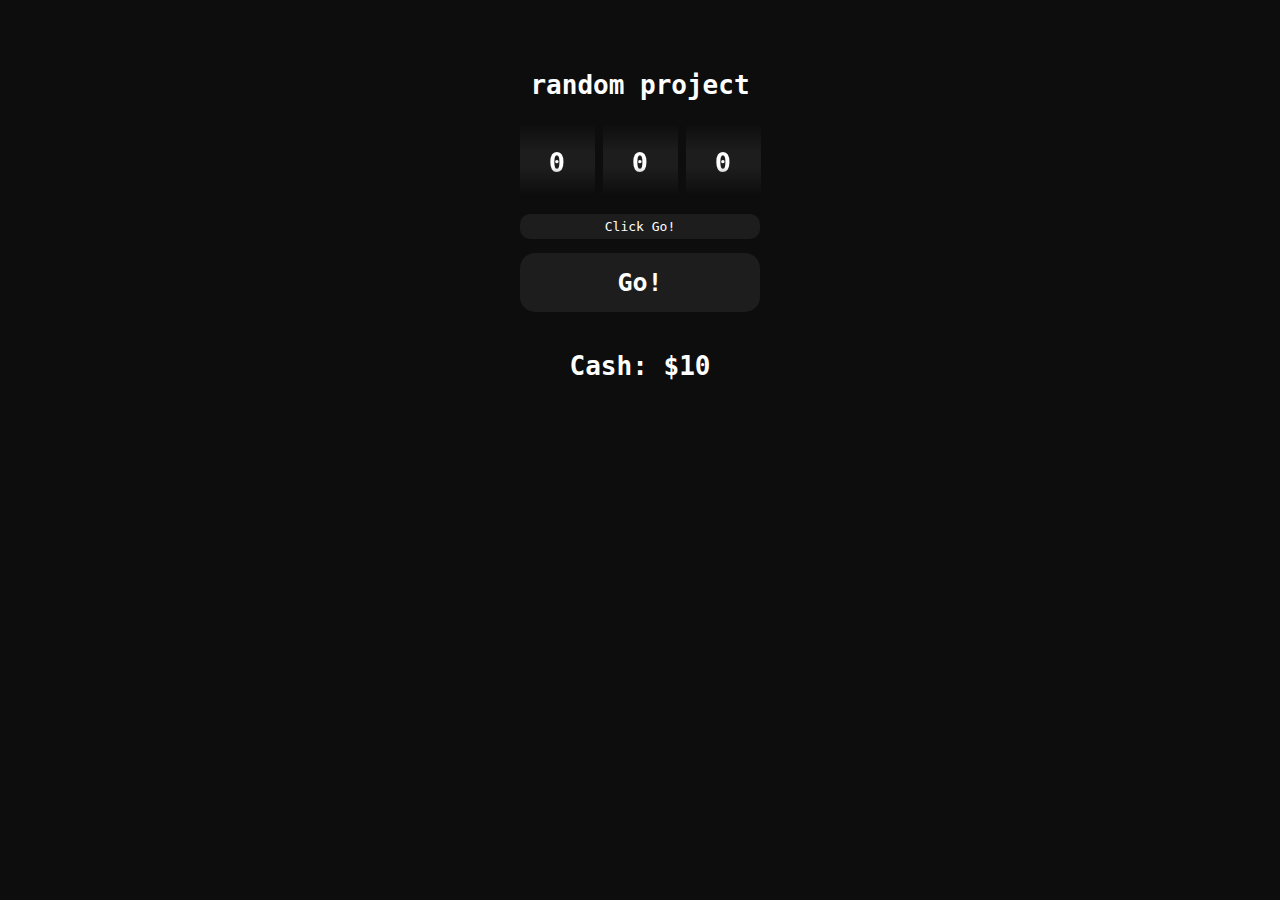
<file: gmbl.html>
<!DOCTYPE html>
<html lang="en">

<head>
    <meta charset="UTF-8">
    <meta name="viewport" content="width=device-width, initial-scale=1.0">
    <title>Gambling</title>
    <script src="https://cdn.jsdelivr.net/npm/party-js@latest/bundle/party.min.js"></script>
</head>

<style>
    .container {
        display: flex;
        justify-content: center;
    }

    * {
        font-family: monospace;
        color: white;
    }

    body,
    html {
        background: #0d0d0d;
    }

    h1 {
        text-align: center;
    }

    p#n1,
    p#n2,
    p#n3 {
        background: #1d1d1d;
        border-radius: 0px;
        padding: 25px;
        aspect-ratio: 1/1;
        width: 25px;
        height: 25px;
        font-size: 27px;
        font-weight: bold;
        margin: 4px;
        text-align: center;
        overflow-y: hidden;
        mask-image: linear-gradient(to bottom, transparent 0%, black 40%, black 60%, transparent 100%);
    }

    @keyframes spinning {
        0% {
            top: -35%;
        }

        100% {
            top: -735%;
        }
    }

    p#n1 span,
    p#n2 span,
    p#n3 span {
        line-height: 50px;
        position: relative;
        top: -35%;
        transition: 0.2s;
        animation: none;
    }

    .statustext {
        background: #1d1d1d;
        text-align: center;
        padding: 5px 10px;
        border-radius: 10px;
        width: 220px;
        position: absolute;
        left: 50%;
        transform: translateX(-50%);
        height: 15px;
    }

    button {
        background: #1d1d1d;
        padding: 15px;
        border-radius: 15px;
        text-align: center;
        border: none;
        font-weight: bold;
        font-size: 25px;
        width: 240px;
        margin-top: -7.5px;
        transition: 0.2s;
        cursor: pointer;
    }

    button:hover {
        scale: 1.2;
        background: #3d3d3d;
    }

    .centerc {
        position: absolute;
        left: 50%;
        transform: translateX(-50%);
    }
</style>

<body>
    <br><br><br>

    <h1>random project</h1>

    <div class="container">
        <p id="n1"><span>0 1 2 3 4 5 6 7 8 9</span></p>
        <p id="n2"><span>0 1 2 3 4 5 6 7 8 9</span></p>
        <p id="n3"><span>0 1 2 3 4 5 6 7 8 9</span></p>
    </div>

    <p class="statustext"><span id="status">Click Go!</span></p>
    <br><br><br><br>
    <div class="centerc">
        <button onclick="go()">Go!</button>
    </div>
    <br><br><br><br><br><br>
    <div class="centerc" style="font-weight: bold; font-size:2rem;">
        Cash: $<span id="cash-counter">10</span>
    </div>

    <script>
        const n1 = document.getElementById("n1")
        const n2 = document.getElementById("n2")
        const n3 = document.getElementById("n3")
        const cc = document.getElementById("cash-counter")
        let cash = localStorage.getItem("GMBL_cash") ?? 10;
        const partycontainer = document.querySelector("html")

        function updateC(value) {
            cash = value + cash
            cash = Math.trunc(cash * 100) / 100
            cc.textContent = cash;
            localStorage.setItem("GMBL_cash", cash)

            if (cash === 0) {
                alert("You lost! Clear your localstorage and try again!")
            }
        };

        function go() {
            const i = "0 1 2 3 4 5 6 7 8 9"

            n1.querySelector("span").textContent = i
            n2.querySelector("span").textContent = i
            n3.querySelector("span").textContent = i

            n1.querySelector("span").style.animation = "spinning 0.1s infinite linear normal"
            n2.querySelector("span").style.animation = "spinning 0.1s infinite linear normal"
            n3.querySelector("span").style.animation = "spinning 0.1s infinite linear normal"

            document.getElementById("status").textContent = "Spinning..."

            const r1 = Math.floor(Math.random() * 10)
            const r2 = Math.floor(Math.random() * 10)
            const r3 = Math.floor(Math.random() * 10)

            setTimeout(() => {
                n1.querySelector("span").textContent = r1
                n1.querySelector("span").style.top = "-35%"
                n1.querySelector("span").style.animation = "none"
            }, 500)

            setTimeout(() => {
                n2.querySelector("span").textContent = r2
                n2.querySelector("span").style.top = "-35%"
                n2.querySelector("span").style.animation = "none"
            }, 1000)

            setTimeout(() => {
                n3.querySelector("span").textContent = r3
                n3.querySelector("span").style.top = "-35%"
                n3.querySelector("span").style.animation = "none"
            }, 1500)

            setTimeout(() => {
                if (r1 === r2 && r1 === r3 && r2 === r3 && r3 === r2) {
                    document.getElementById("status").textContent = "You Won the Jackpot!"
                    updateC(cash * 2)
                    party.confetti(partycontainer, {
                        count: party.variation.range(50, 100),
                        size: party.variation.range(1, 0.5),
                    });
                } else if (r1 === r2 || r1 === r3 || r2 === r3) {
                    document.getElementById("status").textContent = "You Won!"
                    updateC(cash * 0.25)
                } else if (r1 === 7 && r2 === 7 && r3 === 7) {
                    document.getElementById("status").textContent = "You Won the Megapot!"
                    updateC(cash * 100)
                    party.confetti(partycontainer, {
                        count: party.variation.range(100, 200),
                        size: party.variation.range(1.8, 2.2),
                    });
                } else {
                    document.getElementById("status").textContent = "You Lost!"
                    updateC(cash * -0.2)
                }
            }, 2000)
        }

        cc.textContent = cash
    </script>
</body>

</html>
</file>
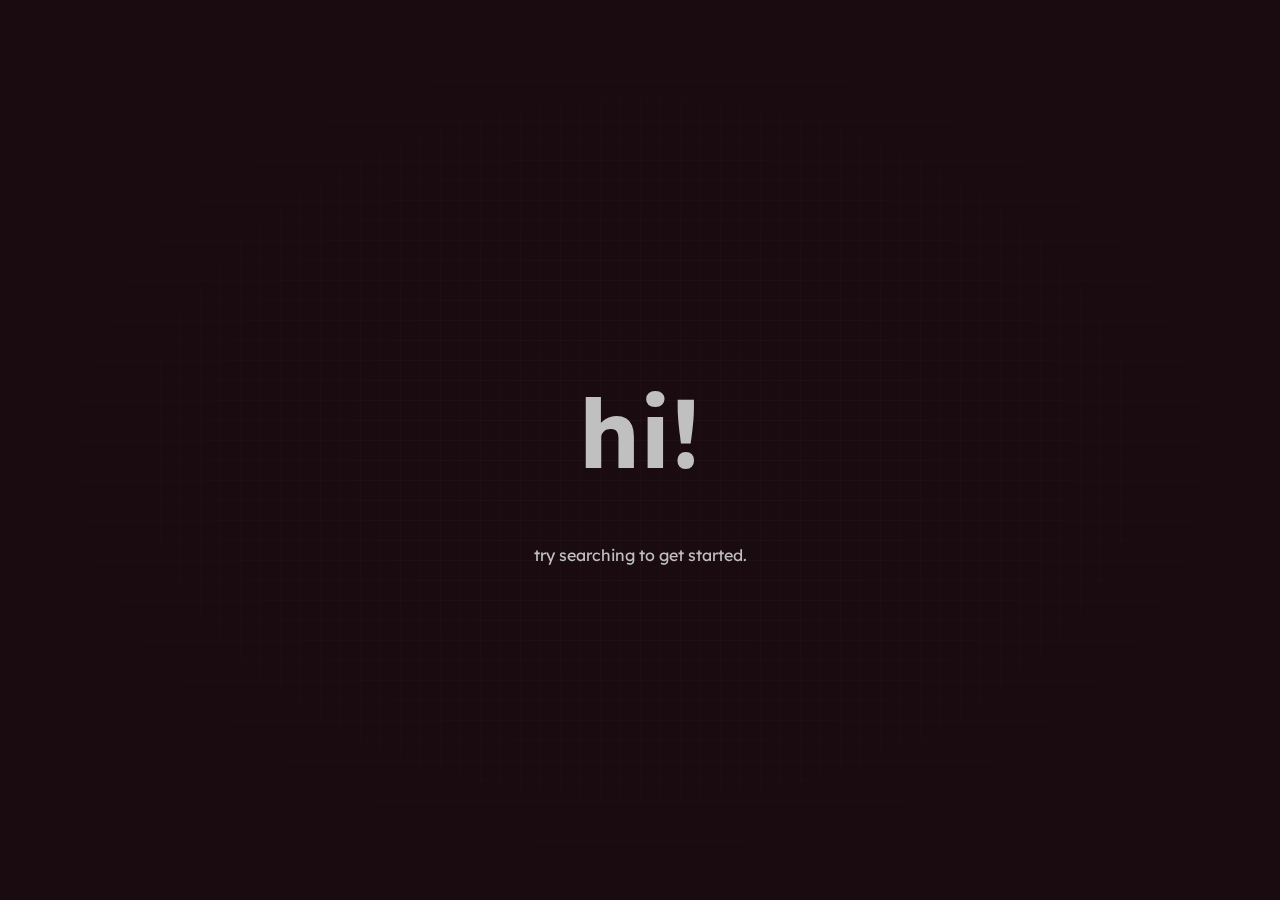
<file: newtab.html>
<!DOCTYPE html>
<html lang="en">

<head>
    <meta charset="UTF-8">
    <meta name="viewport" content="width=device-width">
    <link rel="icon" type="image/svg+xml" href="/assets/fav.png">
    <title>breeze.</title>
    <script src="https://cdn.jsdelivr.net/npm/@tailwindcss/browser@4"></script>
    <script src="/uv/uv.bundle.js"></script>
    <script src="/uv/uv.config.js"></script>
    <script src="/baremux/index.js"></script>
    <script src="https://cdn.jsdelivr.net/npm/@tailwindcss/browser@4"></script>
    <script src="/assets/js/t.js" defer></script>
    <script src="/sj/scramjet.all.js"></script>
    <link rel="stylesheet" href="/styles/index.css">
    <link rel="stylesheet" href="/fa/css/all.css">
    <link rel="stylesheet" href="/fa/css/all.min.css">
    <link rel="stylesheet" href="/fa/css/solid.css">
    <link rel="stylesheet" href="/fa/css/all-pro.css">
    <link rel="stylesheet" href="/assets/css/t.css">
    <link rel="stylesheet" href="/assets/css/dropdown.css">
    <link rel="stylesheet" href="/assets/css/colors.css" id="css-theme-link">
    <script src="/assets/js/colors.js" defer></script>
    <script src="https://cdn.jsdelivr.net/npm/eruda"></script>
</head>

<body>
    <div id="homeContent">
        <h1 class="text-8xl text-white font-bold">hi!</h1>
        <p style="color: var(--text) !important;">try searching to get started.</p>
    </div>

    <div class="grid"></div>
</body>

</html>
</file>
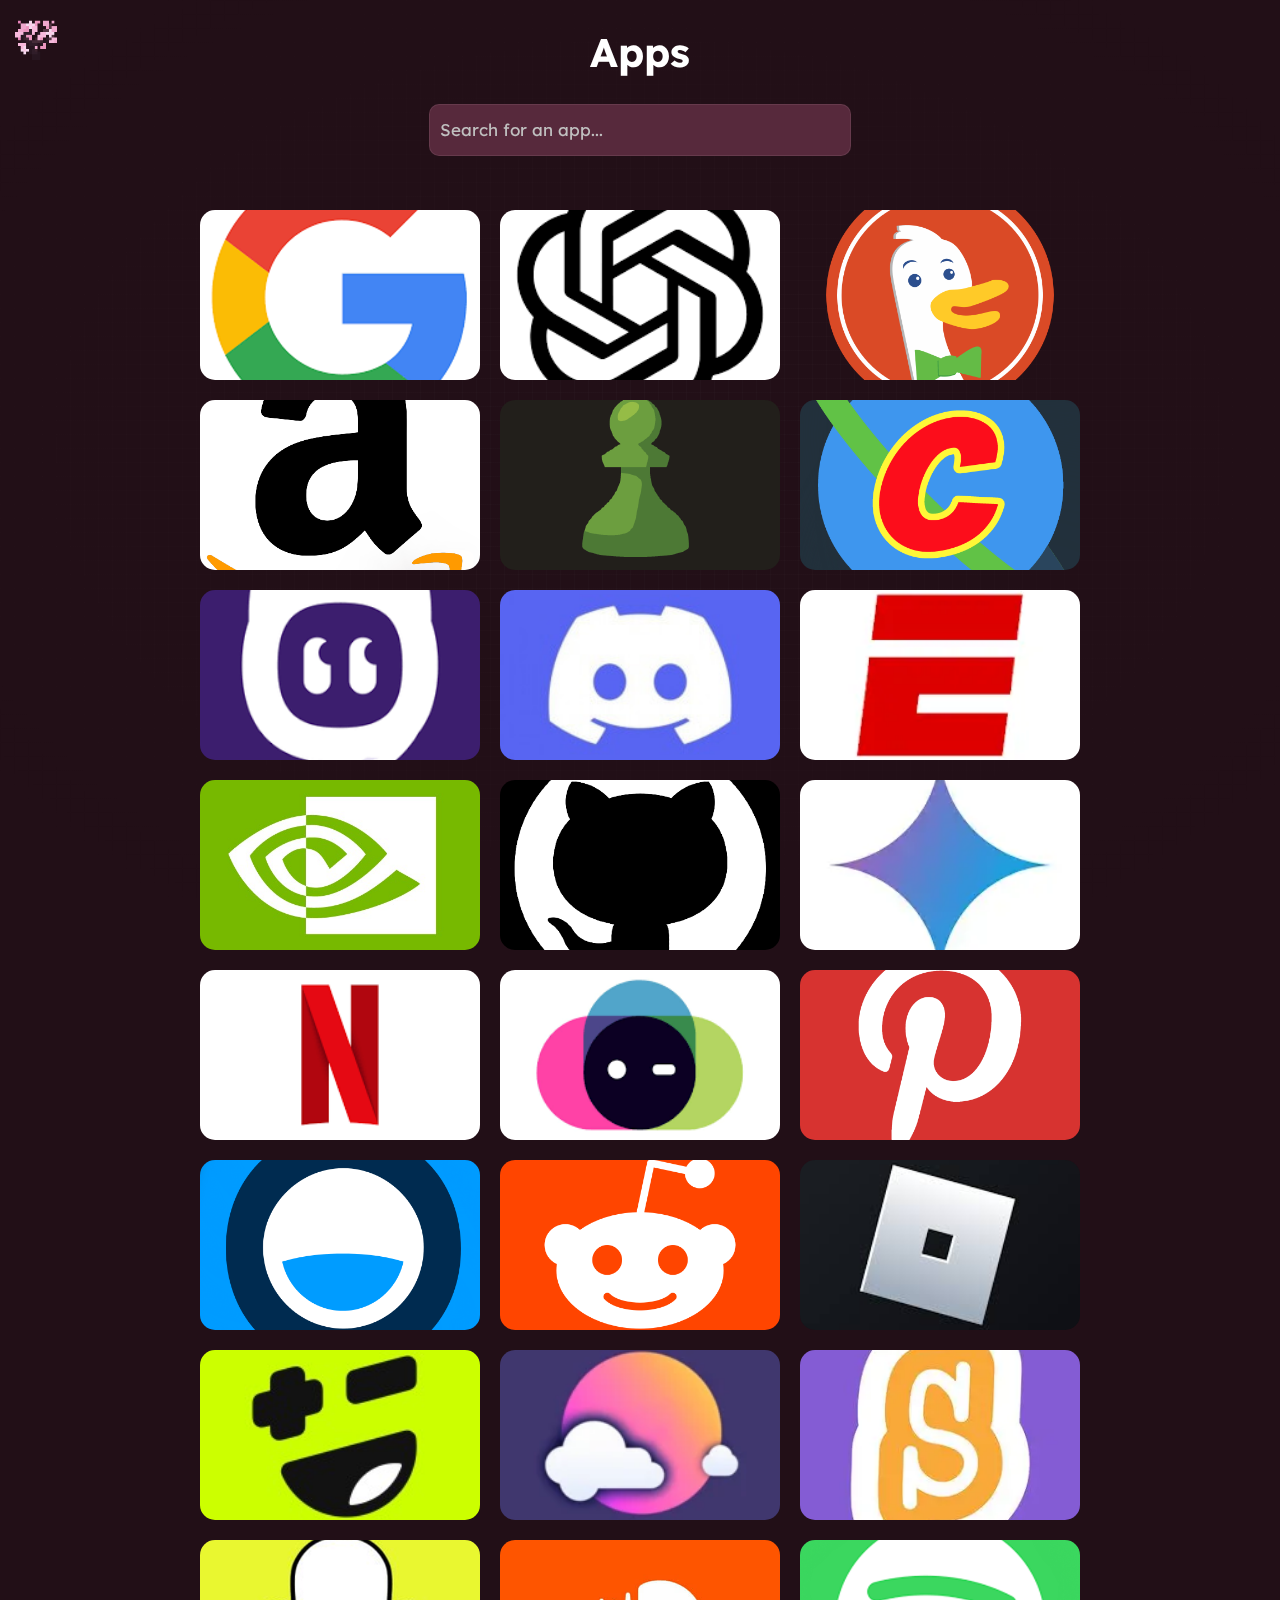
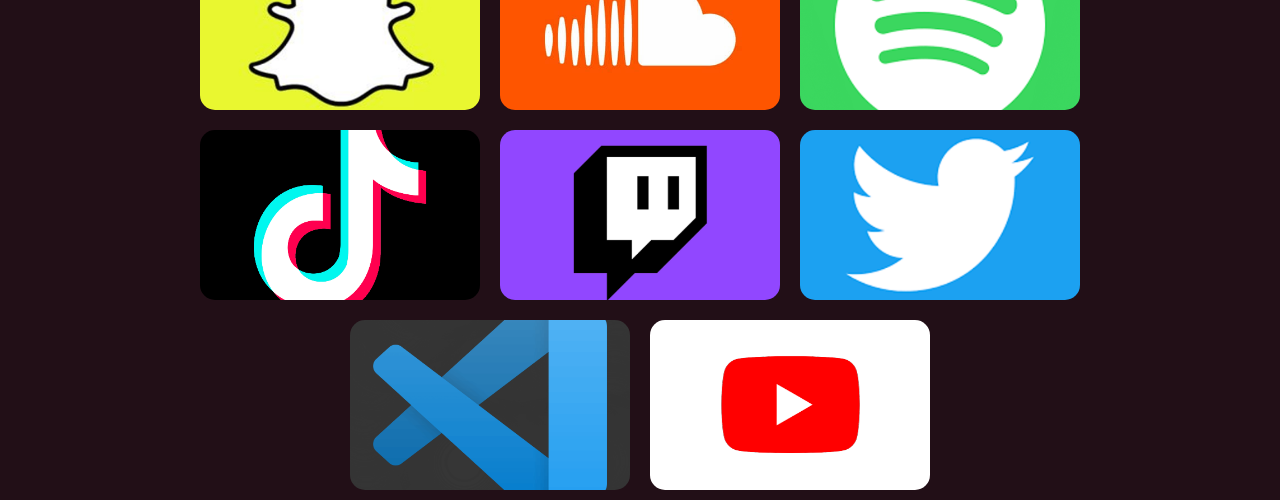
<file: pages/apps.html>
<!DOCTYPE html>
<html lang="en">

<head>
    <meta charset="UTF-8">
    <meta name="viewport" content="width=device-width, initial-scale=1.0">
    <title>cherri | apps</title>
    <link rel="shortcut icon" href="/assets/img/fav.png" type="image/x-icon" id="tabIcon">
    <link rel="stylesheet" href="/assets/css/colors.css" id="css-theme-link">
    <link rel="stylesheet" href="/assets/css/elements.css">
    <link rel="stylesheet" href="/assets/css/font.css">
    <link rel="stylesheet" href="/assets/icons/fonts/remixicon.css">
    <script src="/assets/js/lib/particles.js"></script>
    <script src="/assets/js/colors.js"></script>
</head>

<body>

    <div class="grid"></div>

    <nav>
        <ul id="nav-ul" class="">
            <div class="container" style="display: flex; flex-direction: row;">
                <div class="top-nav">
                    <li>
                        <a class="active" href="/">
                            <i class="ri ri-home-4-line"></i>
                            Home
                        </a>
                    </li>
                    <li>
                        <a href="/pages/games.html">
                            <i class="ri ri-gamepad-line"></i>
                            Games
                        </a>
                    </li>
                    <li>
                        <a href="/pages/apps.html">
                            <i class="ri ri-apps-line"></i>
                            Apps
                        </a>
                    </li>
                    <li>
                        <a href="/pages/browser.html">
                            <i class="ri ri-seo-line"></i>
                            Browser
                        </a>
                    </li>
                    <li>
                        <a href="/pages/movieframe.html">
                            <i class="ri ri-film-line"></i>
                            Movies
                        </a>
                    </li>
                </div>
                <div>
                    <li>
                        <a style="cursor: pointer;" onclick="window.open('https://discord.gg/hUYzETaQ9U', '_blank')">
                            <i class="ri ri-discord-fill"></i>
                            Discord
                        </a>
                    </li>
                    <li>
                        <a href="/pages/partners.html">
                            <i class="ri ri-shake-hands-fill"></i>
                            Partners
                        </a>
                    </li>
                    <li>
                        <a href="/pages/settings.html">
                            <i class="ri ri-settings-3-line"></i>
                            Settings
                        </a>
                    </li>
                    <li>
                        <a style="cursor: pointer;" onclick="window.open('https://github.com/x8rr/cherri/releases/latest', '_blank')">
                            <i class="ri ri-github-fill"></i>
                            Beta 2.2
                        </a>
                    </li>
                </div>
            </div>
        </ul>
    </nav>

    <div class="nav-logo">
        <img src="/assets/img/fav.png" alt="" onclick="
            ul.classList.add('active');
            const blurr = document.createElement('div')
            blurr.classList.add('bluroverlay')
            document.body.append(blurr)
            blurr.addEventListener('click', () => {
                ul.classList.remove('active')
                blurr.remove()
            })
        ">
    </div>

    <style>
        #particles-container {
            position: fixed;
            width: 100%;
            height: 100%;
            top: 0;
            left: 0;
            z-index: -1;
            opacity: 0.5;
        }

        .container {
            display: flex;
        }

        .centerc {
            top: 50%;
            left: 50%;
            transform: translate(-50%, -50%);
            position: absolute;
        }

        h1 {
            color: var(--bright-text);
            font-size: 2.5rem;
        }

        .hcenter {
            position: absolute;
            left: 50%;
            transform: translateX(-50%);
            z-index: 1000;
        }

        .app {
            width: 280px;
            height: 170px;
            border-radius: 15px;
            overflow: hidden;
            border: 1px solid var(--border-4);
            margin: 10px;
            transition: 0.3s;
            border: 0px solid white;
            position: relative;
            z-index: 1;
        }

        .app-img {
            background-size: cover !important;
            background-position: center !important;
            background-repeat: no-repeat !important;
            position: relative;
            left: 0;
            top: 0;
            width: 100%;
            height: 100%;
            z-index: 0;
            transition: 0.3s;
        }


        .title {
            z-index: 31;
            transition: 0.2s;
            position: absolute !important;
            left: 15px;
            bottom: -15px;
            opacity: 0;
        }

        .app:hover {
            cursor: pointer;
            outline-offset: 0px;
            scale: 1.05;
        }

        .app:hover .app-img {
            filter: brightness(0.3);
        }

        .app:hover .title {
            bottom: 5px;
            opacity: 1;
        }

        .app h2 {
            color: var(--bright-text);
            position: relative;
            top: 0%;
            transform: translateY(30%);
            font-size: 20px;
        }

        .apps-container {
            display: flex;
            flex-wrap: wrap;
            justify-content: center;
            width: 90%;
            z-index: 0;
        }

        ::-webkit-scrollbar {
            scrollbar-width: none;
        }

        .bottom-glow {
            content: "";
            position: fixed;
            width: 100%;
            height: 35%;
            bottom: 0;
            left: 50%;
            transform: translateX(-50%);
            z-index: -1;
            opacity: 0.3;
            background: radial-gradient(at bottom, var(--bg-3) 30%, transparent 70%);
        }

        .top-glow {
            content: "";
            position: fixed;
            width: 100%;
            height: 35%;
            top: 0;
            left: 50%;
            transform: translateX(-50%);
            z-index: -1;
            opacity: 0.3;
            background: radial-gradient(at top, var(--bg-3) 30%, transparent 70%);
        }
    </style>


    <div id="particles-container"></div>

    <div class="hcenter">
        <h1 style="text-align: center;">Apps</h1>
        <input type="text" placeholder="Search for an app..." onkeyup="searchApps(this.value)">
    </div>

    <div class="apps-container hcenter" style="top: 200px;">

    </div>

    <script defer>
        const ul = document.getElementById("nav-ul")

        document.querySelectorAll("li a").forEach(link => {
            link.addEventListener("click", function () {
                document.querySelectorAll("li a").forEach(l => l.classList.remove("active"));
                this.classList.add("active");
            });
        });

        window.addEventListener("keydown", (e) => {
            if (e.ctrlKey && e.key === "m") {
                console.log("Key pressed")
                e.preventDefault()
                if (!ul.classList.contains("active")) {
                    ul.classList.add("active")
                    const blurr = document.createElement("div")
                    blurr.classList.add("bluroverlay")
                    document.body.append(blurr)
                    blurr.addEventListener("click", () => {
                        blurr.remove()
                        ul.classList.remove("active")
                    })
                } else {
                    ul.classList.remove("active")
                    const blurr = document.querySelector(".bluroverlay")
                    blurr.remove()
                }
            }
        })

        const acont = document.querySelector('.apps-container');

        let data
        let res

        async function getJson() {
            res = await fetch('/assets/json/apps.json');
            data = await res.json();
        }

        function loadApps() {
            getJson().then(() => {
                data.forEach(app => {
                    const appDiv = document.createElement('div');
                    appDiv.classList.add('app');

                    appDiv.innerHTML = `
                    <div class="app-img" style="background: url('${app.img}');" onclick="window.location.href = '/pages/browser.html?launch=${app.url}'"></div>
                        <div class="title">
                        <h2 class="h2-title">${app.name}</h2>
                    </div>
                    `;

                    acont.appendChild(appDiv);
                });
            })
        }

        loadApps()

        function searchApps(q) {
            const apps = document.querySelectorAll('.app');
            apps.forEach(app => {
                const title = app.querySelector('.h2-title').innerText.toLowerCase();
                if (title.includes(q.toLowerCase())) {
                    app.style.display = 'block';
                } else {
                    app.style.display = 'none';
                }
            });
        }
    </script>
</body>

</html>
</file>
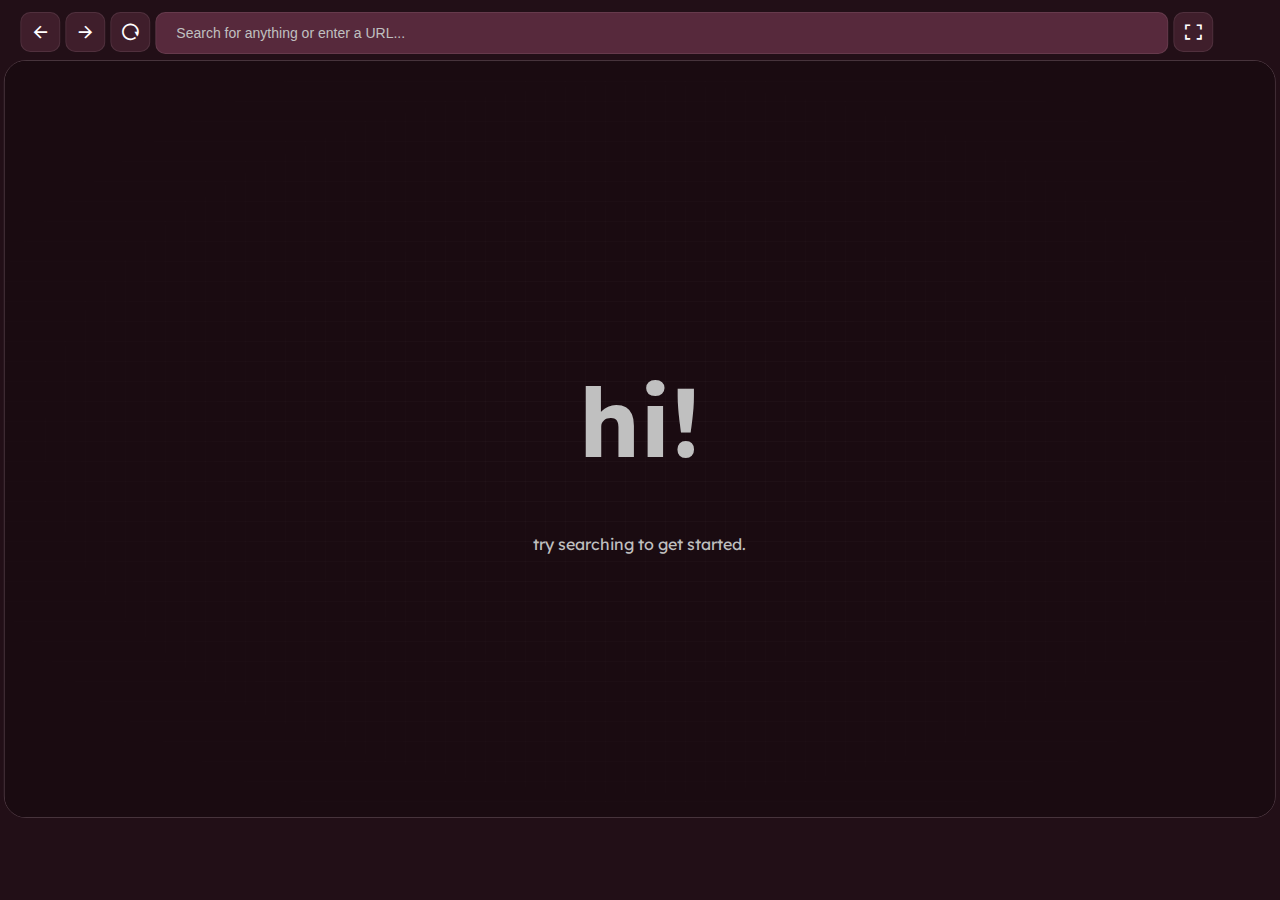
<file: pages/browser-minimum.html>
<!DOCTYPE html>
<html lang="en">

<head>
    <meta charset="UTF-8">
    <meta name="viewport" content="width=device-width, initial-scale=1.0">
    <title>cherri | mini browser</title>
    <link rel="shortcut icon" href="/assets/img/fav.png" type="image/x-icon" id="tabIcon">
    <link rel="stylesheet" href="/assets/css/colors.css" id="css-theme-link">
    <link rel="stylesheet" href="/assets/css/elements.css">
    <link rel="stylesheet" href="/assets/css/font.css">
    <link rel="stylesheet" href="/assets/icons/fonts/remixicon.css">
    <script src="/assets/js/lib/particles.js"></script>
    <script src="/baremux/index.js"></script>
    <script src="/assets/js/colors.js"></script>
    <script src="/sj/scramjet.all.js"></script>
    <script src="https://cdn.jsdelivr.net/npm/eruda@3.4.3/eruda.min.js"></script>
    <script>
        async function swium() {
            await navigator.serviceWorker.register("/sw.js").then(() => {
                console.log(
                    "%ccherri" + "%c SJ sw registered!",
                    "color: white; background: linear-gradient(to bottom right, #e2588d, #dbd7d7); border-radius: 5px; font-weight: bold; padding: 6px; font-family: monospace;",
                    "color: white; background: transparent; border-radius: 0px; padding: 0px;"
                );
            }).catch(e => {
                console.log("Error registering service worker (SJ): " + e)
            });
        }

        window.addEventListener("load", () => {
            swium();
        });
    </script>
</head>

<body>

    <style>
        .browser-container {
            background: var(--bg);
            width: 100%;
            height: 100vh;
            position: fixed;
            top: 0;
            left: 0;
            z-index: 6;
            transition: 0.2s;
        }

        .browser-frame {
            width: 99.25%;
            height: 84vh;
            position: fixed;
            top: 60px;
            left: 50%;
            transform: translateX(-50%);
            border-radius: 22px;
            border: 1px solid var(--border-3);
            display: none;
            z-index: 1000;
            opacity: 0;
            pointer-events: none;
        }

        .browser-frame.active {
            display: block;
            opacity: 1;
            pointer-events: all;
        }

        .browser-controls {
            position: fixed;
            width: 100%;
            left: 0;
            top: 0;
            padding: 15px;
        }

        .tabs {
            display: none;
            align-items: center;
            gap: 5px;
            margin-left: 0px;
            margin-bottom: 10px;
        }

        .browser-buttons {
            display: flex;
            align-items: center;
            justify-content: center;
            gap: 5px;
        }

        .browser-buttons .hcontainer {
            display: flex;
            position: absolute;
            left: 50%;
            transform: translateX(-51%);
            margin-top: 35px;
            gap: 05px;
            width: 95%;
        }

        .browser-buttons button {
            height: 40px;
            width: 40px;
            flex-shrink: 0;
            padding: 0;
            font-size: 16px;
            border-radius: 10px;
            transition: 0.2s;
            cursor: pointer;
            background: var(--bg-2);
            border: 1px solid var(--border-4);
            color: var(--bright-text);
        }

        .browser-buttons button:hover {
            background: var(--bg-3);
            color: var(--bright-text);
        }

        .ri {
            font-size: 20px;
        }

        .browser-buttons input {
            background: var(--bg-3);
            border: 1px solid var(--border-4);
            border-radius: 10px;
            height: 40px;
            padding: 0 20px;
            flex: 0.95;
            transition: 0.2s;
            color: var(--bright-text);
            font-family: Arial;
            outline: none;
            font-size: 14px;
        }

        .browser-buttons input:focus {
            outline: none;
            border: 1px solid var(--accent);
        }

        .browser-buttons input::placeholder {
            color: var(--text);
        }

        .tab {
            background: var(--bg-2);
            max-width: 200px;
            min-width: 25px;
            padding: 10px 15px;
            border-radius: 10px;
            transition: 0.2s;
            border: 1px solid var(--border-4);
            display: flex;
            align-items: center;
            gap: 8px;
            cursor: pointer;
        }

        .tab span {
            overflow: hidden;
            white-space: nowrap;
            text-overflow: ellipsis;
            flex: 1;
            color: var(--text);
        }

        .tab:hover {
            background: var(--bg-3);
        }

        .tab.active {
            background: var(--bg-3);
            border: 1px solid var(--border-3);
        }

        .tab img {
            width: 20px;
            height: 20px;
            flex-shrink: 0;
        }

        .tab .close-btn {
            font-size: 20px;
            cursor: pointer;
            transition: 0.2s;
            color: var(--bright-text);
            flex-shrink: 0;
        }

        .tab .close-btn:hover {
            color: var(--accent);
        }

        .newtab {
            background: var(--bg-2);
            height: 40px;
            width: 40px;
            border-radius: 10px;
            transition: 0.2s;
            cursor: pointer;
            border: 1px solid var(--border-4);
            color: var(--bright-text);
            flex-shrink: 0;
        }

        .newtab:hover {
            background: var(--bg-3);
            color: var(--bright-text);
        }

        .browser-loading {
            background: var(--bg-2);
            height: 3px;
            width: 200px;
            position: relative;
            transform: translate(-50%, -50%);
            left: 50%;
            top: 55%;
            border-radius: 100px;
        }

        .browser-loading::after {
            content: "";
            position: absolute;
            height: 100%;
            background: var(--accent);
            left: 0;
            border-radius: 100px;
            bottom: 0;
            width: 100%;
            animation: browser-loading-lol .75s infinite ease;
        }

        @keyframes browser-loading-lol {
            0% {
                transform-origin: left;
                transform: scaleX(0);
            }

            50% {
                transform-origin: left;
                transform: scaleX(1);
            }

            50.01% {
                transform-origin: right;
                transform: scaleX(1);
            }

            100% {
                transform-origin: right;
                transform: scaleX(0);
            }
        }
    </style>

    <div class="browser-container">
        <div class="browser-controls">
            <div class="tabs">
                <button class="newtab" onclick="newTab()">
                    <i class="ri-add-line ri"></i>
                </button>
            </div>
            <div class="browser-buttons">
                <div class="hcontainer">
                    <button onclick="b()">
                        <i class="ri-arrow-left-line ri"></i>
                    </button>
                    <button onclick="f()">
                        <i class="ri-arrow-right-line ri"></i>
                    </button>
                    <button onclick="r()">
                        <i class="ri-restart-line ri"></i>
                    </button>
                    <input type="text" id="searchbar" placeholder="Search for anything or enter a URL...">
                    <button onclick="full()">
                        <i class="ri-fullscreen-line ri"></i>
                    </button>
                </div>
            </div>
        </div>
        <div class="browser-loading"></div>
    </div>
    <script src="/assets/js/browserfunctions.js"></script>
    <script defer>
        newTab()

        function rSearch(input) {
            let url = input;
            if (!url.includes(".") || url.includes(" ")) {
                url = "https://search.brave.com/search?q=" + url;
            } else {
                if (!url.startsWith("http://") && !url.startsWith("https://")) {
                    url = "https://" + url;
                }
            }

            const b = document.querySelector(".browser-container")
            const frames = document.querySelectorAll(".viewframe")

            b.style.opacity = 1
            b.style.pointerEvents = "all"

            frames.forEach(frame => {
                frame.style.opacity = 1
                frame.style.pointerEvents = "all"
            })

            console.log("rSearch")
            nav(url)
        }
        const homesearch = document.getElementById("searchbar");

        homesearch.addEventListener("keydown", (e) => {
            console.log("askjdfaskhjlgdf")
            if (e.key === "Enter") {
                rSearch(homesearch?.value.trim());
                console.log("rsearching")
            }
            console.log("check")
        });
    </script>
</body>

</html>
</file>
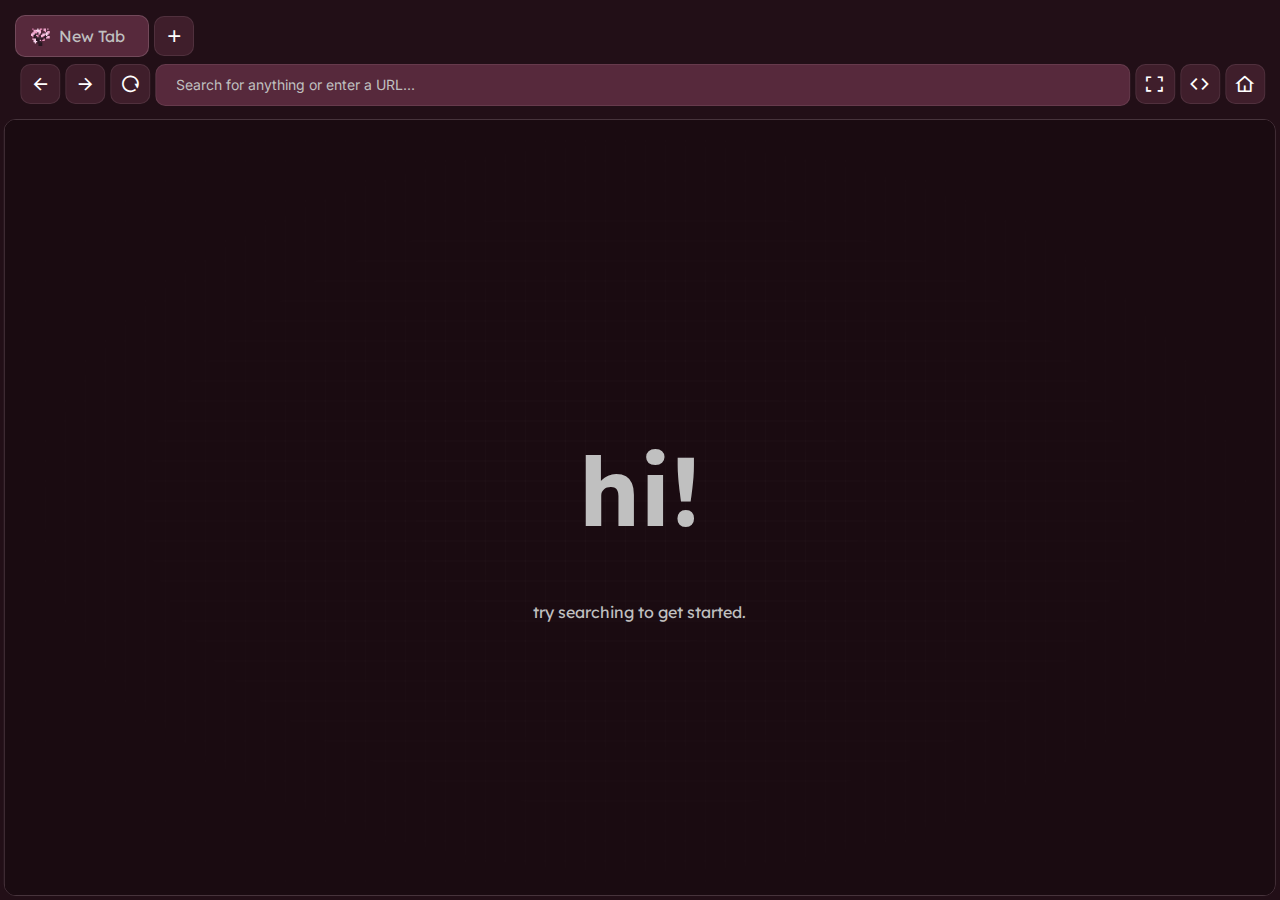
<file: pages/browser.html>
<!DOCTYPE html>
<html lang="en">

<head>
    <meta charset="UTF-8">
    <meta name="viewport" content="width=device-width, initial-scale=1.0">
    <title>cherri | browser</title>
    <link rel="shortcut icon" href="/assets/img/fav.png" type="image/x-icon" id="tabIcon">
    <link rel="stylesheet" href="/assets/css/colors.css" id="css-theme-link">
    <link rel="stylesheet" href="/assets/css/elements.css">
    <link rel="stylesheet" href="/assets/css/font.css">
    <link rel="stylesheet" href="/assets/icons/fonts/remixicon.css">
    <script src="/assets/js/lib/particles.js"></script>
    <script src="/baremux/index.js"></script>
    <script src="/assets/js/colors.js"></script>
    <script src="/sj/scramjet.all.js"></script>
    <script src="https://cdn.jsdelivr.net/npm/eruda@3.4.3/eruda.min.js"></script>
    <script>
        async function swium() {
            await navigator.serviceWorker.register("/sw.js").then(() => {
                console.log(
                    "%ccherri" + "%c SJ sw registered!",
                    "color: white; background: linear-gradient(to bottom right, #e2588d, #dbd7d7); border-radius: 5px; font-weight: bold; padding: 6px; font-family: monospace;",
                    "color: white; background: transparent; border-radius: 0px; padding: 0px;"
                );
            }).catch(e => {
                console.log("Error registering service worker (SJ): " + e)
            });
        }

        window.addEventListener("load", () => {
            swium();
        });
    </script>
    <script src="/assets/js/browserfunctions.js"></script>
</head>

<body>
    <div class="nav-logo">
        <img src="/assets/img/fav.png" alt="" onclick="
            ul.classList.add('active');
            const blurr = document.createElement('div')
            blurr.classList.add('bluroverlay')
            document.body.append(blurr)
            blurr.addEventListener('click', () => {
                ul.classList.remove('active')
                blurr.remove()
            })
        ">
    </div>

    <style>
        .browser-container {
            background: var(--bg);
            width: 100%;
            height: 100vh;
            position: fixed;
            top: 0;
            left: 0;
            z-index: 6;
            transition: 0.2s;
        }

        .browser-frame {
            width: 99.25%;
            height: calc(100vh - 125px);
            position: fixed;
            top: 119px;
            left: 50%;
            transform: translateX(-50%);
            border-radius: 12px;
            border: 1px solid var(--border-3);
            display: none;
            z-index: 1000;
            opacity: 0;
            pointer-events: none;
        }

        .browser-frame.active {
            display: block;
            opacity: 1;
            pointer-events: all;
        }

        .browser-controls {
            position: fixed;
            width: 100%;
            left: 0;
            top: 0;
            padding: 15px;
        }

        .tabs {
            display: flex;
            align-items: center;
            gap: 5px;
            margin-left: 0px;
            margin-bottom: 10px;
        }

        .browser-buttons {
            display: flex;
            align-items: center;
            justify-content: center;
            gap: 5px;
        }

        .browser-buttons .hcontainer {
            display: flex;
            position: absolute;
            left: 50%;
            transform: translateX(-51%);
            margin-top: 35px;
            gap: 05px;
            width: 95%;
        }

        .browser-buttons button {
            height: 40px;
            width: 40px;
            flex-shrink: 0;
            padding: 0;
            font-size: 16px;
            border-radius: 10px;
            transition: 0.2s;
            cursor: pointer;
            background: var(--bg-2);
            border: 1px solid var(--border-4);
            color: var(--bright-text);
        }

        .browser-buttons button:hover {
            background: var(--bg-3);
            color: var(--bright-text);
        }

        .ri {
            font-size: 20px;
        }

        .browser-buttons input {
            background: var(--bg-3);
            border: 1px solid var(--border-4);
            border-radius: 10px;
            height: 40px;
            padding: 0 20px;
            flex: 1;
            transition: 0.2s;
            color: var(--bright-text);
            font-family: Inter;
            outline: none;
            font-size: 14px;
        }

        .browser-buttons input:focus {
            outline: none;
            border: 1px solid var(--accent);
        }

        .browser-buttons input::placeholder {
            color: var(--text);
        }

        .tab {
            background: var(--bg-2);
            max-width: 200px;
            min-width: 25px;
            padding: 10px 15px;
            border-radius: 10px;
            transition: 0.2s;
            border: 1px solid var(--border-4);
            display: flex;
            align-items: center;
            gap: 8px;
            cursor: pointer;
        }

        .tab span {
            overflow: hidden;
            white-space: nowrap;
            text-overflow: ellipsis;
            flex: 1;
            color: var(--text);
        }

        .tab:hover {
            background: var(--bg-3);
        }

        .tab.active {
            background: var(--bg-3);
            border: 1px solid var(--border-3);
        }

        .tab img {
            width: 20px;
            height: 20px;
            flex-shrink: 0;
        }

        .tab .close-btn {
            font-size: 20px;
            cursor: pointer;
            transition: 0.2s;
            color: var(--bright-text);
            flex-shrink: 0;
        }

        .tab .close-btn:hover {
            color: var(--accent);
        }

        .newtab {
            background: var(--bg-2);
            height: 40px;
            width: 40px;
            border-radius: 10px;
            transition: 0.2s;
            cursor: pointer;
            border: 1px solid var(--border-4);
            color: var(--bright-text);
            flex-shrink: 0;
        }

        .newtab:hover {
            background: var(--bg-3);
            color: var(--bright-text);
        }
    </style>

    <div class="browser-container">
        <div class="browser-controls">
            <div class="tabs">
                <button class="newtab" onclick="newTab()">
                    <i class="ri-add-line ri"></i>
                </button>
            </div>
            <div class="browser-buttons">
                <div class="hcontainer">
                    <button onclick="b()">
                        <i class="ri-arrow-left-line ri"></i>
                    </button>
                    <button onclick="f()">
                        <i class="ri-arrow-right-line ri"></i>
                    </button>
                    <button onclick="r()">
                        <i class="ri-restart-line ri"></i>
                    </button>
                    <input type="text" id="searchbar" placeholder="Search for anything or enter a URL...">
                    <button onclick="full()">
                        <i class="ri-fullscreen-line ri"></i>
                    </button>
                    <button onclick="eruda.init(); this.querySelector('i').style.color='var(--accent)';">
                        <i class="ri-code-line ri"></i>
                    </button>
                    <button onclick="location.href = '/'">
                        <i class="ri-home-4-line ri"></i>
                    </button>
                </div>
            </div>
        </div>
        <div class="browser-loading"></div>
    </div>

    <script defer>
        const ul = document.getElementById("nav-ul")

        document.querySelectorAll("li a").forEach(link => {
            link.addEventListener("click", function () {
                document.querySelectorAll("li a").forEach(l => l.classList.remove("active"));
                this.classList.add("active");
            });
        });

        window.addEventListener("keydown", (e) => {
            if (e.ctrlKey && e.key === "m") {
                console.log("Key pressed")
                e.preventDefault()
                if (!ul.classList.contains("active")) {
                    ul.classList.add("active")
                    const blurr = document.createElement("div")
                    blurr.classList.add("bluroverlay")
                    document.body.append(blurr)
                    blurr.addEventListener("click", () => {
                        blurr.remove()
                        ul.classList.remove("active")
                    })
                } else {
                    ul.classList.remove("active")
                    const blurr = document.querySelector(".bluroverlay")
                    blurr.remove()
                }
            }
        })
    </script>
    <script defer>
        newTab()
    </script>
    </body>
</html>
</file>
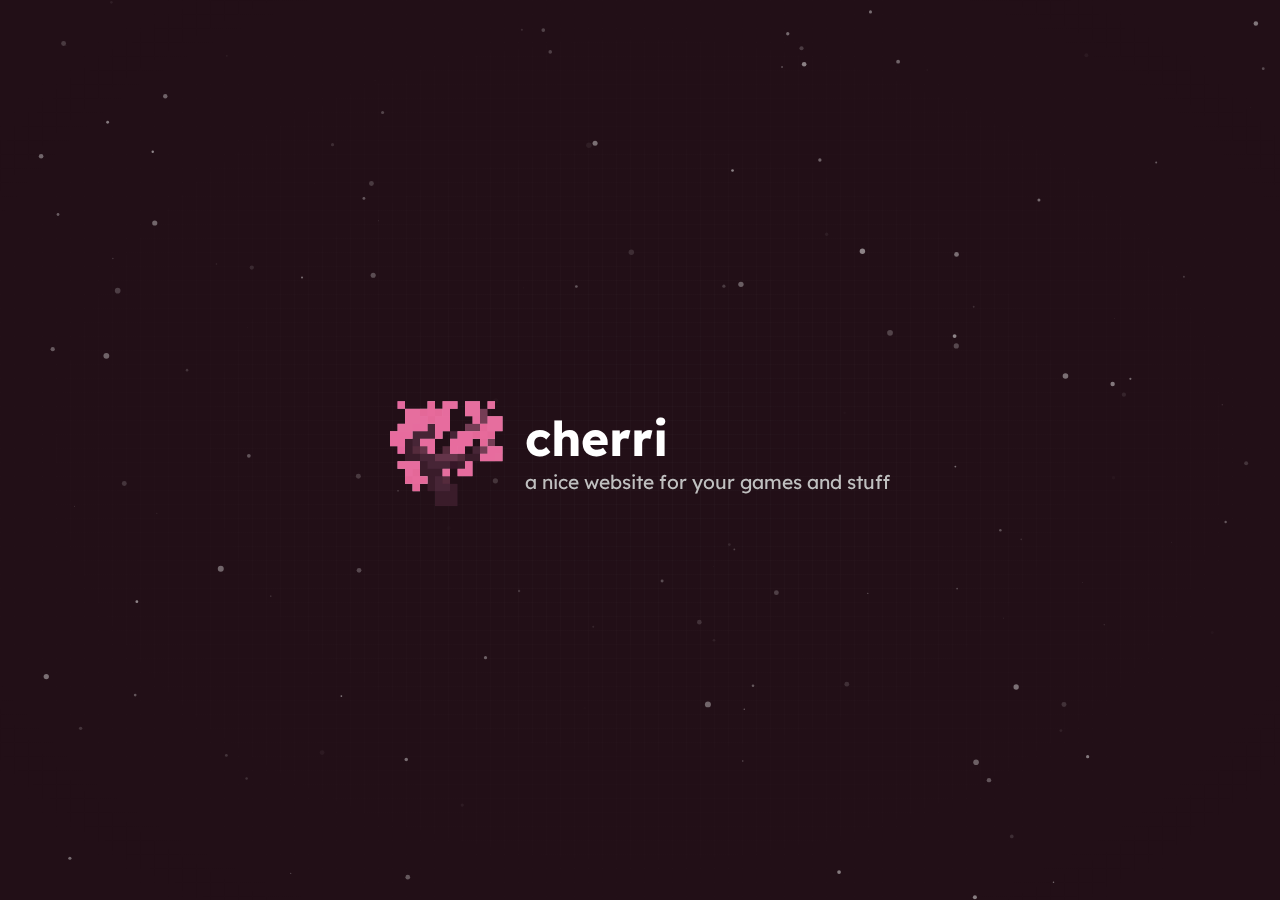
<file: pages/home.html>
<!DOCTYPE html>
<html lang="en">

<head>
    <meta charset="UTF-8">
    <meta name="viewport" content="width=device-width, initial-scale=1.0">
    <title>cherri | home</title>
    <link rel="shortcut icon" href="/assets/img/fav.png" type="image/x-icon" id="tabIcon">
    <link rel="stylesheet" href="/assets/css/colors.css" id="css-theme-link">
    <link rel="stylesheet" href="/assets/css/elements.css">
    <link rel="stylesheet" href="/assets/css/font.css">
    <link rel="stylesheet" href="/assets/icons/fonts/remixicon.css">
    <script src="/assets/js/lib/particles.js"></script>
    <script src="/assets/js/colors.js"></script>
</head>

<body>

    <div class="grid"></div>

    <style>
        #particles-container {
            position: fixed;
            width: 100%;
            height: 100%;
            top: 0;
            left: 0;
            z-index: -1;
            opacity: 0.5;
        }

        .container {
            display: flex;
        }

        .centerc {
            top: 50%;
            left: 50%;
            transform: translate(-50%, -50%);
            position: absolute;
        }

        .container h1 {
            margin-left: 15px;
            font-size: 3rem;
            color: var(--bright-text);
            transform: translateY(-10px);
            margin-bottom: -27px;
        }

        .container p {
            margin-left: 15px;
            font-size: 1.2rem;
            color: var(--muted-text);

        }

        .container img {
            width: 120px;
            height: 120px;
        }

        .logo {
            position: relative;
            height: 120px;
            width: 120px;
        }

        .logo::before {
            content: '';
            position: absolute;
            left: 0;
            width: 100%;
            height: 100%;
            background-color: var(--accent);
            mask-image: url(/assets/img/fav.png);
            mask-size: contain;
            mask-mode: luminance;
            mask-repeat: no-repeat;
            mask-position: center;
            -webkit-mask-image: url(/assets/img/fav.png);
            -webkit-mask-size: contain;
            -webkit-mask-repeat: no-repeat;
            -webkit-mask-position: center;
        }
    </style>

    <div id="particles-container"></div>

    <div class="container centerc">
        <div class="logo">
            <img src="/assets/img/fav.png" alt="">
        </div>
        <div>
            <h1>cherri</h1>
            <p>a nice website for your games and stuff</p>
        </div>
    </div>

    <script>
        particlesJS.load('particles-container', '/assets/json/config/particles.json', function () {
            console.log('Particles.js config loaded');
        });
    </script>
</body>

</html>
</file>
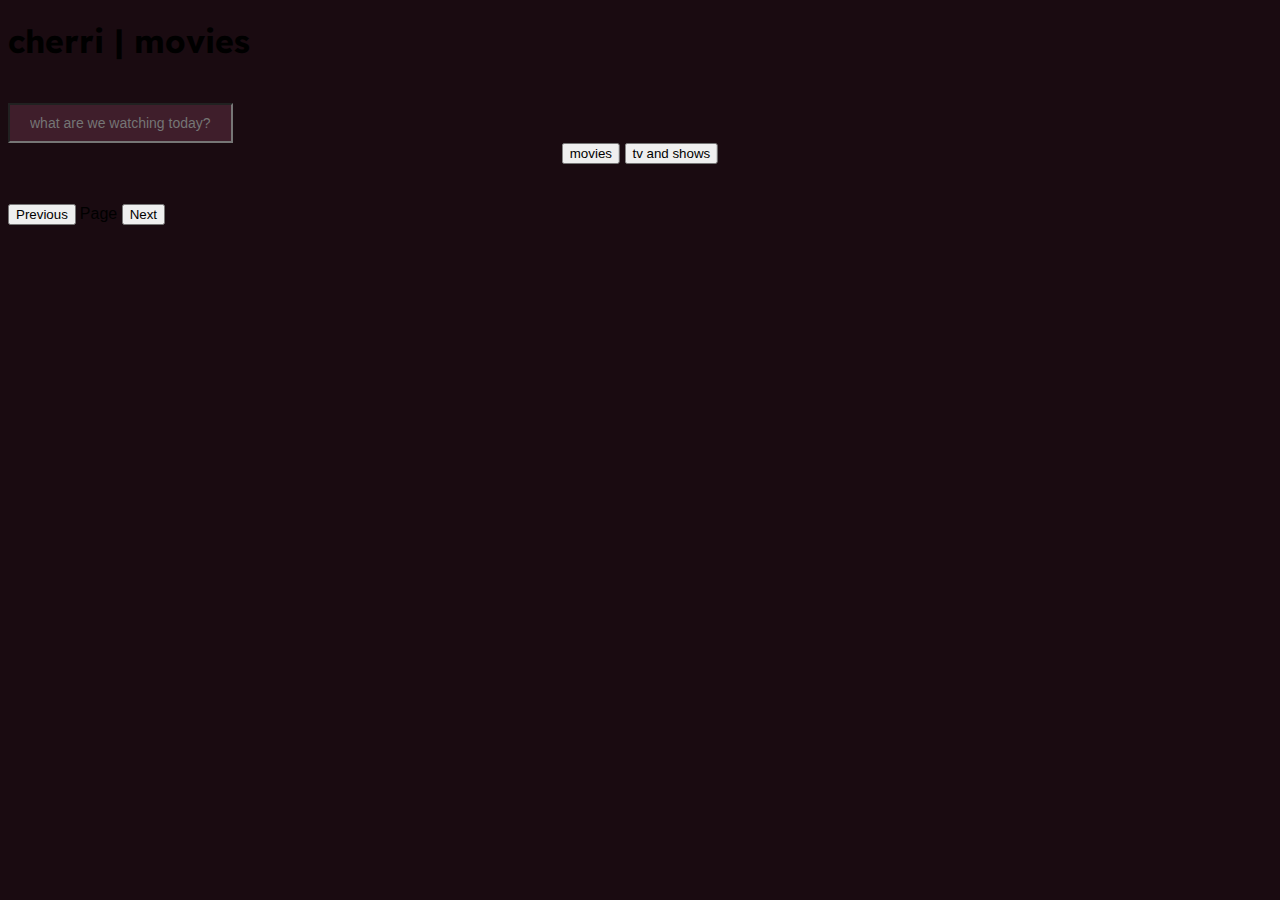
<file: pages/movies.html>
<!DOCTYPE html>
<html lang="en">

<head>
    <meta charset="UTF-8">
    <meta name="viewport" content="width=device-width, initial-scale=1.0">
    <title>cherri | movies</title>
    <script src="https://cdnjs.cloudflare.com/ajax/libs/alpinejs/3.10.3/cdn.min.js" defer></script>
    <script src="https://cdn.tailwindcss.com"></script>
    <script src="https://cdn.jsdelivr.net/npm/@tailwindcss/browser@4"></script>
    <link rel="preconnect" href="https://fdn.fontcdn.ir">
    <link rel="preconnect" href="https://v1.fontapi.ir">
    <link href="https://v1.fontapi.ir/css/SFProDisplay" rel="stylesheet">
    <link rel="shortcut icon" href="/assets/img/fav.png" type="image/x-icon">
    <link rel="stylesheet" href="/assets/css/colors.css" id="css-theme-link">
    <script src="/assets/js/colors.js"></script>
</head>

<style>
    @font-face {
        font-family: font;
        src: url("/assets/fonts/lexenddeca.ttf");
    }

    * {
        font-family: font;
    }

    button {
        font-family: arial !important;
    }

    body, html {
        background: var(--bg-5);
    }

    input {
        background: var(--bg-2) !important;
        font-size: 14px !important;
        font-family: Arial !important;
        padding: 10px 20px !important;
    }

    input:focus {
        outline: none;
        background: var(--bg-3) !important;
    }

    .switcher {
        position: absolute;
        left: 50%;
        transform: translateX(-50%);
        font-family: arial;
    }

    ::-webkit-scrollbar {
        scrollbar-width: thin;
    }
</style>

<body class="text-[var(--text)] min-h-screen p-8" x-data="app()">
    <div class="container mx-auto">
        <h1 class="text-center text-4xl">cherri | movies</h1>
        <br>
        <div class="mb-8 flex flex-col md:flex-row gap-4 transition-all duration-200 items-center justify-between">
                <input type="text" x-model="searchQuery" @input="searchContent()" placeholder="what are we watching today?"
                    class="transition-all w-1/2  left-1/2 translate-x-[25%] text-[var(--text)] rounded-2xl px-4 py-2">
        </div>

        <div class="switcher">
            <button @click="currentTab = 'movies'" :class="currentTab === 'movies' ? 'bg-[var(--accent)] text-[var(--text)]' : 'bg-[var(--bg-2)]'"
                class="px-4 py-2 rounded-2xl transition-all">
                movies
            </button>
            <button @click="currentTab = 'shows'" :class="currentTab === 'shows' ? 'bg-[var(--accent)] text-[var(--text)]' : 'bg-[var(--bg-2)]'"
                class="px-4 py-2 rounded-2xl transition-all">
                tv and shows
            </button>
        </div>

        <br><br><br>

        <div class="grid grid-cols-2 sm:grid-cols-3 md:grid-cols-4 lg:grid-cols-4 gap-4">
            <template x-for="item in content" :key="item.id">
                <a :href="'watch.html?id=' + item.id + '&type=' + (currentTab === 'movies' ? 'movie' : 'tv')"
                    class="bg-gray-800 rounded-3xl overflow-hidden hover:scale-[102%] transition-transform block relative group">
                    <img :src="'https://image.tmdb.org/t/p/w500' + item.poster_path" :alt="item.title || item.name"
                        class="w-full aspect-[3/2] object-cover transition-all duration-200">
                    <div
                        class="absolute inset-0 bg-black/0 group-hover:bg-black/50 hover:backdrop-blur-[2px] transition-all duration-200 flex items-end p-3 opacity-0 group-hover:opacity-100">
                        <h3 class="text-sm font-semibold text-[var(--text)]" x-text="item.title || item.name"></h3>
                    </div>
                </a>
            </template>
        </div>

        <div class="mt-8 flex justify-center space-x-4">
            <button @click="currentPage > 1 && changePage(currentPage - 1)" :disabled="currentPage === 1"
                class="bg-[var(--bg-2)] px-6 py-2 rounded-2xl disabled:opacity-50">
                Previous
            </button>
            <span class="px-6 py-2" style="font-family: arial;">Page <span x-text="currentPage" style="font-family: arial;"></span></span>
            <button @click="changePage(currentPage + 1)" class="rounded-2xl bg-[var(--bg-2)] px-6 py-2 rounded">
                Next
            </button>
        </div>
        <br><br>
    </div>

    <script>
        function app() {
            return {
                apiKey: 'fb7bb23f03b6994dafc674c074d01761',
                content: [],
                currentTab: 'movies',
                currentPage: 1,
                searchQuery: '',

                async init() {
                    await this.fetchContent();

                    this.$watch('currentTab', async () => {
                        this.currentPage = 1;
                        this.searchQuery = '';
                        await this.fetchContent();
                    });
                },

                async searchContent() {
                    if (!this.searchQuery.trim()) {
                        await this.fetchContent();
                        return;
                    }

                    const baseUrl = 'https://api.tmdb.org/3';
                    const endpoint = this.currentTab === 'movies' ? 'movie' : 'tv';
                    const url = `${baseUrl}/search/${endpoint}?api_key=${this.apiKey}&query=${encodeURIComponent(this.searchQuery)}&page=${this.currentPage}`;

                    try {
                        const response = await fetch(url, {
                            method: 'GET',
                            headers: {
                                'Accept': 'application/json',
                            }
                        });

                        if (!response.ok) {
                            throw new Error(`HTTP error! status: ${response.status}`);
                        }

                        const data = await response.json();
                        this.content = data.results;
                    } catch (error) {
                        console.error('Error searching content:', error);
                    }
                },

                async fetchContent() {
                    const baseUrl = 'https://api.tmdb.org/3';
                    const endpoint = this.currentTab === 'movies' ? 'movie/popular' : 'tv/popular';
                    const url = `${baseUrl}/${endpoint}?api_key=${this.apiKey}&page=${this.currentPage}`;

                    try {
                        const response = await fetch(url, {
                            method: 'GET',
                            headers: {
                                'Accept': 'application/json',
                            }
                        });

                        if (!response.ok) {
                            throw new Error(`HTTP error! status: ${response.status}`);
                        }

                        const data = await response.json();
                        this.content = data.results;
                    } catch (error) {
                        console.error('Error fetching content:', error);
                        alert('Failed to load movies. TMDB API may be blocked by CORS. Try running this on a local server or use a CORS proxy.');
                    }
                },

                async changePage(page) {
                    this.currentPage = page;
                    if (this.searchQuery.trim()) {
                        await this.searchContent();
                    } else {
                        await this.fetchContent();
                    }
                    window.scrollTo({ top: 0, behavior: 'smooth' });
                }
            }
        }
    </script>
</body>

</html>
</file>
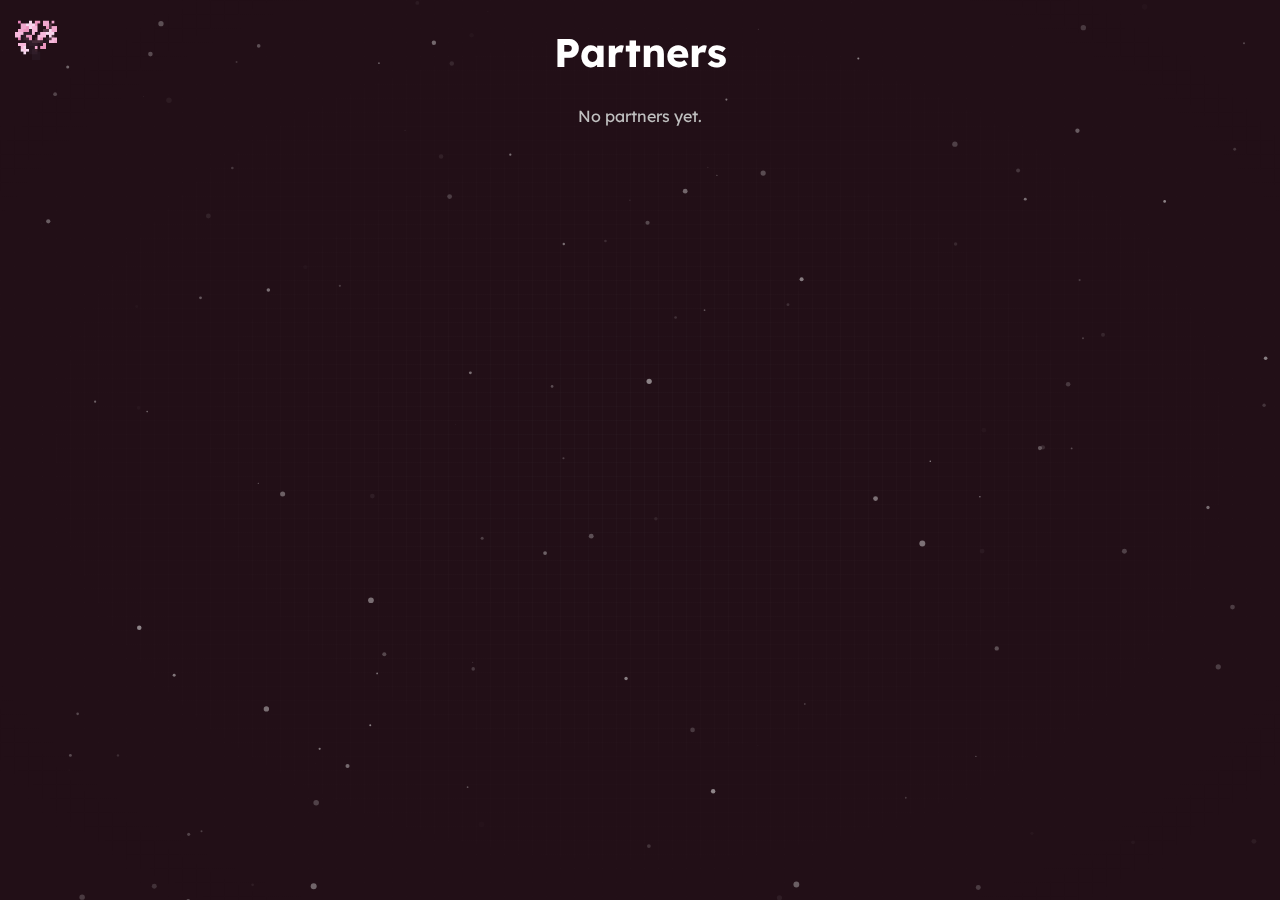
<file: pages/partners.html>
<!DOCTYPE html>
<html lang="en">

<head>
    <meta charset="UTF-8">
    <meta name="viewport" content="width=device-width, initial-scale=1.0">
    <title>cherri | partners</title>
    <link rel="shortcut icon" href="/assets/img/fav.png" type="image/x-icon" id="tabIcon">
    <link rel="stylesheet" href="/assets/css/colors.css" id="css-theme-link">
    <link rel="stylesheet" href="/assets/css/elements.css">
    <link rel="stylesheet" href="/assets/css/font.css">
    <link rel="stylesheet" href="/assets/icons/fonts/remixicon.css">
    <script src="/assets/js/lib/particles.js"></script>
    <script src="/assets/js/colors.js"></script>
</head>

<body>

    <div class="grid"></div>

    <nav>
        <ul id="nav-ul" class="">
            <div class="container" style="display: flex; flex-direction: row;">
                <div class="top-nav">
                    <li>
                        <a class="active" href="/">
                            <i class="ri ri-home-4-line"></i>
                            Home
                        </a>
                    </li>
                    <li>
                        <a href="/pages/games.html">
                            <i class="ri ri-gamepad-line"></i>
                            Games
                        </a>
                    </li>
                    <li>
                        <a href="/pages/apps.html">
                            <i class="ri ri-apps-line"></i>
                            Apps
                        </a>
                    </li>
                    <li>
                        <a href="/pages/browser.html">
                            <i class="ri ri-seo-line"></i>
                            Browser
                        </a>
                    </li>
                    <li>
                        <a href="/pages/movieframe.html">
                            <i class="ri ri-film-line"></i>
                            Movies
                        </a>
                    </li>
                </div>
                <div>
                    <li>
                        <a style="cursor: pointer;" onclick="window.open('https://discord.gg/hUYzETaQ9U', '_blank')">
                            <i class="ri ri-discord-fill"></i>
                            Discord
                        </a>
                    </li>
                    <li>
                        <a href="/pages/partners.html">
                            <i class="ri ri-shake-hands-fill"></i>
                            Partners
                        </a>
                    </li>
                    <li>
                        <a href="/pages/settings.html">
                            <i class="ri ri-settings-3-line"></i>
                            Settings
                        </a>
                    </li>
                    <li>
                        <a style="cursor: pointer;" onclick="window.open('https://github.com/x8rr/cherri/releases/latest', '_blank')">
                            <i class="ri ri-github-fill"></i>
                            Beta 2.2
                        </a>
                    </li>
                </div>
            </div>
        </ul>
    </nav>

    <div class="nav-logo">
        <img src="/assets/img/fav.png" alt="" onclick="
            ul.classList.add('active');
            const blurr = document.createElement('div')
            blurr.classList.add('bluroverlay')
            document.body.append(blurr)
            blurr.addEventListener('click', () => {
                ul.classList.remove('active')
                blurr.remove()
            })
        ">
    </div>

    <style>
        #particles-container {
            position: fixed;
            width: 100%;
            height: 100%;
            top: 0;
            left: 0;
            z-index: -1;
            opacity: 0.5;
        }

        .container {
            display: flex;
        }

        .centerc {
            top: 50%;
            left: 50%;
            transform: translate(-50%, -50%);
            position: absolute;
        }

        h1 {
            color: var(--bright-text);
            font-size: 2.5rem;
        }

        .hcenter {
            position: absolute;
            left: 50%;
            transform: translateX(-50%);
        }

        .app {
            width: 280px;
            height: 100px;
            border-radius: 15px;
            background: var(--bg-4);
            border: 1px solid var(--border-4);
            margin: 10px;
            transition: outline 0.05s ease, background 0.1s;
            outline: 0px solid var(--accent);
        }

        .app:hover {
            background: var(--bg-3);
            cursor: pointer;
        }

        .app img {
            height: 70px;
            width: 70px;
            margin: 15px;
            border-radius: 10px;
        }
        
        .app h2 {
            color: var(--bright-text);
            margin-top: 38px;
            font-size: 20px;
        }

        .apps-container {
            display: flex;
            flex-wrap: wrap;
            justify-content: center;
            width: 90%;
        }
        
        ::-webkit-scrollbar {
            scrollbar-width:none;
        }

        .bottom-glow {
            content: "";
            position: fixed;
            width: 100%;
            height: 35%;
            bottom: 0;
            left: 50%;
            transform: translateX(-50%);
            z-index: -1;
            opacity: 0.3;
            background: radial-gradient(at bottom, var(--bg-3) 30%, transparent 70%);
        }

        .top-glow {
            content: "";
            position: fixed;
            width: 100%;
            height: 35%;
            top: 0;
            left: 50%;
            transform: translateX(-50%);
            z-index: -1;
            opacity: 0.3;
            background: radial-gradient(at top, var(--bg-3) 30%, transparent 70%);
        }
    </style>
    
    
    <div id="particles-container"></div>

    <div class="hcenter">
        <h1 style="text-align: center;">Partners</h1>
    </div>
 

    <div class="apps-container hcenter" style="top: 10%;">
        <p>No partners yet.</p>
    </div>

    <script>
        particlesJS.load('particles-container', '/assets/json/config/particles.json', function () {
            console.log('Particles.js config loaded');
        });

        const ul = document.getElementById("nav-ul")

        document.querySelectorAll("li a").forEach(link => {
            link.addEventListener("click", function () {
                document.querySelectorAll("li a").forEach(l => l.classList.remove("active"));
                this.classList.add("active");
            });
        });

        window.addEventListener("keydown", (e) => {
            if (e.ctrlKey && e.key === "m") {
                console.log("Key pressed")
                e.preventDefault()
                if (!ul.classList.contains("active")) {
                    ul.classList.add("active")
                    const blurr = document.createElement("div")
                    blurr.classList.add("bluroverlay")
                    document.body.append(blurr)
                    blurr.addEventListener("click", () => {
                        blurr.remove()
                        ul.classList.remove("active")
                    })
                } else {
                    ul.classList.remove("active")
                    const blurr = document.querySelector(".bluroverlay")
                    blurr.remove()
                }
            }
        })
    </script>

    <script defer>
        const acont = document.querySelector('.apps-container');

        let data
        let res
        
        async function getJson() {
            res = await fetch('/assets/json/partners.json');
            data = await res.json();
        }

        function loadApps() {
            getJson().then(() => {
                data.forEach(app => {
                    const appDiv = document.createElement('div');
                    appDiv.classList.add('app');

                    appDiv.innerHTML = `
                    <div class="container" onclick="window.open('${app.url}', '_blank')">
                        <img src="${app.img}" alt="">
                        <h2 class="apptitle">${app.name}</h2>
                    </div>
                    `;

                    acont.appendChild(appDiv);
                });
            })
        }

        // loadApps()

        function searchApps(q) {
            const apps = document.querySelectorAll('.app');
            apps.forEach(app => {
                const title = app.querySelector('.apptitle').innerText.toLowerCase();
                if (title.includes(q.toLowerCase())) {
                    app.style.display = 'block';
                } else {
                    app.style.display = 'none';
                }
            });
        }
    </script>
</body>

</html>
</file>
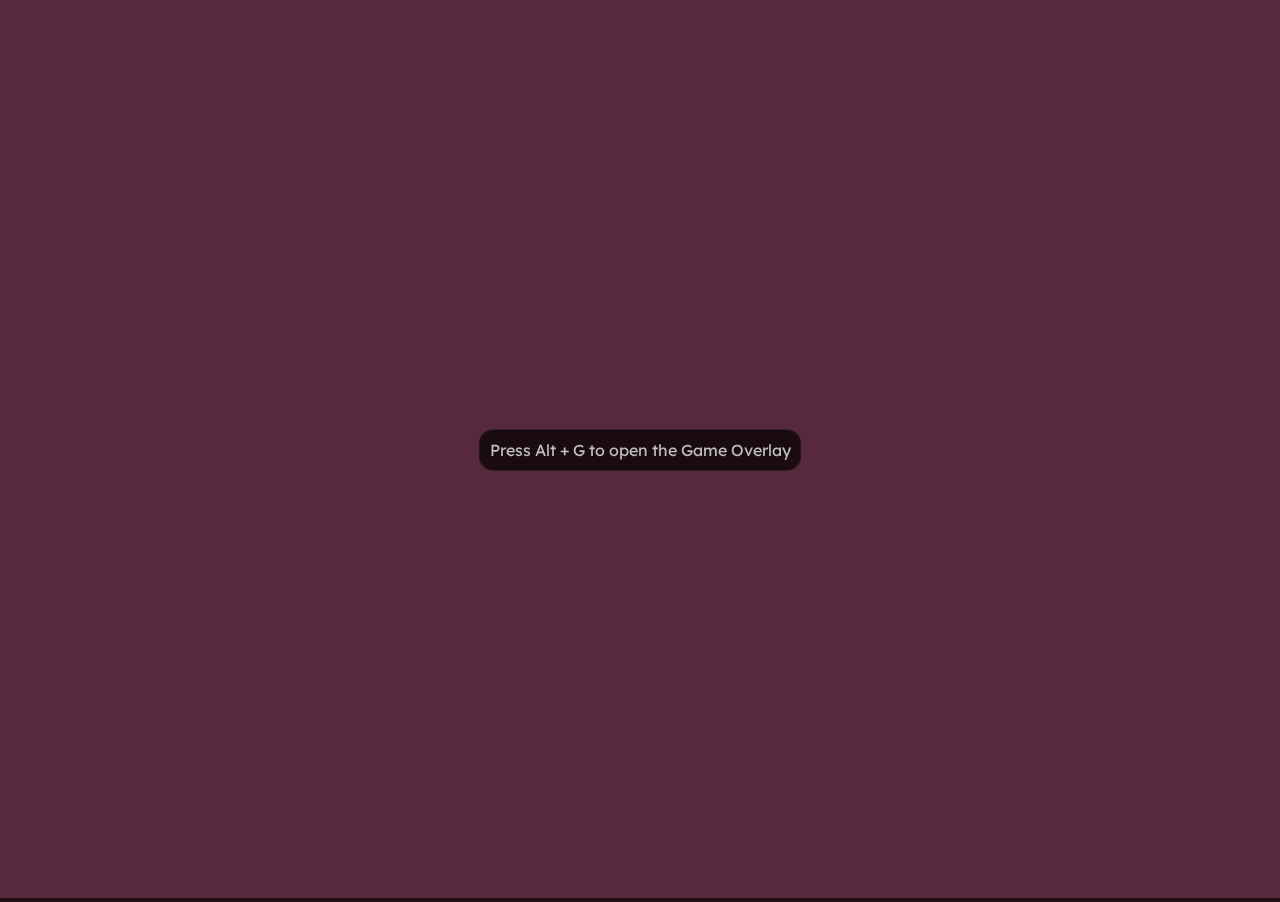
<file: pages/play.html>
<!DOCTYPE html>
<html lang="en">

<head>
    <meta charset="UTF-8">
    <meta name="viewport" content="width=device-width, initial-scale=1.0">
    <title>cherri | play</title>
    <link rel="shortcut icon" href="/assets/img/fav.png" type="image/x-icon" id="tabIcon">
    <link rel="stylesheet" href="/assets/css/colors.css" id="css-theme-link">
    <link rel="stylesheet" href="/assets/css/elements.css">
    <link rel="stylesheet" href="/assets/css/font.css">
    <link rel="stylesheet" href="/assets/icons/fonts/remixicon.css">
    <script src="/assets/js/lib/particles.js"></script>
    <script src="/assets/js/colors.js"></script>
    <link rel="stylesheet" href="/assets/css/overlay.css">
</head>

<body style="background: none !important;">

    <div class="grid"></div>

    <style>
        #particles-container {
            position: fixed;
            width: 100%;
            height: 100%;
            top: 0;
            left: 0;
            z-index: -1;
            opacity: 0.5;
        }

        .container {
            display: flex;
        }

        .centerc {
            top: 50%;
            left: 50%;
            transform: translate(-50%, -50%);
            position: absolute;
        }

        h1 {
            color: var(--bright-text);
            font-size: 2.5rem;
        }

        .hcenter {
            position: absolute;
            left: 50%;
            transform: translateX(-50%);
            z-index: 1000;
        }

        .app {
            width: 280px;
            height: 100px;
            border-radius: 15px;
            background: var(--bg-4);
            border: 1px solid var(--border-4);
            margin: 10px;
            transition: outline 0.05s ease, background 0.1s;
            outline: 0px solid var(--accent);
            position: relative;
            z-index: 1;
        }

        .app:hover {
            background: var(--bg-3);
            cursor: pointer;
        }

        .app img {
            height: 70px;
            width: 70px;
            margin: 15px;
            border-radius: 10px;
        }

        .app h2 {
            color: var(--bright-text);
            position: relative;
            top: 0%;
            transform: translateY(30%);
            font-size: 20px;
        }

        .apps-container {
            display: flex;
            flex-wrap: wrap;
            justify-content: center;
            width: 90%;
            z-index: 0;
        }

        ::-webkit-scrollbar {
            scrollbar-width: none;
        }

        #gameframe {
            width: 95vw;
            height: 80vh;
            background: var(--bg-3);
            border: 1px solid var(--border-4);
            border-radius: 20px;
            border-bottom-left-radius: 0;
            border-bottom-right-radius: 0;
        }

        .gamecontrols {
            background: var(--bg-2);
            height: 60px;
            width: 95vw;
            position: relative;
            top: -4px;
            border-bottom-left-radius: 20px;
            border-bottom-right-radius: 20px;
            border: 1px solid var(--border-4);
            overflow: hidden;
        }

        .gamestuff {
            position: absolute;
            transform: translate(-50%, -50%);
            left: 50%;
            top: 50%;
            width: fit-content;
        }

        .gamestuff button {
            width: 33.35%;
            border-radius: 0;
            border: 0;
            background: transparent;
            color: white;
            font-size: 25px;
            cursor: pointer;
            text-align: center;
            height: 100%;
            transition: 0.2s;
            margin-right: -2px;
            margin-left: -2px;
        }

        .gamestuff button:hover {
            background: var(--bg-4);
        }

        #bottom-tip {
            position: absolute;
            left: 50%;
            transform: translateX(-50%);
            bottom: 5px;
            font-size: 14px;
            font-weight: 500;
            font-style: italic;
            opacity: .5;
        }

        .overlay-notice {
            background: var(--bg-5);
            color: var(--text);
            padding: 10px;
            border: 1px solid var(--border-4);
            border-radius: 15px;
            position: fixed;
            left: 50%;
            top: 50%;
            transform: translate(-50%, -50%);
            opacity: 0;
            transition: 0.4s;
            z-index: 3298746986;
        }
    </style>

    <div id="particles-container"></div>

    <div class="gamestuff">
        <iframe frameborder="0" id="gameframe" allowfullscreen></iframe>
        <div class="gamecontrols">
            <button onclick="refreshGame()">
                <i class="ri-restart-line"></i>
            </button>
            <button onclick="fullscreenGame()">
                <i class="ri-fullscreen-line"></i>
            </button>
            <button onclick="popoutGame()">
                <i class="ri-external-link-line"></i>
            </button>
        </div>
    </div>

    <div class="overlay-notice">
        Press Alt + G to open the Game Overlay
    </div>

    <div id="gameOverlay" class="">
        <div class="cherri-info">
            <span id="currentTime">Loading time...</span>
            <span class="divider"></span>
            <span id="temperature">Loading temp...</span>
            <span class="divider"></span>
            <span id="sessionTime">Loading session time...</span>
        </div>
        <div class="record-widget">
            <h1>Record</h1>
            <button style="margin-left: 0;" onclick="startRecording()">
                <i class="ri-record-circle-line"></i>
            </button>
            <button id="stopRecording" style="margin-right: 0;" onclick="stopRecording()">
                <i class="ri-stop-fill"></i>
            </button>
        </div>
        <iframe src="/pages/browser-minimum.html" frameborder="0" class="proxy-widget"></iframe>
    </div>

    <p id="bottom-tip">If a game doesn't work, try popping it out!</p>

    <script>
        particlesJS.load('particles-container', '/assets/json/config/particles.json', function () {
            console.log('Particles.js config loaded');
        });
    </script>

    <script>
        particlesJS.load('particles-container', '/assets/json/config/particles.json', function () {
            console.log('Particles.js config loaded');
        });

        const ul = document.getElementById("nav-ul")

        document.querySelectorAll("li a").forEach(link => {
            link.addEventListener("click", function () {
                document.querySelectorAll("li a").forEach(l => l.classList.remove("active"));
                this.classList.add("active");
            });
        });

        window.addEventListener("keydown", (e) => {
            if (e.ctrlKey && e.key === "m") {
                console.log("Key pressed")
                e.preventDefault()
                if (!ul.classList.contains("active")) {
                    ul.classList.add("active")
                    const blurr = document.createElement("div")
                    blurr.classList.add("bluroverlay")
                    document.body.append(blurr)
                    blurr.addEventListener("click", () => {
                        blurr.remove()
                        ul.classList.remove("active")
                    })
                } else {
                    ul.classList.remove("active")
                    const blurr = document.querySelector(".bluroverlay")
                    blurr.remove()
                }
            }
        })

        const gameframe = document.getElementById('gameframe');
        const urlParams = new URLSearchParams(window.location.search);
        const gameurl = urlParams.get('launch');

        if (gameurl) {
            gameframe.src = decodeURIComponent(gameurl);
            gameframe.focus()
            gameframe.onload = () => {
                const doc = gameframe.contentDocument
                const head = doc.head

                const script = doc.createElement("script");
                script.textContent = `
                    window.addEventListener("keydown", (e) => {
                        if (e.altKey && e.code === "KeyG") {
                            parent.postMessage({ type: "alt-g" }, "*");
                        }
                    });
                `

                head.appendChild(script)
            }
        }

        function refreshGame() {
            gameframe.src = gameframe.src;
            gameframe.focus();
        }

        function fullscreenGame() {
            if (gameframe.requestFullscreen) {
                gameframe.requestFullscreen();
            } else if (gameframe.mozRequestFullScreen) {
                gameframe.mozRequestFullScreen();
            } else if (gameframe.webkitRequestFullscreen) {
                gameframe.webkitRequestFullscreen();
            } else if (gameframe.msRequestFullscreen) {
                gameframe.msRequestFullscreen();
            }
            gameframe.focus();
        }

        function popoutGame() {
            window.open(gameframe.src, '_blank');
            gameframe.focus();
        }

        const useOverlay = localStorage.getItem("cherri_useOverlay") ?? "yes"

        if (useOverlay === "yes") {
            initOverlay()
        }

        function initOverlay() {
            const controls = document.querySelector(".gamecontrols")
            const frame = document.querySelector("#gameframe")
            const overlay = document.getElementById("gameOverlay")
            const overlayNotice = document.querySelector(".overlay-notice")
            controls.style.display = "none"
            document.querySelector("#bottom-tip").style.display = "none"
            frame.style.height = "100vh"
            frame.style.width = "100vw"
            frame.style.border = "none"
            frame.style.borderRadius = "0"
            setTimeout(() => {
                overlayNotice.style.opacity = 1
            }, 500)
            setTimeout(() => {
                overlayNotice.style.opacity = 0
            }, 3000)
            window.addEventListener("message", (ev) => {
                if (ev.data.type === "alt-g") {
                    if (overlay.classList.contains("active")) {
                        overlay.classList.remove("active")
                    } else {
                        overlay.classList.add("active")
                    }
                }
            });
            document.addEventListener("keydown", (e) => {
                if (e.altKey && e.key === "g") {
                    if (overlay.classList.contains("active")) {
                        overlay.classList.remove("active")
                    } else {
                        overlay.classList.add("active")
                    }
                }
            })
        }

        async function getTemp() {
            const loc = await fetch("https://ipapi.co/json/").then(r => r.json());
            const url = `https://api.open-meteo.com/v1/forecast?latitude=${loc.latitude}&longitude=${loc.longitude}&current_weather=true`;
            const weather = await fetch(url).then(r => r.json());
            return weather.current_weather.temperature;
        }

        getTemp().then(t => {
            document.getElementById("temperature").textContent = Math.trunc((t * 1.8) + 32) + "°F";
        });

        function getOSTime() {
            const now = new Date();
            return now.toLocaleTimeString([], { hour: "2-digit", minute: "2-digit" });
        }

        setInterval(getOSTime(), 60000)

        document.getElementById("currentTime").textContent = getOSTime()

        let recorder;
        let chunks = [];

        async function startRecording() {
            try {
                const stream = await navigator.mediaDevices.getDisplayMedia({
                    video: {
                        width: { ideal: 1920 },
                        height: { ideal: 1080 },
                        frameRate: { ideal: 60 }
                    },
                    audio: true
                });

                recorder = new MediaRecorder(stream);

                recorder.ondataavailable = e => chunks.push(e.data);

                recorder.onstop = async () => {
                    const blob = new Blob(chunks, { type: "video/webm" });
                    chunks = [];

                    stream.getTracks().forEach(track => track.stop());

                    try {
                        const handle = await window.showSaveFilePicker({
                            suggestedName: "Cherri_Game_Recording.webm",
                            types: [{
                                description: "Video Files",
                                accept: { "video/webm": [".webm"] }
                            }]
                        });

                        const writable = await handle.createWritable();
                        await writable.write(blob);
                        await writable.close();
                    } catch (err) {
                        if (err.name !== "AbortError") {
                            console.error("Save failed:", err);
                        }
                    }
                };

                recorder.start();

                console.log("Screen recording started");
                document.getElementById("stopRecording").disabled = false

            } catch (err) {
                console.error("Error:", err);
            }
        }

        function stopRecording() {
            recorder.stop();
            console.log("STOP.")
        }

        const sT = document.getElementById("sessionTime")
        window.addEventListener("DOMContentLoaded", () => {
            let elapsed = 0

            function format(ms) {
                let totalSeconds = Math.floor(ms / 1000)
                let hours = Math.floor(totalSeconds / 3600)
                let minutes = Math.floor((totalSeconds % 3600) / 60)
                let seconds = totalSeconds % 60

                hours = hours < 10 ? '0' + hours : hours;
                minutes = minutes < 10 ? '0' + minutes : minutes;
                seconds = seconds < 10 ? '0' + seconds : seconds;

                return `${hours}:${minutes}:${seconds}`;
            }

            setInterval(() => {
                elapsed = 1000 + elapsed
                sT.textContent = format(elapsed)
            }, 1000)
        })
    </script>
</body>

</html>
</file>
<file: styles/index.css>
html,
body {
    margin: 0;
    width: 100%;
    height: 100%;
    color: var(--text);
    background-color: var(--bg-5);
}

.grid {
    background:
        linear-gradient(to right, rgba(255, 255, 255, 0.021) 1px, transparent 1px),
        linear-gradient(to bottom, rgba(255, 255, 255, 0.022) 1px, transparent 1px);
    mask-image: radial-gradient(white 10%, transparent);
    position: fixed;
    width: 100%;
    height: 100vh;
    left: 50%;
    top: 50%;
    transform: translate(-50%, -50%);
    background-size: 20px 20px;
}

@font-face {
    font-family: lexend;
    src: url("/assets/fonts/lexend.ttf");
}

* {
    font-family: lexend;
}

nav {
    background: transparent;
    z-index: 5;
    border-radius: 30px;
    border: none;
    width: 99%;
    margin-top: 10px;
    opacity: 1;
    position: fixed;
    left: 50%;
    padding: 5px;
    transform: translateX(-50%);
    overflow: hidden;
}

nav ul {
    list-style-type: none;
    margin: 0;
    padding: 0;
    overflow: hidden;
    background: transparent;
    display: flex;
    transition: 0.2s;
}

nav ul li {
    margin: 5px;
    background: var(--bg-2);
    border: 0px solid rgba(255, 255, 255, 0.171);
    border-radius: 100px;
    width: 40px;
    aspect-ratio: 1;
    height: 40px;
    transition: 0.15s;
    float: left;
}

nav ul li:hover {
    transform: scale(1.05);
    background: var(--bg-3);
    cursor: pointer;
}

nav ul li.divider:hover {
    pointer-events: none;
}

nav ul li a {
    color: white;
    text-decoration: none;
    display: flex;
    align-items: center;
    cursor: pointer;
}

nav ul li a i {
    position: relative;
    left: 50%;
    transform: translate(-50%, 75%);
    cursor: pointer;
}

li.toright {
    position: absolute;
    right: 10px;
}

#contentFrame {
    display: none;
    position: fixed;
    top: 0;
    left: 0;
    width: 100%;
    height: 100%;
    border: none;
    z-index: 1;
}

#contentFrame.active {
    display: block;
}

#homeContent {
    position: fixed;
    text-align: center;
    top: 50%;
    left: 50%;
    transform: translate(-50%, -50%);
    z-index: 1;
}

#homeContent.hidden {
    display: none;
}

.text-8xl {
    font-size: 6rem;
    line-height: 1;
}

.text-xl {
    font-size: 1.25rem;
    line-height: 1.75rem;
}

.font-black {
    font-weight: 900;
}

.font-medium {
    font-weight: 500;
}

.lucide {
    scale: 0.95;
}

.toast-icon {
    margin-right: 6px;
}

.fa-icon-lol {
    font-size: 22px;
    margin-right: 10 px;
    vertical-align: middle;
}

nav ul li.disabled {
    filter: brightness(0.7);
    pointer-events: none;
}

.home-gradient {
    background: linear-gradient(to bottom right, var(--accent), var(--accent-2));
    background-clip: text;
    color: transparent;
}

#homesearch {
    background: transparent;
    height: 50px;
    padding: 10px 20px;
    width: 400px;
    border-radius: 20px;
    color: white;
    font-size: 14px;
    font-family: Arial;
    transition: 0.2s;
}

#homesearch:focus {
    outline: none;
}

.searchathome {
    background: var(--bg);
    border-radius: 20px;
    transition: 0.15s;
}

.searchathome i {
    margin-right: -3%;
    margin-left: 2%;
}

.searchathome:has(#homesearch:focus) {
    background: var(--bg-2);
}

.hcontainer {
    display: flex;
    flex-direction: row;
}

.settings-container,
.chat-container {
    background: var(--bg);
    border-radius: 25px;
    color: var(--text);
    width: 625px;
    height: 50vh;
    position: fixed;
    left: 50%;
    top: 50%;
    transform: translate(-50%, -50%);
    z-index: 50;
    transition: 0.25s;
    padding: 15px;
    transform-origin: center center;
    filter: drop-shadow(0 0 15px var(--bg-5));
}

.settings-sidebar {
    width: 25%;
    padding: 2px;
    position: relative;
    left: 0;
    margin: 4px;
    top: 0;
}

.settings-section {
    padding: 10px;
    background: transparent;
    border-radius: 15px;
    cursor: pointer;
    transition: 0.2s;
    margin: 2px;
}

.settings-section.active {
    background: var(--bg-3);
}

.settings-section:hover {
    background: var(--bg-2);
}

.vflex {
    display: flex;
    flex-direction: column;
}

.settings-section i {
    margin-right: 6px;
}

.settings-content-container {
    width: 67%;
    position: absolute;
    right: 0;
    top: 6.1%;
    margin: 4px;
    margin-left: 18px;
    left: 26%;
    height: 45vh;
    overflow-y: auto;
}

::-webkit-scrollbar {
    width: 7px;
    background: var(--bg-2);
    border-radius: 34897px;
    transition: 0.5s;
}

::-webkit-scrollbar-thumb {
    background: var(--bg-3);
    border-radius: 2349876px;
}

.settings-content-container h2 {
    font-size: 24px;
    margin-bottom: 7px;
}

.settings-content-container p {
    color: var(--text);
    font-size: 14px;
    font-weight: 350;
    margin-bottom: 7px;
}

.settings-page {
    display: none;
}

.settings-page.settings-active {
    display: block;
}

p a {
    text-decoration: none;
    position: relative;
    color: var(--bright-text);
    text-underline-offset: 2px;
    text-decoration-thickness: 1px;
    transition: 0.2s;
}

.update-cont li {
    font-size: 10px !important;
}

p a:not(.release-link)::after {
    width: 100%;
    left: 0;
    bottom: 0px;
    height: 1px;
    transform: scaleX(0);
    transform-origin: right;
    position: absolute;
    content: '';
    background: var(--accent);
    transition: 0.2s transform;
}

p a:not(.release-link):hover::after {
    transform: scaleX(1);
    transform-origin: left;
}

p a:hover {
    color: var(--text);
}

.settings-hidden {
    transform: translate(-50%, -50%) scale(.9);
    opacity: 0;
    pointer-events: none;
    transform-origin: center center;
}

.settings-shown {
    transform: translate(-50%, -50%) scale(1);
    opacity: 1;
    pointer-events: all;
    transform-origin: center center;
}

.apps-wrapper.settings-hidden,
.games-wrapper.settings-hidden,
.partners-wrapper.settings-hidden,
.download-wrapper.settings-hidden {
    transform: translate(-50%, -50%) scale(.9);
    opacity: 0;
    pointer-events: none;
    transform-origin: center center;
}

.apps-wrapper.settings-shown,
.games-wrapper.settings-shown,
.partners-wrapper.settings-shown,
.download-wrapper.settings-shown {
    transform: translate(-50%, -50%) scale(1);
    opacity: 1;
    pointer-events: all;
    transform-origin: center center;
}

.blurOverlay {
    z-index: 1;
    width: 100%;
    height: 100vh;
    position: fixed;
    top: 0;
    left: 0;
    backdrop-filter: blur(3px);
}

.browser-container {
    background: var(--bg-5);
    width: 100%;
    height: 100vh;
    position: fixed;
    top: 0;
    left: 0;
    z-index: 6;
    transition: 0.2s;
    opacity: 0;
    pointer-events: none;
}

.browser-frame {
    width: 99.25%;
    height: 88.85vh;
    position: fixed;
    top: 100px;
    left: 50%;
    transform: translateX(-50%);
    border-top-left-radius: 15px;
    border-top-right-radius: 15px;
    border: 1px var(--bg-4) solid;
    display: none;
    z-index: 1000;
    opacity: 0;
    pointer-events: none;
}

.browser-frame.active {
    display: block;
    opacity: 1;
    pointer-events: all;
}

.browser-controls {
    height: 200px;
    position: fixed;
    width: 100%;
    left: 0;
}

.tabs {
    height: 100px;
    margin-bottom: -45px;
    width: 100%;
    margin-left: 5px;
    margin-right: 5px;
    top: 0;
    left: 0;
    display: flex;
}

.browser-buttons {
    height: 100px;
    width: 100%;
    flex: 1;
    justify-content: center;
    display: inline-block;
    position: fixed;
    left: 50%;
    transform: translateX(-50%);
}

.browser-buttons button {
    margin-right: 2px;
    margin-left: 2px;
    height: 35px;
    width: 35px;
    aspect-ratio: 1;
    padding: 0px;
    margin-top: 2px;
    font-size: 15px;
    border-radius: 50%;
    transition: 0.2s;
    cursor: pointer;
}

.browser-buttons button:hover {
    background: var(--bg-3);
}

.browser-buttons input {
    background: var(--bg);
    border-radius: 15px;
    height: 40px;
    padding: 5px 20px;
    width: 90%;
    transition: 0.2s;
    margin-left: 10px;
    margin-right: 10px;
    color: var(--text);
    font-family: arial;
    outline: none;
    font-size: 14px;
}

.browser-buttons input:focus {
    background: var(--bg-2);
    outline: none;
}

.tab {
    background: var(--bg);
    width: 200px;
    padding: 10px 20px;
    border-radius: 15px;
    margin: 5px;
    transition: 0.2s;
    height: 43px;
    cursor: default;
}

.tab span {
    overflow: hidden;
    width: 80%;
    margin-right: -50px;
    mask-image: linear-gradient(to right, black 70%, transparent 100%);
}

.tab:hover {
    background: var(--bg-2);
}

.tab.active {
    background: var(--bg-3);
}

.tab img {
    width: 24px;
    height: 24px;
    margin-right: 5px;
    margin-left: -5px;
}

.tab .close-btn {
    font-size: 20px;
    position: relative;
    top: 10%;
    right: -30%;
    cursor: pointer;
    transition: 0.2s;
}

.tab .close-btn:hover {
    color: var(--accent);
}

.newtab {
    background: var(--bg-2);
    height: 35px;
    width: 35px;
    border-radius: 50%;
    margin-top: 9px;
    transition: 0.2s;
    cursor: pointer;
}

.newtab:hover {
    background: var(--bg-3);
}

.apps-wrapper,
.games-wrapper {
    position: fixed;
    height: 70vh;
    width: 1000px;
    padding: 15px;
    background: var(--bg);
    border-radius: 25px;
    left: 50%;
    top: 50%;
    transform: translate(-50%, -50%);
    z-index: 6;
    transition: 0.2s;
    transform-origin: center center;
}

.partners-wrapper {
    position: fixed;
    height: 60vh;
    width: 500px;
    padding: 15px;
    background: var(--bg);
    border-radius: 25px;
    left: 50%;
    top: 50%;
    transform: translate(-50%, -50%);
    z-index: 6;
    transition: 0.2s;
    transform-origin: center center;
}

.download-wrapper {
    position: fixed;
    height: 27vh;
    width: 500px;
    padding: 15px;
    background: var(--bg);
    border-radius: 25px;
    left: 50%;
    top: 50%;
    transform: translate(-50%, -50%) scale(1);
    z-index: 6;
    opacity: 1;
    transition: 0.2s;
    transform-origin: center center;
}

.partner-container {
    height: 43vh;
    overflow-y: auto;
}

.apps-container,
.games-container {
    width: 975px;
}

.apps-container::-webkit-scrollbar,
.games-container::-webkit-scrollbar {
    scrollbar-width: thin;
}

.app {
    background: var(--bg-2);
    border-radius: 25px;
    height: 175px;
    width: 175px;
    margin: 8px;
    padding: 0;
    overflow: hidden;
    transition: 0.2s;
    position: relative;
    cursor: pointer;
    margin-bottom: 3px;
    transition: 0.3s;
}

.app .bg-img {
    background-size: cover !important;
    position: relative !important;
    background-repeat: no-repeat !important;
    left: 0 !important;
    top: 0 !important;
    width: 100%;
    height: 100%;
    z-index: 0;
    background-position: center;
    transition: 0.3s;
}

.app .app-title-cont {
    z-index: 31;
    transition: 0.2s;
    position: absolute;
    left: 15px;
    bottom: -15px;
    opacity: 0;
}

.app .app-title-cont h2 {
    font-weight: bold;
    color: white;
}

.app:hover .app-title-cont {
    bottom: 15px;
    opacity: 1;
}

.app:hover .bg-img {
    filter: brightness(0.5) blur(3px);
}

.app:hover {
    scale: 1.05;
}

.dashboard-container {
    background: rgb(10 10 10);
    width: 700px;
    max-height: 85vh;
    overflow-y: auto;
    position: fixed;
    left: 50%;
    top: 50%;
    transform: translate(-50%, -50%);
    z-index: 50;
    transition: 0.25s;
    border-radius: 25px;
    transform-origin: center center;
    filter: drop-shadow(0 0 15px black);
}

.dashboard-container.settings-hidden {
    transform: translate(-50%, -50%) scale(.9);
    opacity: 0;
    pointer-events: none;
    transform-origin: center center;
}

.dashboard-container.settings-shown {
    transform: translate(-50%, -50%) scale(1);
    opacity: 1;
    pointer-events: all;
    transform-origin: center center;
}

.dashboard-content {
    padding: 30px;
}

.dashboard-header {
    display: flex;
    justify-content: space-between;
    align-items: flex-start;
    margin-bottom: 30px;
}

.profile-section {
    display: flex;
    gap: 20px;
    align-items: center;
}

.pfp-wrapper {
    position: relative;
}

.pfp-wrapper img {
    width: 80px;
    height: 80px;
    border-radius: 50%;
    object-fit: cover;
    border: 3px solid #2d2d2d;
}

button.button {
    padding: 8px 16px;
    background: var(--bg-2);
    border: none;
    border-radius: 15px;
    color: var(--text);
    cursor: pointer;
    transition: 0.2s;
    margin: 3px;
}

button.button:hover {
    background: var(--bg-3);
}

.pfp-edit-btn {
    position: absolute;
    bottom: 0;
    right: 0;
    width: 30px;
    height: 30px;
    border-radius: 50%;
    background: rgb(40 40 40);
    border: 2px solid rgb(10 10 10);
    color: white;
    cursor: pointer;
    display: flex;
    align-items: center;
    justify-content: center;
    transition: 0.2s;
}

.pfp-edit-btn:hover {
    background: rgb(50 50 50);
}

.user-info h1 {
    font-size: 24px;
    margin: 0;
    color: white;
}

.user-info p {
    font-size: 14px;
    color: #888;
    margin: 5px 0 0 0;
}

.close-dashboard {
    width: 35px;
    height: 35px;
    border-radius: 50%;
    background: rgb(40 40 40);
    border: none;
    color: white;
    cursor: pointer;
    transition: 0.2s;
}

.close-dashboard:hover {
    background: rgb(60 20 20);
}

.dashboard-stats {
    display: grid;
    grid-template-columns: repeat(3, 1fr);
    gap: 15px;
    margin-bottom: 30px;
}

.stat-card {
    background: #1d1d1d;
    padding: 20px;
    border-radius: 20px;
    display: flex;
    gap: 15px;
    align-items: center;
}

.stat-card i {
    font-size: 24px;
    color: white;
}

.stat-card h3 {
    font-size: 20px;
    margin: 0;
    color: white;
}

.stat-card p {
    font-size: 12px;
    color: #888;
    margin: 5px 0 0 0;
}

.dashboard-section {
    margin-bottom: 25px;
}

.dashboard-section h2 {
    font-size: 18px;
    color: white;
    margin-bottom: 15px;
}

.activity-list {
    background: #1d1d1d;
    border-radius: 20px;
    padding: 20px;
    max-height: 200px;
    overflow-y: auto;
}

.activity-item {
    display: flex;
    justify-content: space-between;
    padding: 10px 0;
    border-bottom: 1px solid #2d2d2d;
}

.activity-item:last-child {
    border-bottom: none;
}

.activity-item p {
    margin: 0;
    color: white;
    font-size: 14px;
}

.activity-item span {
    color: #888;
    font-size: 12px;
}

.empty-state {
    color: #888;
    text-align: center;
    margin: 0;
}

.settings-list {
    background: #1d1d1d;
    border-radius: 20px;
    padding: 20px;
}

.setting-item {
    display: flex;
    justify-content: space-between;
    align-items: center;
    padding: 10px 0;
    border-bottom: 1px solid #2d2d2d;
}

.setting-item:last-child {
    border-bottom: none;
}

.setting-item h3 {
    font-size: 14px;
    margin: 0;
    color: white;
}

.setting-item p {
    font-size: 12px;
    color: #888;
    margin: 5px 0 0 0;
}

.setting-item button {
    padding: 8px 16px;
    background: rgb(40 40 40);
    border: none;
    border-radius: 15px;
    color: white;
    cursor: pointer;
    transition: 0.2s;
}

.setting-item button:hover {
    background: rgb(50 50 50);
}

.account-danger button {
    background: rgba(255, 0, 0, 0.137);
    border: rgba(255, 0, 0, 0.123) 1px solid;
}

.account-danger button:hover {
    background: rgba(255, 0, 0, 0.237);
}

.auth-container {
    background: rgb(10 10 10);
    border-radius: 25px;
    color: white;
    width: 400px;
    height: auto;
    position: fixed;
    left: 50%;
    top: 50%;
    transform: translate(-50%, -50%);
    z-index: 50;
    transition: 0.25s;
    padding: 30px;
    transform-origin: center center;
    filter: drop-shadow(0 0 15px black);
}

.auth-container h2 {
    font-size: 24px;
    margin-bottom: 20px;
    color: white;
}

.auth-input {
    width: 100%;
    padding: 12px 16px;
    margin-bottom: 15px;
    background: #1d1d1d;
    border: 1px solid #333;
    border-radius: 12px;
    color: white;
    font-size: 14px;
    font-family: lexend;
    transition: 0.2s;
    box-sizing: border-box;
}

.auth-input:focus {
    outline: none;
    background: #2d2d2d;
    border-color: #555;
}

.auth-button {
    width: 100%;
    padding: 12px;
    background: rgb(40 40 40);
    border: none;
    border-radius: 12px;
    color: white;
    font-size: 14px;
    font-family: lexend;
    cursor: pointer;
    transition: 0.2s;
    margin-bottom: 10px;
}

.auth-button:hover {
    background: rgb(50 50 50);
}

.auth-toggle-text {
    color: #888;
    font-size: 14px;
    text-align: center;
    cursor: pointer;
    transition: 0.2s;
    margin-bottom: 15px;
}

.auth-toggle-text:hover {
    color: #aaa;
}

.signout-button {
    display: none;
    background: rgb(60 20 20);
}

.signout-button:hover {
    background: rgb(80 30 30);
}

.auth-container.settings-hidden {
    transform: translate(-50%, -50%) scale(.9);
    opacity: 0;
    pointer-events: none;
    transform-origin: center center;
}

.auth-container.settings-shown {
    transform: translate(-50%, -50%) scale(1);
    opacity: 1;
    pointer-events: all;
    transform-origin: center center;
}

#particles-container {
    position: fixed;
    z-index: 0;
    opacity: 0.3;
    left: 0;
    top: 0;
    width: 100vw;
    height: 100vh;
}

.browser-loading {
    background: var(--bg);
    height: 3px;
    width: 200px;
    position: relative;
    transform: translate(-50%, -50%);
    left: 50%;
    top: 55%;
    border-radius: 100px;
}

.browser-loading::after {
    content: "";
    position: absolute;
    height: 100%;
    background: var(--accent);
    left: 0;
    border-radius: 100px;
    bottom: 0;
    width: 100%;
    animation: browser-loading-lol .75s infinite ease;
}

@keyframes browser-loading-lol {
    0% {
        transform-origin: left;
        transform: scaleX(0);
    }

    50% {
        transform-origin: left;
        transform: scaleX(1);
    }

    50.01% {
        transform-origin: right;
        transform: scaleX(1);
    }

    100% {
        transform-origin: right;
        transform: scaleX(0);
    }
}

/* From Uiverse.io by Galahhad */
/* come the fuck at me if you don't like that i got something from uiverse */
.switch {
    /* switch */
    --switch-width: 66px;
    --switch-height: 34px;
    --switch-bg: var(--bg-2);
    --switch-checked-bg: var(--accent);
    --switch-offset: calc((var(--switch-height) - var(--circle-diameter)) / 2);
    --switch-transition: all .3s cubic-bezier(0.27, 0.2, 0.25, 1.51);
    /* circle */
    --circle-diameter: 24px;
    --circle-bg: #fff;
    --circle-shadow: 1px 1px 2px rgba(146, 146, 146, 0.45);
    --circle-checked-shadow: -1px 1px 2px rgba(163, 163, 163, 0.45);
    --circle-transition: var(--switch-transition);
    /* icon */
    --icon-transition: all .2s cubic-bezier(0.27, 0.2, 0.25, 1.51);
    --icon-cross-color: var(--switch-bg);
    --icon-cross-size: 6px;
    --icon-checkmark-color: var(--switch-checked-bg);
    --icon-checkmark-size: 10px;
    /* effect line */
    --effect-width: calc(var(--circle-diameter) / 2);
    --effect-height: calc(var(--effect-width) / 2 - 1px);
    --effect-bg: var(--circle-bg);
    --effect-border-radius: 1px;
    --effect-transition: all .2s ease-in-out;
}

.switch input {
    display: none;
}

.switch {
    display: inline-block;
    user-select: none;
}

.switch svg {
    -webkit-transition: var(--icon-transition);
    -o-transition: var(--icon-transition);
    transition: var(--icon-transition);
    position: absolute;
    height: auto;
}

.switch .checkmark {
    width: var(--icon-checkmark-size);
    color: var(--icon-checkmark-color);
    -webkit-transform: scale(0);
    -ms-transform: scale(0);
    transform: scale(0);
}

.switch .cross {
    width: var(--icon-cross-size);
    color: var(--icon-cross-color);
}

.slider {
    -webkit-box-sizing: border-box;
    box-sizing: border-box;
    width: var(--switch-width);
    height: var(--switch-height);
    background: var(--switch-bg);
    border-radius: 999px;
    display: -webkit-box;
    display: -ms-flexbox;
    display: flex;
    -webkit-box-align: center;
    -ms-flex-align: center;
    align-items: center;
    position: relative;
    -webkit-transition: var(--switch-transition);
    -o-transition: var(--switch-transition);
    transition: var(--switch-transition);
    cursor: pointer;
}

.circle {
    width: var(--circle-diameter);
    height: var(--circle-diameter);
    background: var(--circle-bg);
    border-radius: inherit;
    -webkit-box-shadow: var(--circle-shadow);
    box-shadow: var(--circle-shadow);
    display: -webkit-box;
    display: -ms-flexbox;
    display: flex;
    -webkit-box-align: center;
    -ms-flex-align: center;
    align-items: center;
    -webkit-box-pack: center;
    -ms-flex-pack: center;
    justify-content: center;
    -webkit-transition: var(--circle-transition);
    -o-transition: var(--circle-transition);
    transition: var(--circle-transition);
    z-index: 1;
    position: absolute;
    left: var(--switch-offset);
}

.slider::before {
    content: "";
    position: absolute;
    width: var(--effect-width);
    height: var(--effect-height);
    left: calc(var(--switch-offset) + (var(--effect-width) / 2));
    background: var(--effect-bg);
    border-radius: var(--effect-border-radius);
    -webkit-transition: var(--effect-transition);
    -o-transition: var(--effect-transition);
    transition: var(--effect-transition);
}

/* actions */

.switch input:checked+.slider {
    background: var(--switch-checked-bg);
}

.switch input:checked+.slider .checkmark {
    -webkit-transform: scale(0);
    -ms-transform: scale(0);
    transform: scale(1);
}

.switch input:checked+.slider .cross {
    -webkit-transform: scale(0);
    -ms-transform: scale(0);
    transform: scale(0);
}

.switch input:checked+.slider::before {
    left: calc(100% - var(--effect-width) - (var(--effect-width) / 0) - var(--switch-offset));
}

.switch input:checked+.slider .circle {
    left: calc(100% - var(--circle-diameter) - var(--switch-offset));
    -webkit-box-shadow: var(--circle-checked-shadow);
    box-shadow: var(--circle-checked-shadow);
}

#reset-theme {
    background: red;
    font-size: 40px;
    color: white;
    border-radius: 25px;
    padding: 10px;
    position: fixed;
    left: 50%;
    top: 50%;
    transform: translate(-50%, -50%);
    z-index: 329486238475324869;
    cursor: pointer;
}
</file>
<file: assets/css/t.css>
.toast-container {
    position: fixed;
    bottom: -20px;
    transform: translateY(96vh);
    right: 20px;
    z-index: 2147483647;
    width: 300px;
    height: fit-content;
}

.toast {
    position: absolute;
    bottom: 0;
    right: 0;
    width: calc(100% - 10px);
    padding: 13px 10px;
    margin: 5px;
    border-radius: 13px;
    font-size: 13px;
    color: white;
    font-weight: 350;
    border: 1.5px solid var(--border-4);
    transition: transform 0.3s ease, opacity 0.3s ease;
    display: flex;
    align-items: center;
    overflow: hidden;
    transform-origin: bottom center;
    scale: 1;
}

.toast.is-hiding {
    transform: translateY(20px) !important;
    opacity: 0 !important;
    transition-timing-function: ease-in;
}

.toast.success,
.toast.error,
.toast.info {
    background-color: var(--bg-5);
    backdrop-filter: blur(5px);
}

.toast-content {
    display: flex;
    align-items: center;
    flex-grow: 1;
}

.toast i {
    font-size: 15px;
    margin-right: 8px;
}
</file>
<file: assets/css/dropdown.css>
.transport-selector,
.search-engine-selector,
.backend-selector,
.decoy-selector,
.cloak-link-selector,
.wisp-selector,
.theme-selector,
.store-selector {
    position: relative;
    width: 98%;
    max-width: 300px;
    margin-bottom: 15px;
}

.transport-selected,
.search-engine-selected,
.backend-selected,
.decoy-selected,
.cloak-link-selected,
.wisp-selected,
.theme-selected,
.store-selected {
    background-color: var(--bg-2);
    border: 2px solid var(--bg-2);
    color: #e0e0e0;
    padding: 10px;
    border-radius: 15px;
    cursor: pointer;
    display: flex;
    justify-content: space-between;
    align-items: center;
    transition: all 0.1s ease;
}

.transport-selected:hover,
.search-engine-selected:hover,
.backend-selected:hover,
.decoy-selected:hover,
.cloak-link-selected:hover,
.wisp-selected:hover,
.theme-selected:hover,
.store-selected:hover {
    background-color: var(--bg-3);
}

.transport-selected::after,
.search-engine-selected::after,
.backend-selected::after,
.decoy-selected::after,
.cloak-link-selected::after,
.wisp-selected::after,
.theme-selected::after,
.store-selected::after {
    content: "\f107";
    font-family: "Font Awesome 6 Pro";
    font-weight: 900;
    font-size: 0.8em;
    transition: all 0.3s ease;
}

.transport-selected.transport-arrow-active::after,
.search-engine-selected.search-engine-arrow-active::after,
.backend-selected.backend-arrow-active::after,
.decoy-selected.decoy-arrow-active::after,
.cloak-link-selected.cloak-link-arrow-active::after,
.wisp-selected.wisp-arrow-active::after,
.theme-selected.theme-arrow-active::after,
.store-selected.store-arrow-active::after {
    transform: rotate(180deg);
}

.transport-options,
.search-engine-options,
.backend-options,
.decoy-options,
.cloak-link-options,
.wisp-options,
.theme-options,
.store-options {
    position: absolute;
    top: 100%;
    margin-top: 5px;
    left: 0;
    right: 0;
    color: #9b9b9b;
    background-color: var(--bg-2);
    border: 2px solid var(--bg-2);
    border-radius: 15px;
    max-height: 0;
    text-align: left;
    overflow: hidden;
    transition: all 0.3s ease;
    opacity: 0;
    z-index: 10;
    padding: 3px 0;
}

.transport-options.transport-show,
.search-engine-options.search-engine-show,
.backend-options.backend-show,
.decoy-options.decoy-show,
.cloak-link-options.cloak-link-show,
.wisp-options.wisp-show,
.theme-options.theme-show,
.store-options.store-show {
    max-height: 400px;
    opacity: 1;
}

.transport-options div,
.search-engine-options div,
.backend-options div,
.decoy-options div,
.cloak-link-options div,
.wisp-options div,
.theme-options div,
.store-options div {
    padding: 8px;
    border-radius: 10px;
    cursor: pointer;
    width: 98%;
    margin: 0 auto;
    transition: all 0.1s ease;
}

.transport-options div:hover,
.search-engine-options div:hover,
.backend-options div:hover,
.decoy-options div:hover,
.cloak-link-options div:hover,
.wisp-options div:hover,
.theme-options div:hover,
.store-options div:hover {
    background-color: var(--bg-3);
    color: var(--text);
}
</file>
<file: assets/css/colors.css>
:root {
    --bg: #220f17;
    --bg-2: #3f1e2b;
    --bg-3: #57293c;
    --bg-4: #85415d8c;
    --bg-5: #1a0b11;
    --border: #ebd5ddc7;
    --border-2: #ebd5dd70;
    --border-3: #ebd5dd30;
    --border-4: #ebd5dd1a;
    --text: #c0c0c0;
    --bright-text: #ffffff;
    --accent: #e2588d;
    --accent-2: #c44ac4;
}

#reset-theme {
    display: none !important;
}
</file>
<file: assets/css/elements.css>
body {
    margin: 0;
}

html {
    background: var(--bg);
    color: var(--text);
}

.grid {
    position: absolute;
    inset: 0;
    height: 100%;
    width: 100%;
    background-image: linear-gradient(to right, #8080800a 1px, transparent 1px),
        linear-gradient(to bottom, #80808009 1px, transparent 1px);
    mask-image: radial-gradient(at center, black 5%, transparent 90%);
    background-size: 14px 14px;
}

::selection {
    background: var(--accent);
    color: var(--bright-text);
}

a {
    color: var(--accent);
    text-underline-offset: 2px;
    text-decoration-thickness: 1px;
    transition: 0.2s;
    border-radius: 10px;
    text-decoration: none;
    position: relative;
}

a.uanim::after {
    content: '';
    position: absolute;
    left: 0;
    bottom: 0;
    height: 2px;
    width: 100%;
    background: var(--accent);
    transform: scaleX(0);
    transform-origin: right;
    transition: transform 0.2s;
}

a.uanim:hover::after {
    transform: scaleX(1);
    transform-origin: left;
}

ul  {
    list-style-type: none;
    margin: 0;
    padding: 0;
    height: 220px;
    position: fixed;
    left: 50%;
    top: 50%;
    z-index: 2396238745;
    transform: translate(-50%, -50%) scale(0.9);
    opacity: 0;
    pointer-events: none;
    width: 375px;
    overflow: hidden;
    border-radius: 15px;
    background: var(--bg-2);
    transform-origin: center center;
    transition: 0.3s;
    border: 1px solid var(--border-3);
    padding: 10px;
    font-weight: 400;
}

ul.active {
    transform: translate(-50%, -50%) scale(1);
    pointer-events: all;
    opacity: 1;
    z-index: 39846328745;
}

.bottom-nav {
    position: absolute;
    bottom: 10px;
    width: calc(100% - 20px);
}

ul.collapsed {
    width: 40px;
}

ul.collapsed li a {
    width: 14px;
    margin-left: 0;
    padding-left: 9px;
}

li {
    text-wrap: nowrap;
    overflow: hidden;
}

li a {
    display: block;
    color: var(--text);
    padding: 8px 16px;
    text-decoration: none;
    transition: 0.2s;
    border-radius: 10px;
    margin-bottom: 5px;
    margin-right: 5px;
    width: 150px;
}

li a:hover {
    background: var(--bg-3);
    color: var(--bright-text);
}

li a.active {
    background: var(--bg-3);
    color: var(--bright-text);
}

.ri {
    font-size: 22px;
}

li a .ri {
    vertical-align: -2px;
    margin-right: 8px;
}

#cBtn {
    transition: 0.3s;
}

#cBtn.rotate {
    transform: rotate(180deg);
}

#pageframe {
    position: fixed;
    top: 50%;
    transform: translate(-50%, -50%);
    left: 50%;
    width: 98%;
    height: 97.2vh;
    border-radius: 15px;
    border: 1px solid var(--border-3);
    background: var(--bg-2);
    transition: 0.3s;
}

input {
    background: var(--bg-3);
    border: 1px solid var(--border-4);
    border-radius: 10px;
    padding: 10px;
    color: white;
    transition: 0.2s;
    width: 400px;
    height: 30px;
    font-size: 17px;
}

input:focus {
    outline: none;
    border: 1px solid var(--accent);
    width: 420px;
}

input::placeholder {
    color: var(--text);
}

.custom-select {
    position: relative;
    font-family: geist;
    z-index: 999;
}

.custom-select select {
    display: none;
}

.select-selected {
    background-color: DodgerBlue;
    border-radius: 10px;
}

.select-selected:after {
    position: absolute;
    content: "";
    top: 14px;
    right: 10px;
    width: 0;
    height: 0;
    border: 6px solid transparent;
    border-color: #fff transparent transparent transparent;
}

.select-selected.select-arrow-active:after {
    border-color: transparent transparent #fff transparent;
    top: 7px;
}

.select-items div,
.select-selected {
    color: #ffffff;
    padding: 8px 16px;
    border: 1px solid transparent;
    border-color: transparent transparent rgba(0, 0, 0, 0.1) transparent;
    cursor: pointer;
    user-select: none;
    z-index: 999;
}

.select-items {
    border-radius: 10px;
    position: absolute;
    background-color: black;
    top: 100%;
    left: 0;
    right: 0;
    z-index: 999;
}

.select-hide {
    display: none;
}

.select-items div:hover,
.same-as-selected {
    background-color: rgba(0, 0, 0, 0.1);
}

.whatsnew {
    background: var(--bg-2);
    z-index: 999999;
    position: absolute;
    top: 50%;
    left: 50%;
    transform: translate(-50%, -50%) scale(.9);
    height: min-content;
    padding: 15px;
    padding-top: 20px;
    opacity: 0;
    pointer-events: none;
    border-radius: 15px;
    border: 1px solid var(--border-4);
    width: 400px;
    transition: 0.2s;
    transform-origin: center center !important;
    overflow: hidden;
}

.wtitle {
    margin-bottom: 27px;
    margin-top: 0;
    text-align: center;
    font-size: 30px;
    font-weight: 600 !important;
    position: relative;
}

.wtitle::after {
    content: "";
    position: absolute;
    left: 50%;
    transform: translateX(-50%);
    bottom: -12px;
    width: 25%;
    height: 5px;
    background: var(--bg-3);
}

.whatsnew li {
    margin-bottom: 10px;
    text-wrap: wrap;
}

.whatsnew .imgdiv {
    width: 112%;
    position: relative;
    left: 50%;
    height: 155px;
    transform: translateX(-50%);
    margin-bottom: -05px;
    background: url(/assets/img/cover.png);
    background-position: center;
    background-size: 130%;
    top: -25px;
    border-radius: 0px;
    border-bottom: 1px solid var(--border-3);
}

.whatsnew li.quoted::before {
    content: "| ";
    font-size: 25px;
    line-height: 0;
    font-weight: bold;
    color: var(--bg-4);
}

.whatsnew button {
    background: var(--bg-3);
    color: white;
    padding: 10px 20px;
    border-radius: 10px;
    border: 1px solid var(--border-4);
    font-size: 18px;
    position: relative;
    right: 0px;
    width: 100%;
    margin-top: 20px;
    transition: 0.2s;
    font-weight: bold;
}

.whatsnew button:hover {
    background: var(--bg-4);
    cursor: pointer;
}

.bluroverlay {
    width: 100vw;
    height: 100vh;
    position: fixed;
    z-index: 2;
    top: 0;
    left: 0;
    backdrop-filter: blur(3px) brightness(0.8);
}

.nav-logo img {
    position: fixed;
    top: 15px;
    left: 15px;
    height: 45px;
    cursor: pointer;
    transition: 0.15s;
}

.nav-logo img:hover {
    scale: 1.1;
}
</file>
<file: assets/css/font.css>
@font-face {
    font-family: onest;
    src: url("/assets/fonts/onest.ttf");
}

@font-face {
    font-family: inter;
    src: url("/assets/fonts/inter.ttf");
}

@font-face {
    font-family: geist;
    src: url("/assets/fonts/geist.ttf");
}

@font-face {
    font-family: lexend;
    src: url("/assets/fonts/lexend.ttf");
}

* {
    font-family: lexend, sans-serif;
}
</file>
<file: assets/css/overlay.css>
#gameOverlay {
    width: 100vw;
    height: 100vh;
    position: fixed;
    left: 0;
    top: 0;
    background: rgba(0, 0, 0, .5);
    transition: 0.2s;
    opacity: 0;
    pointer-events: none;
}

#gameOverlay.active {
    opacity: 1;
    pointer-events: all;
}

.record-widget {
    background: var(--bg);
    border: 1px solid var(--border-4);
    border-radius: 25px;
    height: 100px;
    width: 111px;
    position: absolute;
    left: 10px;
    top: 10px;
    padding: 15px;
}

.record-widget h1 {
    font-size: 24px;
    margin: 5px;
    margin-left: 0;
    margin-bottom: 7px;
}

.record-widget button {
    height: 50px;
    width: 50px;
    padding: 10px;
    border-radius: 15px;
    aspect-ratio: 1;
    background: var(--bg-2);
    border: 1px solid var(--border-4);
    transition: 0.2s;
    color: var(--text);
    cursor: pointer;
    font-size: 20px;
    margin: 3px;
}

.record-widget button:hover {
    background: var(--bg-3);
}

.cherri-info {
    position: absolute;
    left: 50%;
    transform: translateX(-50%);
    width: max-content;
    height: 20px;
    background: var(--bg);
    top: 10px;
    border-radius: 25px;
    border: 1px solid var(--border-4);
    padding: 15px;
    text-align: center;
    transition: 0.2s;
}

.cherri-info .divider {
    display: inline-block;
    background: var(--bg-2);
    width: 2px;
    border-radius: 324986px;
    height: 25px;
    z-index: 234879623847521;
    vertical-align: middle;
    margin-top: 0px;
    position: relative;
    top: -2px;
    margin: 0 5px;
}

.proxy-widget {
    height: 400px;
    width: 550px;
    position: absolute;
    bottom: 10px;
    right: 10px;
    border-radius: 25px;
    border: 1px solid var(--bg-4);
}
</file>
<file: fa/css/solid.css>
/*!
 * Font Awesome Free 7.1.0 by @fontawesome - https://fontawesome.com
 * License - https://fontawesome.com/license/free (Icons: CC BY 4.0, Fonts: SIL OFL 1.1, Code: MIT License)
 * Copyright 2025 Fonticons, Inc.
 */
:root, :host {
  --fa-family-classic: "Font Awesome 7 Free";
  --fa-font-solid: normal 900 1em/1 var(--fa-family-classic);
  /* deprecated: this older custom property will be removed next major release */
  --fa-style-family-classic: var(--fa-family-classic);
}

@font-face {
  font-family: "Font Awesome 7 Free";
  font-style: normal;
  font-weight: 900;
  font-display: block;
  src: url("../webfonts/fa-solid-900.woff2");
}
.fas {
  --fa-family: var(--fa-family-classic);
  --fa-style: 900;
}

.fa-classic {
  --fa-family: var(--fa-family-classic);
}

.fa-solid {
  --fa-style: 900;
}
</file>
